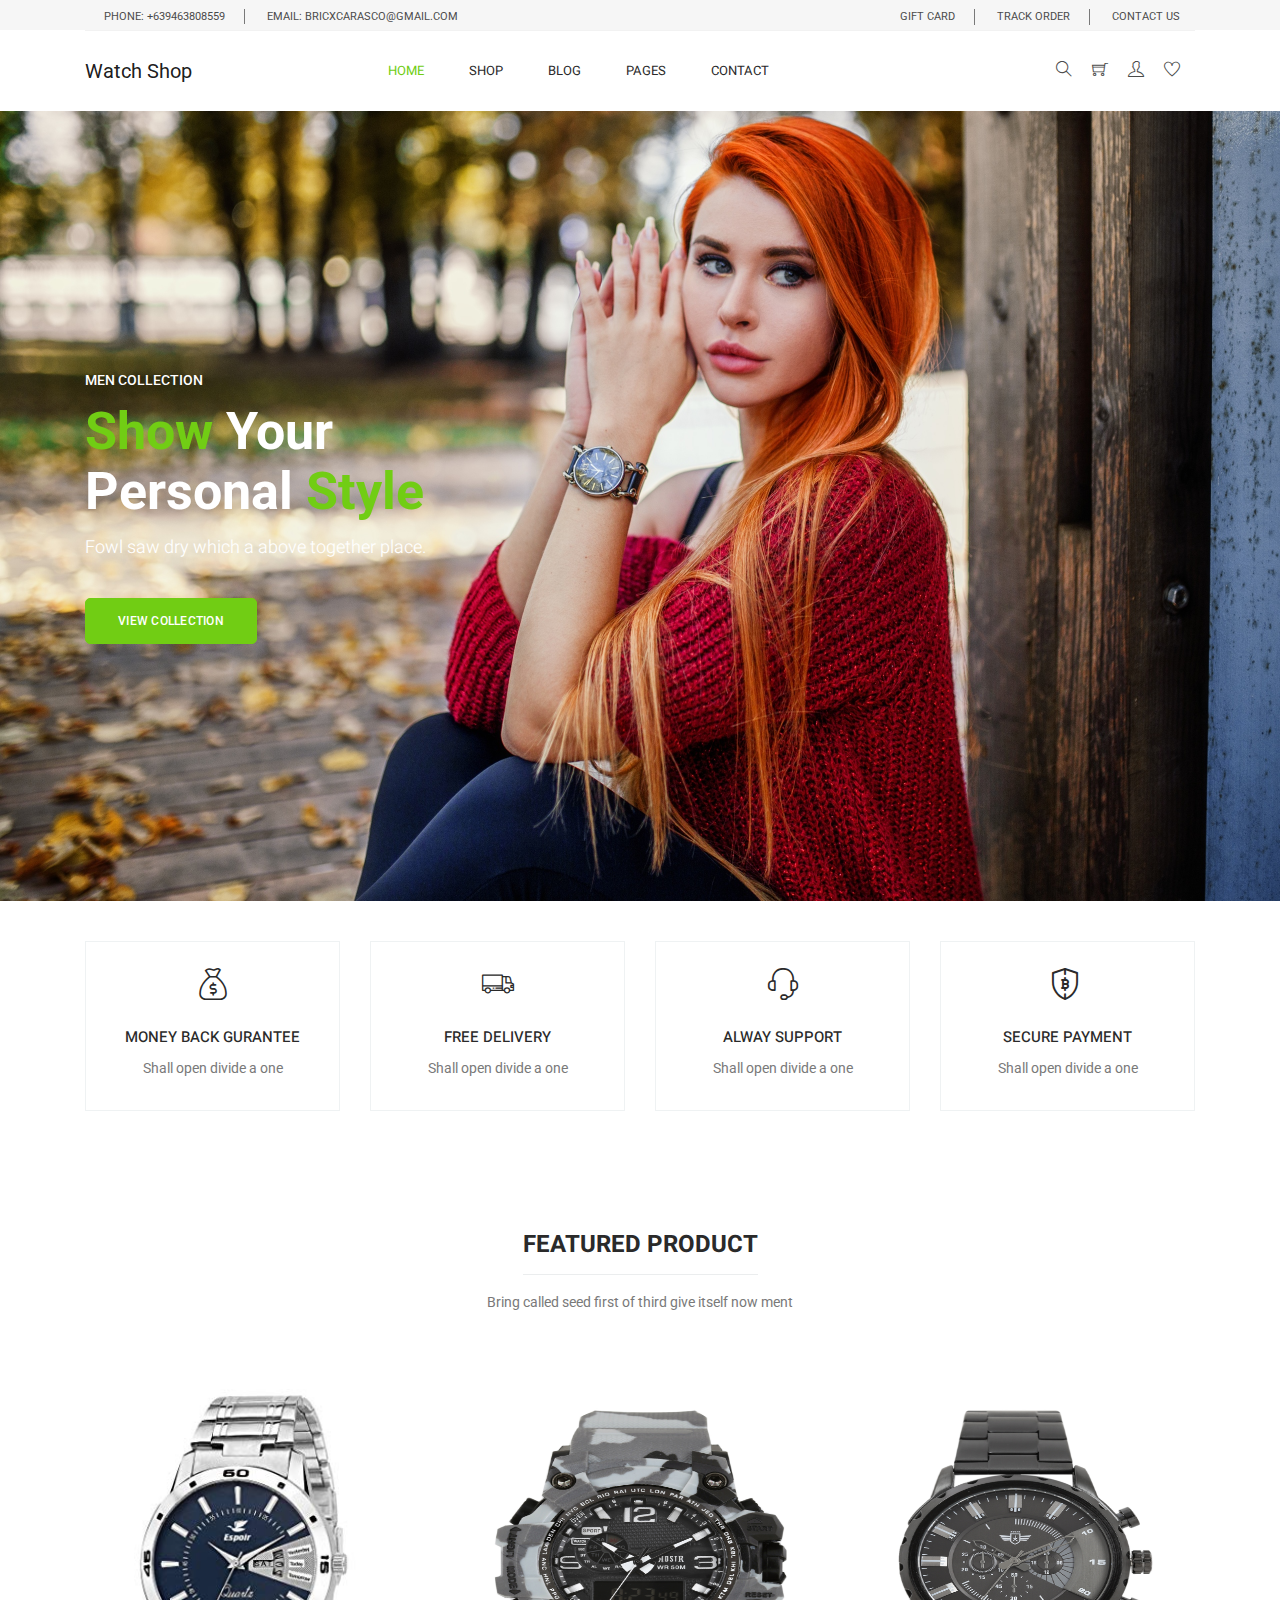
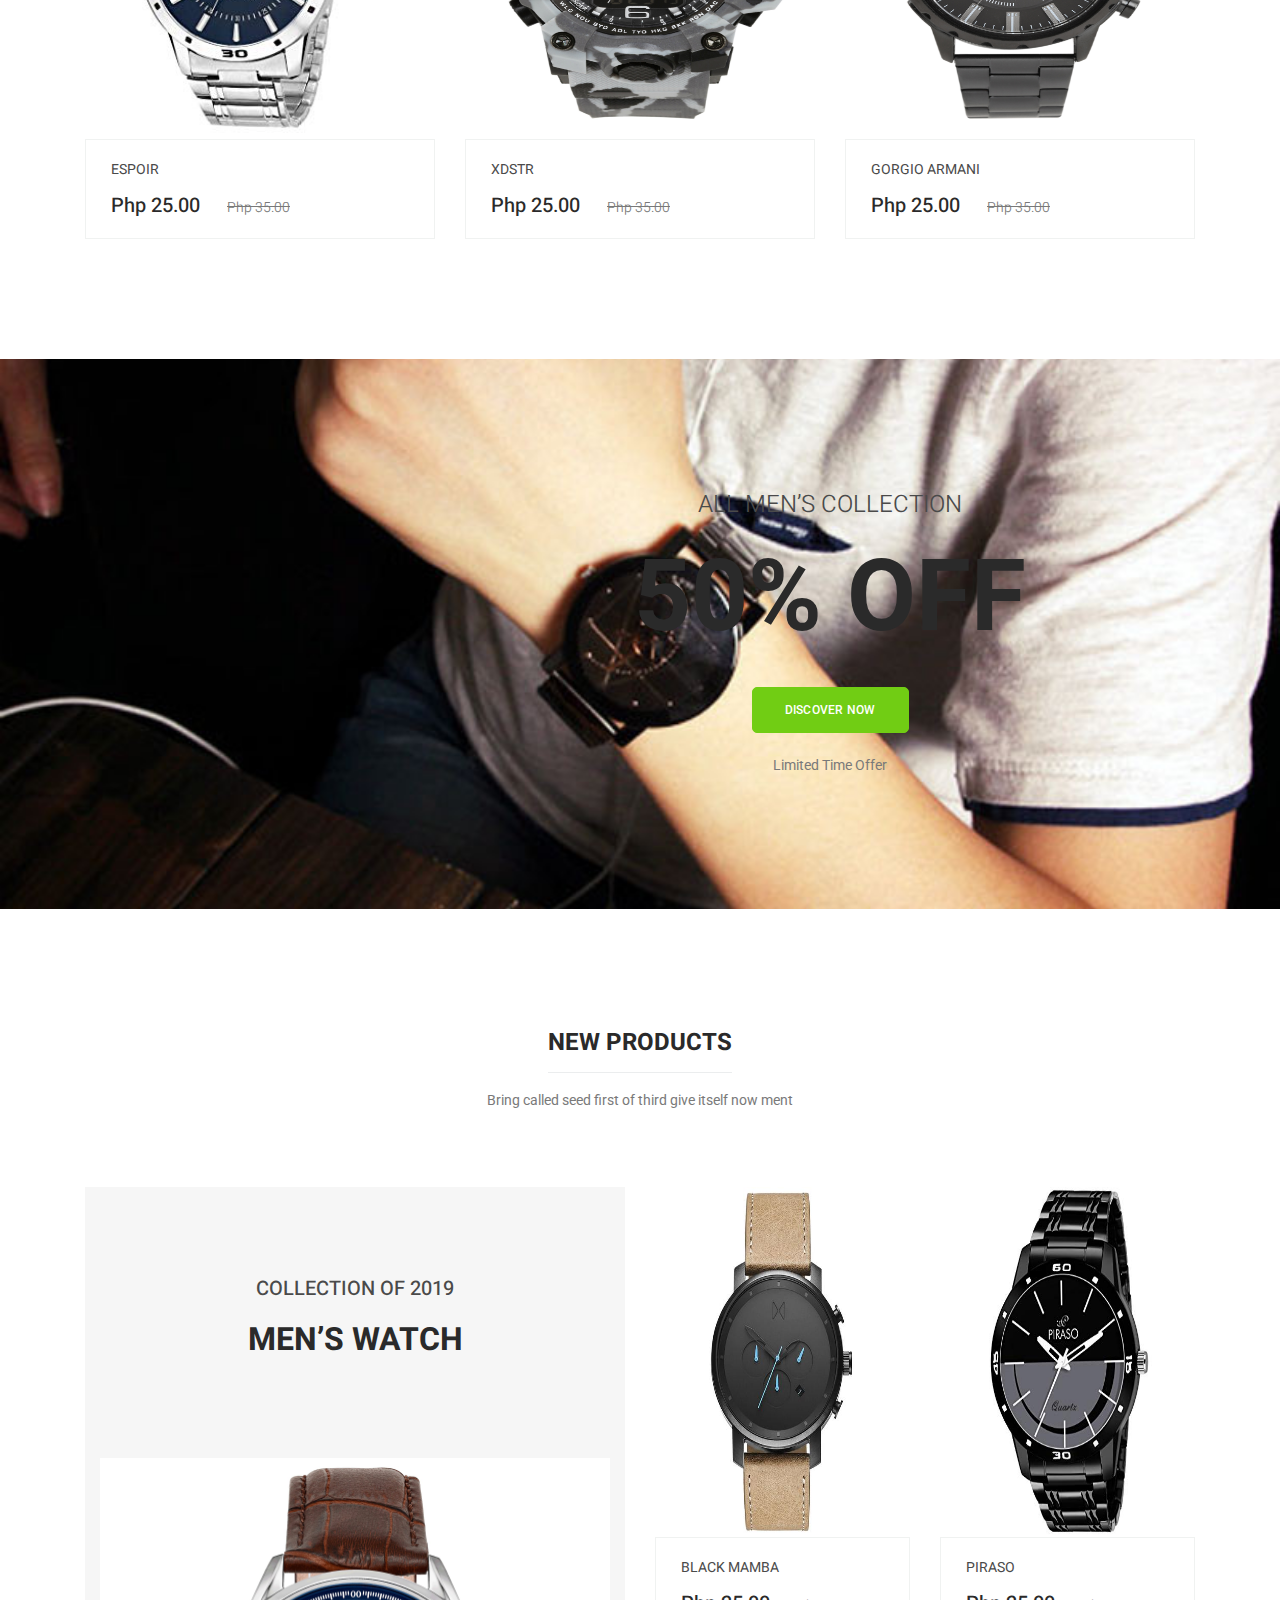
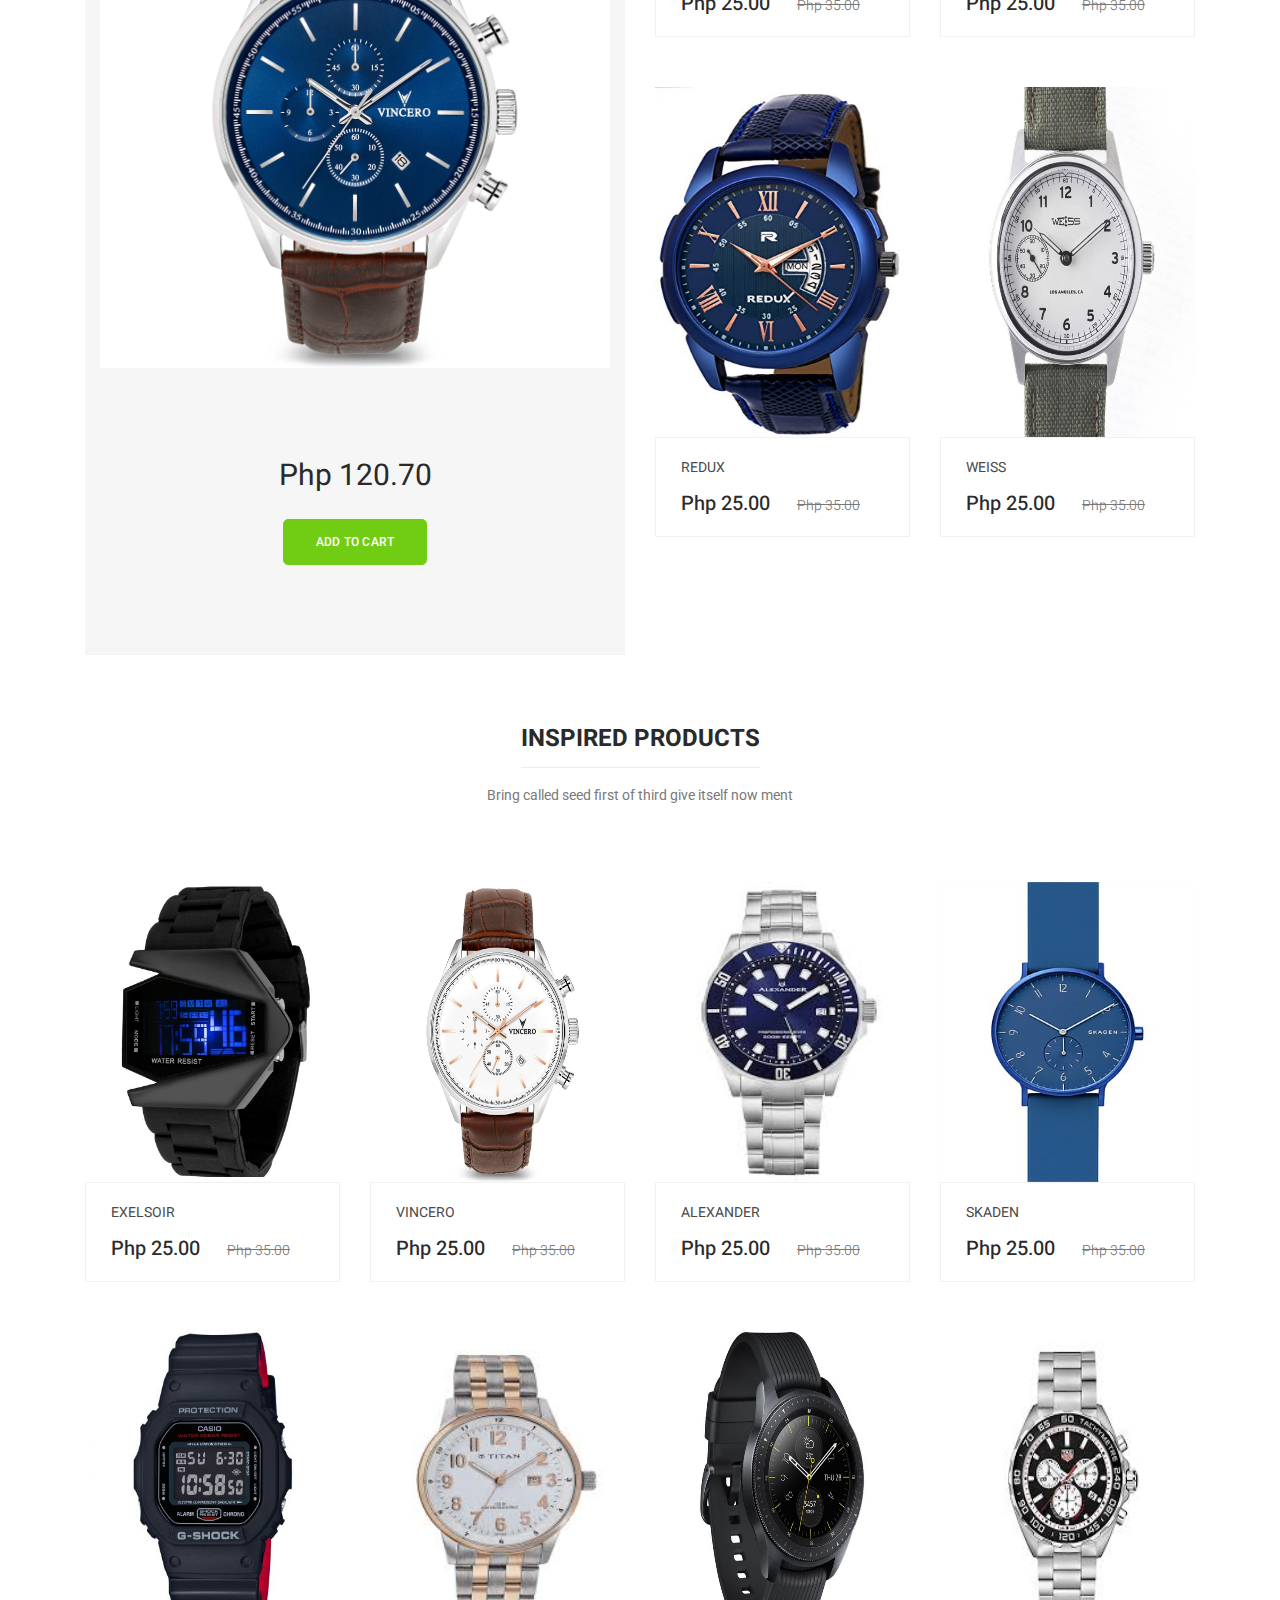
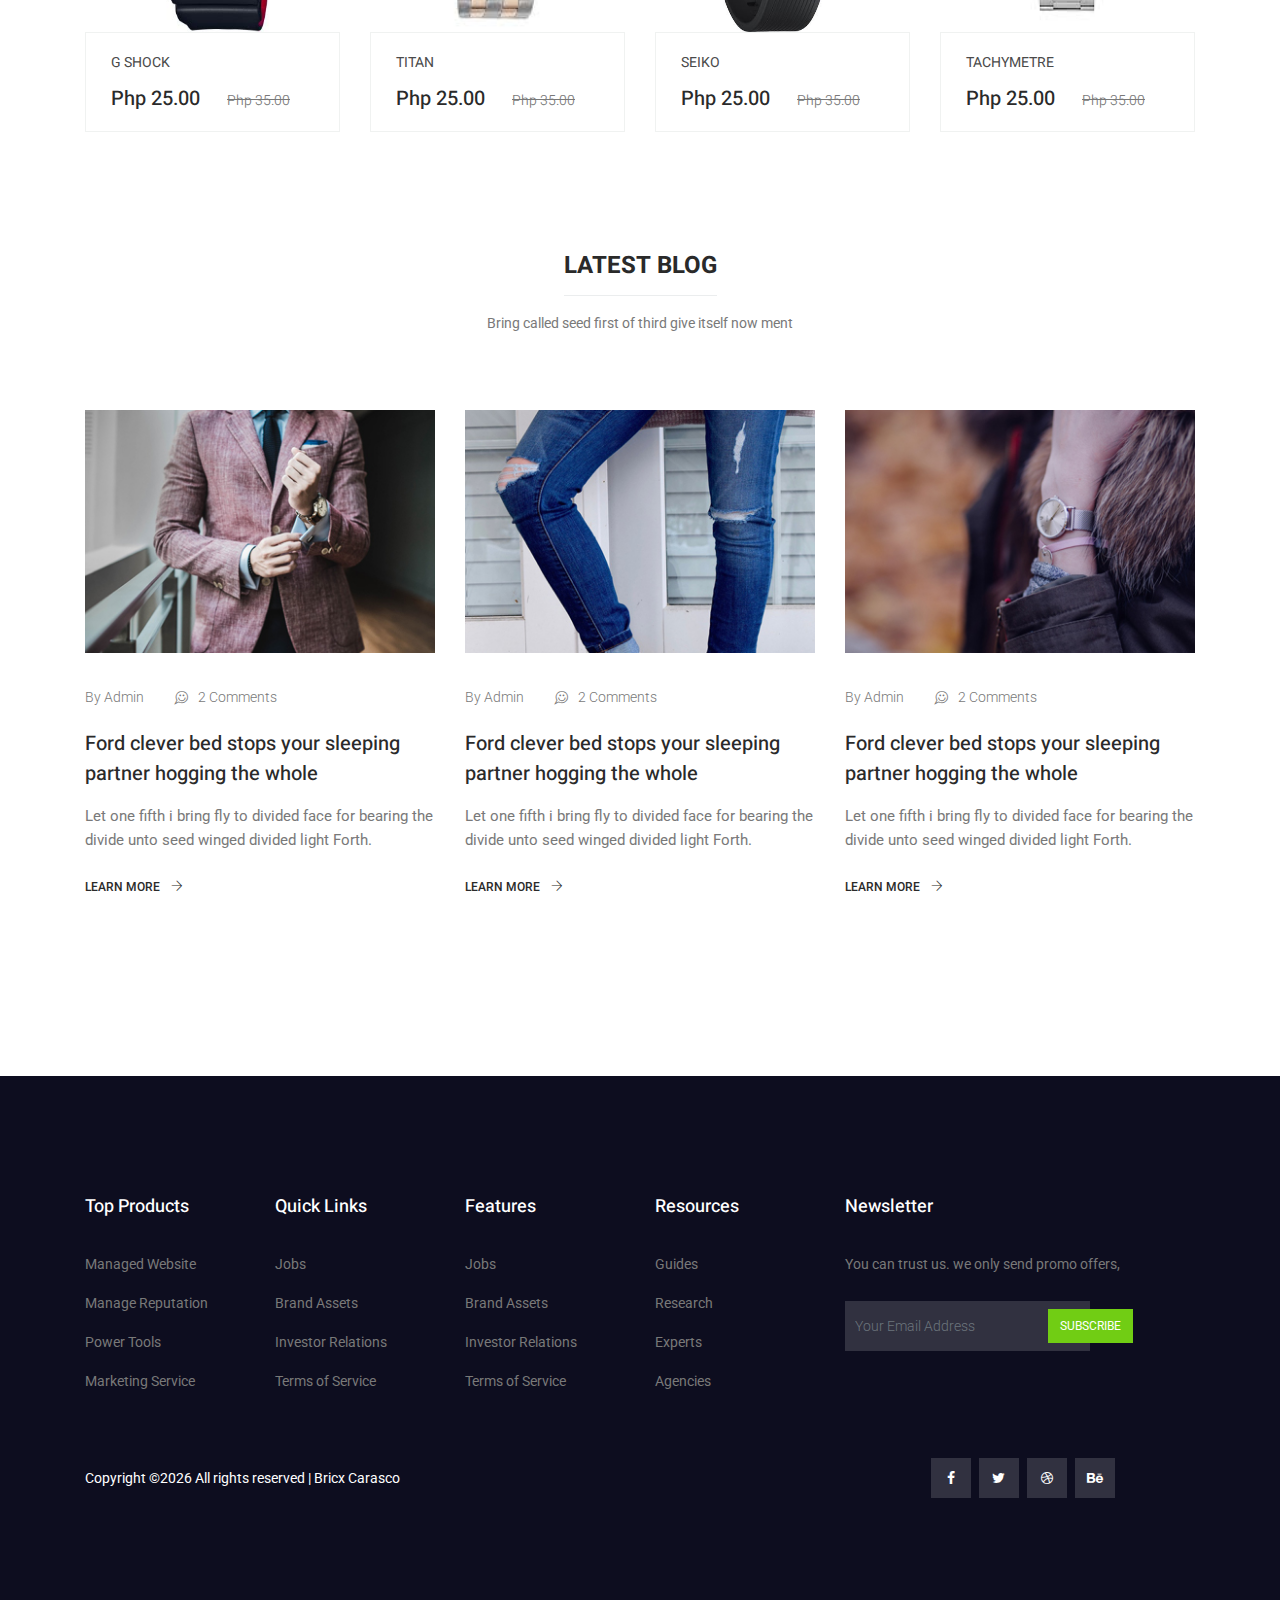
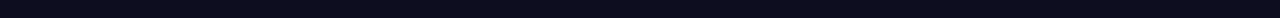
<file: index.html>
<!DOCTYPE html>
<html lang="en">

<head>
  <!-- Required meta tags -->
  <meta charset="utf-8" />
  <meta name="viewport" content="width=device-width, initial-scale=1, shrink-to-fit=no" />
  <link rel="icon" href="img/favicon.png" type="image/png" />
  <title>Bricx Carasco</title>
  <!-- Bootstrap CSS -->
  <link rel="stylesheet" href="css/bootstrap.css" />
  <link rel="stylesheet" href="vendors/linericon/style.css" />
  <link rel="stylesheet" href="css/font-awesome.min.css" />
  <link rel="stylesheet" href="css/themify-icons.css" />
  <link rel="stylesheet" href="css/flaticon.css" />
  <link rel="stylesheet" href="vendors/owl-carousel/owl.carousel.min.css" />
  <link rel="stylesheet" href="vendors/lightbox/simpleLightbox.css" />
  <link rel="stylesheet" href="vendors/nice-select/css/nice-select.css" />
  <link rel="stylesheet" href="vendors/animate-css/animate.css" />
  <link rel="stylesheet" href="vendors/jquery-ui/jquery-ui.css" />
  <!-- main css -->
  <link rel="stylesheet" href="css/style.css" />
  <link rel="stylesheet" href="css/responsive.css" />
</head>

<body>
  <!--================Header Menu Area =================-->
  <header class="header_area">
    <div class="top_menu">
      <div class="container">
        <div class="row">
          <div class="col-lg-7">
            <div class="float-left">
              <p>Phone: +639463808559</p>
              <p>email: bricxcarasco@gmail.com</p>
            </div>
          </div>
          <div class="col-lg-5">
            <div class="float-right">
              <ul class="right_side">
                <li>
                  <a href="cart.html">
                    gift card
                  </a>
                </li>
                <li>
                  <a href="tracking.html">
                    track order
                  </a>
                </li>
                <li>
                  <a href="contact.html">
                    Contact Us
                  </a>
                </li>
              </ul>
            </div>
          </div>
        </div>
      </div>
    </div>
    <div class="main_menu">
      <div class="container">
        <nav class="navbar navbar-expand-lg navbar-light w-100">
          <!-- Brand and toggle get grouped for better mobile display -->
          <a class="navbar-brand logo_h" href="index.html">
            <!-- <img src="img/logo.png" alt="" /> -->
            Watch Shop
          </a>
          <button class="navbar-toggler" type="button" data-toggle="collapse" data-target="#navbarSupportedContent"
            aria-controls="navbarSupportedContent" aria-expanded="false" aria-label="Toggle navigation">
            <span class="icon-bar"></span>
            <span class="icon-bar"></span>
            <span class="icon-bar"></span>
          </button>
          <!-- Collect the nav links, forms, and other content for toggling -->
          <div class="collapse navbar-collapse offset w-100" id="navbarSupportedContent">
            <div class="row w-100 mr-0">
              <div class="col-lg-7 pr-0">
                <ul class="nav navbar-nav center_nav pull-right">
                  <li class="nav-item active">
                    <a class="nav-link" href="index.html">Home</a>
                  </li>
                  <li class="nav-item submenu dropdown">
                    <a href="#" class="nav-link dropdown-toggle" data-toggle="dropdown" role="button" aria-haspopup="true"
                      aria-expanded="false">Shop</a>
                    <ul class="dropdown-menu">
                      <li class="nav-item">
                        <a class="nav-link" href="category.html">Shop Category</a>
                      </li>
                      <li class="nav-item">
                        <a class="nav-link" href="single-product.html">Product Details</a>
                      </li>
                      <li class="nav-item">
                        <a class="nav-link" href="checkout.html">Product Checkout</a>
                      </li>
                      <li class="nav-item">
                        <a class="nav-link" href="cart.html">Shopping Cart</a>
                      </li>
                    </ul>
                  </li>
                  <li class="nav-item submenu dropdown">
                    <a href="#" class="nav-link dropdown-toggle" data-toggle="dropdown" role="button" aria-haspopup="true"
                      aria-expanded="false">Blog</a>
                    <ul class="dropdown-menu">
                      <li class="nav-item">
                        <a class="nav-link" href="blog.html">Blog</a>
                      </li>
                      <li class="nav-item">
                        <a class="nav-link" href="single-blog.html">Blog Details</a>
                      </li>
                    </ul>
                  </li>
                  <li class="nav-item submenu dropdown">
                    <a href="#" class="nav-link dropdown-toggle" data-toggle="dropdown" role="button" aria-haspopup="true"
                      aria-expanded="false">Pages</a>
                    <ul class="dropdown-menu">
                      <li class="nav-item">
                        <a class="nav-link" href="tracking.html">Tracking</a>
                      </li>
                      <li class="nav-item">
                        <a class="nav-link" href="elements.html">Elements</a>
                      </li>
                    </ul>
                  </li>
                  <li class="nav-item">
                    <a class="nav-link" href="contact.html">Contact</a>
                  </li>
                </ul>
              </div>

              <div class="col-lg-5 pr-0">
                <ul class="nav navbar-nav navbar-right right_nav pull-right">
                  <li class="nav-item">
                    <a href="#" class="icons">
                      <i class="ti-search" aria-hidden="true"></i>
                    </a>
                  </li>

                  <li class="nav-item">
                    <a href="#" class="icons">
                      <i class="ti-shopping-cart"></i>
                    </a>
                  </li>

                  <li class="nav-item">
                    <a href="#" class="icons">
                      <i class="ti-user" aria-hidden="true"></i>
                    </a>
                  </li>

                  <li class="nav-item">
                    <a href="#" class="icons">
                      <i class="ti-heart" aria-hidden="true"></i>
                    </a>
                  </li>
                </ul>
              </div>
            </div>
          </div>
        </nav>
      </div>
    </div>
  </header>
  <!--================Header Menu Area =================-->

  <!--================Home Banner Area =================-->
  <section class="home_banner_area mb-40">
    <div class="banner_inner d-flex align-items-center">
      <div class="container">
        <div class="banner_content row">
          <div class="col-lg-12">
            <p class="sub text-uppercase">men Collection</p>
            <h3><span>Show</span> Your <br />Personal <span>Style</span></h3>
            <h4>Fowl saw dry which a above together place.</h4>
            <a class="main_btn mt-40" href="#">View Collection</a>
          </div>
        </div>
      </div>
    </div>
  </section>
  <!--================End Home Banner Area =================-->

  <!-- Start feature Area -->
  <section class="feature-area section_gap_bottom_custom">
    <div class="container">
      <div class="row">
        <div class="col-lg-3 col-md-6">
          <div class="single-feature">
            <a href="#" class="title">
              <i class="flaticon-money"></i>
              <h3>Money back gurantee</h3>
            </a>
            <p>Shall open divide a one</p>
          </div>
        </div>

        <div class="col-lg-3 col-md-6">
          <div class="single-feature">
            <a href="#" class="title">
              <i class="flaticon-truck"></i>
              <h3>Free Delivery</h3>
            </a>
            <p>Shall open divide a one</p>
          </div>
        </div>

        <div class="col-lg-3 col-md-6">
          <div class="single-feature">
            <a href="#" class="title">
              <i class="flaticon-support"></i>
              <h3>Alway support</h3>
            </a>
            <p>Shall open divide a one</p>
          </div>
        </div>

        <div class="col-lg-3 col-md-6">
          <div class="single-feature">
            <a href="#" class="title">
              <i class="flaticon-blockchain"></i>
              <h3>Secure payment</h3>
            </a>
            <p>Shall open divide a one</p>
          </div>
        </div>
      </div>
    </div>
  </section>
  <!-- End feature Area -->

  <!--================ Feature Product Area =================-->
  <section class="feature_product_area section_gap_bottom_custom">
    <div class="container">
      <div class="row justify-content-center">
        <div class="col-lg-12">
          <div class="main_title">
            <h2><span>Featured product</span></h2>
            <p>Bring called seed first of third give itself now ment</p>
          </div>
        </div>
      </div>

      <div class="row">
        <div class="col-lg-4 col-md-6">
          <div class="single-product">
            <div class="product-img">
              <img class="img-fluid w-100" style="width: 350px; height: 350px;" src="img/watch/w1.jpg" alt="" />
              <div class="p_icon">
                <a href="#">
                  <i class="ti-eye"></i>
                </a>
                <a href="#">
                  <i class="ti-heart"></i>
                </a>
                <a href="#">
                  <i class="ti-shopping-cart"></i>
                </a>
              </div>
            </div>
            <div class="product-btm">
              <a href="#" class="d-block">
                <h4>Espoir</h4>
              </a>
              <div class="mt-3">
                <span class="mr-4">Php 25.00</span>
                <del>Php 35.00</del>
              </div>
            </div>
          </div>
        </div>

        <div class="col-lg-4 col-md-6">
          <div class="single-product">
            <div class="product-img">
              <img class="img-fluid w-100" style="width: 350px; height: 350px;" src="img/watch/w2.jpg" alt="" />
              <div class="p_icon">
                <a href="#">
                  <i class="ti-eye"></i>
                </a>
                <a href="#">
                  <i class="ti-heart"></i>
                </a>
                <a href="#">
                  <i class="ti-shopping-cart"></i>
                </a>
              </div>
            </div>
            <div class="product-btm">
              <a href="#" class="d-block">
                <h4>XDSTR</h4>
              </a>
              <div class="mt-3">
                <span class="mr-4">Php 25.00</span>
                <del>Php 35.00</del>
              </div>
            </div>
          </div>
        </div>

        <div class="col-lg-4 col-md-6">
          <div class="single-product">
            <div class="product-img">
              <img class="img-fluid w-100" style="width: 350px; height: 350px;" src="img/watch/w3.jpg" alt="" />
              <div class="p_icon">
                <a href="#">
                  <i class="ti-eye"></i>
                </a>
                <a href="#">
                  <i class="ti-heart"></i>
                </a>
                <a href="#">
                  <i class="ti-shopping-cart"></i>
                </a>
              </div>
            </div>
            <div class="product-btm">
              <a href="#" class="d-block">
                <h4>Gorgio Armani</h4>
              </a>
              <div class="mt-3">
                <span class="mr-4">Php 25.00</span>
                <del>Php 35.00</del>
              </div>
            </div>
          </div>
        </div>
      </div>
    </div>
  </section>
  <!--================ End Feature Product Area =================-->

  <!--================ Offer Area =================-->
  <section class="offer_area">
    <div class="container">
      <div class="row justify-content-center">
        <div class="offset-lg-4 col-lg-6 text-center">
          <div class="offer_content">
            <h3 class="text-uppercase mb-40">all men’s collection</h3>
            <h2 class="text-uppercase">50% off</h2>
            <a href="#" class="main_btn mb-20 mt-5">Discover Now</a>
            <p>Limited Time Offer</p>
          </div>
        </div>
      </div>
    </div>
  </section>
  <!--================ End Offer Area =================-->

  <!--================ New Product Area =================-->
  <section class="new_product_area section_gap_top section_gap_bottom_custom">
    <div class="container">
      <div class="row justify-content-center">
        <div class="col-lg-12">
          <div class="main_title">
            <h2><span>new products</span></h2>
            <p>Bring called seed first of third give itself now ment</p>
          </div>
        </div>
      </div>

      <div class="row">
        <div class="col-lg-6">
          <div class="new_product">
            <h5 class="text-uppercase">collection of 2019</h5>
            <h3 class="text-uppercase">Men’s watch</h3>
            <div class="product-img">
              <img class="img-fluid" src="img/watch/w4.jpg" alt="" />
            </div>
            <h4>Php 120.70</h4>
            <a href="#" class="main_btn">Add to cart</a>
          </div>
        </div>

        <div class="col-lg-6 mt-5 mt-lg-0">
          <div class="row">
            <div class="col-lg-6 col-md-6">
              <div class="single-product">
                <div class="product-img">
                  <img class="img-fluid w-100" style="width: 300px; height: 350px;" src="img/watch/w5.jpg" alt="" />
                  <div class="p_icon">
                    <a href="#">
                      <i class="ti-eye"></i>
                    </a>
                    <a href="#">
                      <i class="ti-heart"></i>
                    </a>
                    <a href="#">
                      <i class="ti-shopping-cart"></i>
                    </a>
                  </div>
                </div>
                <div class="product-btm">
                  <a href="#" class="d-block">
                    <h4>Black Mamba</h4>
                  </a>
                  <div class="mt-3">
                    <span class="mr-4">Php 25.00</span>
                    <del>Php 35.00</del>
                  </div>
                </div>
              </div>
            </div>

            <div class="col-lg-6 col-md-6">
              <div class="single-product">
                <div class="product-img">
                  <img class="img-fluid w-100" style="width: 300px; height: 350px;" src="img/watch/w6.jpg" alt="" />
                  <div class="p_icon">
                    <a href="#">
                      <i class="ti-eye"></i>
                    </a>
                    <a href="#">
                      <i class="ti-heart"></i>
                    </a>
                    <a href="#">
                      <i class="ti-shopping-cart"></i>
                    </a>
                  </div>
                </div>
                <div class="product-btm">
                  <a href="#" class="d-block">
                    <h4>Piraso</h4>
                  </a>
                  <div class="mt-3">
                    <span class="mr-4">Php 25.00</span>
                    <del>Php 35.00</del>
                  </div>
                </div>
              </div>
            </div>

            <div class="col-lg-6 col-md-6">
              <div class="single-product">
                <div class="product-img">
                  <img class="img-fluid w-100" style="width: 300px; height: 350px;" src="img/watch/w7.jpg" alt="" />
                  <div class="p_icon">
                    <a href="#">
                      <i class="ti-eye"></i>
                    </a>
                    <a href="#">
                      <i class="ti-heart"></i>
                    </a>
                    <a href="#">
                      <i class="ti-shopping-cart"></i>
                    </a>
                  </div>
                </div>
                <div class="product-btm">
                  <a href="#" class="d-block">
                    <h4>Redux</h4>
                  </a>
                  <div class="mt-3">
                    <span class="mr-4">Php 25.00</span>
                    <del>Php 35.00</del>
                  </div>
                </div>
              </div>
            </div>

            <div class="col-lg-6 col-md-6">
              <div class="single-product">
                <div class="product-img">
                  <img class="img-fluid w-100" style="width: 300px; height: 350px;" src="img/watch/w8.jpg" alt="" />
                  <div class="p_icon">
                    <a href="#">
                      <i class="ti-eye"></i>
                    </a>
                    <a href="#">
                      <i class="ti-heart"></i>
                    </a>
                    <a href="#">
                      <i class="ti-shopping-cart"></i>
                    </a>
                  </div>
                </div>
                <div class="product-btm">
                  <a href="#" class="d-block">
                    <h4>Weiss</h4>
                  </a>
                  <div class="mt-3">
                    <span class="mr-4">Php 25.00</span>
                    <del>Php 35.00</del>
                  </div>
                </div>
              </div>
            </div>
          </div>
        </div>
      </div>
    </div>
  </section>
  <!--================ End New Product Area =================-->

  <!--================ Inspired Product Area =================-->
  <section class="inspired_product_area section_gap_bottom_custom">
    <div class="container">
      <div class="row justify-content-center">
        <div class="col-lg-12">
          <div class="main_title">
            <h2><span>Inspired products</span></h2>
            <p>Bring called seed first of third give itself now ment</p>
          </div>
        </div>
      </div>

      <div class="row">
        <div class="col-lg-3 col-md-6">
          <div class="single-product">
            <div class="product-img">
              <img class="img-fluid w-100" style="width: 300px; height: 300px;" src="img/watch/w9.jpg" alt="" />
              <div class="p_icon">
                <a href="#">
                  <i class="ti-eye"></i>
                </a>
                <a href="#">
                  <i class="ti-heart"></i>
                </a>
                <a href="#">
                  <i class="ti-shopping-cart"></i>
                </a>
              </div>
            </div>
            <div class="product-btm">
              <a href="#" class="d-block">
                <h4>Exelsoir</h4>
              </a>
              <div class="mt-3">
                <span class="mr-4">Php 25.00</span>
                <del>Php 35.00</del>
              </div>
            </div>
          </div>
        </div>

        <div class="col-lg-3 col-md-6">
          <div class="single-product">
            <div class="product-img">
              <img class="img-fluid w-100" style="width: 300px; height: 300px;" src="img/watch/w10.jpg" alt="" />
              <div class="p_icon">
                <a href="#">
                  <i class="ti-eye"></i>
                </a>
                <a href="#">
                  <i class="ti-heart"></i>
                </a>
                <a href="#">
                  <i class="ti-shopping-cart"></i>
                </a>
              </div>
            </div>
            <div class="product-btm">
              <a href="#" class="d-block">
                <h4>Vincero</h4>
              </a>
              <div class="mt-3">
                <span class="mr-4">Php 25.00</span>
                <del>Php 35.00</del>
              </div>
            </div>
          </div>
        </div>

        <div class="col-lg-3 col-md-6">
          <div class="single-product">
            <div class="product-img">
              <img class="img-fluid w-100" style="width: 300px; height: 300px;" src="img/watch/w11.jpeg" alt="" />
              <div class="p_icon">
                <a href="#">
                  <i class="ti-eye"></i>
                </a>
                <a href="#">
                  <i class="ti-heart"></i>
                </a>
                <a href="#">
                  <i class="ti-shopping-cart"></i>
                </a>
              </div>
            </div>
            <div class="product-btm">
              <a href="#" class="d-block">
                <h4>Alexander</h4>
              </a>
              <div class="mt-3">
                <span class="mr-4">Php 25.00</span>
                <del>Php 35.00</del>
              </div>
            </div>
          </div>
        </div>

        <div class="col-lg-3 col-md-6">
          <div class="single-product">
            <div class="product-img">
              <img class="img-fluid w-100" style="width: 300px; height: 300px;" src="img/watch/w12.jpg" alt="" />
              <div class="p_icon">
                <a href="#">
                  <i class="ti-eye"></i>
                </a>
                <a href="#">
                  <i class="ti-heart"></i>
                </a>
                <a href="#">
                  <i class="ti-shopping-cart"></i>
                </a>
              </div>
            </div>
            <div class="product-btm">
              <a href="#" class="d-block">
                <h4>Skaden</h4>
              </a>
              <div class="mt-3">
                <span class="mr-4">Php 25.00</span>
                <del>Php 35.00</del>
              </div>
            </div>
          </div>
        </div>
        
        <div class="col-lg-3 col-md-6">
          <div class="single-product">
            <div class="product-img">
              <img class="img-fluid w-100" style="width: 300px; height: 300px;" src="img/watch/w13.jpg" alt="" />
              <div class="p_icon">
                <a href="#">
                  <i class="ti-eye"></i>
                </a>
                <a href="#">
                  <i class="ti-heart"></i>
                </a>
                <a href="#">
                  <i class="ti-shopping-cart"></i>
                </a>
              </div>
            </div>
            <div class="product-btm">
              <a href="#" class="d-block">
                <h4>G Shock</h4>
              </a>
              <div class="mt-3">
                <span class="mr-4">Php 25.00</span>
                <del>Php 35.00</del>
              </div>
            </div>
          </div>
        </div>

        <div class="col-lg-3 col-md-6">
          <div class="single-product">
            <div class="product-img">
              <img class="img-fluid w-100" style="width: 300px; height: 300px;" src="img/watch/w14.jpeg" alt="" />
              <div class="p_icon">
                <a href="#">
                  <i class="ti-eye"></i>
                </a>
                <a href="#">
                  <i class="ti-heart"></i>
                </a>
                <a href="#">
                  <i class="ti-shopping-cart"></i>
                </a>
              </div>
            </div>
            <div class="product-btm">
              <a href="#" class="d-block">
                <h4>Titan</h4>
              </a>
              <div class="mt-3">
                <span class="mr-4">Php 25.00</span>
                <del>Php 35.00</del>
              </div>
            </div>
          </div>
        </div>

        <div class="col-lg-3 col-md-6">
          <div class="single-product">
            <div class="product-img">
              <img class="img-fluid w-100" style="width: 300px; height: 300px;" src="img/watch/w15.jpg" alt="" />
              <div class="p_icon">
                <a href="#">
                  <i class="ti-eye"></i>
                </a>
                <a href="#">
                  <i class="ti-heart"></i>
                </a>
                <a href="#">
                  <i class="ti-shopping-cart"></i>
                </a>
              </div>
            </div>
            <div class="product-btm">
              <a href="#" class="d-block">
                <h4>Seiko</h4>
              </a>
              <div class="mt-3">
                <span class="mr-4">Php 25.00</span>
                <del>Php 35.00</del>
              </div>
            </div>
          </div>
        </div>

        <div class="col-lg-3 col-md-6">
          <div class="single-product">
            <div class="product-img">
              <img class="img-fluid w-100" style="width: 300px; height: 300px;" src="img/watch/w16.jpeg" alt="" />
              <div class="p_icon">
                <a href="#">
                  <i class="ti-eye"></i>
                </a>
                <a href="#">
                  <i class="ti-heart"></i>
                </a>
                <a href="#">
                  <i class="ti-shopping-cart"></i>
                </a>
              </div>
            </div>
            <div class="product-btm">
              <a href="#" class="d-block">
                <h4>Tachymetre</h4>
              </a>
              <div class="mt-3">
                <span class="mr-4">Php 25.00</span>
                <del>Php 35.00</del>
              </div>
            </div>
          </div>
        </div>
      </div>
    </div>
  </section>
  <!--================ End Inspired Product Area =================-->

  <!--================ Start Blog Area =================-->
  <section class="blog-area section-gap">
    <div class="container">
      <div class="row justify-content-center">
        <div class="col-lg-12">
          <div class="main_title">
            <h2><span>latest blog</span></h2>
            <p>Bring called seed first of third give itself now ment</p>
          </div>
        </div>
      </div>

      <div class="row">
        <div class="col-lg-4 col-md-6">
          <div class="single-blog">
            <div class="thumb">
              <img class="img-fluid" src="img/b1.jpg" alt="">
            </div>
            <div class="short_details">
              <div class="meta-top d-flex">
                <a href="#">By Admin</a>
                <a href="#"><i class="ti-comments-smiley"></i>2 Comments</a>
              </div>
              <a class="d-block" href="single-blog.html">
                <h4>Ford clever bed stops your sleeping
                  partner hogging the whole</h4>
              </a>
              <div class="text-wrap">
                <p>
                  Let one fifth i bring fly to divided face for bearing the divide unto seed winged divided light
                  Forth.
                </p>
              </div>
              <a href="#" class="blog_btn">Learn More <span class="ml-2 ti-arrow-right"></span></a>
            </div>
          </div>
        </div>
        
        <div class="col-lg-4 col-md-6">
          <div class="single-blog">
            <div class="thumb">
              <img class="img-fluid" src="img/b2.jpg" alt="">
            </div>
            <div class="short_details">
              <div class="meta-top d-flex">
                <a href="#">By Admin</a>
                <a href="#"><i class="ti-comments-smiley"></i>2 Comments</a>
              </div>
              <a class="d-block" href="single-blog.html">
                <h4>Ford clever bed stops your sleeping
                  partner hogging the whole</h4>
              </a>
              <div class="text-wrap">
                <p>
                  Let one fifth i bring fly to divided face for bearing the divide unto seed winged divided light
                  Forth.
                </p>
              </div>
              <a href="#" class="blog_btn">Learn More <span class="ml-2 ti-arrow-right"></span></a>
            </div>
          </div>
        </div>

        <div class="col-lg-4 col-md-6">
          <div class="single-blog">
            <div class="thumb">
              <img class="img-fluid" src="img/b3.jpg" alt="">
            </div>
            <div class="short_details">
              <div class="meta-top d-flex">
                <a href="#">By Admin</a>
                <a href="#"><i class="ti-comments-smiley"></i>2 Comments</a>
              </div>
              <a class="d-block" href="single-blog.html">
                <h4>Ford clever bed stops your sleeping
                  partner hogging the whole</h4>
              </a>
              <div class="text-wrap">
                <p>
                  Let one fifth i bring fly to divided face for bearing the divide unto seed winged divided light
                  Forth.
                </p>
              </div>
              <a href="#" class="blog_btn">Learn More <span class="ml-2 ti-arrow-right"></span></a>
            </div>
          </div>
        </div>
      </div>
    </div>
  </section>
  <!--================ End Blog Area =================-->

  <!--================ start footer Area  =================-->
  <footer class="footer-area section_gap">
    <div class="container">
      <div class="row">
        <div class="col-lg-2 col-md-6 single-footer-widget">
          <h4>Top Products</h4>
          <ul>
            <li><a href="#">Managed Website</a></li>
            <li><a href="#">Manage Reputation</a></li>
            <li><a href="#">Power Tools</a></li>
            <li><a href="#">Marketing Service</a></li>
          </ul>
        </div>
        <div class="col-lg-2 col-md-6 single-footer-widget">
          <h4>Quick Links</h4>
          <ul>
            <li><a href="#">Jobs</a></li>
            <li><a href="#">Brand Assets</a></li>
            <li><a href="#">Investor Relations</a></li>
            <li><a href="#">Terms of Service</a></li>
          </ul>
        </div>
        <div class="col-lg-2 col-md-6 single-footer-widget">
          <h4>Features</h4>
          <ul>
            <li><a href="#">Jobs</a></li>
            <li><a href="#">Brand Assets</a></li>
            <li><a href="#">Investor Relations</a></li>
            <li><a href="#">Terms of Service</a></li>
          </ul>
        </div>
        <div class="col-lg-2 col-md-6 single-footer-widget">
          <h4>Resources</h4>
          <ul>
            <li><a href="#">Guides</a></li>
            <li><a href="#">Research</a></li>
            <li><a href="#">Experts</a></li>
            <li><a href="#">Agencies</a></li>
          </ul>
        </div>
        <div class="col-lg-4 col-md-6 single-footer-widget">
          <h4>Newsletter</h4>
          <p>You can trust us. we only send promo offers,</p>
          <div class="form-wrap" id="mc_embed_signup">
            <form target="_blank" action="https://spondonit.us12.list-manage.com/subscribe/post?u=1462626880ade1ac87bd9c93a&amp;id=92a4423d01"
              method="get" class="form-inline">
              <input class="form-control" name="EMAIL" placeholder="Your Email Address" onfocus="this.placeholder = ''"
                onblur="this.placeholder = 'Your Email Address '" required="" type="email">
              <button class="click-btn btn btn-default">Subscribe</button>
              <div style="position: absolute; left: -5000px;">
                <input name="b_36c4fd991d266f23781ded980_aefe40901a" tabindex="-1" value="" type="text">
              </div>

              <div class="info"></div>
            </form>
          </div>
        </div>
      </div>
      <div class="footer-bottom row align-items-center">
        <p class="footer-text m-0 col-lg-8 col-md-12">
Copyright &copy;<script>document.write(new Date().getFullYear());</script> All rights reserved | Bricx Carasco</p>
        <div class="col-lg-4 col-md-12 footer-social">
          <a href="#"><i class="fa fa-facebook"></i></a>
          <a href="#"><i class="fa fa-twitter"></i></a>
          <a href="#"><i class="fa fa-dribbble"></i></a>
          <a href="#"><i class="fa fa-behance"></i></a>
        </div>
      </div>
    </div>
  </footer>


  <script src="js/jquery-3.2.1.min.js"></script>
  <script src="js/popper.js"></script>
  <script src="js/bootstrap.min.js"></script>
  <script src="js/stellar.js"></script>
  <script src="vendors/lightbox/simpleLightbox.min.js"></script>
  <script src="vendors/nice-select/js/jquery.nice-select.min.js"></script>
  <script src="vendors/isotope/imagesloaded.pkgd.min.js"></script>
  <script src="vendors/isotope/isotope-min.js"></script>
  <script src="vendors/owl-carousel/owl.carousel.min.js"></script>
  <script src="js/jquery.ajaxchimp.min.js"></script>
  <script src="vendors/counter-up/jquery.waypoints.min.js"></script>
  <script src="vendors/counter-up/jquery.counterup.js"></script>
  <script src="js/mail-script.js"></script>
  <script src="js/theme.js"></script>
</body>

</html>
</file>
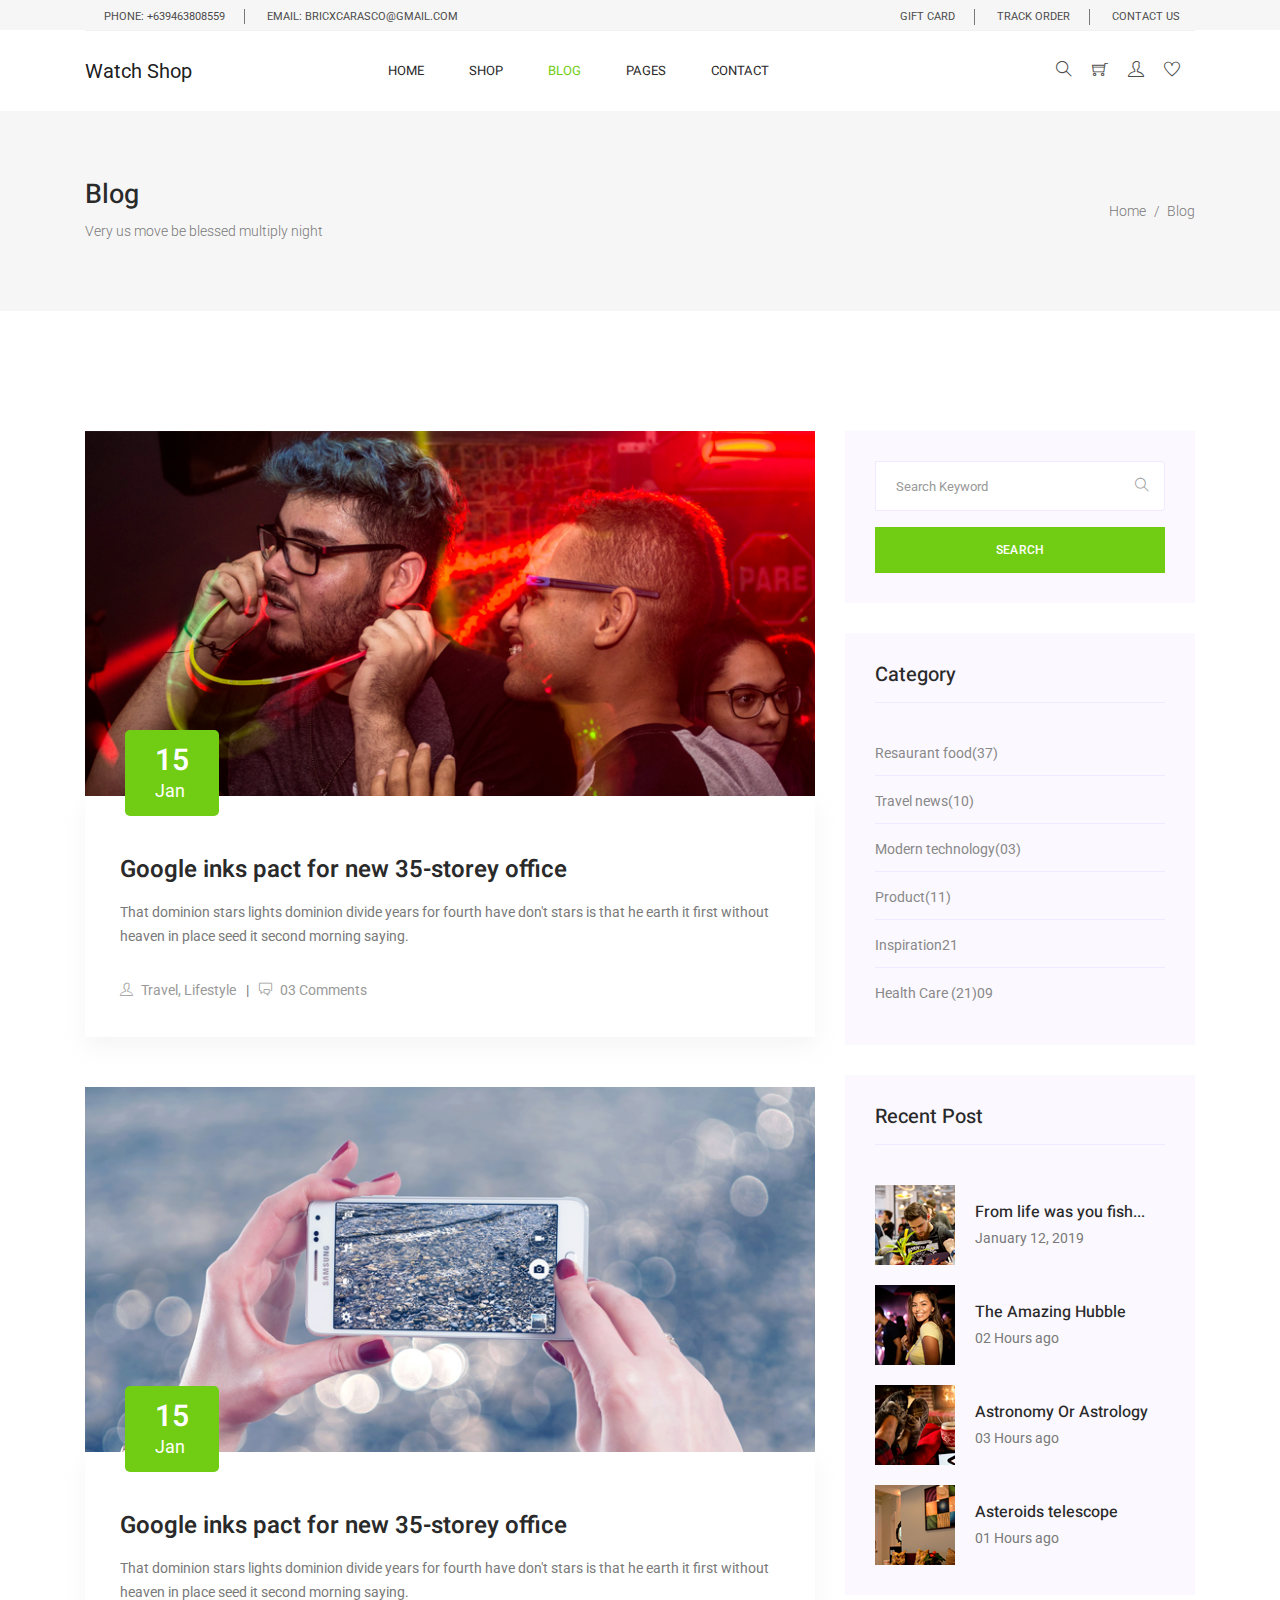
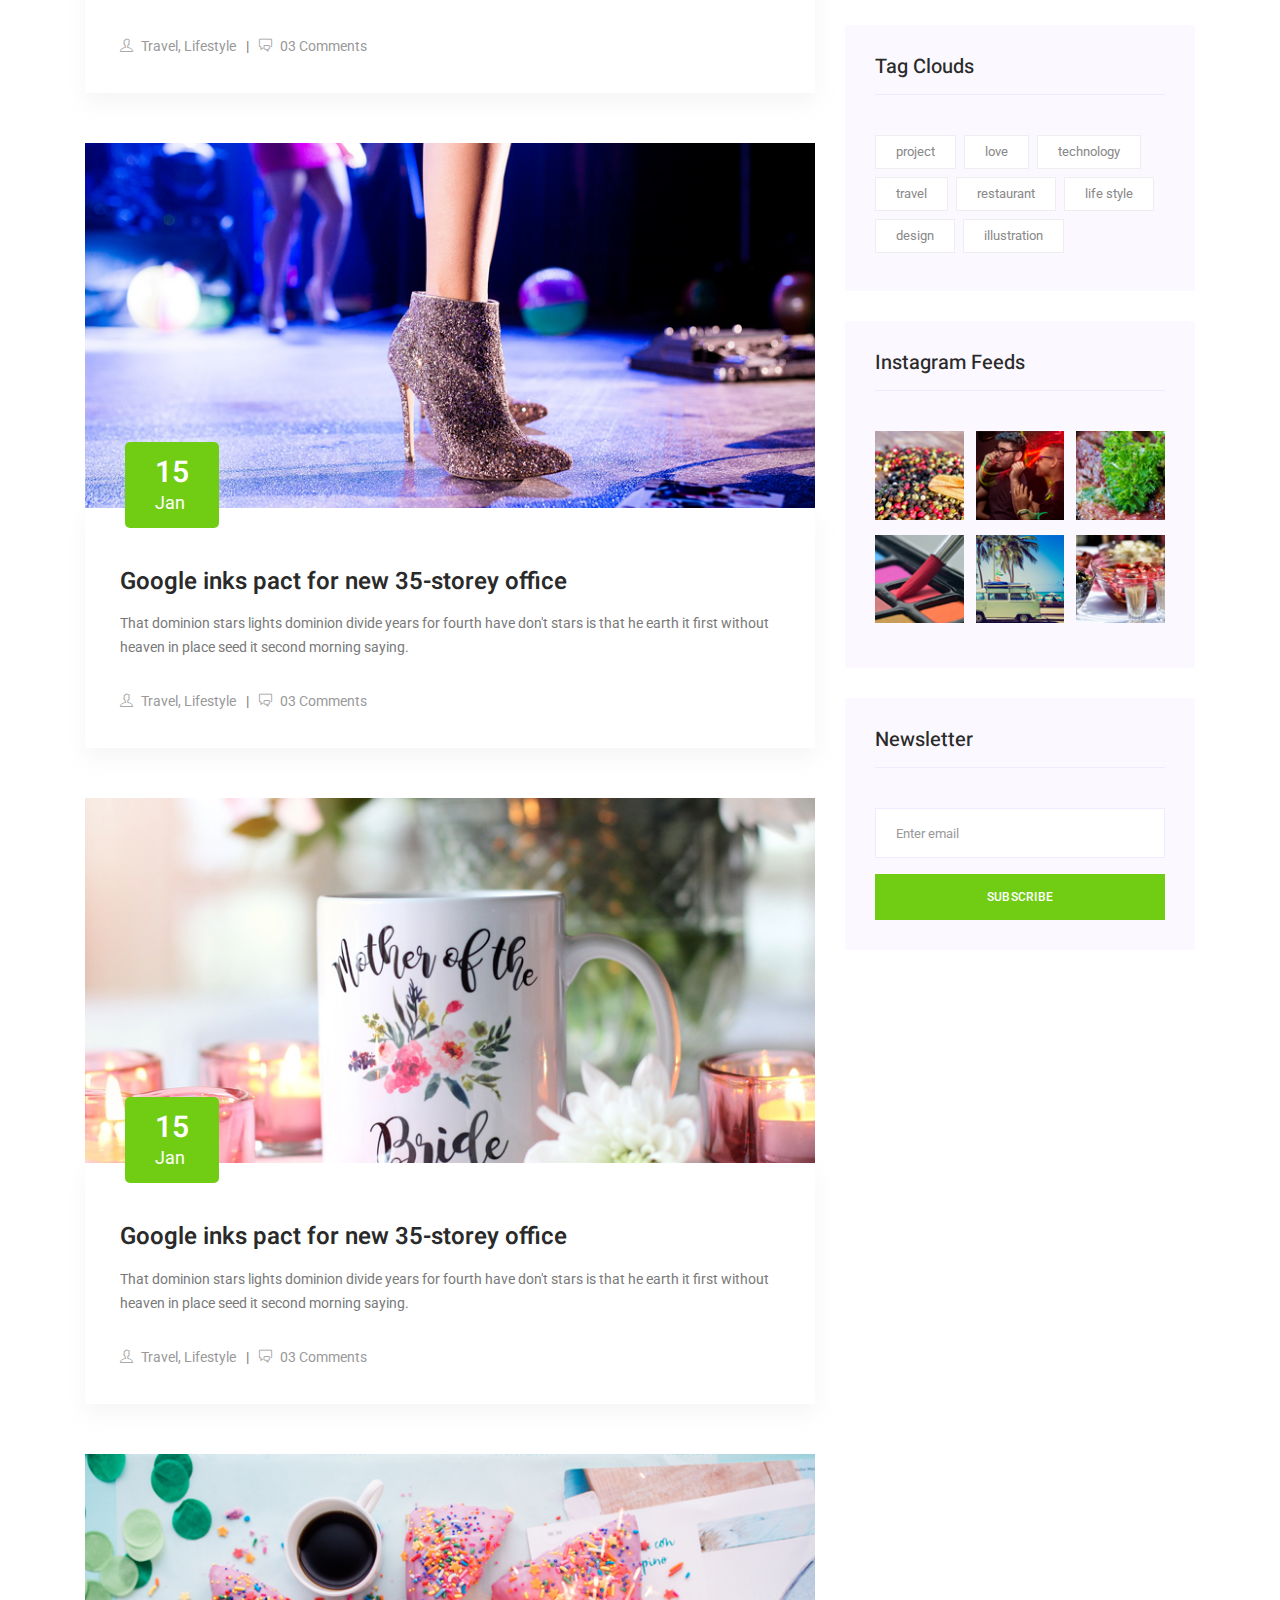
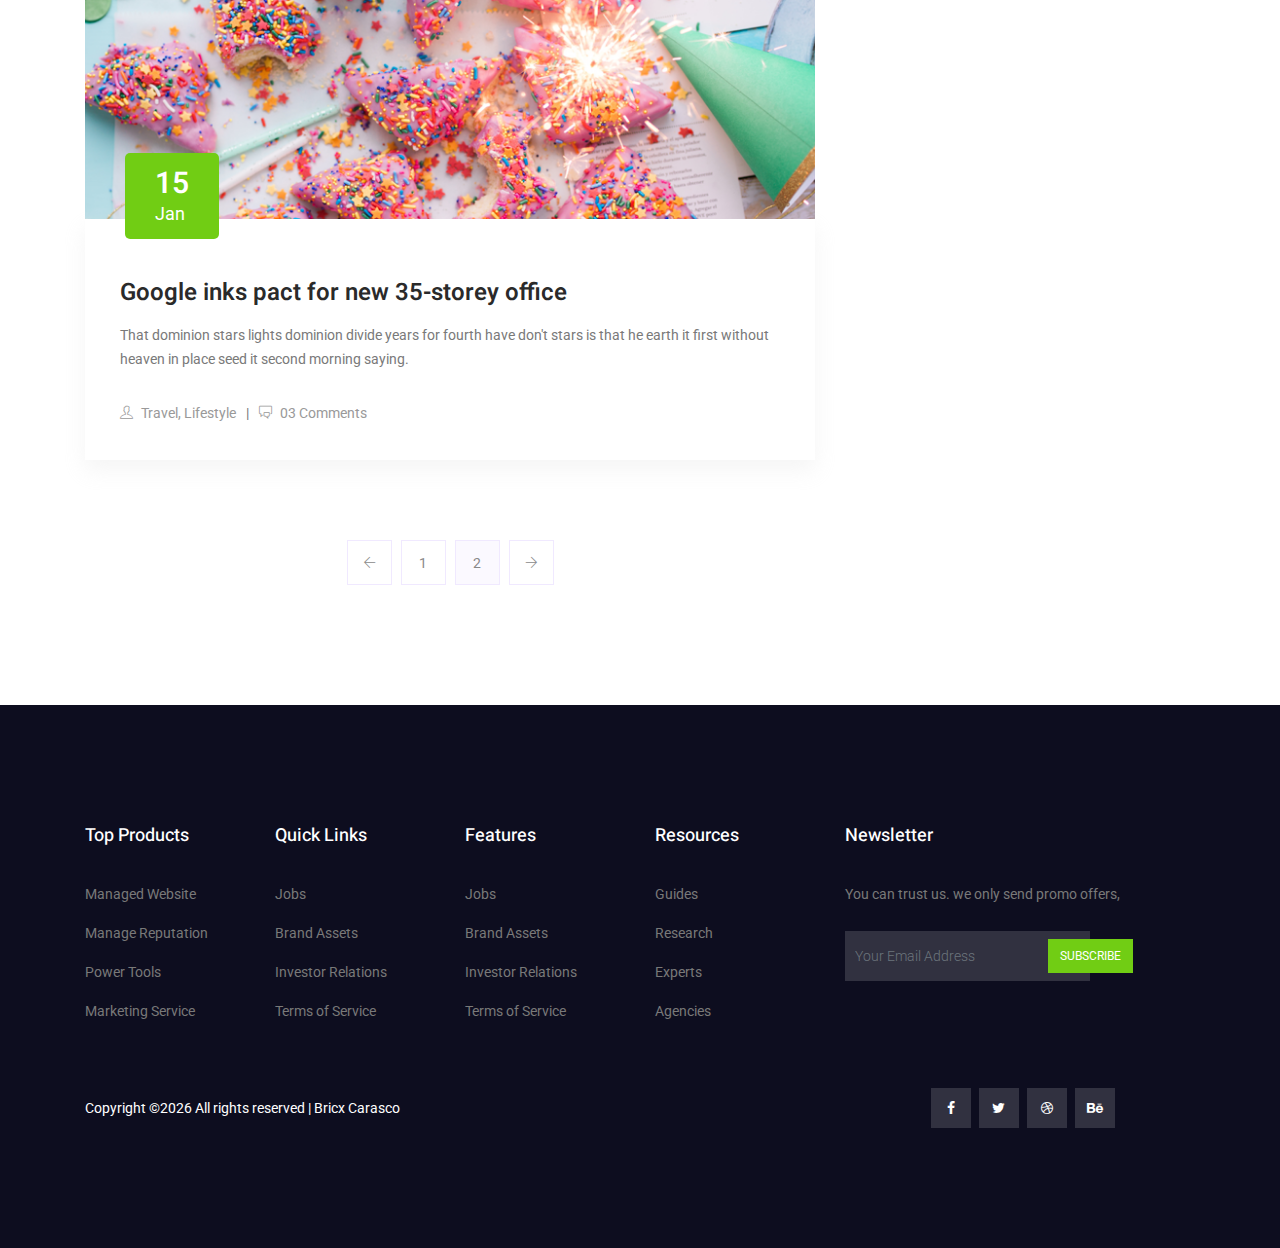
<file: blog.html>
<!DOCTYPE html>
<html lang="en">
  <head>
    <!-- Required meta tags -->
    <meta charset="utf-8" />
    <meta
      name="viewport"
      content="width=device-width, initial-scale=1, shrink-to-fit=no"
    />
    <link rel="icon" href="img/favicon.png" type="image/png" />
    <title>Bricx Carasco</title>
    <!-- Bootstrap CSS -->
    <link rel="stylesheet" href="css/bootstrap.css" />
    <link rel="stylesheet" href="vendors/linericon/style.css" />
    <link rel="stylesheet" href="css/font-awesome.min.css" />
    <link rel="stylesheet" href="css/themify-icons.css" />
    <link rel="stylesheet" href="vendors/owl-carousel/owl.carousel.min.css" />
    <link rel="stylesheet" href="vendors/lightbox/simpleLightbox.css" />
    <link rel="stylesheet" href="vendors/nice-select/css/nice-select.css" />
    <link rel="stylesheet" href="vendors/animate-css/animate.css" />
    <link rel="stylesheet" href="vendors/jquery-ui/jquery-ui.css" />
    <!-- main css -->
    <link rel="stylesheet" href="css/style.css" />
    <link rel="stylesheet" href="css/responsive.css" />
  </head>

  <body>
    <!--================Header Menu Area =================-->
    <header class="header_area">
      <div class="top_menu">
        <div class="container">
          <div class="row">
            <div class="col-lg-7">
              <div class="float-left">
                <p>Phone: +639463808559</p>
              <p>email: bricxcarasco@gmail.com</p>
              </div>
            </div>
            <div class="col-lg-5">
              <div class="float-right">
                <ul class="right_side">
                  <li>
                    <a href="cart.html">
                      gift card
                    </a>
                  </li>
                  <li>
                    <a href="tracking.html">
                      track order
                    </a>
                  </li>
                  <li>
                    <a href="contact.html">
                      Contact Us
                    </a>
                  </li>
                </ul>
              </div>
            </div>
          </div>
        </div>
      </div>
      <div class="main_menu">
        <div class="container">
          <nav class="navbar navbar-expand-lg navbar-light w-100">
            <!-- Brand and toggle get grouped for better mobile display -->
            <a class="navbar-brand logo_h" href="index.html">
              <!-- <img src="img/logo.png" alt="" /> -->
              Watch Shop
            </a>
            <button
              class="navbar-toggler"
              type="button"
              data-toggle="collapse"
              data-target="#navbarSupportedContent"
              aria-controls="navbarSupportedContent"
              aria-expanded="false"
              aria-label="Toggle navigation"
            >
              <span class="icon-bar"></span>
              <span class="icon-bar"></span>
              <span class="icon-bar"></span>
            </button>
            <!-- Collect the nav links, forms, and other content for toggling -->
            <div
              class="collapse navbar-collapse offset w-100"
              id="navbarSupportedContent"
            >
              <div class="row w-100 mr-0">
                <div class="col-lg-7 pr-0">
                  <ul class="nav navbar-nav center_nav pull-right">
                    <li class="nav-item">
                      <a class="nav-link" href="index.html">Home</a>
                    </li>
                    <li class="nav-item submenu dropdown">
                      <a
                        href="#"
                        class="nav-link dropdown-toggle"
                        data-toggle="dropdown"
                        role="button"
                        aria-haspopup="true"
                        aria-expanded="false"
                        >Shop</a
                      >
                      <ul class="dropdown-menu">
                        <li class="nav-item">
                          <a class="nav-link" href="category.html"
                            >Shop Category</a
                          >
                        </li>
                        <li class="nav-item">
                          <a class="nav-link" href="single-product.html"
                            >Product Details</a
                          >
                        </li>
                        <li class="nav-item">
                          <a class="nav-link" href="checkout.html"
                            >Product Checkout</a
                          >
                        </li>
                        <li class="nav-item">
                          <a class="nav-link" href="cart.html">Shopping Cart</a>
                        </li>
                      </ul>
                    </li>
                    <li class="nav-item active submenu dropdown">
                      <a
                        href="#"
                        class="nav-link dropdown-toggle"
                        data-toggle="dropdown"
                        role="button"
                        aria-haspopup="true"
                        aria-expanded="false"
                        >Blog</a
                      >
                      <ul class="dropdown-menu">
                        <li class="nav-item">
                          <a class="nav-link" href="blog.html">Blog</a>
                        </li>
                        <li class="nav-item">
                          <a class="nav-link" href="single-blog.html"
                            >Blog Details</a
                          >
                        </li>
                      </ul>
                    </li>
                    <li class="nav-item submenu dropdown">
                      <a
                        href="#"
                        class="nav-link dropdown-toggle"
                        data-toggle="dropdown"
                        role="button"
                        aria-haspopup="true"
                        aria-expanded="false"
                        >Pages</a
                      >
                      <ul class="dropdown-menu">
                        <li class="nav-item">
                          <a class="nav-link" href="tracking.html">Tracking</a>
                        </li>
                        <li class="nav-item">
                          <a class="nav-link" href="elements.html">Elements</a>
                        </li>
                      </ul>
                    </li>
                    <li class="nav-item">
                      <a class="nav-link" href="contact.html">Contact</a>
                    </li>
                  </ul>
                </div>

                <div class="col-lg-5 pr-0">
                  <ul class="nav navbar-nav navbar-right right_nav pull-right">
                    <li class="nav-item">
                      <a href="#" class="icons">
                        <i class="ti-search" aria-hidden="true"></i>
                      </a>
                    </li>

                    <li class="nav-item">
                      <a href="#" class="icons">
                        <i class="ti-shopping-cart"></i>
                      </a>
                    </li>

                    <li class="nav-item">
                      <a href="#" class="icons">
                        <i class="ti-user" aria-hidden="true"></i>
                      </a>
                    </li>

                    <li class="nav-item">
                      <a href="#" class="icons">
                        <i class="ti-heart" aria-hidden="true"></i>
                      </a>
                    </li>
                  </ul>
                </div>
              </div>
            </div>
          </nav>
        </div>
      </div>
    </header>
    <!--================Header Menu Area =================-->

    <!--================Home Banner Area =================-->
    <section class="banner_area">
      <div class="banner_inner d-flex align-items-center">
        <div class="container">
          <div
            class="banner_content d-md-flex justify-content-between align-items-center"
          >
            <div class="mb-3 mb-md-0">
              <h2>Blog</h2>
              <p>Very us move be blessed multiply night</p>
            </div>
            <div class="page_link">
              <a href="index.html">Home</a>
              <a href="blog.html">Blog </a>
            </div>
          </div>
        </div>
      </div>
    </section>
    <!--================End Home Banner Area =================-->

  <!--================Blog Area =================-->
  <section class="blog_area section_gap">
      <div class="container">
          <div class="row">
              <div class="col-lg-8 mb-5 mb-lg-0">
                  <div class="blog_left_sidebar">
                      <article class="blog_item">
                        <div class="blog_item_img">
                          <img class="card-img rounded-0" src="img/blog/main-blog/m-blog-1.jpg" alt="">
                          <a href="#" class="blog_item_date">
                            <h3>15</h3>
                            <p>Jan</p>
                          </a>
                        </div>
                        
                        <div class="blog_details">
                            <a class="d-inline-block" href="single-blog.html">
                                <h2>Google inks pact for new 35-storey office</h2>
                            </a>
                            <p>That dominion stars lights dominion divide years for fourth have don't stars is that he earth it first without heaven in place seed it second morning saying.</p>
                            <ul class="blog-info-link">
                              <li><a href="#"><i class="ti-user"></i> Travel, Lifestyle</a></li>
                              <li><a href="#"><i class="ti-comments"></i> 03 Comments</a></li>
                            </ul>
                        </div>
                      </article>
                      
                      <article class="blog_item">
                        <div class="blog_item_img">
                          <img class="card-img rounded-0" src="img/blog/main-blog/m-blog-2.jpg" alt="">
                          <a href="#" class="blog_item_date">
                            <h3>15</h3>
                            <p>Jan</p>
                          </a>
                        </div>
                        
                        <div class="blog_details">
                            <a class="d-inline-block" href="single-blog.html">
                                <h2>Google inks pact for new 35-storey office</h2>
                            </a>
                            <p>That dominion stars lights dominion divide years for fourth have don't stars is that he earth it first without heaven in place seed it second morning saying.</p>
                            <ul class="blog-info-link">
                              <li><a href="#"><i class="ti-user"></i> Travel, Lifestyle</a></li>
                              <li><a href="#"><i class="ti-comments"></i> 03 Comments</a></li>
                            </ul>
                        </div>
                      </article>

                      <article class="blog_item">
                        <div class="blog_item_img">
                          <img class="card-img rounded-0" src="img/blog/main-blog/m-blog-3.jpg" alt="">
                          <a href="#" class="blog_item_date">
                            <h3>15</h3>
                            <p>Jan</p>
                          </a>
                        </div>
                        
                        <div class="blog_details">
                            <a class="d-inline-block" href="single-blog.html">
                                <h2>Google inks pact for new 35-storey office</h2>
                            </a>
                            <p>That dominion stars lights dominion divide years for fourth have don't stars is that he earth it first without heaven in place seed it second morning saying.</p>
                            <ul class="blog-info-link">
                              <li><a href="#"><i class="ti-user"></i> Travel, Lifestyle</a></li>
                              <li><a href="#"><i class="ti-comments"></i> 03 Comments</a></li>
                            </ul>
                        </div>
                      </article>

                      <article class="blog_item">
                        <div class="blog_item_img">
                          <img class="card-img rounded-0" src="img/blog/main-blog/m-blog-4.jpg" alt="">
                          <a href="#" class="blog_item_date">
                            <h3>15</h3>
                            <p>Jan</p>
                          </a>
                        </div>
                        
                        <div class="blog_details">
                            <a class="d-inline-block" href="single-blog.html">
                                <h2>Google inks pact for new 35-storey office</h2>
                            </a>
                            <p>That dominion stars lights dominion divide years for fourth have don't stars is that he earth it first without heaven in place seed it second morning saying.</p>
                            <ul class="blog-info-link">
                              <li><a href="#"><i class="ti-user"></i> Travel, Lifestyle</a></li>
                              <li><a href="#"><i class="ti-comments"></i> 03 Comments</a></li>
                            </ul>
                        </div>
                      </article>

                      <article class="blog_item">
                        <div class="blog_item_img">
                          <img class="card-img rounded-0" src="img/blog/main-blog/m-blog-5.jpg" alt="">
                          <a href="#" class="blog_item_date">
                            <h3>15</h3>
                            <p>Jan</p>
                          </a>
                        </div>
                        
                        <div class="blog_details">
                            <a class="d-inline-block" href="single-blog.html">
                                <h2>Google inks pact for new 35-storey office</h2>
                            </a>
                            <p>That dominion stars lights dominion divide years for fourth have don't stars is that he earth it first without heaven in place seed it second morning saying.</p>
                            <ul class="blog-info-link">
                              <li><a href="#"><i class="ti-user"></i> Travel, Lifestyle</a></li>
                              <li><a href="#"><i class="ti-comments"></i> 03 Comments</a></li>
                            </ul>
                        </div>
                      </article>
                      


                      <nav class="blog-pagination justify-content-center d-flex">
                          <ul class="pagination">
                              <li class="page-item">
                                  <a href="#" class="page-link" aria-label="Previous">
                                      <span aria-hidden="true">
                                          <span class="ti-arrow-left"></span>
                                      </span>
                                  </a>
                              </li>
                              <li class="page-item">
                                  <a href="#" class="page-link">1</a>
                              </li>
                              <li class="page-item active">
                                  <a href="#" class="page-link">2</a>
                              </li>
                              <li class="page-item">
                                  <a href="#" class="page-link" aria-label="Next">
                                      <span aria-hidden="true">
                                          <span class="ti-arrow-right"></span>
                                      </span>
                                  </a>
                              </li>
                          </ul>
                      </nav>
                  </div>
              </div>
              <div class="col-lg-4">
                  <div class="blog_right_sidebar">
                      <aside class="single_sidebar_widget search_widget">
                          <form action="#">
                            <div class="form-group">
                              <div class="input-group mb-3">
                                <input type="text" class="form-control" placeholder="Search Keyword">
                                <div class="input-group-append">
                                  <button class="btn" type="button"><i class="ti-search"></i></button>
                                </div>
                              </div>
                            </div>
                            <button class="main_btn rounded-0 w-100" type="submit">Search</button>
                          </form>
                      </aside>

                      <aside class="single_sidebar_widget post_category_widget">
                        <h4 class="widget_title">Category</h4>
                        <ul class="list cat-list">
                            <li>
                                <a href="#" class="d-flex">
                                    <p>Resaurant food</p>
                                    <p>(37)</p>
                                </a>
                            </li>
                            <li>
                                <a href="#" class="d-flex">
                                    <p>Travel news</p>
                                    <p>(10)</p>
                                </a>
                            </li>
                            <li>
                                <a href="#" class="d-flex">
                                    <p>Modern technology</p>
                                    <p>(03)</p>
                                </a>
                            </li>
                            <li>
                                <a href="#" class="d-flex">
                                    <p>Product</p>
                                    <p>(11)</p>
                                </a>
                            </li>
                            <li>
                                <a href="#" class="d-flex">
                                    <p>Inspiration</p>
                                    <p>21</p>
                                </a>
                            </li>
                            <li>
                                <a href="#" class="d-flex">
                                    <p>Health Care (21)</p>
                                    <p>09</p>
                                </a>
                            </li>
                        </ul>
                      </aside>

                      <aside class="single_sidebar_widget popular_post_widget">
                          <h3 class="widget_title">Recent Post</h3>
                          <div class="media post_item">
                              <img src="img/blog/popular-post/post1.jpg" alt="post">
                              <div class="media-body">
                                  <a href="single-blog.html">
                                      <h3>From life was you fish...</h3>
                                  </a>
                                  <p>January 12, 2019</p>
                              </div>
                          </div>
                          <div class="media post_item">
                              <img src="img/blog/popular-post/post2.jpg" alt="post">                              
                              <div class="media-body">
                                  <a href="single-blog.html">
                                      <h3>The Amazing Hubble</h3>
                                  </a>
                                  <p>02 Hours ago</p>
                              </div>
                          </div>
                          <div class="media post_item">
                              <img src="img/blog/popular-post/post3.jpg" alt="post">                              
                              <div class="media-body">
                                  <a href="single-blog.html">
                                      <h3>Astronomy Or Astrology</h3>
                                  </a>
                                  <p>03 Hours ago</p>
                              </div>
                          </div>
                          <div class="media post_item">
                              <img src="img/blog/popular-post/post4.jpg" alt="post">
                              <div class="media-body">
                                  <a href="single-blog.html">
                                      <h3>Asteroids telescope</h3>
                                  </a>
                                  <p>01 Hours ago</p>
                              </div>
                          </div>
                      </aside>
                      <aside class="single_sidebar_widget tag_cloud_widget">
                          <h4 class="widget_title">Tag Clouds</h4>
                          <ul class="list">
                              <li>
                                  <a href="#">project</a>
                              </li>
                              <li>
                                  <a href="#">love</a>
                              </li>
                              <li>
                                  <a href="#">technology</a>
                              </li>
                              <li>
                                  <a href="#">travel</a>
                              </li>
                              <li>
                                  <a href="#">restaurant</a>
                              </li>
                              <li>
                                  <a href="#">life style</a>
                              </li>
                              <li>
                                  <a href="#">design</a>
                              </li>
                              <li>
                                  <a href="#">illustration</a>
                              </li>
                          </ul>
                      </aside>


                      <aside class="single_sidebar_widget instagram_feeds">
                        <h4 class="widget_title">Instagram Feeds</h4>
                        <ul class="instagram_row flex-wrap">
                            <li>
                                <a href="#">
                                  <img class="img-fluid" src="img/instagram/widget-i1.png" alt="">
                                </a>
                            </li>
                            <li>
                                <a href="#">
                                  <img class="img-fluid" src="img/instagram/widget-i2.png" alt="">
                                </a>
                            </li>
                            <li>
                                <a href="#">
                                  <img class="img-fluid" src="img/instagram/widget-i3.png" alt="">
                                </a>
                            </li>
                            <li>
                                <a href="#">
                                  <img class="img-fluid" src="img/instagram/widget-i4.png" alt="">
                                </a>
                            </li>
                            <li>
                                <a href="#">
                                  <img class="img-fluid" src="img/instagram/widget-i5.png" alt="">
                                </a>
                            </li>
                            <li>
                                <a href="#">
                                  <img class="img-fluid" src="img/instagram/widget-i6.png" alt="">
                                </a>
                            </li>
                        </ul>
                      </aside>


                      <aside class="single_sidebar_widget newsletter_widget">
                        <h4 class="widget_title">Newsletter</h4>

                        <form action="#">
                          <div class="form-group">
                            <input type="email" class="form-control" placeholder="Enter email" required>
                          </div>
                          <button class="main_btn rounded-0 w-100" type="submit">Subscribe</button>
                        </form>
                      </aside>
                  </div>
              </div>
          </div>
      </div>
  </section>
  <!--================Blog Area =================-->

    <!--================ start footer Area  =================-->
    <footer class="footer-area section_gap">
        <div class="container">
          <div class="row">
            <div class="col-lg-2 col-md-6 single-footer-widget">
              <h4>Top Products</h4>
              <ul>
                <li><a href="#">Managed Website</a></li>
                <li><a href="#">Manage Reputation</a></li>
                <li><a href="#">Power Tools</a></li>
                <li><a href="#">Marketing Service</a></li>
              </ul>
            </div>
            <div class="col-lg-2 col-md-6 single-footer-widget">
              <h4>Quick Links</h4>
              <ul>
                <li><a href="#">Jobs</a></li>
                <li><a href="#">Brand Assets</a></li>
                <li><a href="#">Investor Relations</a></li>
                <li><a href="#">Terms of Service</a></li>
              </ul>
            </div>
            <div class="col-lg-2 col-md-6 single-footer-widget">
              <h4>Features</h4>
              <ul>
                <li><a href="#">Jobs</a></li>
                <li><a href="#">Brand Assets</a></li>
                <li><a href="#">Investor Relations</a></li>
                <li><a href="#">Terms of Service</a></li>
              </ul>
            </div>
            <div class="col-lg-2 col-md-6 single-footer-widget">
              <h4>Resources</h4>
              <ul>
                <li><a href="#">Guides</a></li>
                <li><a href="#">Research</a></li>
                <li><a href="#">Experts</a></li>
                <li><a href="#">Agencies</a></li>
              </ul>
            </div>
            <div class="col-lg-4 col-md-6 single-footer-widget">
              <h4>Newsletter</h4>
              <p>You can trust us. we only send promo offers,</p>
              <div class="form-wrap" id="mc_embed_signup">
                <form target="_blank" action="https://spondonit.us12.list-manage.com/subscribe/post?u=1462626880ade1ac87bd9c93a&amp;id=92a4423d01"
                  method="get" class="form-inline">
                  <input class="form-control" name="EMAIL" placeholder="Your Email Address" onfocus="this.placeholder = ''"
                    onblur="this.placeholder = 'Your Email Address '" required="" type="email">
                  <button class="click-btn btn btn-default">Subscribe</button>
                  <div style="position: absolute; left: -5000px;">
                    <input name="b_36c4fd991d266f23781ded980_aefe40901a" tabindex="-1" value="" type="text">
                  </div>
    
                  <div class="info"></div>
                </form>
              </div>
            </div>
          </div>
          <div class="footer-bottom row align-items-center">
            <p class="footer-text m-0 col-lg-8 col-md-12">
              Copyright &copy;<script>document.write(new Date().getFullYear());</script> All rights reserved | Bricx Carasco</p>
</p>
            <div class="col-lg-4 col-md-12 footer-social">
              <a href="#"><i class="fa fa-facebook"></i></a>
              <a href="#"><i class="fa fa-twitter"></i></a>
              <a href="#"><i class="fa fa-dribbble"></i></a>
              <a href="#"><i class="fa fa-behance"></i></a>
            </div>
          </div>
        </div>
      </footer>



    <script src="js/jquery-3.2.1.min.js"></script>
    <script src="js/popper.js"></script>
    <script src="js/bootstrap.min.js"></script>
    <script src="js/stellar.js"></script>
    <script src="vendors/lightbox/simpleLightbox.min.js"></script>
    <script src="vendors/nice-select/js/jquery.nice-select.min.js"></script>
    <script src="vendors/isotope/imagesloaded.pkgd.min.js"></script>
    <script src="vendors/isotope/isotope-min.js"></script>
    <script src="vendors/owl-carousel/owl.carousel.min.js"></script>
    <script src="vendors/jquery-ui/jquery-ui.js"></script>
    <script src="js/jquery.ajaxchimp.min.js"></script>
    <script src="js/mail-script.js"></script>
    <script src="vendors/jquery-ui/jquery-ui.js"></script>
    <script src="js/theme.js"></script>
</body>

</html>
</file>
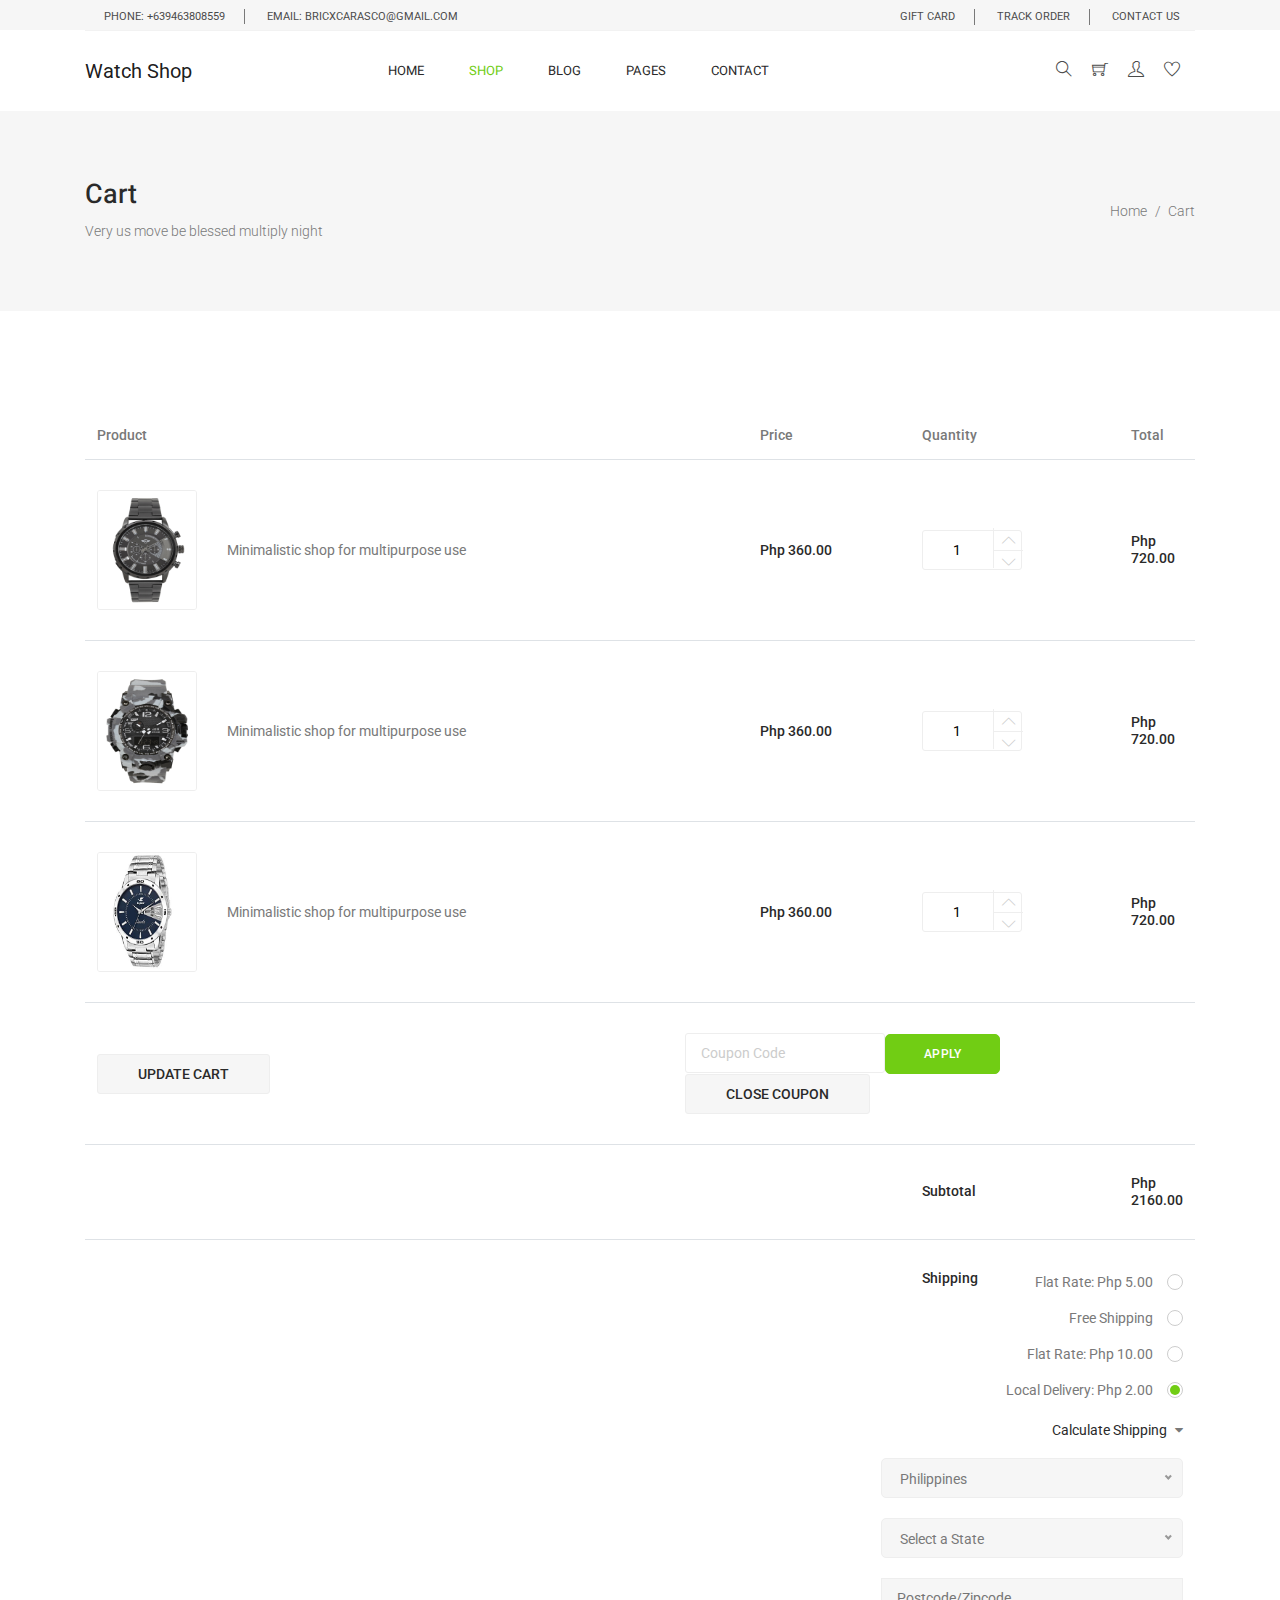
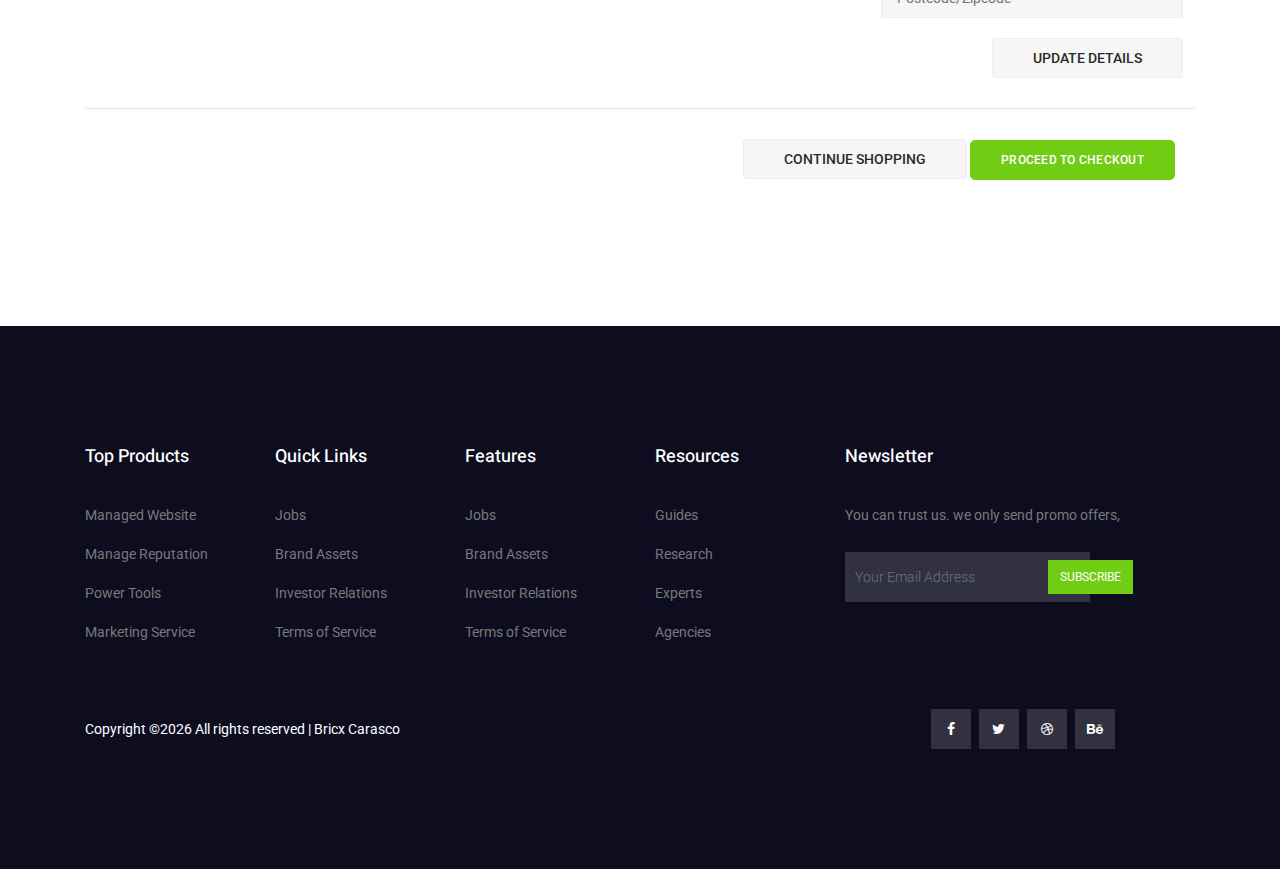
<file: cart.html>
<!DOCTYPE html>
<html lang="en">
  <head>
    <!-- Required meta tags -->
    <meta charset="utf-8" />
    <meta
      name="viewport"
      content="width=device-width, initial-scale=1, shrink-to-fit=no"
    />
    <link rel="icon" href="img/favicon.png" type="image/png" />
    <title>Bricx Carasco</title>
    <!-- Bootstrap CSS -->
    <link rel="stylesheet" href="css/bootstrap.css" />
    <link rel="stylesheet" href="vendors/linericon/style.css" />
    <link rel="stylesheet" href="css/font-awesome.min.css" />
    <link rel="stylesheet" href="css/themify-icons.css" />
    <link rel="stylesheet" href="vendors/owl-carousel/owl.carousel.min.css" />
    <link rel="stylesheet" href="vendors/lightbox/simpleLightbox.css" />
    <link rel="stylesheet" href="vendors/nice-select/css/nice-select.css" />
    <link rel="stylesheet" href="vendors/animate-css/animate.css" />
    <link rel="stylesheet" href="vendors/jquery-ui/jquery-ui.css" />
    <!-- main css -->
    <link rel="stylesheet" href="css/style.css" />
    <link rel="stylesheet" href="css/responsive.css" />
  </head>

  <body>
    <!--================Header Menu Area =================-->
    <header class="header_area">
      <div class="top_menu">
        <div class="container">
          <div class="row">
            <div class="col-lg-7">
              <div class="float-left">
                <p>Phone: +639463808559</p>
              <p>email: bricxcarasco@gmail.com</p>
              </div>
            </div>
            <div class="col-lg-5">
              <div class="float-right">
                <ul class="right_side">
                  <li>
                    <a href="cart.html">
                      gift card
                    </a>
                  </li>
                  <li>
                    <a href="tracking.html">
                      track order
                    </a>
                  </li>
                  <li>
                    <a href="contact.html">
                      Contact Us
                    </a>
                  </li>
                </ul>
              </div>
            </div>
          </div>
        </div>
      </div>
      <div class="main_menu">
        <div class="container">
          <nav class="navbar navbar-expand-lg navbar-light w-100">
            <!-- Brand and toggle get grouped for better mobile display -->
            <a class="navbar-brand logo_h" href="index.html">
              <!-- <img src="img/logo.png" alt="" /> --> Watch Shop 
            </a>
            <button
              class="navbar-toggler"
              type="button"
              data-toggle="collapse"
              data-target="#navbarSupportedContent"
              aria-controls="navbarSupportedContent"
              aria-expanded="false"
              aria-label="Toggle navigation"
            >
              <span class="icon-bar"></span>
              <span class="icon-bar"></span>
              <span class="icon-bar"></span>
            </button>
            <!-- Collect the nav links, forms, and other content for toggling -->
            <div
              class="collapse navbar-collapse offset w-100"
              id="navbarSupportedContent"
            >
              <div class="row w-100 mr-0">
                <div class="col-lg-7 pr-0">
                  <ul class="nav navbar-nav center_nav pull-right">
                    <li class="nav-item">
                      <a class="nav-link" href="index.html">Home</a>
                    </li>
                    <li class="nav-item active submenu dropdown">
                      <a
                        href="#"
                        class="nav-link dropdown-toggle"
                        data-toggle="dropdown"
                        role="button"
                        aria-haspopup="true"
                        aria-expanded="false"
                        >Shop</a
                      >
                      <ul class="dropdown-menu">
                        <li class="nav-item">
                          <a class="nav-link" href="category.html"
                            >Shop Category</a
                          >
                        </li>
                        <li class="nav-item">
                          <a class="nav-link" href="single-product.html"
                            >Product Details</a
                          >
                        </li>
                        <li class="nav-item">
                          <a class="nav-link" href="checkout.html"
                            >Product Checkout</a
                          >
                        </li>
                        <li class="nav-item">
                          <a class="nav-link" href="cart.html">Shopping Cart</a>
                        </li>
                      </ul>
                    </li>
                    <li class="nav-item submenu dropdown">
                      <a
                        href="#"
                        class="nav-link dropdown-toggle"
                        data-toggle="dropdown"
                        role="button"
                        aria-haspopup="true"
                        aria-expanded="false"
                        >Blog</a
                      >
                      <ul class="dropdown-menu">
                        <li class="nav-item">
                          <a class="nav-link" href="blog.html">Blog</a>
                        </li>
                        <li class="nav-item">
                          <a class="nav-link" href="single-blog.html"
                            >Blog Details</a
                          >
                        </li>
                      </ul>
                    </li>
                    <li class="nav-item submenu dropdown">
                      <a
                        href="#"
                        class="nav-link dropdown-toggle"
                        data-toggle="dropdown"
                        role="button"
                        aria-haspopup="true"
                        aria-expanded="false"
                        >Pages</a
                      >
                      <ul class="dropdown-menu">
                        <li class="nav-item">
                          <a class="nav-link" href="tracking.html">Tracking</a>
                        </li>
                        <li class="nav-item">
                          <a class="nav-link" href="elements.html">Elements</a>
                        </li>
                      </ul>
                    </li>
                    <li class="nav-item">
                      <a class="nav-link" href="contact.html">Contact</a>
                    </li>
                  </ul>
                </div>

                <div class="col-lg-5 pr-0">
                  <ul class="nav navbar-nav navbar-right right_nav pull-right">
                    <li class="nav-item">
                      <a href="#" class="icons">
                        <i class="ti-search" aria-hidden="true"></i>
                      </a>
                    </li>

                    <li class="nav-item">
                      <a href="#" class="icons">
                        <i class="ti-shopping-cart"></i>
                      </a>
                    </li>

                    <li class="nav-item">
                      <a href="#" class="icons">
                        <i class="ti-user" aria-hidden="true"></i>
                      </a>
                    </li>

                    <li class="nav-item">
                      <a href="#" class="icons">
                        <i class="ti-heart" aria-hidden="true"></i>
                      </a>
                    </li>
                  </ul>
                </div>
              </div>
            </div>
          </nav>
        </div>
      </div>
    </header>
    <!--================Header Menu Area =================-->

    <!--================Home Banner Area =================-->
    <section class="banner_area">
      <div class="banner_inner d-flex align-items-center">
        <div class="container">
          <div
            class="banner_content d-md-flex justify-content-between align-items-center"
          >
            <div class="mb-3 mb-md-0">
              <h2>Cart</h2>
              <p>Very us move be blessed multiply night</p>
            </div>
            <div class="page_link">
              <a href="index.html">Home</a>
              <a href="cart.html">Cart</a>
            </div>
          </div>
        </div>
      </div>
    </section>
    <!--================End Home Banner Area =================-->

    <!--================Cart Area =================-->
    <section class="cart_area">
      <div class="container">
        <div class="cart_inner">
          <div class="table-responsive">
            <table class="table">
              <thead>
                <tr>
                  <th scope="col">Product</th>
                  <th scope="col">Price</th>
                  <th scope="col">Quantity</th>
                  <th scope="col">Total</th>
                </tr>
              </thead>
              <tbody>
                <tr>
                  <td>
                    <div class="media">
                      <div class="d-flex">
                        <img
                          style="width: 100px; height: 120px;"  
                        src="img/watch/w3.jpg"
                          alt=""
                        />
                      </div>
                      <div class="media-body">
                        <p>Minimalistic shop for multipurpose use</p>
                      </div>
                    </div>
                  </td>
                  <td>
                    <h5>Php 360.00</h5>
                  </td>
                  <td>
                    <div class="product_count">
                      <input
                        type="text"
                        name="qty"
                        id="sst"
                        maxlength="12"
                        value="1"
                        title="Quantity:"
                        class="input-text qty"
                      />
                      <button
                        onclick="var result = document.getElementById('sst'); var sst = result.value; if( !isNaN( sst )) result.value++;return false;"
                        class="increase items-count"
                        type="button"
                      >
                        <i class="lnr lnr-chevron-up"></i>
                      </button>
                      <button
                        onclick="var result = document.getElementById('sst'); var sst = result.value; if( !isNaN( sst ) &amp;&amp; sst > 0 ) result.value--;return false;"
                        class="reduced items-count"
                        type="button"
                      >
                        <i class="lnr lnr-chevron-down"></i>
                      </button>
                    </div>
                  </td>
                  <td>
                    <h5>Php 720.00</h5>
                  </td>
                </tr>
                <tr>
                  <td>
                    <div class="media">
                      <div class="d-flex">
                        <img
                          style="width: 100px; height: 120px;"  
                        src="img/watch/w2.jpg"
                          alt=""
                        />
                      </div>
                      <div class="media-body">
                        <p>Minimalistic shop for multipurpose use</p>
                      </div>
                    </div>
                  </td>
                  <td>
                    <h5>Php 360.00</h5>
                  </td>
                  <td>
                    <div class="product_count">
                      <input
                        type="text"
                        name="qty"
                        id="sst"
                        maxlength="12"
                        value="1"
                        title="Quantity:"
                        class="input-text qty"
                      />
                      <button
                        onclick="var result = document.getElementById('sst'); var sst = result.value; if( !isNaN( sst )) result.value++;return false;"
                        class="increase items-count"
                        type="button"
                      >
                        <i class="lnr lnr-chevron-up"></i>
                      </button>
                      <button
                        onclick="var result = document.getElementById('sst'); var sst = result.value; if( !isNaN( sst ) &amp;&amp; sst > 0 ) result.value--;return false;"
                        class="reduced items-count"
                        type="button"
                      >
                        <i class="lnr lnr-chevron-down"></i>
                      </button>
                    </div>
                  </td>
                  <td>
                    <h5>Php 720.00</h5>
                  </td>
                </tr>
                <tr>
                  <td>
                    <div class="media">
                      <div class="d-flex">
                        <img
                          style="width: 100px; height: 120px;"  
                        src="img/watch/w1.jpg"
                          alt=""
                        />
                      </div>
                      <div class="media-body">
                        <p>Minimalistic shop for multipurpose use</p>
                      </div>
                    </div>
                  </td>
                  <td>
                    <h5>Php 360.00</h5>
                  </td>
                  <td>
                    <div class="product_count">
                      <input
                        type="text"
                        name="qty"
                        id="sst"
                        maxlength="12"
                        value="1"
                        title="Quantity:"
                        class="input-text qty"
                      />
                      <button
                        onclick="var result = document.getElementById('sst'); var sst = result.value; if( !isNaN( sst )) result.value++;return false;"
                        class="increase items-count"
                        type="button"
                      >
                        <i class="lnr lnr-chevron-up"></i>
                      </button>
                      <button
                        onclick="var result = document.getElementById('sst'); var sst = result.value; if( !isNaN( sst ) &amp;&amp; sst > 0 ) result.value--;return false;"
                        class="reduced items-count"
                        type="button"
                      >
                        <i class="lnr lnr-chevron-down"></i>
                      </button>
                    </div>
                  </td>
                  <td>
                    <h5>Php 720.00</h5>
                  </td>
                </tr>
                <tr class="bottom_button">
                  <td>
                    <a class="gray_btn" href="#">Update Cart</a>
                  </td>
                  <td></td>
                  <td></td>
                  <td>
                    <div class="cupon_text">
                      <input type="text" placeholder="Coupon Code" />
                      <a class="main_btn" href="#">Apply</a>
                      <a class="gray_btn" href="#">Close Coupon</a>
                    </div>
                  </td>
                </tr>
                <tr>
                  <td></td>
                  <td></td>
                  <td>
                    <h5>Subtotal</h5>
                  </td>
                  <td>
                    <h5>Php 2160.00</h5>
                  </td>
                </tr>
                <tr class="shipping_area">
                  <td></td>
                  <td></td>
                  <td>
                    <h5>Shipping</h5>
                  </td>
                  <td>
                    <div class="shipping_box">
                      <ul class="list">
                        <li>
                          <a href="#">Flat Rate: Php 5.00</a>
                        </li>
                        <li>
                          <a href="#">Free Shipping</a>
                        </li>
                        <li>
                          <a href="#">Flat Rate: Php 10.00</a>
                        </li>
                        <li class="active">
                          <a href="#">Local Delivery: Php 2.00</a>
                        </li>
                      </ul>
                      <h6>
                        Calculate Shipping
                        <i class="fa fa-caret-down" aria-hidden="true"></i>
                      </h6>
                      <select class="shipping_select">
                        <option value="1">Philippines</option>
                        <option value="2">India</option>
                        <option value="4">Pakistan</option>
                      </select>
                      <select class="shipping_select">
                        <option value="1">Select a State</option>
                        <option value="2">Select a State</option>
                        <option value="4">Select a State</option>
                      </select>
                      <input type="text" placeholder="Postcode/Zipcode" />
                      <a class="gray_btn" href="#">Update Details</a>
                    </div>
                  </td>
                </tr>
                <tr class="out_button_area">
                  <td></td>
                  <td></td>
                  <td></td>
                  <td>
                    <div class="checkout_btn_inner">
                      <a class="gray_btn" href="#">Continue Shopping</a>
                      <a class="main_btn" href="#">Proceed to checkout</a>
                    </div>
                  </td>
                </tr>
              </tbody>
            </table>
          </div>
        </div>
      </div>
    </section>
    <!--================End Cart Area =================-->

    <!--================ start footer Area  =================-->
    <footer class="footer-area section_gap">
      <div class="container">
        <div class="row">
          <div class="col-lg-2 col-md-6 single-footer-widget">
            <h4>Top Products</h4>
            <ul>
              <li><a href="#">Managed Website</a></li>
              <li><a href="#">Manage Reputation</a></li>
              <li><a href="#">Power Tools</a></li>
              <li><a href="#">Marketing Service</a></li>
            </ul>
          </div>
          <div class="col-lg-2 col-md-6 single-footer-widget">
            <h4>Quick Links</h4>
            <ul>
              <li><a href="#">Jobs</a></li>
              <li><a href="#">Brand Assets</a></li>
              <li><a href="#">Investor Relations</a></li>
              <li><a href="#">Terms of Service</a></li>
            </ul>
          </div>
          <div class="col-lg-2 col-md-6 single-footer-widget">
            <h4>Features</h4>
            <ul>
              <li><a href="#">Jobs</a></li>
              <li><a href="#">Brand Assets</a></li>
              <li><a href="#">Investor Relations</a></li>
              <li><a href="#">Terms of Service</a></li>
            </ul>
          </div>
          <div class="col-lg-2 col-md-6 single-footer-widget">
            <h4>Resources</h4>
            <ul>
              <li><a href="#">Guides</a></li>
              <li><a href="#">Research</a></li>
              <li><a href="#">Experts</a></li>
              <li><a href="#">Agencies</a></li>
            </ul>
          </div>
          <div class="col-lg-4 col-md-6 single-footer-widget">
            <h4>Newsletter</h4>
            <p>You can trust us. we only send promo offers,</p>
            <div class="form-wrap" id="mc_embed_signup">
              <form target="_blank" action="https://spondonit.us12.list-manage.com/subscribe/post?u=1462626880ade1ac87bd9c93a&amp;id=92a4423d01"
                method="get" class="form-inline">
                <input class="form-control" name="EMAIL" placeholder="Your Email Address" onfocus="this.placeholder = ''"
                  onblur="this.placeholder = 'Your Email Address '" required="" type="email">
                <button class="click-btn btn btn-default">Subscribe</button>
                <div style="position: absolute; left: -5000px;">
                  <input name="b_36c4fd991d266f23781ded980_aefe40901a" tabindex="-1" value="" type="text">
                </div>
  
                <div class="info"></div>
              </form>
            </div>
          </div>
        </div>
        <div class="footer-bottom row align-items-center">
                      <p class="footer-text m-0 col-lg-8 col-md-12">
              Copyright &copy;<script>document.write(new Date().getFullYear());</script> All rights reserved | Bricx Carasco</p>
</p>
          <div class="col-lg-4 col-md-12 footer-social">
            <a href="#"><i class="fa fa-facebook"></i></a>
            <a href="#"><i class="fa fa-twitter"></i></a>
            <a href="#"><i class="fa fa-dribbble"></i></a>
            <a href="#"><i class="fa fa-behance"></i></a>
          </div>
        </div>
      </div>
    </footer>
    <!--================ End footer Area  =================-->

    <!-- Optional JavaScript -->
    <!-- jQuery first, then Popper.js, then Bootstrap JS -->
    <script src="js/jquery-3.2.1.min.js"></script>
    <script src="js/popper.js"></script>
    <script src="js/bootstrap.min.js"></script>
    <script src="js/stellar.js"></script>
    <script src="vendors/lightbox/simpleLightbox.min.js"></script>
    <script src="vendors/nice-select/js/jquery.nice-select.min.js"></script>
    <script src="vendors/isotope/imagesloaded.pkgd.min.js"></script>
    <script src="vendors/isotope/isotope-min.js"></script>
    <script src="vendors/owl-carousel/owl.carousel.min.js"></script>
    <script src="js/jquery.ajaxchimp.min.js"></script>
    <script src="js/mail-script.js"></script>
    <script src="vendors/jquery-ui/jquery-ui.js"></script>
    <script src="vendors/counter-up/jquery.waypoints.min.js"></script>
    <script src="vendors/counter-up/jquery.counterup.js"></script>
    <script src="js/theme.js"></script>
  </body>
</html>
</file>
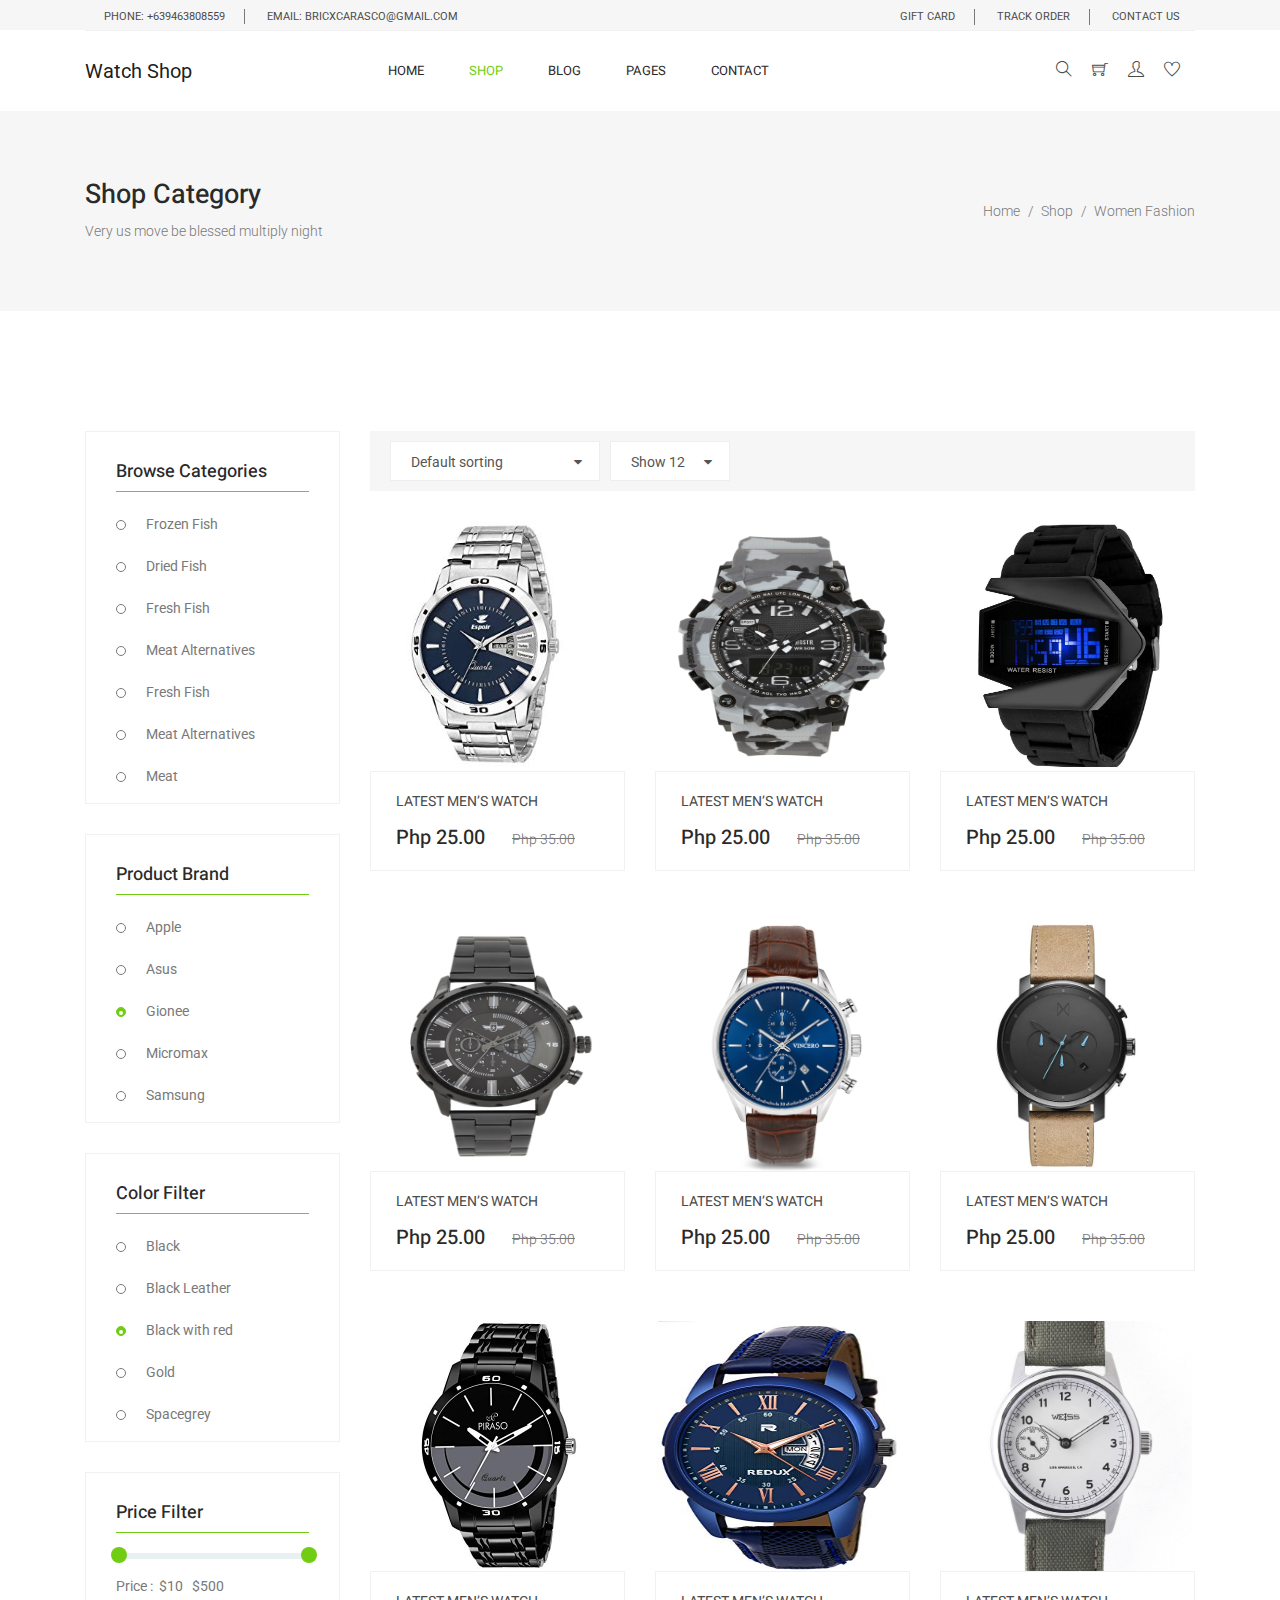
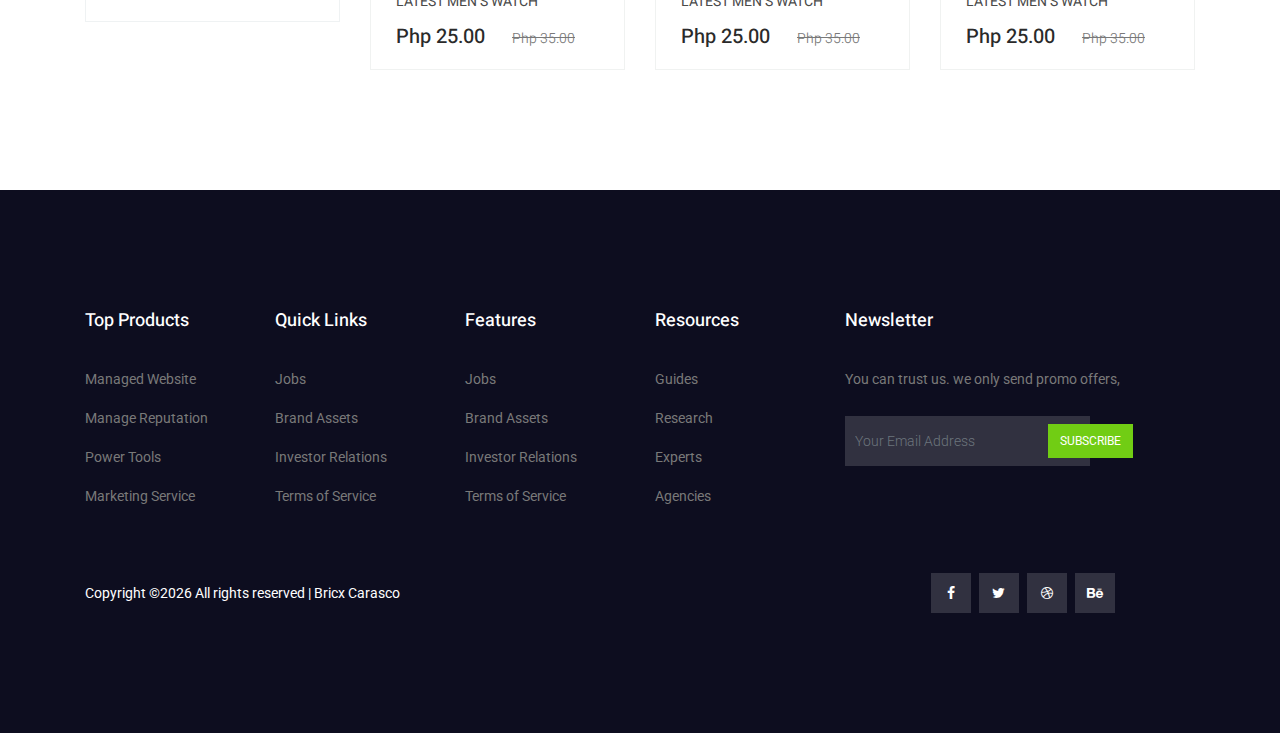
<file: category.html>
<!DOCTYPE html>
<html lang="en">
  <head>
    <!-- Required meta tags -->
    <meta charset="utf-8" />
    <meta
      name="viewport"
      content="width=device-width, initial-scale=1, shrink-to-fit=no"
    />
    <link rel="icon" href="img/favicon.png" type="image/png" />
    <title>Bricx Carasco</title>
    <!-- Bootstrap CSS -->
    <link rel="stylesheet" href="css/bootstrap.css" />
    <link rel="stylesheet" href="vendors/linericon/style.css" />
    <link rel="stylesheet" href="css/font-awesome.min.css" />
    <link rel="stylesheet" href="css/themify-icons.css" />
    <link rel="stylesheet" href="vendors/owl-carousel/owl.carousel.min.css" />
    <link rel="stylesheet" href="vendors/lightbox/simpleLightbox.css" />
    <link rel="stylesheet" href="vendors/nice-select/css/nice-select.css" />
    <link rel="stylesheet" href="vendors/animate-css/animate.css" />
    <link rel="stylesheet" href="vendors/jquery-ui/jquery-ui.css" />
    <!-- main css -->
    <link rel="stylesheet" href="css/style.css" />
    <link rel="stylesheet" href="css/responsive.css" />
  </head>

  <body>
    <!--================Header Menu Area =================-->
    <header class="header_area">
      <div class="top_menu">
        <div class="container">
          <div class="row">
            <div class="col-lg-7">
              <div class="float-left">
                <p>Phone: +639463808559</p>
              <p>email: bricxcarasco@gmail.com</p>
              </div>
            </div>
            <div class="col-lg-5">
              <div class="float-right">
                <ul class="right_side">
                  <li>
                    <a href="cart.html">
                      gift card
                    </a>
                  </li>
                  <li>
                    <a href="tracking.html">
                      track order
                    </a>
                  </li>
                  <li>
                    <a href="contact.html">
                      Contact Us
                    </a>
                  </li>
                </ul>
              </div>
            </div>
          </div>
        </div>
      </div>
      <div class="main_menu">
        <div class="container">
          <nav class="navbar navbar-expand-lg navbar-light w-100">
            <!-- Brand and toggle get grouped for better mobile display -->
            <a class="navbar-brand logo_h" href="index.html">
              <!-- <img src="img/logo.png" alt="" /> --> Watch Shop
            </a>
            <button
              class="navbar-toggler"
              type="button"
              data-toggle="collapse"
              data-target="#navbarSupportedContent"
              aria-controls="navbarSupportedContent"
              aria-expanded="false"
              aria-label="Toggle navigation"
            >
              <span class="icon-bar"></span>
              <span class="icon-bar"></span>
              <span class="icon-bar"></span>
            </button>
            <!-- Collect the nav links, forms, and other content for toggling -->
            <div
              class="collapse navbar-collapse offset w-100"
              id="navbarSupportedContent"
            >
              <div class="row w-100 mr-0">
                <div class="col-lg-7 pr-0">
                  <ul class="nav navbar-nav center_nav pull-right">
                    <li class="nav-item">
                      <a class="nav-link" href="index.html">Home</a>
                    </li>
                    <li class="nav-item active submenu dropdown">
                      <a
                        href="#"
                        class="nav-link dropdown-toggle"
                        data-toggle="dropdown"
                        role="button"
                        aria-haspopup="true"
                        aria-expanded="false"
                        >Shop</a
                      >
                      <ul class="dropdown-menu">
                        <li class="nav-item">
                          <a class="nav-link" href="category.html"
                            >Shop Category</a
                          >
                        </li>
                        <li class="nav-item">
                          <a class="nav-link" href="single-product.html"
                            >Product Details</a
                          >
                        </li>
                        <li class="nav-item">
                          <a class="nav-link" href="checkout.html"
                            >Product Checkout</a
                          >
                        </li>
                        <li class="nav-item">
                          <a class="nav-link" href="cart.html">Shopping Cart</a>
                        </li>
                      </ul>
                    </li>
                    <li class="nav-item submenu dropdown">
                      <a
                        href="#"
                        class="nav-link dropdown-toggle"
                        data-toggle="dropdown"
                        role="button"
                        aria-haspopup="true"
                        aria-expanded="false"
                        >Blog</a
                      >
                      <ul class="dropdown-menu">
                        <li class="nav-item">
                          <a class="nav-link" href="blog.html">Blog</a>
                        </li>
                        <li class="nav-item">
                          <a class="nav-link" href="single-blog.html"
                            >Blog Details</a
                          >
                        </li>
                      </ul>
                    </li>
                    <li class="nav-item submenu dropdown">
                      <a
                        href="#"
                        class="nav-link dropdown-toggle"
                        data-toggle="dropdown"
                        role="button"
                        aria-haspopup="true"
                        aria-expanded="false"
                        >Pages</a
                      >
                      <ul class="dropdown-menu">
                        <li class="nav-item">
                          <a class="nav-link" href="tracking.html">Tracking</a>
                        </li>
                        <li class="nav-item">
                          <a class="nav-link" href="elements.html">Elements</a>
                        </li>
                      </ul>
                    </li>
                    <li class="nav-item">
                      <a class="nav-link" href="contact.html">Contact</a>
                    </li>
                  </ul>
                </div>

                <div class="col-lg-5 pr-0">
                  <ul class="nav navbar-nav navbar-right right_nav pull-right">
                    <li class="nav-item">
                      <a href="#" class="icons">
                        <i class="ti-search" aria-hidden="true"></i>
                      </a>
                    </li>

                    <li class="nav-item">
                      <a href="#" class="icons">
                        <i class="ti-shopping-cart"></i>
                      </a>
                    </li>

                    <li class="nav-item">
                      <a href="#" class="icons">
                        <i class="ti-user" aria-hidden="true"></i>
                      </a>
                    </li>

                    <li class="nav-item">
                      <a href="#" class="icons">
                        <i class="ti-heart" aria-hidden="true"></i>
                      </a>
                    </li>
                  </ul>
                </div>
              </div>
            </div>
          </nav>
        </div>
      </div>
    </header>
    <!--================Header Menu Area =================-->

    <!--================Home Banner Area =================-->
    <section class="banner_area">
      <div class="banner_inner d-flex align-items-center">
        <div class="container">
          <div class="banner_content d-md-flex justify-content-between align-items-center">
            <div class="mb-3 mb-md-0">
              <h2>Shop Category</h2>
              <p>Very us move be blessed multiply night</p>
            </div>
            <div class="page_link">
              <a href="index.html">Home</a>
              <a href="category.html">Shop</a>
              <a href="category.html">Women Fashion</a>
            </div>
          </div>
        </div>
      </div>
    </section>
    <!--================End Home Banner Area =================-->

    <!--================Category Product Area =================-->
    <section class="cat_product_area section_gap">
      <div class="container">
        <div class="row flex-row-reverse">
          <div class="col-lg-9">
            <div class="product_top_bar">
              <div class="left_dorp">
                <select class="sorting">
                  <option value="1">Default sorting</option>
                  <option value="2">Default sorting 01</option>
                  <option value="4">Default sorting 02</option>
                </select>
                <select class="show">
                  <option value="1">Show 12</option>
                  <option value="2">Show 14</option>
                  <option value="4">Show 16</option>
                </select>
              </div>
            </div>
            
            <div class="latest_product_inner">
              <div class="row">
                <div class="col-lg-4 col-md-6">
                  <div class="single-product">
                    <div class="product-img">
                      <img
                        class="card-img"
                        style="width: 250px; height: 250px;"
                        src="img/watch/w1.jpg"
                        alt=""
                      />
                      <div class="p_icon">
                        <a href="#">
                          <i class="ti-eye"></i>
                        </a>
                        <a href="#">
                          <i class="ti-heart"></i>
                        </a>
                        <a href="#">
                          <i class="ti-shopping-cart"></i>
                        </a>
                      </div>
                    </div>
                    <div class="product-btm">
                      <a href="#" class="d-block">
                        <h4>Latest men’s watch</h4>
                      </a>
                      <div class="mt-3">
                        <span class="mr-4">Php 25.00</span>
                        <del>Php 35.00</del>
                      </div>
                    </div>
                  </div>
                </div>

                <div class="col-lg-4 col-md-6">
                  <div class="single-product">
                    <div class="product-img">
                      <img
                        class="card-img"
                        style="width: 250px; height: 250px;"
                        src="img/watch/w2.jpg"
                        alt=""
                      />
                      <div class="p_icon">
                        <a href="#">
                          <i class="ti-eye"></i>
                        </a>
                        <a href="#">
                          <i class="ti-heart"></i>
                        </a>
                        <a href="#">
                          <i class="ti-shopping-cart"></i>
                        </a>
                      </div>
                    </div>
                    <div class="product-btm">
                      <a href="#" class="d-block">
                        <h4>Latest men’s watch</h4>
                      </a>
                      <div class="mt-3">
                        <span class="mr-4">Php 25.00</span>
                        <del>Php 35.00</del>
                      </div>
                    </div>
                  </div>
                </div>

                <div class="col-lg-4 col-md-6">
                  <div class="single-product">
                    <div class="product-img">
                      <img
                        class="card-img"
                        style="width: 250px; height: 250px;"
                        src="img/watch/w9.jpg"
                        alt=""
                      />
                      <div class="p_icon">
                        <a href="#">
                          <i class="ti-eye"></i>
                        </a>
                        <a href="#">
                          <i class="ti-heart"></i>
                        </a>
                        <a href="#">
                          <i class="ti-shopping-cart"></i>
                        </a>
                      </div>
                    </div>
                    <div class="product-btm">
                      <a href="#" class="d-block">
                        <h4>Latest men’s watch</h4>
                      </a>
                      <div class="mt-3">
                        <span class="mr-4">Php 25.00</span>
                        <del>Php 35.00</del>
                      </div>
                    </div>
                  </div>
                </div>

                <div class="col-lg-4 col-md-6">
                  <div class="single-product">
                    <div class="product-img">
                      <img
                        class="card-img"
                        style="width: 250px; height: 250px;"
                        src="img/watch/w3.jpg"
                        alt=""
                      />
                      <div class="p_icon">
                        <a href="#">
                          <i class="ti-eye"></i>
                        </a>
                        <a href="#">
                          <i class="ti-heart"></i>
                        </a>
                        <a href="#">
                          <i class="ti-shopping-cart"></i>
                        </a>
                      </div>
                    </div>
                    <div class="product-btm">
                      <a href="#" class="d-block">
                        <h4>Latest men’s watch</h4>
                      </a>
                      <div class="mt-3">
                        <span class="mr-4">Php 25.00</span>
                        <del>Php 35.00</del>
                      </div>
                    </div>
                  </div>
                </div>

                <div class="col-lg-4 col-md-6">
                  <div class="single-product">
                    <div class="product-img">
                      <img
                        class="card-img"
                        style="width: 250px; height: 250px;"
                        src="img/watch/w4.jpg"
                        alt=""
                      />
                      <div class="p_icon">
                        <a href="#">
                          <i class="ti-eye"></i>
                        </a>
                        <a href="#">
                          <i class="ti-heart"></i>
                        </a>
                        <a href="#">
                          <i class="ti-shopping-cart"></i>
                        </a>
                      </div>
                    </div>
                    <div class="product-btm">
                      <a href="#" class="d-block">
                        <h4>Latest men’s watch</h4>
                      </a>
                      <div class="mt-3">
                        <span class="mr-4">Php 25.00</span>
                        <del>Php 35.00</del>
                      </div>
                    </div>
                  </div>
                </div>

                <div class="col-lg-4 col-md-6">
                  <div class="single-product">
                    <div class="product-img">
                      <img
                        class="card-img"
                        style="width: 250px; height: 250px;"
                        src="img/watch/w5.jpg"
                        alt=""
                      />
                      <div class="p_icon">
                        <a href="#">
                          <i class="ti-eye"></i>
                        </a>
                        <a href="#">
                          <i class="ti-heart"></i>
                        </a>
                        <a href="#">
                          <i class="ti-shopping-cart"></i>
                        </a>
                      </div>
                    </div>
                    <div class="product-btm">
                      <a href="#" class="d-block">
                        <h4>Latest men’s watch</h4>
                      </a>
                      <div class="mt-3">
                        <span class="mr-4">Php 25.00</span>
                        <del>Php 35.00</del>
                      </div>
                    </div>
                  </div>
                </div>

                <div class="col-lg-4 col-md-6">
                  <div class="single-product">
                    <div class="product-img">
                      <img
                        class="card-img"
                        style="width: 250px; height: 250px;"
                        src="img/watch/w6.jpg"
                        alt=""
                      />
                      <div class="p_icon">
                        <a href="#">
                          <i class="ti-eye"></i>
                        </a>
                        <a href="#">
                          <i class="ti-heart"></i>
                        </a>
                        <a href="#">
                          <i class="ti-shopping-cart"></i>
                        </a>
                      </div>
                    </div>
                    <div class="product-btm">
                      <a href="#" class="d-block">
                        <h4>Latest men’s watch</h4>
                      </a>
                      <div class="mt-3">
                        <span class="mr-4">Php 25.00</span>
                        <del>Php 35.00</del>
                      </div>
                    </div>
                  </div>
                </div>

                <div class="col-lg-4 col-md-6">
                  <div class="single-product">
                    <div class="product-img">
                      <img
                        class="card-img"
                        style="width: 250px; height: 250px;"
                        src="img/watch/w7.jpg"
                        alt=""
                      />
                      <div class="p_icon">
                        <a href="#">
                          <i class="ti-eye"></i>
                        </a>
                        <a href="#">
                          <i class="ti-heart"></i>
                        </a>
                        <a href="#">
                          <i class="ti-shopping-cart"></i>
                        </a>
                      </div>
                    </div>
                    <div class="product-btm">
                      <a href="#" class="d-block">
                        <h4>Latest men’s watch</h4>
                      </a>
                      <div class="mt-3">
                        <span class="mr-4">Php 25.00</span>
                        <del>Php 35.00</del>
                      </div>
                    </div>
                  </div>
                </div>

                <div class="col-lg-4 col-md-6">
                  <div class="single-product">
                    <div class="product-img">
                      <img
                        class="card-img"
                        style="width: 250px; height: 250px;"
                        src="img/watch/w8.jpg"
                        alt=""
                      />
                      <div class="p_icon">
                        <a href="#">
                          <i class="ti-eye"></i>
                        </a>
                        <a href="#">
                          <i class="ti-heart"></i>
                        </a>
                        <a href="#">
                          <i class="ti-shopping-cart"></i>
                        </a>
                      </div>
                    </div>
                    <div class="product-btm">
                      <a href="#" class="d-block">
                        <h4>Latest men’s watch</h4>
                      </a>
                      <div class="mt-3">
                        <span class="mr-4">Php 25.00</span>
                        <del>Php 35.00</del>
                      </div>
                    </div>
                  </div>
                </div>
              </div>
            </div>
          </div>

          <div class="col-lg-3">
            <div class="left_sidebar_area">
              <aside class="left_widgets p_filter_widgets">
                <div class="l_w_title">
                  <h3>Browse Categories</h3>
                </div>
                <div class="widgets_inner">
                  <ul class="list">
                    <li>
                      <a href="#">Frozen Fish</a>
                    </li>
                    <li>
                      <a href="#">Dried Fish</a>
                    </li>
                    <li>
                      <a href="#">Fresh Fish</a>
                    </li>
                    <li>
                      <a href="#">Meat Alternatives</a>
                    </li>
                    <li>
                      <a href="#">Fresh Fish</a>
                    </li>
                    <li>
                      <a href="#">Meat Alternatives</a>
                    </li>
                    <li>
                      <a href="#">Meat</a>
                    </li>
                  </ul>
                </div>
              </aside>

              <aside class="left_widgets p_filter_widgets">
                <div class="l_w_title">
                  <h3>Product Brand</h3>
                </div>
                <div class="widgets_inner">
                  <ul class="list">
                    <li>
                      <a href="#">Apple</a>
                    </li>
                    <li>
                      <a href="#">Asus</a>
                    </li>
                    <li class="active">
                      <a href="#">Gionee</a>
                    </li>
                    <li>
                      <a href="#">Micromax</a>
                    </li>
                    <li>
                      <a href="#">Samsung</a>
                    </li>
                  </ul>
                </div>
              </aside>

              <aside class="left_widgets p_filter_widgets">
                <div class="l_w_title">
                  <h3>Color Filter</h3>
                </div>
                <div class="widgets_inner">
                  <ul class="list">
                    <li>
                      <a href="#">Black</a>
                    </li>
                    <li>
                      <a href="#">Black Leather</a>
                    </li>
                    <li class="active">
                      <a href="#">Black with red</a>
                    </li>
                    <li>
                      <a href="#">Gold</a>
                    </li>
                    <li>
                      <a href="#">Spacegrey</a>
                    </li>
                  </ul>
                </div>
              </aside>

              <aside class="left_widgets p_filter_widgets">
                <div class="l_w_title">
                  <h3>Price Filter</h3>
                </div>
                <div class="widgets_inner">
                  <div class="range_item">
                    <div id="slider-range"></div>
                    <div class="">
                      <label for="amount">Price : </label>
                      <input type="text" id="amount" readonly />
                    </div>
                  </div>
                </div>
              </aside>
            </div>
          </div>
        </div>
      </div>
    </section>
    <!--================End Category Product Area =================-->

    <!--================ start footer Area  =================-->
    <footer class="footer-area section_gap">
      <div class="container">
        <div class="row">
          <div class="col-lg-2 col-md-6 single-footer-widget">
            <h4>Top Products</h4>
            <ul>
              <li><a href="#">Managed Website</a></li>
              <li><a href="#">Manage Reputation</a></li>
              <li><a href="#">Power Tools</a></li>
              <li><a href="#">Marketing Service</a></li>
            </ul>
          </div>
          <div class="col-lg-2 col-md-6 single-footer-widget">
            <h4>Quick Links</h4>
            <ul>
              <li><a href="#">Jobs</a></li>
              <li><a href="#">Brand Assets</a></li>
              <li><a href="#">Investor Relations</a></li>
              <li><a href="#">Terms of Service</a></li>
            </ul>
          </div>
          <div class="col-lg-2 col-md-6 single-footer-widget">
            <h4>Features</h4>
            <ul>
              <li><a href="#">Jobs</a></li>
              <li><a href="#">Brand Assets</a></li>
              <li><a href="#">Investor Relations</a></li>
              <li><a href="#">Terms of Service</a></li>
            </ul>
          </div>
          <div class="col-lg-2 col-md-6 single-footer-widget">
            <h4>Resources</h4>
            <ul>
              <li><a href="#">Guides</a></li>
              <li><a href="#">Research</a></li>
              <li><a href="#">Experts</a></li>
              <li><a href="#">Agencies</a></li>
            </ul>
          </div>
          <div class="col-lg-4 col-md-6 single-footer-widget">
            <h4>Newsletter</h4>
            <p>You can trust us. we only send promo offers,</p>
            <div class="form-wrap" id="mc_embed_signup">
              <form target="_blank" action="https://spondonit.us12.list-manage.com/subscribe/post?u=1462626880ade1ac87bd9c93a&amp;id=92a4423d01"
                method="get" class="form-inline">
                <input class="form-control" name="EMAIL" placeholder="Your Email Address" onfocus="this.placeholder = ''"
                  onblur="this.placeholder = 'Your Email Address '" required="" type="email">
                <button class="click-btn btn btn-default">Subscribe</button>
                <div style="position: absolute; left: -5000px;">
                  <input name="b_36c4fd991d266f23781ded980_aefe40901a" tabindex="-1" value="" type="text">
                </div>
  
                <div class="info"></div>
              </form>
            </div>
          </div>
        </div>
        <div class="footer-bottom row align-items-center">
                      <p class="footer-text m-0 col-lg-8 col-md-12">
              Copyright &copy;<script>document.write(new Date().getFullYear());</script> All rights reserved | Bricx Carasco</p>
</p>
          <div class="col-lg-4 col-md-12 footer-social">
            <a href="#"><i class="fa fa-facebook"></i></a>
            <a href="#"><i class="fa fa-twitter"></i></a>
            <a href="#"><i class="fa fa-dribbble"></i></a>
            <a href="#"><i class="fa fa-behance"></i></a>
          </div>
        </div>
      </div>
    </footer>
    <!--================ End footer Area  =================-->

    <!-- Optional JavaScript -->
    <!-- jQuery first, then Popper.js, then Bootstrap JS -->
    <script src="js/jquery-3.2.1.min.js"></script>
    <script src="js/popper.js"></script>
    <script src="js/bootstrap.min.js"></script>
    <script src="js/stellar.js"></script>
    <script src="vendors/lightbox/simpleLightbox.min.js"></script>
    <script src="vendors/nice-select/js/jquery.nice-select.min.js"></script>
    <script src="vendors/isotope/imagesloaded.pkgd.min.js"></script>
    <script src="vendors/isotope/isotope-min.js"></script>
    <script src="vendors/owl-carousel/owl.carousel.min.js"></script>
    <script src="js/jquery.ajaxchimp.min.js"></script>
    <script src="js/mail-script.js"></script>
    <script src="vendors/jquery-ui/jquery-ui.js"></script>
    <script src="vendors/counter-up/jquery.waypoints.min.js"></script>
    <script src="vendors/counter-up/jquery.counterup.js"></script>
    <script src="js/theme.js"></script>
  </body>
</html>
</file>
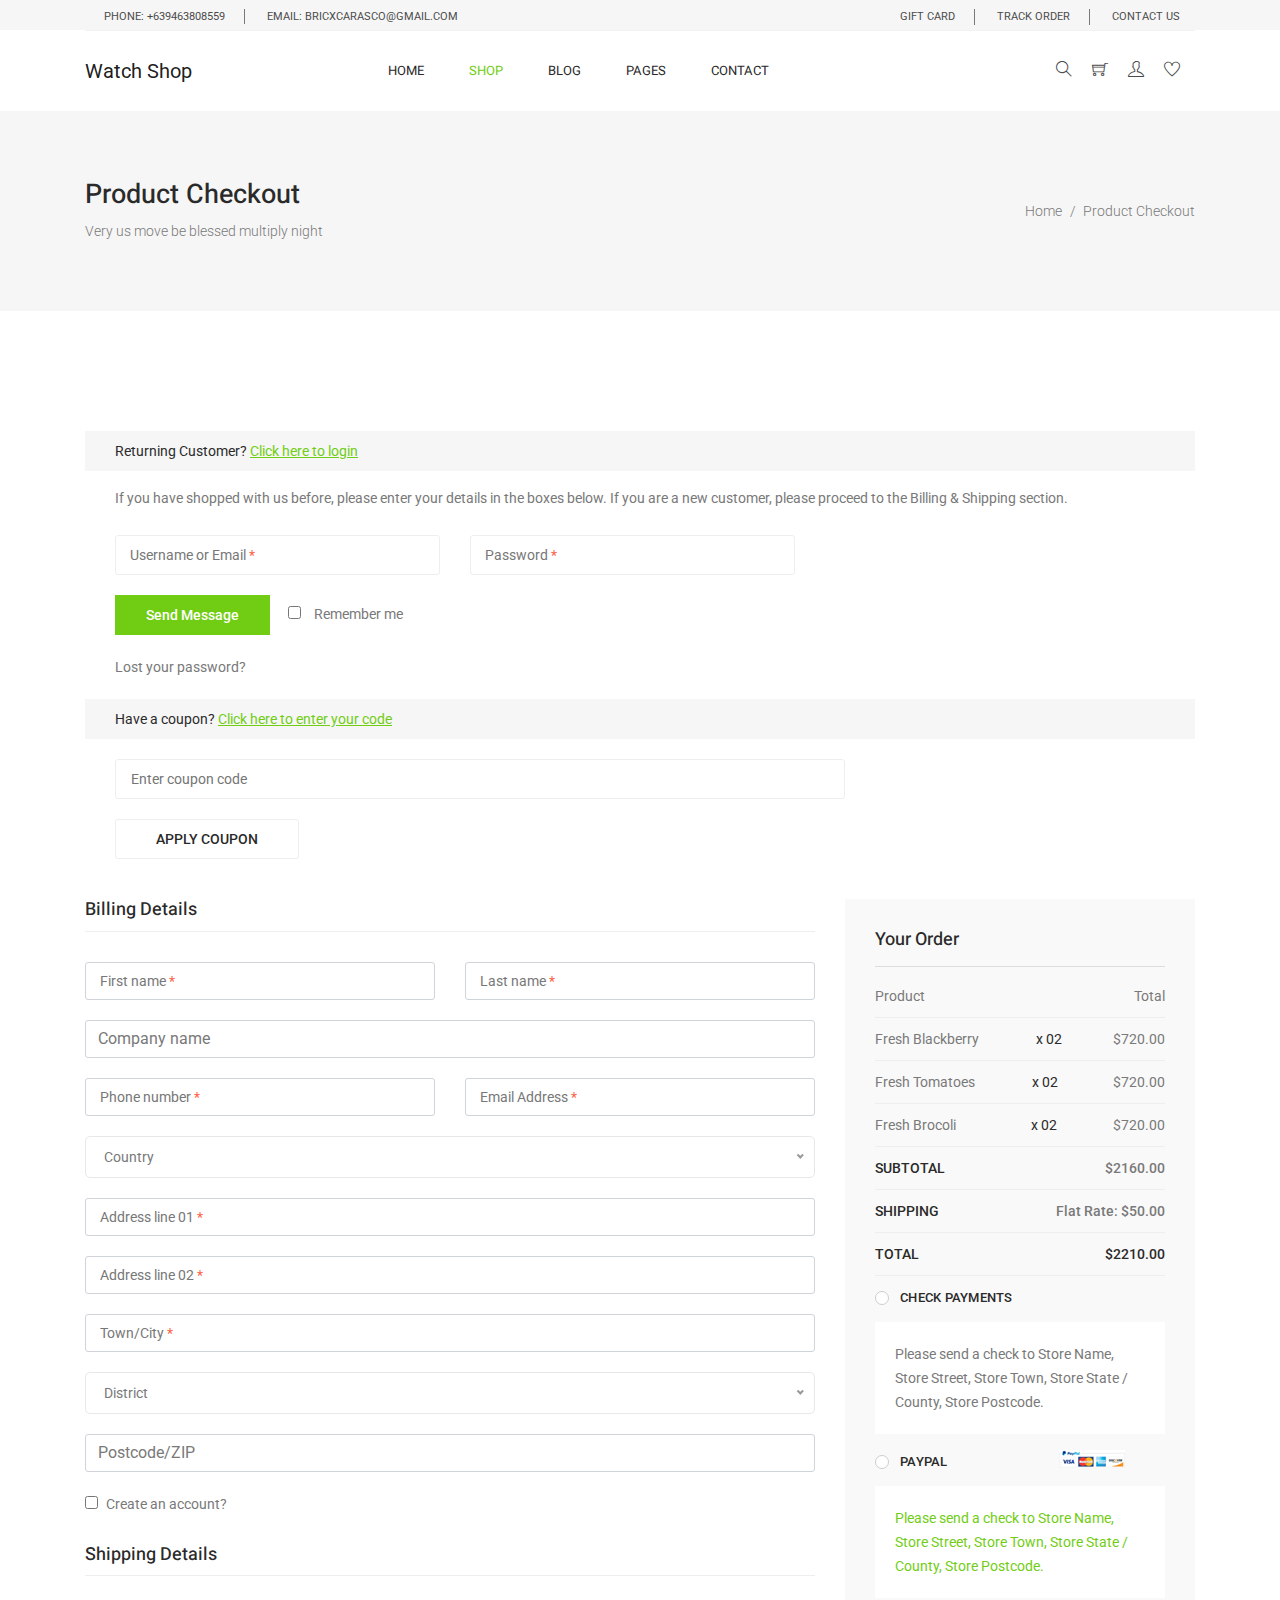
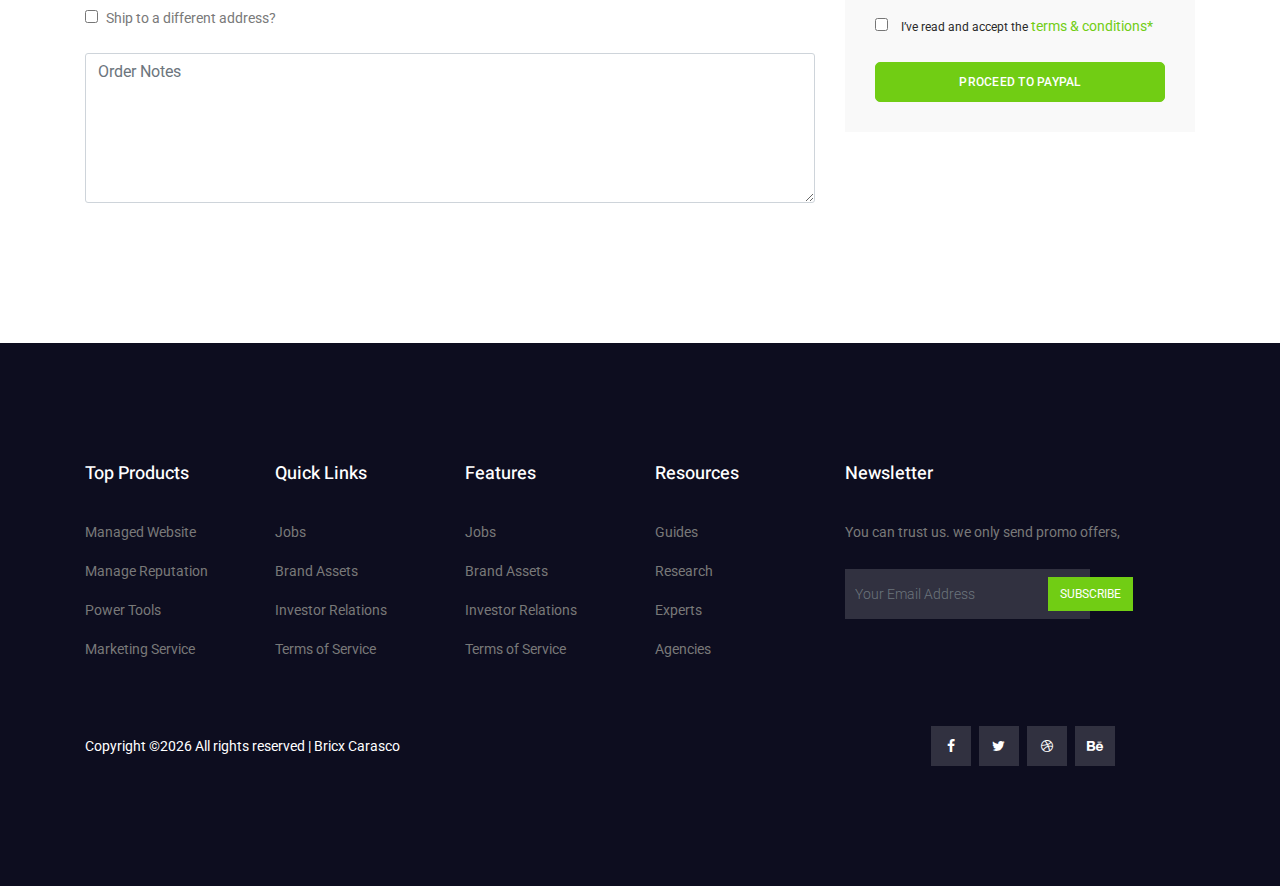
<file: checkout.html>
<!DOCTYPE html>
<html lang="en">
  <head>
    <!-- Required meta tags -->
    <meta charset="utf-8" />
    <meta
      name="viewport"
      content="width=device-width, initial-scale=1, shrink-to-fit=no"
    />
    <link rel="icon" href="img/favicon.png" type="image/png" />
    <title>Bricx Carasco</title>
    <!-- Bootstrap CSS -->
    <link rel="stylesheet" href="css/bootstrap.css" />
    <link rel="stylesheet" href="vendors/linericon/style.css" />
    <link rel="stylesheet" href="css/font-awesome.min.css" />
    <link rel="stylesheet" href="css/themify-icons.css" />
    <link rel="stylesheet" href="vendors/owl-carousel/owl.carousel.min.css" />
    <link rel="stylesheet" href="vendors/lightbox/simpleLightbox.css" />
    <link rel="stylesheet" href="vendors/nice-select/css/nice-select.css" />
    <link rel="stylesheet" href="vendors/animate-css/animate.css" />
    <link rel="stylesheet" href="vendors/jquery-ui/jquery-ui.css" />
    <!-- main css -->
    <link rel="stylesheet" href="css/style.css" />
    <link rel="stylesheet" href="css/responsive.css" />
  </head>

  <body>
    <!--================Header Menu Area =================-->
    <header class="header_area">
      <div class="top_menu">
        <div class="container">
          <div class="row">
            <div class="col-lg-7">
              <div class="float-left">
                <p>Phone: +639463808559</p>
              <p>email: bricxcarasco@gmail.com</p>
              </div>
            </div>
            <div class="col-lg-5">
              <div class="float-right">
                <ul class="right_side">
                  <li>
                    <a href="cart.html">
                      gift card
                    </a>
                  </li>
                  <li>
                    <a href="tracking.html">
                      track order
                    </a>
                  </li>
                  <li>
                    <a href="contact.html">
                      Contact Us
                    </a>
                  </li>
                </ul>
              </div>
            </div>
          </div>
        </div>
      </div>
      <div class="main_menu">
        <div class="container">
          <nav class="navbar navbar-expand-lg navbar-light w-100">
            <!-- Brand and toggle get grouped for better mobile display -->
            <a class="navbar-brand logo_h" href="index.html">
              <!-- <img src="img/logo.png" alt="" /> --> Watch Shop
            </a>
            <button
              class="navbar-toggler"
              type="button"
              data-toggle="collapse"
              data-target="#navbarSupportedContent"
              aria-controls="navbarSupportedContent"
              aria-expanded="false"
              aria-label="Toggle navigation"
            >
              <span class="icon-bar"></span>
              <span class="icon-bar"></span>
              <span class="icon-bar"></span>
            </button>
            <!-- Collect the nav links, forms, and other content for toggling -->
            <div
              class="collapse navbar-collapse offset w-100"
              id="navbarSupportedContent"
            >
              <div class="row w-100 mr-0">
                <div class="col-lg-7 pr-0">
                  <ul class="nav navbar-nav center_nav pull-right">
                    <li class="nav-item">
                      <a class="nav-link" href="index.html">Home</a>
                    </li>
                    <li class="nav-item active submenu dropdown">
                      <a
                        href="#"
                        class="nav-link dropdown-toggle"
                        data-toggle="dropdown"
                        role="button"
                        aria-haspopup="true"
                        aria-expanded="false"
                        >Shop</a
                      >
                      <ul class="dropdown-menu">
                        <li class="nav-item">
                          <a class="nav-link" href="category.html"
                            >Shop Category</a
                          >
                        </li>
                        <li class="nav-item">
                          <a class="nav-link" href="single-product.html"
                            >Product Details</a
                          >
                        </li>
                        <li class="nav-item">
                          <a class="nav-link" href="checkout.html"
                            >Product Checkout</a
                          >
                        </li>
                        <li class="nav-item">
                          <a class="nav-link" href="cart.html">Shopping Cart</a>
                        </li>
                      </ul>
                    </li>
                    <li class="nav-item submenu dropdown">
                      <a
                        href="#"
                        class="nav-link dropdown-toggle"
                        data-toggle="dropdown"
                        role="button"
                        aria-haspopup="true"
                        aria-expanded="false"
                        >Blog</a
                      >
                      <ul class="dropdown-menu">
                        <li class="nav-item">
                          <a class="nav-link" href="blog.html">Blog</a>
                        </li>
                        <li class="nav-item">
                          <a class="nav-link" href="single-blog.html"
                            >Blog Details</a
                          >
                        </li>
                      </ul>
                    </li>
                    <li class="nav-item submenu dropdown">
                      <a
                        href="#"
                        class="nav-link dropdown-toggle"
                        data-toggle="dropdown"
                        role="button"
                        aria-haspopup="true"
                        aria-expanded="false"
                        >Pages</a
                      >
                      <ul class="dropdown-menu">
                        <li class="nav-item">
                          <a class="nav-link" href="tracking.html">Tracking</a>
                        </li>
                        <li class="nav-item">
                          <a class="nav-link" href="elements.html">Elements</a>
                        </li>
                      </ul>
                    </li>
                    <li class="nav-item">
                      <a class="nav-link" href="contact.html">Contact</a>
                    </li>
                  </ul>
                </div>

                <div class="col-lg-5 pr-0">
                  <ul class="nav navbar-nav navbar-right right_nav pull-right">
                    <li class="nav-item">
                      <a href="#" class="icons">
                        <i class="ti-search" aria-hidden="true"></i>
                      </a>
                    </li>

                    <li class="nav-item">
                      <a href="#" class="icons">
                        <i class="ti-shopping-cart"></i>
                      </a>
                    </li>

                    <li class="nav-item">
                      <a href="#" class="icons">
                        <i class="ti-user" aria-hidden="true"></i>
                      </a>
                    </li>

                    <li class="nav-item">
                      <a href="#" class="icons">
                        <i class="ti-heart" aria-hidden="true"></i>
                      </a>
                    </li>
                  </ul>
                </div>
              </div>
            </div>
          </nav>
        </div>
      </div>
    </header>
    <!--================Header Menu Area =================-->

    <!--================Home Banner Area =================-->
    <section class="banner_area">
      <div class="banner_inner d-flex align-items-center">
        <div class="container">
          <div
            class="banner_content d-md-flex justify-content-between align-items-center"
          >
            <div class="mb-3 mb-md-0">
              <h2>Product Checkout</h2>
              <p>Very us move be blessed multiply night</p>
            </div>
            <div class="page_link">
              <a href="index.html">Home</a>
              <a href="checkout.html">Product Checkout</a>
            </div>
          </div>
        </div>
      </div>
    </section>
    <!--================End Home Banner Area =================-->

    <!--================Checkout Area =================-->
    <section class="checkout_area section_gap">
      <div class="container">
        <div class="returning_customer">
          <div class="check_title">
            <h2>
              Returning Customer?
              <a href="#">Click here to login</a>
            </h2>
          </div>
          <p>
            If you have shopped with us before, please enter your details in the
            boxes below. If you are a new customer, please proceed to the
            Billing & Shipping section.
          </p>
          <form
            class="row contact_form"
            action="#"
            method="post"
            novalidate="novalidate"
          >
            <div class="col-md-6 form-group p_star">
              <input
                type="text"
                class="form-control"
                id="name"
                name="name"
                value=" "
              />
              <span
                class="placeholder"
                data-placeholder="Username or Email"
              ></span>
            </div>
            <div class="col-md-6 form-group p_star">
              <input
                type="password"
                class="form-control"
                id="password"
                name="password"
                value=""
              />
              <span class="placeholder" data-placeholder="Password"></span>
            </div>
            <div class="col-md-12 form-group">
              <button type="submit" value="submit" class="btn submit_btn">
                Send Message
              </button>
              <div class="creat_account">
                <input type="checkbox" id="f-option" name="selector" />
                <label for="f-option">Remember me</label>
              </div>
              <a class="lost_pass" href="#">Lost your password?</a>
            </div>
          </form>
        </div>
        <div class="cupon_area">
          <div class="check_title">
            <h2>
              Have a coupon?
              <a href="#">Click here to enter your code</a>
            </h2>
          </div>
          <input type="text" placeholder="Enter coupon code" />
          <a class="tp_btn" href="#">Apply Coupon</a>
        </div>
        <div class="billing_details">
          <div class="row">
            <div class="col-lg-8">
              <h3>Billing Details</h3>
              <form
                class="row contact_form"
                action="#"
                method="post"
                novalidate="novalidate"
              >
                <div class="col-md-6 form-group p_star">
                  <input
                    type="text"
                    class="form-control"
                    id="first"
                    name="name"
                  />
                  <span
                    class="placeholder"
                    data-placeholder="First name"
                  ></span>
                </div>
                <div class="col-md-6 form-group p_star">
                  <input
                    type="text"
                    class="form-control"
                    id="last"
                    name="name"
                  />
                  <span class="placeholder" data-placeholder="Last name"></span>
                </div>
                <div class="col-md-12 form-group">
                  <input
                    type="text"
                    class="form-control"
                    id="company"
                    name="company"
                    placeholder="Company name"
                  />
                </div>
                <div class="col-md-6 form-group p_star">
                  <input
                    type="text"
                    class="form-control"
                    id="number"
                    name="number"
                  />
                  <span
                    class="placeholder"
                    data-placeholder="Phone number"
                  ></span>
                </div>
                <div class="col-md-6 form-group p_star">
                  <input
                    type="text"
                    class="form-control"
                    id="email"
                    name="compemailany"
                  />
                  <span
                    class="placeholder"
                    data-placeholder="Email Address"
                  ></span>
                </div>
                <div class="col-md-12 form-group p_star">
                  <select class="country_select">
                    <option value="1">Country</option>
                    <option value="2">Country</option>
                    <option value="4">Country</option>
                  </select>
                </div>
                <div class="col-md-12 form-group p_star">
                  <input
                    type="text"
                    class="form-control"
                    id="add1"
                    name="add1"
                  />
                  <span
                    class="placeholder"
                    data-placeholder="Address line 01"
                  ></span>
                </div>
                <div class="col-md-12 form-group p_star">
                  <input
                    type="text"
                    class="form-control"
                    id="add2"
                    name="add2"
                  />
                  <span
                    class="placeholder"
                    data-placeholder="Address line 02"
                  ></span>
                </div>
                <div class="col-md-12 form-group p_star">
                  <input
                    type="text"
                    class="form-control"
                    id="city"
                    name="city"
                  />
                  <span class="placeholder" data-placeholder="Town/City"></span>
                </div>
                <div class="col-md-12 form-group p_star">
                  <select class="country_select">
                    <option value="1">District</option>
                    <option value="2">District</option>
                    <option value="4">District</option>
                  </select>
                </div>
                <div class="col-md-12 form-group">
                  <input
                    type="text"
                    class="form-control"
                    id="zip"
                    name="zip"
                    placeholder="Postcode/ZIP"
                  />
                </div>
                <div class="col-md-12 form-group">
                  <div class="creat_account">
                    <input type="checkbox" id="f-option2" name="selector" />
                    <label for="f-option2">Create an account?</label>
                  </div>
                </div>
                <div class="col-md-12 form-group">
                  <div class="creat_account">
                    <h3>Shipping Details</h3>
                    <input type="checkbox" id="f-option3" name="selector" />
                    <label for="f-option3">Ship to a different address?</label>
                  </div>
                  <textarea
                    class="form-control"
                    name="message"
                    id="message"
                    rows="1"
                    placeholder="Order Notes"
                  ></textarea>
                </div>
              </form>
            </div>
            <div class="col-lg-4">
              <div class="order_box">
                <h2>Your Order</h2>
                <ul class="list">
                  <li>
                    <a href="#"
                      >Product
                      <span>Total</span>
                    </a>
                  </li>
                  <li>
                    <a href="#"
                      >Fresh Blackberry
                      <span class="middle">x 02</span>
                      <span class="last">$720.00</span>
                    </a>
                  </li>
                  <li>
                    <a href="#"
                      >Fresh Tomatoes
                      <span class="middle">x 02</span>
                      <span class="last">$720.00</span>
                    </a>
                  </li>
                  <li>
                    <a href="#"
                      >Fresh Brocoli
                      <span class="middle">x 02</span>
                      <span class="last">$720.00</span>
                    </a>
                  </li>
                </ul>
                <ul class="list list_2">
                  <li>
                    <a href="#"
                      >Subtotal
                      <span>$2160.00</span>
                    </a>
                  </li>
                  <li>
                    <a href="#"
                      >Shipping
                      <span>Flat rate: $50.00</span>
                    </a>
                  </li>
                  <li>
                    <a href="#"
                      >Total
                      <span>$2210.00</span>
                    </a>
                  </li>
                </ul>
                <div class="payment_item">
                  <div class="radion_btn">
                    <input type="radio" id="f-option5" name="selector" />
                    <label for="f-option5">Check payments</label>
                    <div class="check"></div>
                  </div>
                  <p>
                    Please send a check to Store Name, Store Street, Store Town,
                    Store State / County, Store Postcode.
                  </p>
                </div>
                <div class="payment_item active">
                  <div class="radion_btn">
                    <input type="radio" id="f-option6" name="selector" />
                    <label for="f-option6">Paypal </label>
                    <img src="img/product/single-product/card.jpg" alt="" />
                    <div class="check"></div>
                  </div>
                  <p>
                    Please send a check to Store Name, Store Street, Store Town,
                    Store State / County, Store Postcode.
                  </p>
                </div>
                <div class="creat_account">
                  <input type="checkbox" id="f-option4" name="selector" />
                  <label for="f-option4">I’ve read and accept the </label>
                  <a href="#">terms & conditions*</a>
                </div>
                <a class="main_btn" href="#">Proceed to Paypal</a>
              </div>
            </div>
          </div>
        </div>
      </div>
    </section>
    <!--================End Checkout Area =================-->

    <!--================ start footer Area  =================-->
    <footer class="footer-area section_gap">
      <div class="container">
        <div class="row">
          <div class="col-lg-2 col-md-6 single-footer-widget">
            <h4>Top Products</h4>
            <ul>
              <li><a href="#">Managed Website</a></li>
              <li><a href="#">Manage Reputation</a></li>
              <li><a href="#">Power Tools</a></li>
              <li><a href="#">Marketing Service</a></li>
            </ul>
          </div>
          <div class="col-lg-2 col-md-6 single-footer-widget">
            <h4>Quick Links</h4>
            <ul>
              <li><a href="#">Jobs</a></li>
              <li><a href="#">Brand Assets</a></li>
              <li><a href="#">Investor Relations</a></li>
              <li><a href="#">Terms of Service</a></li>
            </ul>
          </div>
          <div class="col-lg-2 col-md-6 single-footer-widget">
            <h4>Features</h4>
            <ul>
              <li><a href="#">Jobs</a></li>
              <li><a href="#">Brand Assets</a></li>
              <li><a href="#">Investor Relations</a></li>
              <li><a href="#">Terms of Service</a></li>
            </ul>
          </div>
          <div class="col-lg-2 col-md-6 single-footer-widget">
            <h4>Resources</h4>
            <ul>
              <li><a href="#">Guides</a></li>
              <li><a href="#">Research</a></li>
              <li><a href="#">Experts</a></li>
              <li><a href="#">Agencies</a></li>
            </ul>
          </div>
          <div class="col-lg-4 col-md-6 single-footer-widget">
            <h4>Newsletter</h4>
            <p>You can trust us. we only send promo offers,</p>
            <div class="form-wrap" id="mc_embed_signup">
              <form target="_blank" action="https://spondonit.us12.list-manage.com/subscribe/post?u=1462626880ade1ac87bd9c93a&amp;id=92a4423d01"
                method="get" class="form-inline">
                <input class="form-control" name="EMAIL" placeholder="Your Email Address" onfocus="this.placeholder = ''"
                  onblur="this.placeholder = 'Your Email Address '" required="" type="email">
                <button class="click-btn btn btn-default">Subscribe</button>
                <div style="position: absolute; left: -5000px;">
                  <input name="b_36c4fd991d266f23781ded980_aefe40901a" tabindex="-1" value="" type="text">
                </div>
  
                <div class="info"></div>
              </form>
            </div>
          </div>
        </div>
        <div class="footer-bottom row align-items-center">
                      <p class="footer-text m-0 col-lg-8 col-md-12">
              Copyright &copy;<script>document.write(new Date().getFullYear());</script> All rights reserved | Bricx Carasco</p>
</p>
          <div class="col-lg-4 col-md-12 footer-social">
            <a href="#"><i class="fa fa-facebook"></i></a>
            <a href="#"><i class="fa fa-twitter"></i></a>
            <a href="#"><i class="fa fa-dribbble"></i></a>
            <a href="#"><i class="fa fa-behance"></i></a>
          </div>
        </div>
      </div>
    </footer>
    <!--================ End footer Area  =================-->

    <!-- Optional JavaScript -->
    <!-- jQuery first, then Popper.js, then Bootstrap JS -->
    <script src="js/jquery-3.2.1.min.js"></script>
    <script src="js/popper.js"></script>
    <script src="js/bootstrap.min.js"></script>
    <script src="js/stellar.js"></script>
    <script src="vendors/lightbox/simpleLightbox.min.js"></script>
    <script src="vendors/nice-select/js/jquery.nice-select.min.js"></script>
    <script src="vendors/isotope/imagesloaded.pkgd.min.js"></script>
    <script src="vendors/isotope/isotope-min.js"></script>
    <script src="vendors/owl-carousel/owl.carousel.min.js"></script>
    <script src="js/jquery.ajaxchimp.min.js"></script>
    <script src="js/mail-script.js"></script>
    <script src="vendors/jquery-ui/jquery-ui.js"></script>
    <script src="vendors/counter-up/jquery.waypoints.min.js"></script>
    <script src="vendors/counter-up/jquery.counterup.js"></script>
    <script src="js/theme.js"></script>
  </body>
</html>
</file>
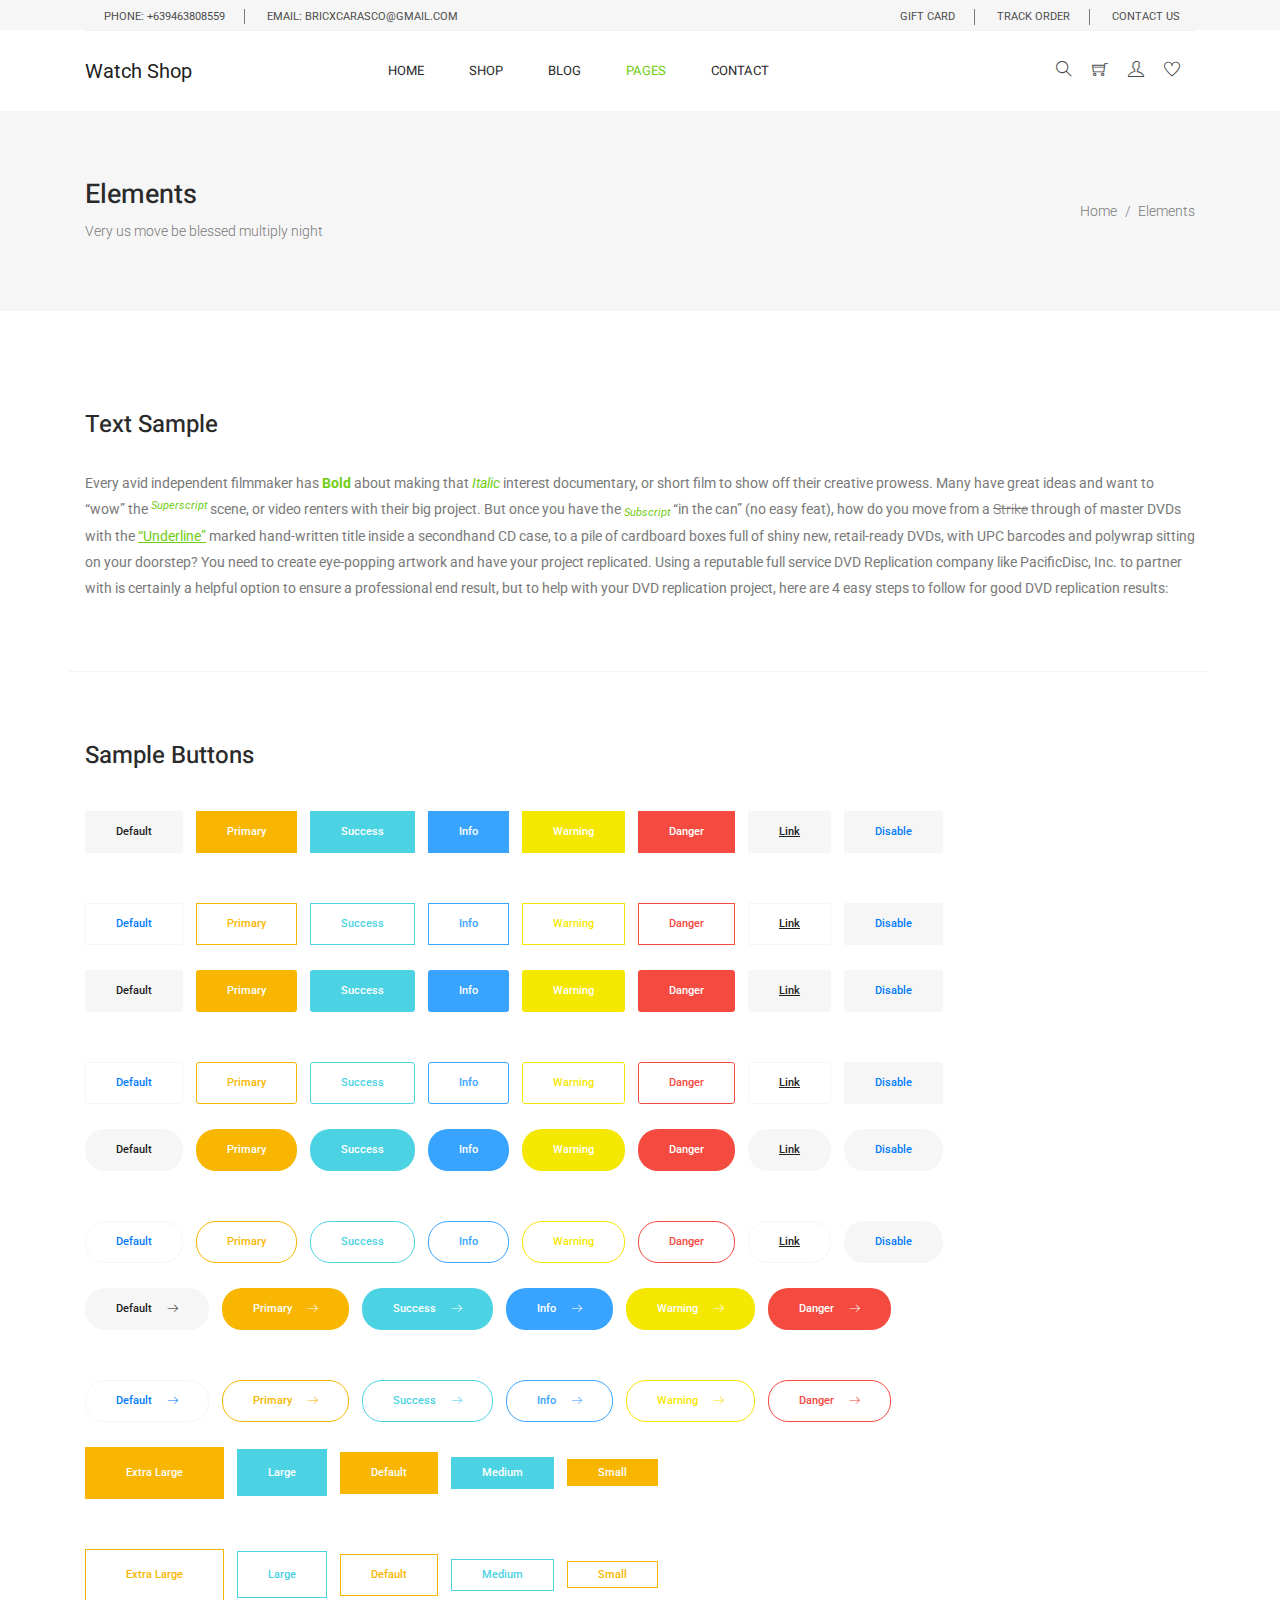
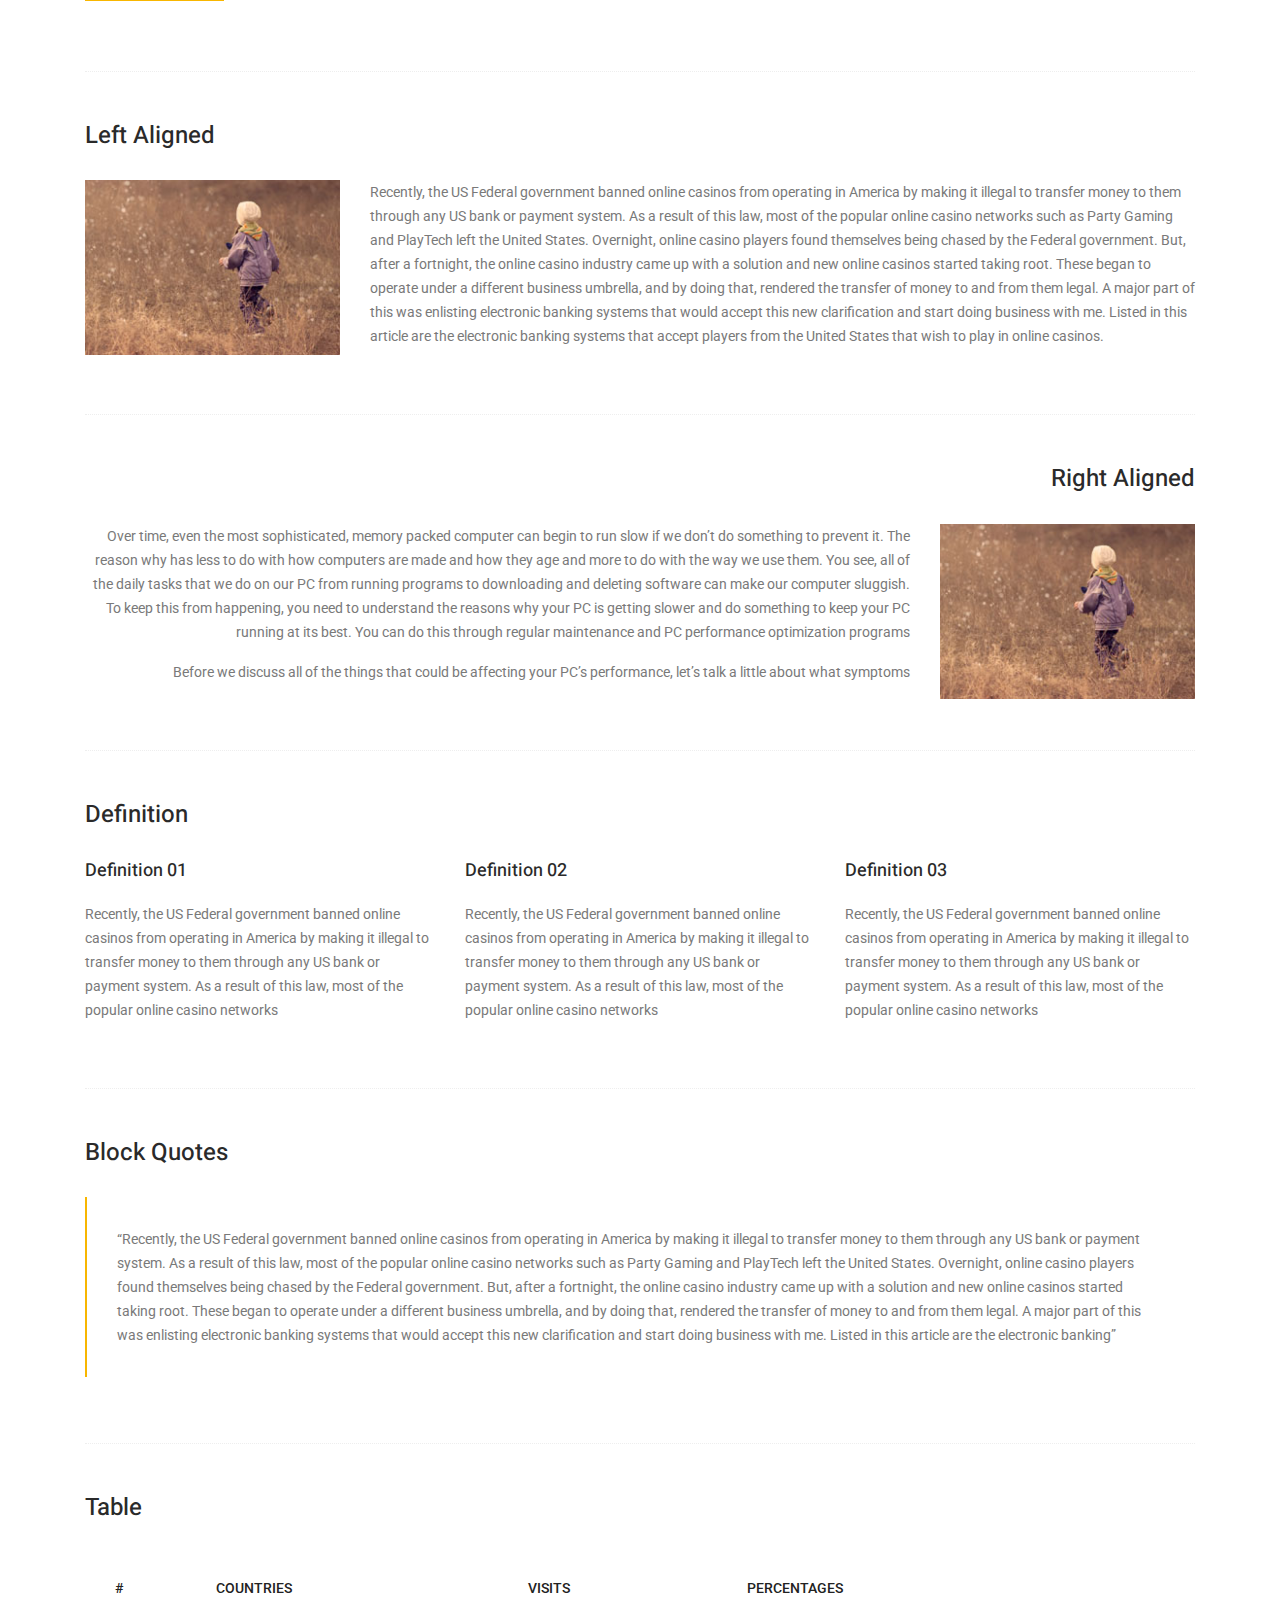
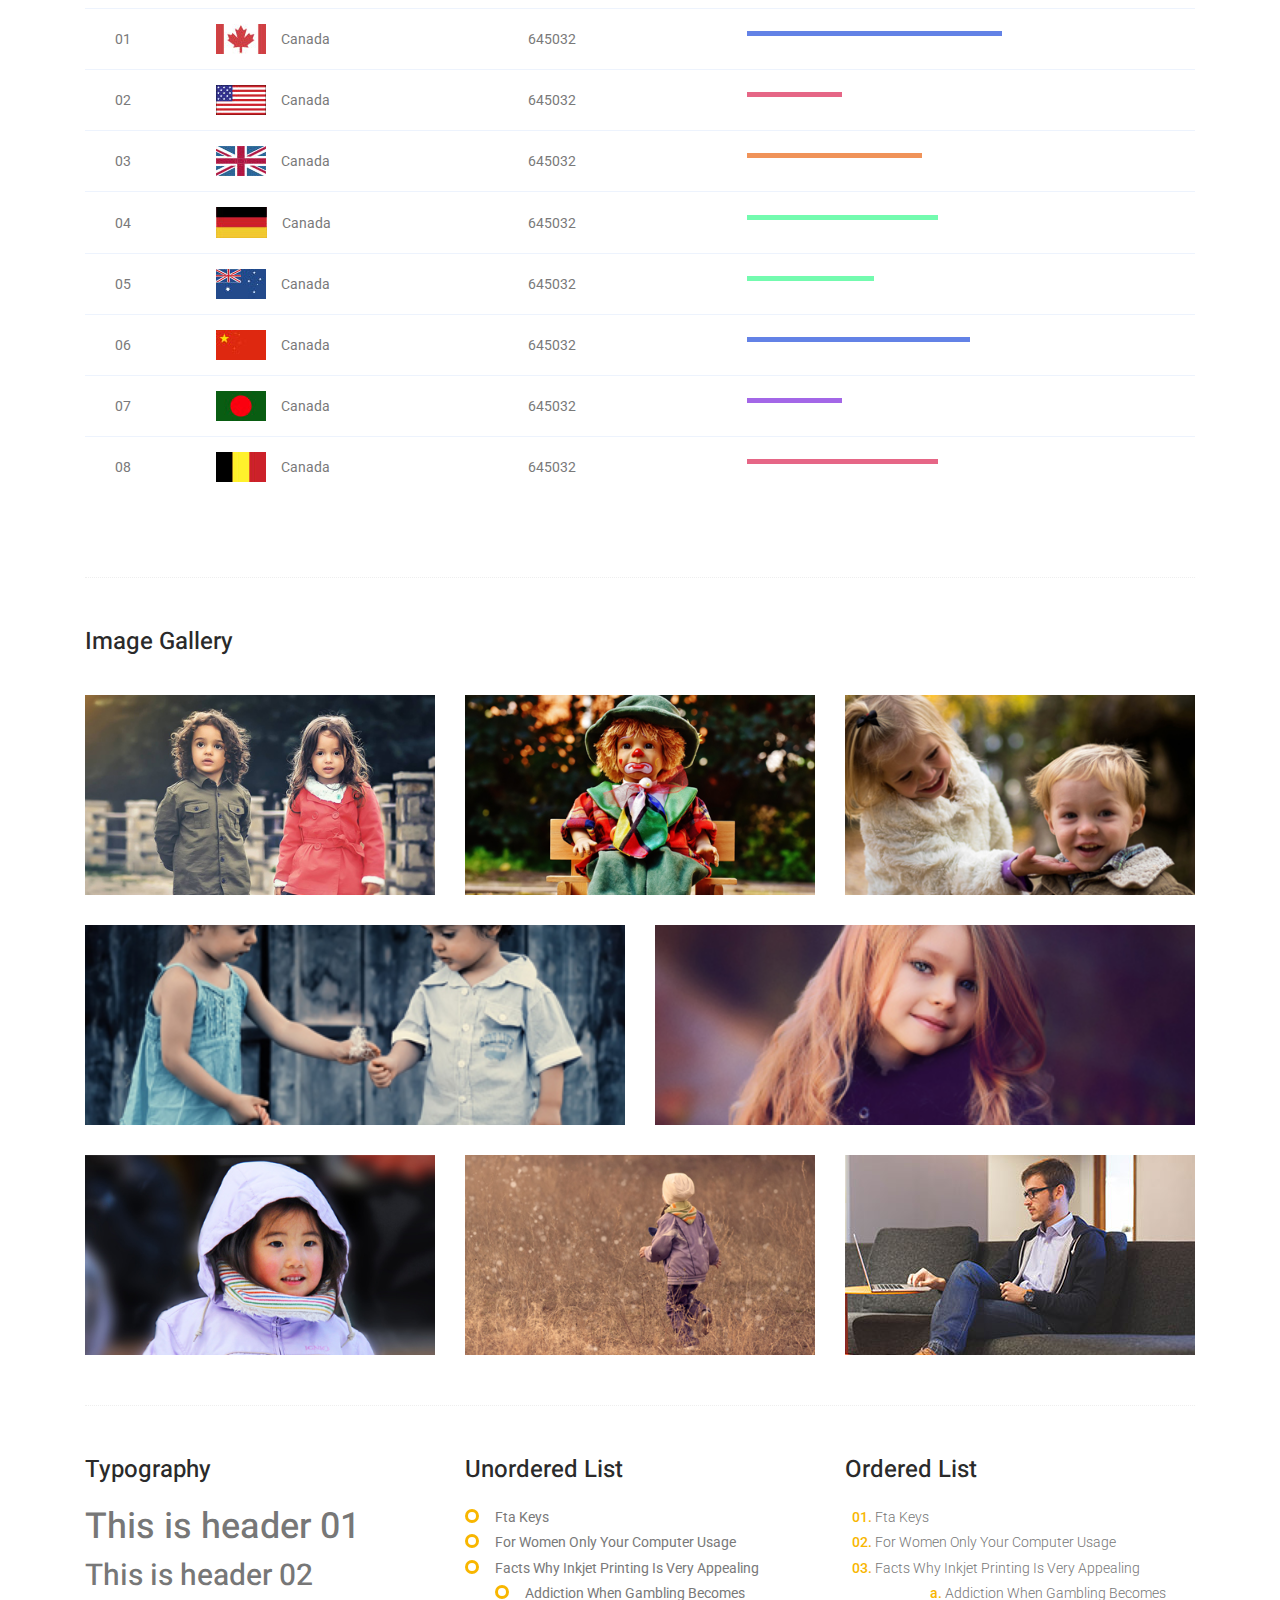
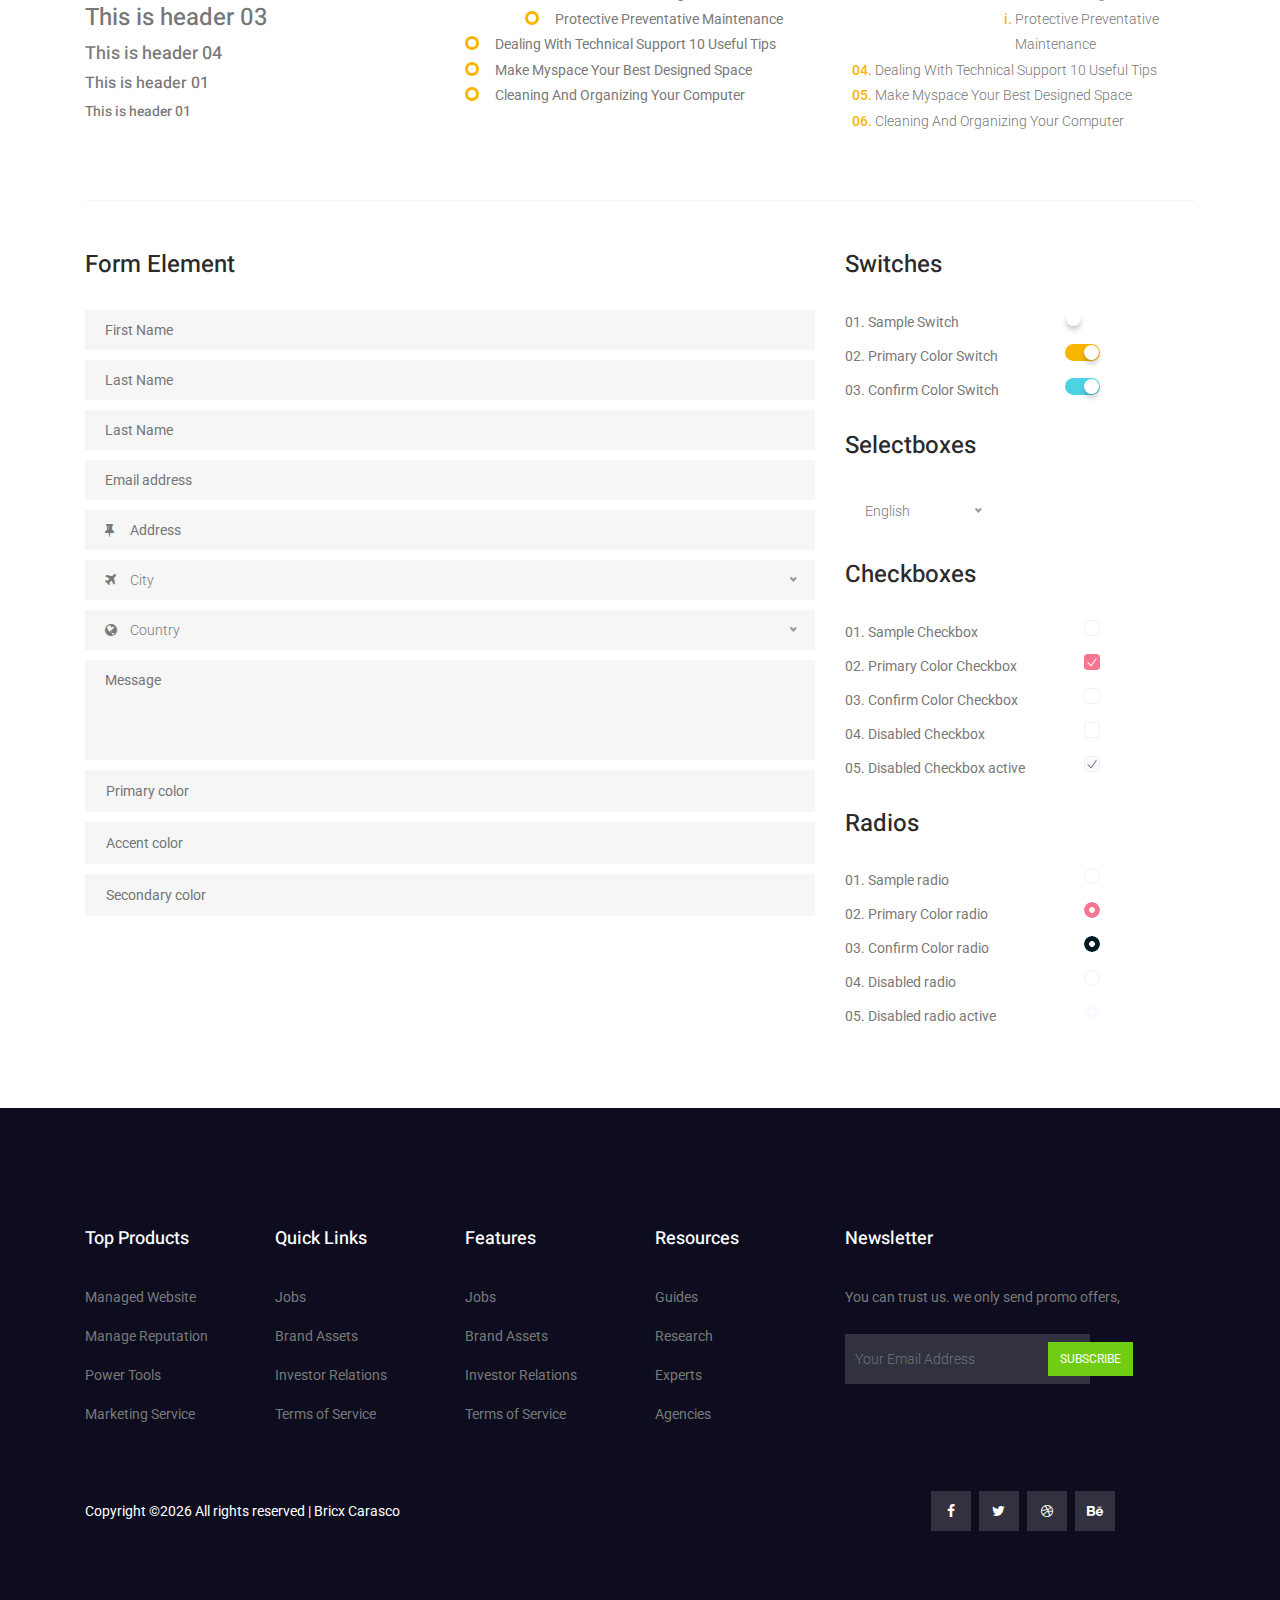
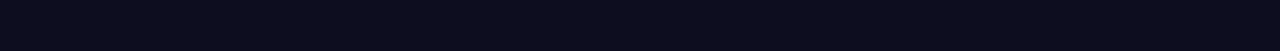
<file: elements.html>
<!DOCTYPE html>
<html lang="en">
  <head>
    <!-- Required meta tags -->
    <meta charset="utf-8" />
    <meta
      name="viewport"
      content="width=device-width, initial-scale=1, shrink-to-fit=no"
    />
    <link rel="icon" href="img/favicon.png" type="image/png" />
    <title>Bricx Carasco</title>
    <!-- Bootstrap CSS -->
    <link rel="stylesheet" href="css/bootstrap.css" />
    <link rel="stylesheet" href="vendors/linericon/style.css" />
    <link rel="stylesheet" href="css/font-awesome.min.css" />
    <link rel="stylesheet" href="css/themify-icons.css" />
    <link rel="stylesheet" href="vendors/owl-carousel/owl.carousel.min.css" />
    <link rel="stylesheet" href="vendors/lightbox/simpleLightbox.css" />
    <link rel="stylesheet" href="vendors/nice-select/css/nice-select.css" />
    <link rel="stylesheet" href="vendors/animate-css/animate.css" />
    <link rel="stylesheet" href="vendors/jquery-ui/jquery-ui.css" />
    <!-- main css -->
    <link rel="stylesheet" href="css/style.css" />
    <link rel="stylesheet" href="css/responsive.css" />
  </head>

  <body>
    <!--================Header Menu Area =================-->
    <header class="header_area">
      <div class="top_menu">
        <div class="container">
          <div class="row">
            <div class="col-lg-7">
              <div class="float-left">
                <p>Phone: +639463808559</p>
              <p>email: bricxcarasco@gmail.com</p>
              </div>
            </div>
            <div class="col-lg-5">
              <div class="float-right">
                <ul class="right_side">
                  <li>
                    <a href="cart.html">
                      gift card
                    </a>
                  </li>
                  <li>
                    <a href="tracking.html">
                      track order
                    </a>
                  </li>
                  <li>
                    <a href="contact.html">
                      Contact Us
                    </a>
                  </li>
                </ul>
              </div>
            </div>
          </div>
        </div>
	  </div>
	  
      <div class="main_menu">
        <div class="container">
          <nav class="navbar navbar-expand-lg navbar-light w-100">
            <!-- Brand and toggle get grouped for better mobile display -->
            <a class="navbar-brand logo_h" href="index.html">
              <!-- <img src="img/logo.png" alt="" /> --> Watch Shop
            </a>
            <button
              class="navbar-toggler"
              type="button"
              data-toggle="collapse"
              data-target="#navbarSupportedContent"
              aria-controls="navbarSupportedContent"
              aria-expanded="false"
              aria-label="Toggle navigation"
            >
              <span class="icon-bar"></span>
              <span class="icon-bar"></span>
              <span class="icon-bar"></span>
            </button>
            <!-- Collect the nav links, forms, and other content for toggling -->
            <div
              class="collapse navbar-collapse offset w-100"
              id="navbarSupportedContent"
            >
              <div class="row w-100 mr-0">
                <div class="col-lg-7 pr-0">
                  <ul class="nav navbar-nav center_nav pull-right">
                    <li class="nav-item">
                      <a class="nav-link" href="index.html">Home</a>
                    </li>
                    <li class="nav-item submenu dropdown">
                      <a
                        href="#"
                        class="nav-link dropdown-toggle"
                        data-toggle="dropdown"
                        role="button"
                        aria-haspopup="true"
                        aria-expanded="false"
                        >Shop</a
                      >
                      <ul class="dropdown-menu">
                        <li class="nav-item">
                          <a class="nav-link" href="category.html"
                            >Shop Category</a
                          >
                        </li>
                        <li class="nav-item">
                          <a class="nav-link" href="single-product.html"
                            >Product Details</a
                          >
                        </li>
                        <li class="nav-item">
                          <a class="nav-link" href="checkout.html"
                            >Product Checkout</a
                          >
                        </li>
                        <li class="nav-item">
                          <a class="nav-link" href="cart.html">Shopping Cart</a>
                        </li>
                      </ul>
                    </li>
                    <li class="nav-item submenu dropdown">
                      <a
                        href="#"
                        class="nav-link dropdown-toggle"
                        data-toggle="dropdown"
                        role="button"
                        aria-haspopup="true"
                        aria-expanded="false"
                        >Blog</a
                      >
                      <ul class="dropdown-menu">
                        <li class="nav-item">
                          <a class="nav-link" href="blog.html">Blog</a>
                        </li>
                        <li class="nav-item">
                          <a class="nav-link" href="single-blog.html"
                            >Blog Details</a
                          >
                        </li>
                      </ul>
                    </li>
                    <li class="nav-item active submenu dropdown">
                      <a
                        href="#"
                        class="nav-link dropdown-toggle"
                        data-toggle="dropdown"
                        role="button"
                        aria-haspopup="true"
                        aria-expanded="false"
                        >Pages</a
                      >
                      <ul class="dropdown-menu">
                        <li class="nav-item">
                          <a class="nav-link" href="tracking.html">Tracking</a>
                        </li>
                        <li class="nav-item">
                          <a class="nav-link" href="elements.html">Elements</a>
                        </li>
                      </ul>
                    </li>
                    <li class="nav-item">
                      <a class="nav-link" href="contact.html">Contact</a>
                    </li>
                  </ul>
                </div>

                <div class="col-lg-5 pr-0">
                  <ul class="nav navbar-nav navbar-right right_nav pull-right">
                    <li class="nav-item">
                      <a href="#" class="icons">
                        <i class="ti-search" aria-hidden="true"></i>
                      </a>
                    </li>

                    <li class="nav-item">
                      <a href="#" class="icons">
                        <i class="ti-shopping-cart"></i>
                      </a>
                    </li>

                    <li class="nav-item">
                      <a href="#" class="icons">
                        <i class="ti-user" aria-hidden="true"></i>
                      </a>
                    </li>

                    <li class="nav-item">
                      <a href="#" class="icons">
                        <i class="ti-heart" aria-hidden="true"></i>
                      </a>
                    </li>
                  </ul>
                </div>
              </div>
            </div>
          </nav>
        </div>
      </div>
    </header>
    <!--================Header Menu Area =================-->

    <!--================Home Banner Area =================-->
    <section class="banner_area">
      <div class="banner_inner d-flex align-items-center">
        <div class="container">
          <div
            class="banner_content d-md-flex justify-content-between align-items-center"
          >
            <div class="mb-3 mb-md-0">
              <h2>Elements</h2>
              <p>Very us move be blessed multiply night</p>
            </div>
            <div class="page_link">
              <a href="index.html">Home</a>
              <a href="elements.html">Elements</a>
            </div>
          </div>
        </div>
      </div>
    </section>
    <!--================End Home Banner Area =================-->


	<!-- Start Sample Area -->
	<section class="sample-text-area">
		<div class="container">
			<h3 class="text-heading title_color">Text Sample</h3>
			<p class="sample-text">
				Every avid independent filmmaker has
				<b>Bold</b> about making that
				<i>Italic</i> interest documentary, or short film to show off their creative prowess. Many have great ideas and want to
				“wow” the
				<sup>Superscript</sup> scene, or video renters with their big project. But once you have the
				<sub>Subscript</sub> “in the can” (no easy feat), how do you move from a
				<del>Strike</del> through of master DVDs with the
				<u>“Underline”</u> marked hand-written title inside a secondhand CD case, to a pile of cardboard boxes full of shiny new,
				retail-ready DVDs, with UPC barcodes and polywrap sitting on your doorstep? You need to create eye-popping artwork and
				have your project replicated. Using a reputable full service DVD Replication company like PacificDisc, Inc. to partner
				with is certainly a helpful option to ensure a professional end result, but to help with your DVD replication project,
				here are 4 easy steps to follow for good DVD replication results:

			</p>
		</div>
	</section>
	<!-- End Sample Area -->
	<!-- Start Button -->
	<section class="button-area">
		<div class="container border-top-generic">
			<h3 class="text-heading title_color">Sample Buttons</h3>
			<div class="button-group-area">
				<a href="#" class="genric-btn default">Default</a>
				<a href="#" class="genric-btn primary">Primary</a>
				<a href="#" class="genric-btn success">Success</a>
				<a href="#" class="genric-btn info">Info</a>
				<a href="#" class="genric-btn warning">Warning</a>
				<a href="#" class="genric-btn danger">Danger</a>
				<a href="#" class="genric-btn link">Link</a>
				<a href="#" class="genric-btn disable">Disable</a>
			</div>
			<div class="button-group-area mt-10">
				<a href="#" class="genric-btn default-border">Default</a>
				<a href="#" class="genric-btn primary-border">Primary</a>
				<a href="#" class="genric-btn success-border">Success</a>
				<a href="#" class="genric-btn info-border">Info</a>
				<a href="#" class="genric-btn warning-border">Warning</a>
				<a href="#" class="genric-btn danger-border">Danger</a>
				<a href="#" class="genric-btn link-border">Link</a>
				<a href="#" class="genric-btn disable">Disable</a>
			</div>
			<div class="button-group-area mt-40">
				<a href="#" class="genric-btn default radius">Default</a>
				<a href="#" class="genric-btn primary radius">Primary</a>
				<a href="#" class="genric-btn success radius">Success</a>
				<a href="#" class="genric-btn info radius">Info</a>
				<a href="#" class="genric-btn warning radius">Warning</a>
				<a href="#" class="genric-btn danger radius">Danger</a>
				<a href="#" class="genric-btn link radius">Link</a>
				<a href="#" class="genric-btn disable radius">Disable</a>
			</div>
			<div class="button-group-area mt-10">
				<a href="#" class="genric-btn default-border radius">Default</a>
				<a href="#" class="genric-btn primary-border radius">Primary</a>
				<a href="#" class="genric-btn success-border radius">Success</a>
				<a href="#" class="genric-btn info-border radius">Info</a>
				<a href="#" class="genric-btn warning-border radius">Warning</a>
				<a href="#" class="genric-btn danger-border radius">Danger</a>
				<a href="#" class="genric-btn link-border radius">Link</a>
				<a href="#" class="genric-btn disable radius">Disable</a>
			</div>
			<div class="button-group-area mt-40">
				<a href="#" class="genric-btn default circle">Default</a>
				<a href="#" class="genric-btn primary circle">Primary</a>
				<a href="#" class="genric-btn success circle">Success</a>
				<a href="#" class="genric-btn info circle">Info</a>
				<a href="#" class="genric-btn warning circle">Warning</a>
				<a href="#" class="genric-btn danger circle">Danger</a>
				<a href="#" class="genric-btn link circle">Link</a>
				<a href="#" class="genric-btn disable circle">Disable</a>
			</div>
			<div class="button-group-area mt-10">
				<a href="#" class="genric-btn default-border circle">Default</a>
				<a href="#" class="genric-btn primary-border circle">Primary</a>
				<a href="#" class="genric-btn success-border circle">Success</a>
				<a href="#" class="genric-btn info-border circle">Info</a>
				<a href="#" class="genric-btn warning-border circle">Warning</a>
				<a href="#" class="genric-btn danger-border circle">Danger</a>
				<a href="#" class="genric-btn link-border circle">Link</a>
				<a href="#" class="genric-btn disable circle">Disable</a>
			</div>
			<div class="button-group-area mt-40">
				<a href="#" class="genric-btn default circle arrow">Default
					<span class="lnr lnr-arrow-right"></span>
				</a>
				<a href="#" class="genric-btn primary circle arrow">Primary
					<span class="lnr lnr-arrow-right"></span>
				</a>
				<a href="#" class="genric-btn success circle arrow">Success
					<span class="lnr lnr-arrow-right"></span>
				</a>
				<a href="#" class="genric-btn info circle arrow">Info
					<span class="lnr lnr-arrow-right"></span>
				</a>
				<a href="#" class="genric-btn warning circle arrow">Warning
					<span class="lnr lnr-arrow-right"></span>
				</a>
				<a href="#" class="genric-btn danger circle arrow">Danger
					<span class="lnr lnr-arrow-right"></span>
				</a>
			</div>
			<div class="button-group-area mt-10">
				<a href="#" class="genric-btn default-border circle arrow">Default
					<span class="lnr lnr-arrow-right"></span>
				</a>
				<a href="#" class="genric-btn primary-border circle arrow">Primary
					<span class="lnr lnr-arrow-right"></span>
				</a>
				<a href="#" class="genric-btn success-border circle arrow">Success
					<span class="lnr lnr-arrow-right"></span>
				</a>
				<a href="#" class="genric-btn info-border circle arrow">Info
					<span class="lnr lnr-arrow-right"></span>
				</a>
				<a href="#" class="genric-btn warning-border circle arrow">Warning
					<span class="lnr lnr-arrow-right"></span>
				</a>
				<a href="#" class="genric-btn danger-border circle arrow">Danger
					<span class="lnr lnr-arrow-right"></span>
				</a>
			</div>
			<div class="button-group-area mt-40">
				<a href="#" class="genric-btn primary e-large">Extra Large</a>
				<a href="#" class="genric-btn success large">Large</a>
				<a href="#" class="genric-btn primary">Default</a>
				<a href="#" class="genric-btn success medium">Medium</a>
				<a href="#" class="genric-btn primary small">Small</a>
			</div>
			<div class="button-group-area mt-10">
				<a href="#" class="genric-btn primary-border e-large">Extra Large</a>
				<a href="#" class="genric-btn success-border large">Large</a>
				<a href="#" class="genric-btn primary-border">Default</a>
				<a href="#" class="genric-btn success-border medium">Medium</a>
				<a href="#" class="genric-btn primary-border small">Small</a>
			</div>
		</div>
	</section>
	<!-- End Button -->
	<!-- Start Align Area -->
	<div class="whole-wrap">
		<div class="container">
			<div class="section-top-border">
				<h3 class="mb-30 title_color">Left Aligned</h3>
				<div class="row">
					<div class="col-md-3">
						<img src="img/elements/d.jpg" alt="" class="img-fluid">
					</div>
					<div class="col-md-9 mt-sm-20 left-align-p">
						<p>Recently, the US Federal government banned online casinos from operating in America by making it illegal to transfer
							money to them through any US bank or payment system. As a result of this law, most of the popular online casino networks
							such as Party Gaming and PlayTech left the United States. Overnight, online casino players found themselves being
							chased by the Federal government. But, after a fortnight, the online casino industry came up with a solution and new
							online casinos started taking root. These began to operate under a different business umbrella, and by doing that,
							rendered the transfer of money to and from them legal. A major part of this was enlisting electronic banking systems
							that would accept this new clarification and start doing business with me. Listed in this article are the electronic
							banking systems that accept players from the United States that wish to play in online casinos.</p>
					</div>
				</div>
			</div>
			<div class="section-top-border text-right">
				<h3 class="mb-30 title_color">Right Aligned</h3>
				<div class="row">
					<div class="col-md-9">
						<p class="text-right">Over time, even the most sophisticated, memory packed computer can begin to run slow if we don’t do something to prevent
							it. The reason why has less to do with how computers are made and how they age and more to do with the way we use
							them. You see, all of the daily tasks that we do on our PC from running programs to downloading and deleting software
							can make our computer sluggish. To keep this from happening, you need to understand the reasons why your PC is getting
							slower and do something to keep your PC running at its best. You can do this through regular maintenance and PC performance
							optimization programs</p>
						<p class="text-right">Before we discuss all of the things that could be affecting your PC’s performance, let’s talk a little about what symptoms</p>
					</div>
					<div class="col-md-3">
						<img src="img/elements/d.jpg" alt="" class="img-fluid">
					</div>
				</div>
			</div>
			<div class="section-top-border">
				<h3 class="mb-30 title_color">Definition</h3>
				<div class="row">
					<div class="col-md-4">
						<div class="single-defination">
							<h4 class="mb-20">Definition 01</h4>
							<p>Recently, the US Federal government banned online casinos from operating in America by making it illegal to transfer
								money to them through any US bank or payment system. As a result of this law, most of the popular online casino networks</p>
						</div>
					</div>
					<div class="col-md-4">
						<div class="single-defination">
							<h4 class="mb-20">Definition 02</h4>
							<p>Recently, the US Federal government banned online casinos from operating in America by making it illegal to transfer
								money to them through any US bank or payment system. As a result of this law, most of the popular online casino networks</p>
						</div>
					</div>
					<div class="col-md-4">
						<div class="single-defination">
							<h4 class="mb-20">Definition 03</h4>
							<p>Recently, the US Federal government banned online casinos from operating in America by making it illegal to transfer
								money to them through any US bank or payment system. As a result of this law, most of the popular online casino networks</p>
						</div>
					</div>
				</div>
			</div>
			<div class="section-top-border">
				<h3 class="mb-30 title_color">Block Quotes</h3>
				<div class="row">
					<div class="col-lg-12">
						<blockquote class="generic-blockquote">
							“Recently, the US Federal government banned online casinos from operating in America by making it illegal to transfer money
							to them through any US bank or payment system. As a result of this law, most of the popular online casino networks
							such as Party Gaming and PlayTech left the United States. Overnight, online casino players found themselves being
							chased by the Federal government. But, after a fortnight, the online casino industry came up with a solution and new
							online casinos started taking root. These began to operate under a different business umbrella, and by doing that,
							rendered the transfer of money to and from them legal. A major part of this was enlisting electronic banking systems
							that would accept this new clarification and start doing business with me. Listed in this article are the electronic
							banking”
						</blockquote>
					</div>
				</div>
			</div>
			<div class="section-top-border">
				<h3 class="mb-30 title_color">Table</h3>
				<div class="progress-table-wrap">
					<div class="progress-table">
						<div class="table-head">
							<div class="serial">#</div>
							<div class="country">Countries</div>
							<div class="visit">Visits</div>
							<div class="percentage">Percentages</div>
						</div>
						<div class="table-row">
							<div class="serial">01</div>
							<div class="country">
								<img src="img/elements/f1.jpg" alt="flag">Canada</div>
							<div class="visit">645032</div>
							<div class="percentage">
								<div class="progress">
									<div class="progress-bar color-1" role="progressbar" style="width: 80%" aria-valuenow="80" aria-valuemin="0" aria-valuemax="100"></div>
								</div>
							</div>
						</div>
						<div class="table-row">
							<div class="serial">02</div>
							<div class="country">
								<img src="img/elements/f2.jpg" alt="flag">Canada</div>
							<div class="visit">645032</div>
							<div class="percentage">
								<div class="progress">
									<div class="progress-bar color-2" role="progressbar" style="width: 30%" aria-valuenow="30" aria-valuemin="0" aria-valuemax="100"></div>
								</div>
							</div>
						</div>
						<div class="table-row">
							<div class="serial">03</div>
							<div class="country">
								<img src="img/elements/f3.jpg" alt="flag">Canada</div>
							<div class="visit">645032</div>
							<div class="percentage">
								<div class="progress">
									<div class="progress-bar color-3" role="progressbar" style="width: 55%" aria-valuenow="55" aria-valuemin="0" aria-valuemax="100"></div>
								</div>
							</div>
						</div>
						<div class="table-row">
							<div class="serial">04</div>
							<div class="country">
								<img src="img/elements/f4.jpg" alt="flag">Canada</div>
							<div class="visit">645032</div>
							<div class="percentage">
								<div class="progress">
									<div class="progress-bar color-4" role="progressbar" style="width: 60%" aria-valuenow="60" aria-valuemin="0" aria-valuemax="100"></div>
								</div>
							</div>
						</div>
						<div class="table-row">
							<div class="serial">05</div>
							<div class="country">
								<img src="img/elements/f5.jpg" alt="flag">Canada</div>
							<div class="visit">645032</div>
							<div class="percentage">
								<div class="progress">
									<div class="progress-bar color-5" role="progressbar" style="width: 40%" aria-valuenow="40" aria-valuemin="0" aria-valuemax="100"></div>
								</div>
							</div>
						</div>
						<div class="table-row">
							<div class="serial">06</div>
							<div class="country">
								<img src="img/elements/f6.jpg" alt="flag">Canada</div>
							<div class="visit">645032</div>
							<div class="percentage">
								<div class="progress">
									<div class="progress-bar color-6" role="progressbar" style="width: 70%" aria-valuenow="70" aria-valuemin="0" aria-valuemax="100"></div>
								</div>
							</div>
						</div>
						<div class="table-row">
							<div class="serial">07</div>
							<div class="country">
								<img src="img/elements/f7.jpg" alt="flag">Canada</div>
							<div class="visit">645032</div>
							<div class="percentage">
								<div class="progress">
									<div class="progress-bar color-7" role="progressbar" style="width: 30%" aria-valuenow="30" aria-valuemin="0" aria-valuemax="100"></div>
								</div>
							</div>
						</div>
						<div class="table-row">
							<div class="serial">08</div>
							<div class="country">
								<img src="img/elements/f8.jpg" alt="flag">Canada</div>
							<div class="visit">645032</div>
							<div class="percentage">
								<div class="progress">
									<div class="progress-bar color-8" role="progressbar" style="width: 60%" aria-valuenow="60" aria-valuemin="0" aria-valuemax="100"></div>
								</div>
							</div>
						</div>
					</div>
				</div>
			</div>
			<div class="section-top-border">
				<h3 class="title_color">Image Gallery</h3>
				<div class="row gallery-item">
					<div class="col-md-4">
						<a href="img/elements/g1.jpg" class="img-gal">
							<div class="single-gallery-image" style="background: url(img/elements/g1.jpg);"></div>
						</a>
					</div>
					<div class="col-md-4">
						<a href="img/elements/g2.jpg" class="img-gal">
							<div class="single-gallery-image" style="background: url(img/elements/g2.jpg);"></div>
						</a>
					</div>
					<div class="col-md-4">
						<a href="img/elements/g3.jpg" class="img-gal">
							<div class="single-gallery-image" style="background: url(img/elements/g3.jpg);"></div>
						</a>
					</div>
					<div class="col-md-6">
						<a href="img/elements/g4.jpg" class="img-gal">
							<div class="single-gallery-image" style="background: url(img/elements/g4.jpg);"></div>
						</a>
					</div>
					<div class="col-md-6">
						<a href="img/elements/g5.jpg" class="img-gal">
							<div class="single-gallery-image" style="background: url(img/elements/g5.jpg);"></div>
						</a>
					</div>
					<div class="col-md-4">
						<a href="img/elements/g6.jpg" class="img-gal">
							<div class="single-gallery-image" style="background: url(img/elements/g6.jpg);"></div>
						</a>
					</div>
					<div class="col-md-4">
						<a href="img/elements/g7.jpg" class="img-gal">
							<div class="single-gallery-image" style="background: url(img/elements/g7.jpg);"></div>
						</a>
					</div>
					<div class="col-md-4">
						<a href="img/elements/g8.jpg" class="img-gal">
							<div class="single-gallery-image" style="background: url(img/elements/g8.jpg);"></div>
						</a>
					</div>
				</div>
			</div>
			<div class="section-top-border">
				<div class="row">
					<div class="col-lg-4 col-sm-6 typo-sec">
						<h3 class="mb-20 title_color">Typography</h3>
						<div class="typography">
							<h1 class="typo-list">This is header 01</h1>
							<h2 class="typo-list">This is header 02</h2>
							<h3 class="typo-list">This is header 03</h3>
							<h4 class="typo-list">This is header 04</h4>
							<h5 class="typo-list">This is header 01</h5>
							<h6 class="typo-list">This is header 01</h6>
						</div>
					</div>
					<div class="col-lg-4 col-sm-6 mt-sm-30 typo-sec">
						<h3 class="mb-20 title_color">Unordered List</h3>
						<div class="">
							<ul class="unordered-list">
								<li>Fta Keys</li>
								<li>For Women Only Your Computer Usage</li>
								<li>Facts Why Inkjet Printing Is Very Appealing
									<ul>
										<li>Addiction When Gambling Becomes
											<ul>
												<li>Protective Preventative Maintenance</li>
											</ul>
										</li>
									</ul>
								</li>
								<li>Dealing With Technical Support 10 Useful Tips</li>
								<li>Make Myspace Your Best Designed Space</li>
								<li>Cleaning And Organizing Your Computer</li>
							</ul>
						</div>
					</div>
					<div class="col-lg-4 col-sm-6 mt-sm-30 typo-sec">
						<h3 class="mb-20 title_color">Ordered List</h3>
						<div class="">
							<ol class="ordered-list">
								<li>
									<span>Fta Keys</span>
								</li>
								<li>
									<span>For Women Only Your Computer Usage</span>
								</li>
								<li>
									<span>Facts Why Inkjet Printing Is Very Appealing</span>
									<ol class="ordered-list-alpha">
										<li>
											<span>Addiction When Gambling Becomes</span>
											<ol class="ordered-list-roman">
												<li>
													<span>Protective Preventative Maintenance</span>
												</li>
											</ol>
										</li>
									</ol>
								</li>
								<li>
									<span>Dealing With Technical Support 10 Useful Tips</span>
								</li>
								<li>
									<span>Make Myspace Your Best Designed Space</span>
								</li>
								<li>
									<span>Cleaning And Organizing Your Computer</span>
								</li>
							</ol>
						</div>
					</div>
				</div>
			</div>
			<div class="section-top-border">
				<div class="row">
					<div class="col-lg-8 col-md-8">
						<h3 class="mb-30 title_color">Form Element</h3>
						<form action="#">
							<div class="mt-10">
								<input type="text" name="first_name" placeholder="First Name" onfocus="this.placeholder = ''" onblur="this.placeholder = 'First Name'"
								 required class="single-input">
							</div>
							<div class="mt-10">
								<input type="text" name="last_name" placeholder="Last Name" onfocus="this.placeholder = ''" onblur="this.placeholder = 'Last Name'"
								 required class="single-input">
							</div>
							<div class="mt-10">
								<input type="text" name="last_name" placeholder="Last Name" onfocus="this.placeholder = ''" onblur="this.placeholder = 'Last Name'"
								 required class="single-input">
							</div>
							<div class="mt-10">
								<input type="email" name="EMAIL" placeholder="Email address" onfocus="this.placeholder = ''" onblur="this.placeholder = 'Email address'"
								 required class="single-input">
							</div>
							<div class="input-group-icon mt-10">
								<div class="icon">
									<i class="fa fa-thumb-tack" aria-hidden="true"></i>
								</div>
								<input type="text" name="address" placeholder="Address" onfocus="this.placeholder = ''" onblur="this.placeholder = 'Address'"
								 required class="single-input">
							</div>
							<div class="input-group-icon mt-10">
								<div class="icon">
									<i class="fa fa-plane" aria-hidden="true"></i>
								</div>
								<div class="form-select" id="default-select">
									<select>
										<option value="1">City</option>
										<option value="1">Dhaka</option>
										<option value="1">Dilli</option>
										<option value="1">Newyork</option>
										<option value="1">Islamabad</option>
									</select>
								</div>
							</div>
							<div class="input-group-icon mt-10">
								<div class="icon">
									<i class="fa fa-globe" aria-hidden="true"></i>
								</div>
								<div class="form-select" id="default-select2">
									<select>
										<option value="1">Country</option>
										<option value="1">Philippines</option>
										<option value="1">India</option>
										<option value="1">England</option>
										<option value="1">Srilanka</option>
									</select>
								</div>
							</div>

							<div class="mt-10">
								<textarea class="single-textarea" placeholder="Message" onfocus="this.placeholder = ''" onblur="this.placeholder = 'Message'"
								 required></textarea>
							</div>
							<div class="mt-10">
								<input type="text" name="first_name" placeholder="Primary color" onfocus="this.placeholder = ''" onblur="this.placeholder = 'Primary color'"
								 required class="single-input-primary">
							</div>
							<div class="mt-10">
								<input type="text" name="first_name" placeholder="Accent color" onfocus="this.placeholder = ''" onblur="this.placeholder = 'Accent color'"
								 required class="single-input-accent">
							</div>
							<div class="mt-10">
								<input type="text" name="first_name" placeholder="Secondary color" onfocus="this.placeholder = ''" onblur="this.placeholder = 'Secondary color'"
								 required class="single-input-secondary">
							</div>
						</form>
					</div>
					<div class="col-lg-3 col-md-4 mt-sm-30 element-wrap">
						<div class="single-element-widget">
							<h3 class="mb-30 title_color">Switches</h3>
							<div class="switch-wrap d-flex justify-content-between">
								<p>01. Sample Switch</p>
								<div class="primary-switch">
									<input type="checkbox" id="default-switch">
									<label for="default-switch"></label>
								</div>
							</div>
							<div class="switch-wrap d-flex justify-content-between">
								<p>02. Primary Color Switch</p>
								<div class="primary-switch">
									<input type="checkbox" id="primary-switch" checked>
									<label for="primary-switch"></label>
								</div>
							</div>
							<div class="switch-wrap d-flex justify-content-between">
								<p>03. Confirm Color Switch</p>
								<div class="confirm-switch">
									<input type="checkbox" id="confirm-switch" checked>
									<label for="confirm-switch"></label>
								</div>
							</div>
						</div>
						<div class="single-element-widget">
							<h3 class="mb-30 title_color">Selectboxes</h3>
							<div class="default-select" id="default-select">
								<select>
									<option value="1">English</option>
									<option value="1">Spanish</option>
									<option value="1">Arabic</option>
									<option value="1">Portuguise</option>
									<option value="1">Bengali</option>
								</select>
							</div>
						</div>
						<div class="single-element-widget">
							<h3 class="mb-30 title_color">Checkboxes</h3>
							<div class="switch-wrap d-flex justify-content-between">
								<p>01. Sample Checkbox</p>
								<div class="primary-checkbox">
									<input type="checkbox" id="default-checkbox">
									<label for="default-checkbox"></label>
								</div>
							</div>
							<div class="switch-wrap d-flex justify-content-between">
								<p>02. Primary Color Checkbox</p>
								<div class="primary-checkbox">
									<input type="checkbox" id="primary-checkbox" checked>
									<label for="primary-checkbox"></label>
								</div>
							</div>
							<div class="switch-wrap d-flex justify-content-between">
								<p>03. Confirm Color Checkbox</p>
								<div class="confirm-checkbox">
									<input type="checkbox" id="confirm-checkbox">
									<label for="confirm-checkbox"></label>
								</div>
							</div>
							<div class="switch-wrap d-flex justify-content-between">
								<p>04. Disabled Checkbox</p>
								<div class="disabled-checkbox">
									<input type="checkbox" id="disabled-checkbox" disabled>
									<label for="disabled-checkbox"></label>
								</div>
							</div>
							<div class="switch-wrap d-flex justify-content-between">
								<p>05. Disabled Checkbox active</p>
								<div class="disabled-checkbox">
									<input type="checkbox" id="disabled-checkbox-active" checked disabled>
									<label for="disabled-checkbox-active"></label>
								</div>
							</div>
						</div>
						<div class="single-element-widget">
							<h3 class="mb-30 title_color">Radios</h3>
							<div class="switch-wrap d-flex justify-content-between">
								<p>01. Sample radio</p>
								<div class="primary-radio">
									<input type="checkbox" id="default-radio">
									<label for="default-radio"></label>
								</div>
							</div>
							<div class="switch-wrap d-flex justify-content-between">
								<p>02. Primary Color radio</p>
								<div class="primary-radio">
									<input type="checkbox" id="primary-radio" checked>
									<label for="primary-radio"></label>
								</div>
							</div>
							<div class="switch-wrap d-flex justify-content-between">
								<p>03. Confirm Color radio</p>
								<div class="confirm-radio">
									<input type="checkbox" id="confirm-radio" checked>
									<label for="confirm-radio"></label>
								</div>
							</div>
							<div class="switch-wrap d-flex justify-content-between">
								<p>04. Disabled radio</p>
								<div class="disabled-radio">
									<input type="checkbox" id="disabled-radio" disabled>
									<label for="disabled-radio"></label>
								</div>
							</div>
							<div class="switch-wrap d-flex justify-content-between">
								<p>05. Disabled radio active</p>
								<div class="disabled-radio">
									<input type="checkbox" id="disabled-radio-active" checked disabled>
									<label for="disabled-radio-active"></label>
								</div>
							</div>
						</div>
					</div>
				</div>
			</div>
		</div>
	</div>
	<!-- End Align Area -->

	<!--================ start footer Area  =================-->
	<footer class="footer-area section_gap">
    <div class="container">
      <div class="row">
        <div class="col-lg-2 col-md-6 single-footer-widget">
          <h4>Top Products</h4>
          <ul>
            <li><a href="#">Managed Website</a></li>
            <li><a href="#">Manage Reputation</a></li>
            <li><a href="#">Power Tools</a></li>
            <li><a href="#">Marketing Service</a></li>
          </ul>
        </div>
        <div class="col-lg-2 col-md-6 single-footer-widget">
          <h4>Quick Links</h4>
          <ul>
            <li><a href="#">Jobs</a></li>
            <li><a href="#">Brand Assets</a></li>
            <li><a href="#">Investor Relations</a></li>
            <li><a href="#">Terms of Service</a></li>
          </ul>
        </div>
        <div class="col-lg-2 col-md-6 single-footer-widget">
          <h4>Features</h4>
          <ul>
            <li><a href="#">Jobs</a></li>
            <li><a href="#">Brand Assets</a></li>
            <li><a href="#">Investor Relations</a></li>
            <li><a href="#">Terms of Service</a></li>
          </ul>
        </div>
        <div class="col-lg-2 col-md-6 single-footer-widget">
          <h4>Resources</h4>
          <ul>
            <li><a href="#">Guides</a></li>
            <li><a href="#">Research</a></li>
            <li><a href="#">Experts</a></li>
            <li><a href="#">Agencies</a></li>
          </ul>
        </div>
        <div class="col-lg-4 col-md-6 single-footer-widget">
          <h4>Newsletter</h4>
          <p>You can trust us. we only send promo offers,</p>
          <div class="form-wrap" id="mc_embed_signup">
            <form target="_blank" action="https://spondonit.us12.list-manage.com/subscribe/post?u=1462626880ade1ac87bd9c93a&amp;id=92a4423d01"
              method="get" class="form-inline">
              <input class="form-control" name="EMAIL" placeholder="Your Email Address" onfocus="this.placeholder = ''"
                onblur="this.placeholder = 'Your Email Address '" required="" type="email">
              <button class="click-btn btn btn-default">Subscribe</button>
              <div style="position: absolute; left: -5000px;">
                <input name="b_36c4fd991d266f23781ded980_aefe40901a" tabindex="-1" value="" type="text">
              </div>

              <div class="info"></div>
            </form>
          </div>
        </div>
      </div>
      <div class="footer-bottom row align-items-center">
                    <p class="footer-text m-0 col-lg-8 col-md-12">
              Copyright &copy;<script>document.write(new Date().getFullYear());</script> All rights reserved | Bricx Carasco</p>
</p>
        <div class="col-lg-4 col-md-12 footer-social">
          <a href="#"><i class="fa fa-facebook"></i></a>
          <a href="#"><i class="fa fa-twitter"></i></a>
          <a href="#"><i class="fa fa-dribbble"></i></a>
          <a href="#"><i class="fa fa-behance"></i></a>
        </div>
      </div>
    </div>
  </footer>
	<!--================ End footer Area  =================-->




	<!-- Optional JavaScript -->
	<!-- jQuery first, then Popper.js, then Bootstrap JS -->
	<script src="js/jquery-3.2.1.min.js"></script>
	<script src="js/popper.js"></script>
	<script src="js/bootstrap.min.js"></script>
	<script src="js/stellar.js"></script>
	<script src="vendors/lightbox/simpleLightbox.min.js"></script>
	<script src="vendors/nice-select/js/jquery.nice-select.min.js"></script>
	<script src="vendors/isotope/imagesloaded.pkgd.min.js"></script>
	<script src="vendors/isotope/isotope-min.js"></script>
	<script src="vendors/owl-carousel/owl.carousel.min.js"></script>
	<script src="vendors/jquery-ui/jquery-ui.js"></script>
	<script src="js/jquery.ajaxchimp.min.js"></script>
	<script src="js/mail-script.js"></script>
	<script src="js/theme.js"></script>
</body>

</html>
</file>
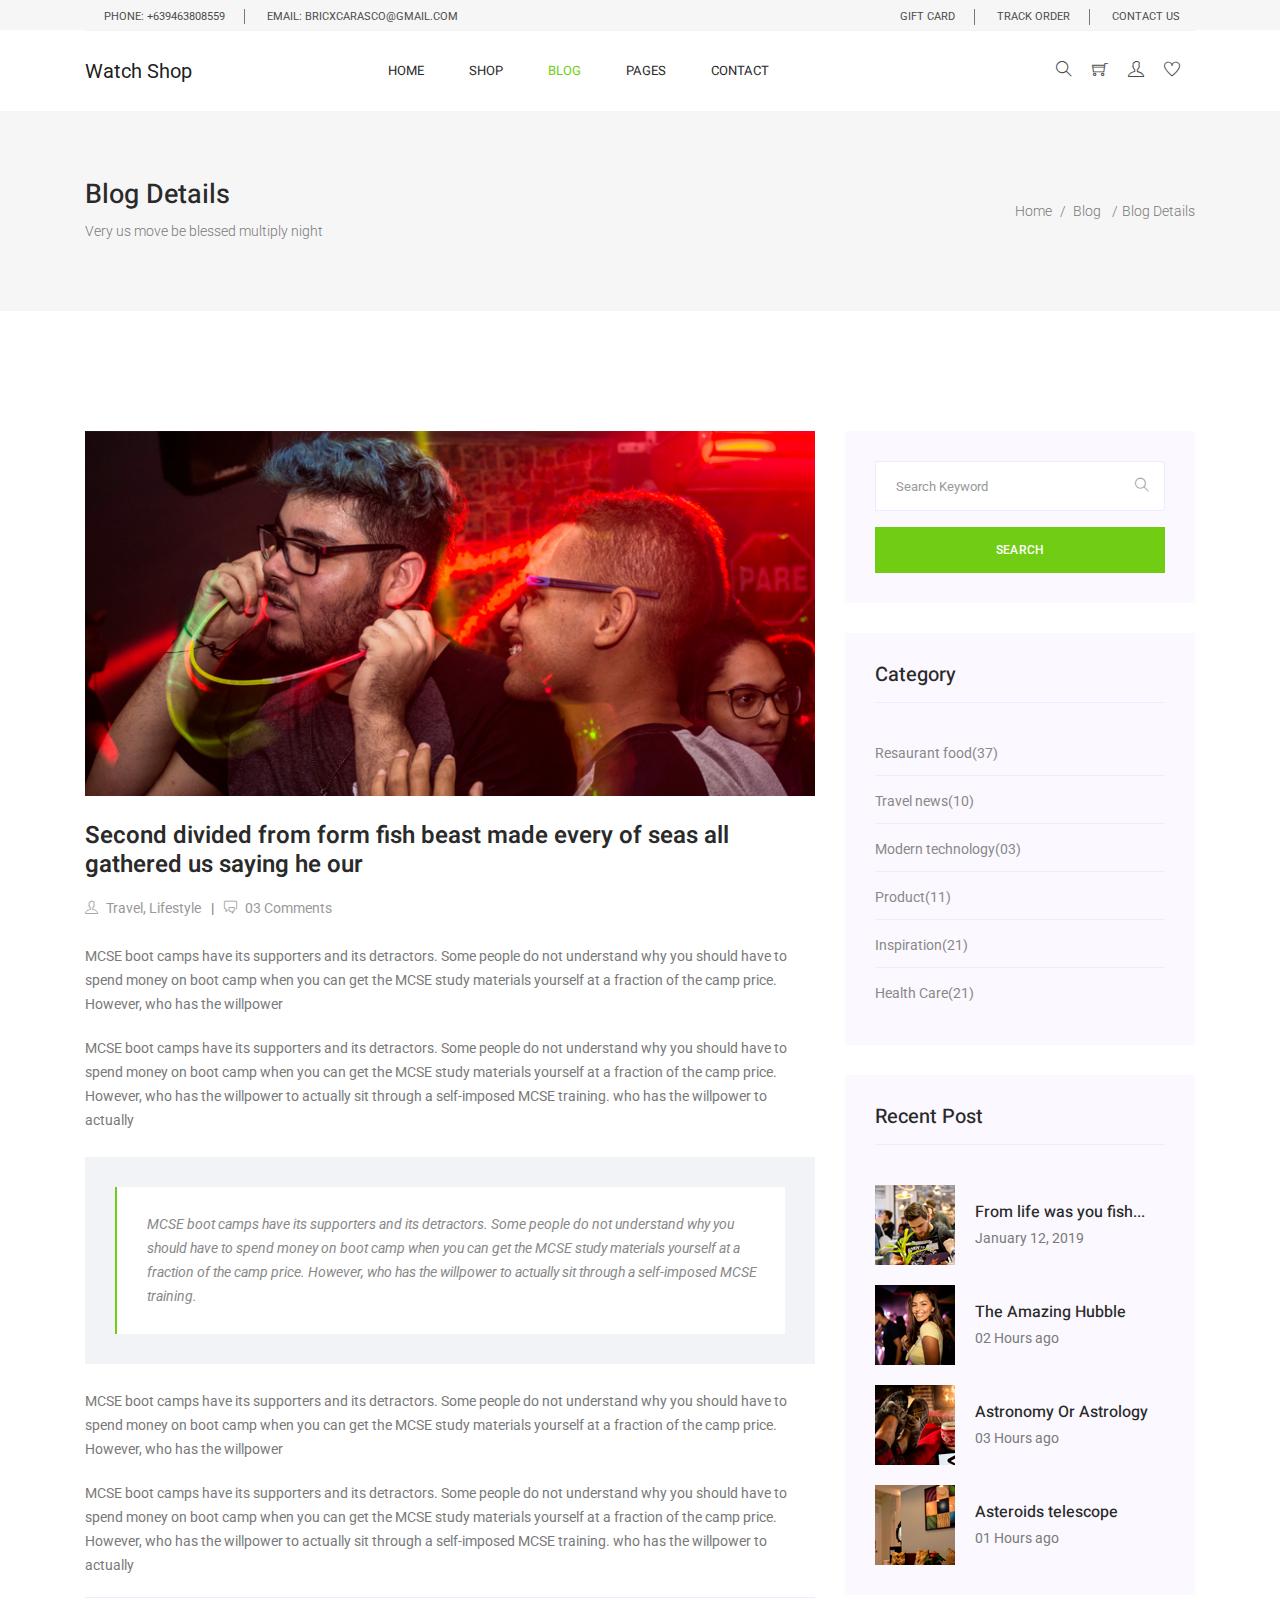
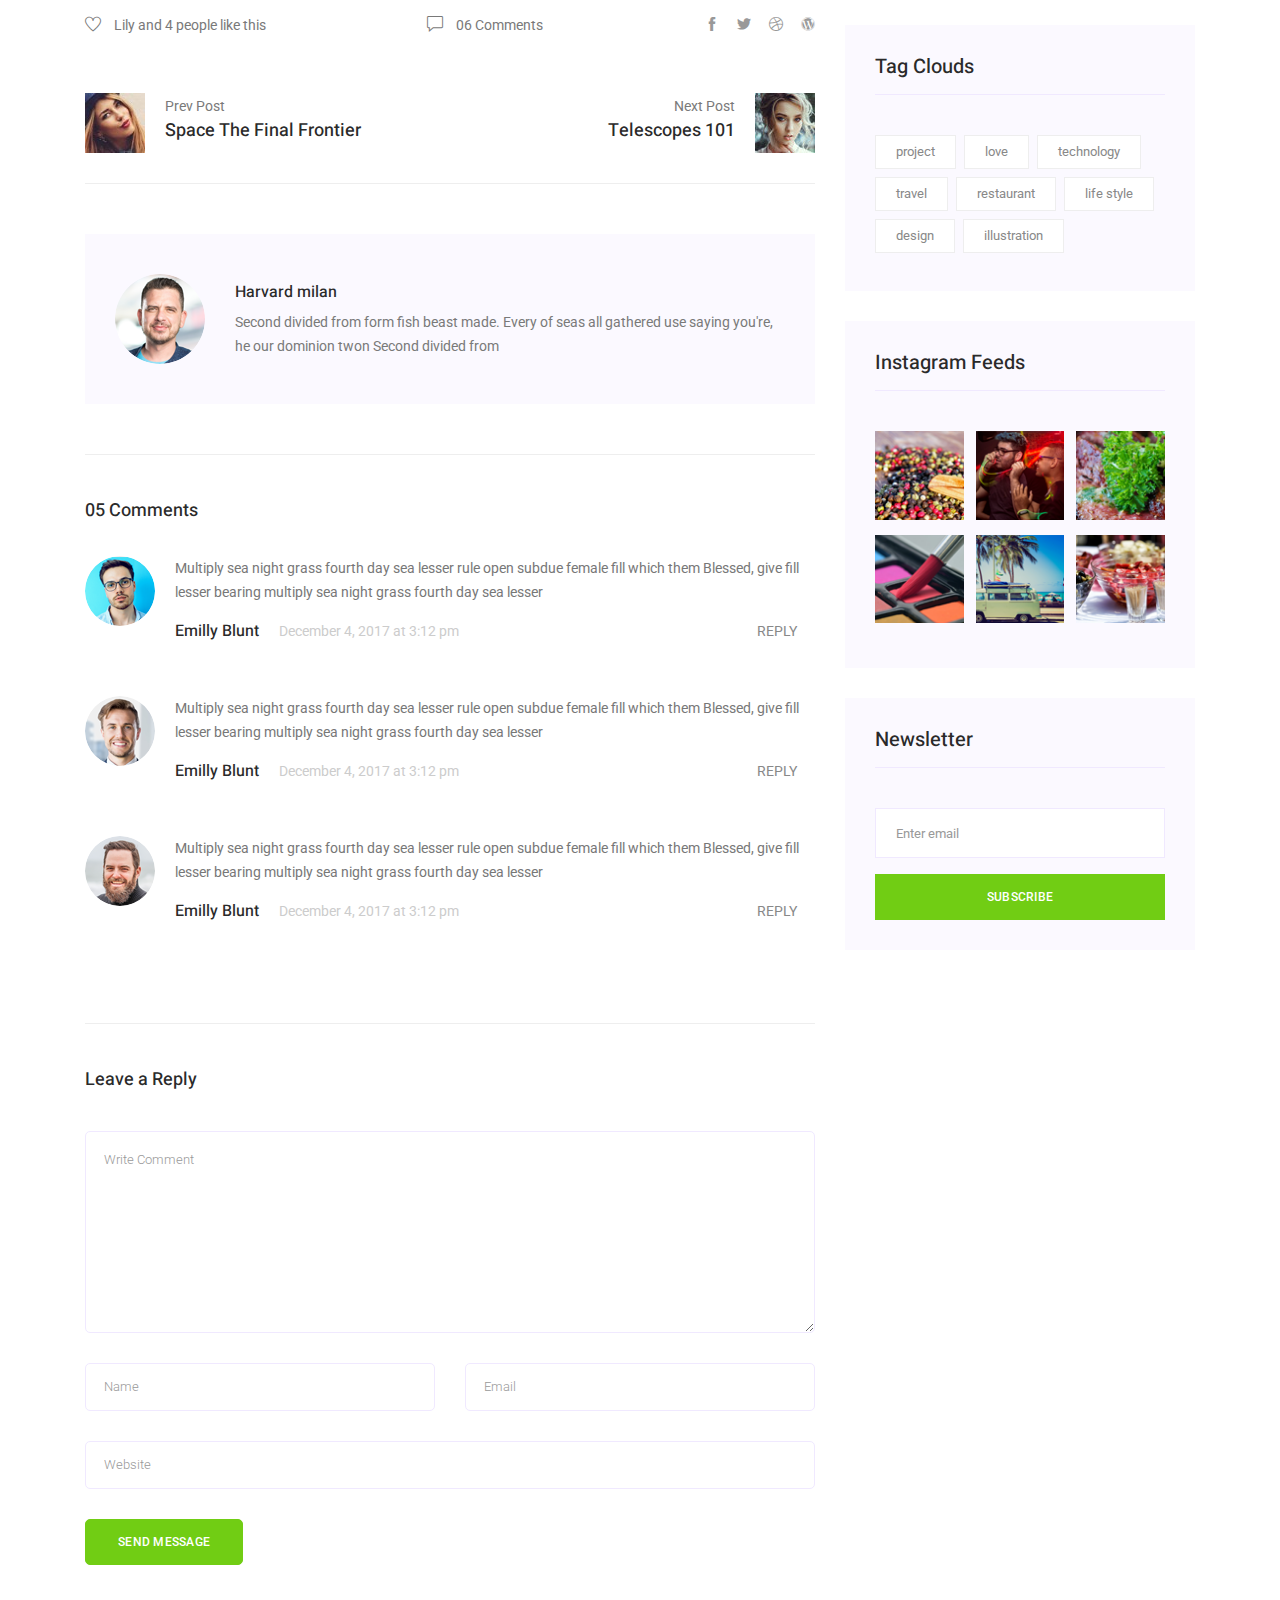
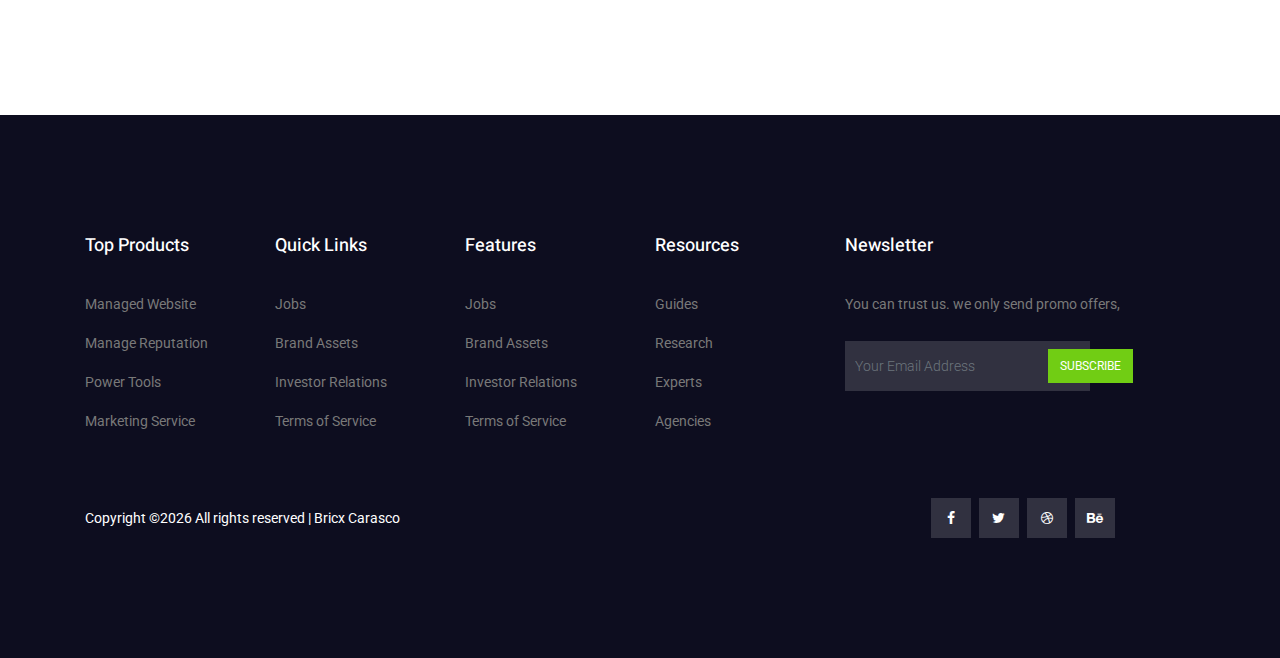
<file: single-blog.html>
<!DOCTYPE html>
<html lang="en">
  <head>
    <!-- Required meta tags -->
    <meta charset="utf-8" />
    <meta
      name="viewport"
      content="width=device-width, initial-scale=1, shrink-to-fit=no"
    />
    <link rel="icon" href="img/favicon.png" type="image/png" />
    <title>Bricx Carasco</title>
    <!-- Bootstrap CSS -->
    <link rel="stylesheet" href="css/bootstrap.css" />
    <link rel="stylesheet" href="vendors/linericon/style.css" />
    <link rel="stylesheet" href="css/font-awesome.min.css" />
    <link rel="stylesheet" href="css/themify-icons.css" />
    <link rel="stylesheet" href="vendors/owl-carousel/owl.carousel.min.css" />
    <link rel="stylesheet" href="vendors/lightbox/simpleLightbox.css" />
    <link rel="stylesheet" href="vendors/nice-select/css/nice-select.css" />
    <link rel="stylesheet" href="vendors/animate-css/animate.css" />
    <link rel="stylesheet" href="vendors/jquery-ui/jquery-ui.css" />
    <!-- main css -->
    <link rel="stylesheet" href="css/style.css" />
    <link rel="stylesheet" href="css/responsive.css" />
  </head>

  <body>
    <!--================Header Menu Area =================-->
    <header class="header_area">
      <div class="top_menu">
        <div class="container">
          <div class="row">
            <div class="col-lg-7">
              <div class="float-left">
                <p>Phone: +639463808559</p>
              <p>email: bricxcarasco@gmail.com</p>
              </div>
            </div>
            <div class="col-lg-5">
              <div class="float-right">
                <ul class="right_side">
                  <li>
                    <a href="cart.html">
                      gift card
                    </a>
                  </li>
                  <li>
                    <a href="tracking.html">
                      track order
                    </a>
                  </li>
                  <li>
                    <a href="contact.html">
                      Contact Us
                    </a>
                  </li>
                </ul>
              </div>
            </div>
          </div>
        </div>
      </div>
      <div class="main_menu">
        <div class="container">
          <nav class="navbar navbar-expand-lg navbar-light w-100">
            <!-- Brand and toggle get grouped for better mobile display -->
            <a class="navbar-brand logo_h" href="index.html">
              <!-- <img src="img/logo.png" alt="" /> --> Watch Shop
            </a>
            <button
              class="navbar-toggler"
              type="button"
              data-toggle="collapse"
              data-target="#navbarSupportedContent"
              aria-controls="navbarSupportedContent"
              aria-expanded="false"
              aria-label="Toggle navigation"
            >
              <span class="icon-bar"></span>
              <span class="icon-bar"></span>
              <span class="icon-bar"></span>
            </button>
            <!-- Collect the nav links, forms, and other content for toggling -->
            <div
              class="collapse navbar-collapse offset w-100"
              id="navbarSupportedContent"
            >
              <div class="row w-100 mr-0">
                <div class="col-lg-7 pr-0">
                  <ul class="nav navbar-nav center_nav pull-right">
                    <li class="nav-item">
                      <a class="nav-link" href="index.html">Home</a>
                    </li>
                    <li class="nav-item submenu dropdown">
                      <a
                        href="#"
                        class="nav-link dropdown-toggle"
                        data-toggle="dropdown"
                        role="button"
                        aria-haspopup="true"
                        aria-expanded="false"
                        >Shop</a
                      >
                      <ul class="dropdown-menu">
                        <li class="nav-item">
                          <a class="nav-link" href="category.html"
                            >Shop Category</a
                          >
                        </li>
                        <li class="nav-item">
                          <a class="nav-link" href="single-product.html"
                            >Product Details</a
                          >
                        </li>
                        <li class="nav-item">
                          <a class="nav-link" href="checkout.html"
                            >Product Checkout</a
                          >
                        </li>
                        <li class="nav-item">
                          <a class="nav-link" href="cart.html">Shopping Cart</a>
                        </li>
                      </ul>
                    </li>
                    <li class="nav-item active submenu dropdown">
                      <a
                        href="#"
                        class="nav-link dropdown-toggle"
                        data-toggle="dropdown"
                        role="button"
                        aria-haspopup="true"
                        aria-expanded="false"
                        >Blog</a
                      >
                      <ul class="dropdown-menu">
                        <li class="nav-item">
                          <a class="nav-link" href="blog.html">Blog</a>
                        </li>
                        <li class="nav-item">
                          <a class="nav-link" href="single-blog.html"
                            >Blog Details</a
                          >
                        </li>
                      </ul>
                    </li>
                    <li class="nav-item submenu dropdown">
                      <a
                        href="#"
                        class="nav-link dropdown-toggle"
                        data-toggle="dropdown"
                        role="button"
                        aria-haspopup="true"
                        aria-expanded="false"
                        >Pages</a
                      >
                      <ul class="dropdown-menu">
                        <li class="nav-item">
                          <a class="nav-link" href="tracking.html">Tracking</a>
                        </li>
                        <li class="nav-item">
                          <a class="nav-link" href="elements.html">Elements</a>
                        </li>
                      </ul>
                    </li>
                    <li class="nav-item">
                      <a class="nav-link" href="contact.html">Contact</a>
                    </li>
                  </ul>
                </div>

                <div class="col-lg-5 pr-0">
                  <ul class="nav navbar-nav navbar-right right_nav pull-right">
                    <li class="nav-item">
                      <a href="#" class="icons">
                        <i class="ti-search" aria-hidden="true"></i>
                      </a>
                    </li>

                    <li class="nav-item">
                      <a href="#" class="icons">
                        <i class="ti-shopping-cart"></i>
                      </a>
                    </li>

                    <li class="nav-item">
                      <a href="#" class="icons">
                        <i class="ti-user" aria-hidden="true"></i>
                      </a>
                    </li>

                    <li class="nav-item">
                      <a href="#" class="icons">
                        <i class="ti-heart" aria-hidden="true"></i>
                      </a>
                    </li>
                  </ul>
                </div>
              </div>
            </div>
          </nav>
        </div>
      </div>
    </header>
    <!--================Header Menu Area =================-->

    <!--================Home Banner Area =================-->
    <section class="banner_area">
      <div class="banner_inner d-flex align-items-center">
        <div class="container">
          <div
            class="banner_content d-md-flex justify-content-between align-items-center"
          >
            <div class="mb-3 mb-md-0">
              <h2>Blog Details</h2>
              <p>Very us move be blessed multiply night</p>
            </div>
            <div class="page_link">
              <a href="index.html">Home</a>
              <a href="blog.html">Blog </a>
              <a href="single-blog.html">Blog Details</a>
            </div>
          </div>
        </div>
      </div>
    </section>
    <!--================End Home Banner Area =================-->

    <!--================Blog Area =================-->
	<section class="blog_area single-post-area section_gap">
			<div class="container">
					<div class="row">
							<div class="col-lg-8 posts-list">
									<div class="single-post">
													<div class="feature-img">
															<img class="img-fluid" src="img/blog/main-blog/m-blog-1.jpg" alt="">
													</div>
											<div class="blog_details">
													<h2>Second divided from form fish beast made every of seas
                              all gathered us saying he our</h2>
                          <ul class="blog-info-link mt-3 mb-4">
                              <li><a href="#"><i class="ti-user"></i> Travel, Lifestyle</a></li>
                              <li><a href="#"><i class="ti-comments"></i> 03 Comments</a></li>
                            </ul>
													<p class="excert">
														MCSE boot camps have its supporters and its detractors. Some people do not understand why you should have to spend money on boot camp when you can get the MCSE study materials yourself at a fraction of the camp price. However, who has the willpower

													</p>
													<p>
															MCSE boot camps have its supporters and its detractors. Some people do not understand why you should have to spend money on boot camp when you can get the MCSE study materials yourself at a fraction of the camp price. However, who has the willpower to actually sit through a self-imposed MCSE training. who has the willpower to actually 
                          </p>
                          <div class="quote-wrapper">
                            <div class="quotes">
                                MCSE boot camps have its supporters and its detractors. Some people do not understand why you should have to spend money on boot camp when you can get the MCSE study materials yourself at a fraction of the camp price. However, who has the willpower to actually sit through a self-imposed MCSE training.
                            </div>
                          </div>
                          
                          
                          <p>
                              MCSE boot camps have its supporters and its detractors. Some people do not understand why you should have to spend money on boot camp when you can get the MCSE study materials yourself at a fraction of the camp price. However, who has the willpower

                          </p>
                          <p>
                              MCSE boot camps have its supporters and its detractors. Some people do not understand why you should have to spend money on boot camp when you can get the MCSE study materials yourself at a fraction of the camp price. However, who has the willpower to actually sit through a self-imposed MCSE training. who has the willpower to actually 
                          </p>
											</div>
                  </div>
                  <div class="navigation-top">
                    <div class="d-sm-flex justify-content-between text-center">
                      <p class="like-info"><span class="align-middle"><i class="ti-heart"></i></span> Lily and 4 people like this</p>
                      <div class="col-sm-4 text-center my-2 my-sm-0">
                        <p class="comment-count"><span class="align-middle"><i class="ti-comment"></i></span> 06 Comments</p>
                      </div>
                      <ul class="social-icons">
                        <li><a href="#"><i class="ti-facebook"></i></a></li>
                        <li><a href="#"><i class="ti-twitter-alt"></i></a></li>
                        <li><a href="#"><i class="ti-dribbble"></i></a></li>
                        <li><a href="#"><i class="ti-wordpress"></i></a></li>
                      </ul>
                    </div>

                    <div class="navigation-area">
                        <div class="row">
                            <div class="col-lg-6 col-md-6 col-12 nav-left flex-row d-flex justify-content-start align-items-center">
                                <div class="thumb">
                                    <a href="#">
                                        <img class="img-fluid" src="img/blog/prev.jpg" alt="">
                                    </a>
                                </div>
                                <div class="arrow">
                                    <a href="#">
                                        <span class="ti-arrow-left text-white"></span>
                                    </a>
                                </div>
                                <div class="detials">
                                    <p>Prev Post</p>
                                    <a href="#">
                                        <h4>Space The Final Frontier</h4>
                                    </a>
                                </div>
                            </div>
                            <div class="col-lg-6 col-md-6 col-12 nav-right flex-row d-flex justify-content-end align-items-center">
                                <div class="detials">
                                    <p>Next Post</p>
                                    <a href="#">
                                        <h4>Telescopes 101</h4>
                                    </a>
                                </div>
                                <div class="arrow">
                                    <a href="#">
                                        <span class="ti-arrow-right text-white"></span>
                                    </a>
                                </div>
                                <div class="thumb">
                                    <a href="#">
                                        <img class="img-fluid" src="img/blog/next.jpg" alt="">
                                    </a>
                                </div>
                            </div>
                        </div>
                    </div>
                  </div>
                  
                  
                  <div class="blog-author">
                    <div class="media align-items-center">
                      <img src="img/blog/author.png" alt="">
                      <div class="media-body">
                        <a href="#">
                          <h4>Harvard milan</h4>
                        </a>
                        <p>Second divided from form fish beast made. Every of seas all gathered use saying you're, he our dominion twon Second divided from</p>
                      </div>
                    </div>
                  </div>

									<div class="comments-area">
											<h4>05 Comments</h4>
											<div class="comment-list">
                        <div class="single-comment justify-content-between d-flex">
                          <div class="user justify-content-between d-flex">
                              <div class="thumb">
                                  <img src="img/blog/c1.png" alt="">
                              </div>
                              <div class="desc">
                                  <p class="comment">
                                    Multiply sea night grass fourth day sea lesser rule open subdue female fill which them Blessed, give fill lesser bearing multiply sea night grass fourth day sea lesser 
                                  </p>

                                  <div class="d-flex justify-content-between">
                                    <div class="d-flex align-items-center">
                                      <h5>
                                        <a href="#">Emilly Blunt</a>
                                      </h5>
                                      <p class="date">December 4, 2017 at 3:12 pm </p>
                                    </div>

                                    <div class="reply-btn">
                                      <a href="#" class="btn-reply text-uppercase">reply</a>
                                    </div>
                                  </div>
                                  
                              </div>
                          </div>
                      </div>
											</div>
											<div class="comment-list">
                          <div class="single-comment justify-content-between d-flex">
                              <div class="user justify-content-between d-flex">
                                  <div class="thumb">
                                      <img src="img/blog/c2.png" alt="">
                                  </div>
                                  <div class="desc">
                                      <p class="comment">
                                        Multiply sea night grass fourth day sea lesser rule open subdue female fill which them Blessed, give fill lesser bearing multiply sea night grass fourth day sea lesser 
                                      </p>
    
                                      <div class="d-flex justify-content-between">
                                        <div class="d-flex align-items-center">
                                          <h5>
                                            <a href="#">Emilly Blunt</a>
                                          </h5>
                                          <p class="date">December 4, 2017 at 3:12 pm </p>
                                        </div>
    
                                        <div class="reply-btn">
                                          <a href="#" class="btn-reply text-uppercase">reply</a>
                                        </div>
                                      </div>
                                      
                                  </div>
                              </div>
                          </div>
											</div>
											<div class="comment-list">
                          <div class="single-comment justify-content-between d-flex">
                              <div class="user justify-content-between d-flex">
                                  <div class="thumb">
                                      <img src="img/blog/c3.png" alt="">
                                  </div>
                                  <div class="desc">
                                      <p class="comment">
                                        Multiply sea night grass fourth day sea lesser rule open subdue female fill which them Blessed, give fill lesser bearing multiply sea night grass fourth day sea lesser 
                                      </p>
    
                                      <div class="d-flex justify-content-between">
                                        <div class="d-flex align-items-center">
                                          <h5>
                                            <a href="#">Emilly Blunt</a>
                                          </h5>
                                          <p class="date">December 4, 2017 at 3:12 pm </p>
                                        </div>
    
                                        <div class="reply-btn">
                                          <a href="#" class="btn-reply text-uppercase">reply</a>
                                        </div>
                                      </div>
                                      
                                  </div>
                              </div>
                          </div>
											</div>
									</div>
									<div class="comment-form">
											<h4>Leave a Reply</h4>
											<form class="form-contact comment_form" action="#" id="commentForm">
                        <div class="row">
                          <div class="col-12">
                            <div class="form-group">
                                <textarea class="form-control w-100" name="comment" id="comment" cols="30" rows="9" placeholder="Write Comment"></textarea>
                            </div>
                          </div>
                          <div class="col-sm-6">
                            <div class="form-group">
                              <input class="form-control" name="name" id="name" type="text" placeholder="Name">
                            </div>
                          </div>
                          <div class="col-sm-6">
                            <div class="form-group">
                              <input class="form-control" name="email" id="email" type="email" placeholder="Email">
                            </div>
                          </div>
                          <div class="col-12">
                            <div class="form-group">
                              <input class="form-control" name="website" id="website" type="text" placeholder="Website">
                            </div>
                          </div>
                        </div>
                        <div class="form-group">
                          <button type="submit" class="main_btn">Send Message</button>
                        </div>
                      </form>
									</div>
							</div>
							<div class="col-lg-4">
                <div class="blog_right_sidebar">
                      <aside class="single_sidebar_widget search_widget">
                          <form action="#">
                            <div class="form-group">
                              <div class="input-group mb-3">
                                <input type="text" class="form-control" placeholder="Search Keyword">
                                <div class="input-group-append">
                                  <button class="btn" type="button"><i class="ti-search"></i></button>
                                </div>
                              </div>
                            </div>
                            <button class="main_btn rounded-0 w-100" type="submit">Search</button>
                          </form>
                      </aside>

                      <aside class="single_sidebar_widget post_category_widget">
                        <h4 class="widget_title">Category</h4>
                        <ul class="list cat-list">
                            <li>
                                <a href="#" class="d-flex">
                                    <p>Resaurant food</p>
                                    <p>(37)</p>
                                </a>
                            </li>
                            <li>
                                <a href="#" class="d-flex">
                                    <p>Travel news</p>
                                    <p>(10)</p>
                                </a>
                            </li>
                            <li>
                                <a href="#" class="d-flex">
                                    <p>Modern technology</p>
                                    <p>(03)</p>
                                </a>
                            </li>
                            <li>
                                <a href="#" class="d-flex">
                                    <p>Product</p>
                                    <p>(11)</p>
                                </a>
                            </li>
                            <li>
                                <a href="#" class="d-flex">
                                    <p>Inspiration</p>
                                    <p>(21)</p>
                                </a>
                            </li>
                            <li>
                                <a href="#" class="d-flex">
                                    <p>Health Care</p>
                                    <p>(21)</p>
                                </a>
                            </li>
                        </ul>
                      </aside>

                      <aside class="single_sidebar_widget popular_post_widget">
                          <h3 class="widget_title">Recent Post</h3>
                          <div class="media post_item">
                              <img src="img/blog/popular-post/post1.jpg" alt="post">
                              <div class="media-body">
                                  <a href="single-blog.html">
                                      <h3>From life was you fish...</h3>
                                  </a>
                                  <p>January 12, 2019</p>
                              </div>
                          </div>
                          <div class="media post_item">
                              <img src="img/blog/popular-post/post2.jpg" alt="post">                              
                              <div class="media-body">
                                  <a href="single-blog.html">
                                      <h3>The Amazing Hubble</h3>
                                  </a>
                                  <p>02 Hours ago</p>
                              </div>
                          </div>
                          <div class="media post_item">
                              <img src="img/blog/popular-post/post3.jpg" alt="post">                              
                              <div class="media-body">
                                  <a href="single-blog.html">
                                      <h3>Astronomy Or Astrology</h3>
                                  </a>
                                  <p>03 Hours ago</p>
                              </div>
                          </div>
                          <div class="media post_item">
                              <img src="img/blog/popular-post/post4.jpg" alt="post">
                              <div class="media-body">
                                  <a href="single-blog.html">
                                      <h3>Asteroids telescope</h3>
                                  </a>
                                  <p>01 Hours ago</p>
                              </div>
                          </div>
                      </aside>
                      <aside class="single_sidebar_widget tag_cloud_widget">
                          <h4 class="widget_title">Tag Clouds</h4>
                          <ul class="list">
                              <li>
                                  <a href="#">project</a>
                              </li>
                              <li>
                                  <a href="#">love</a>
                              </li>
                              <li>
                                  <a href="#">technology</a>
                              </li>
                              <li>
                                  <a href="#">travel</a>
                              </li>
                              <li>
                                  <a href="#">restaurant</a>
                              </li>
                              <li>
                                  <a href="#">life style</a>
                              </li>
                              <li>
                                  <a href="#">design</a>
                              </li>
                              <li>
                                  <a href="#">illustration</a>
                              </li>
                          </ul>
                      </aside>


                      <aside class="single_sidebar_widget instagram_feeds">
                        <h4 class="widget_title">Instagram Feeds</h4>
                        <ul class="instagram_row flex-wrap">
                            <li>
                                <a href="#">
                                  <img class="img-fluid" src="img/instagram/widget-i1.png" alt="">
                                </a>
                            </li>
                            <li>
                                <a href="#">
                                  <img class="img-fluid" src="img/instagram/widget-i2.png" alt="">
                                </a>
                            </li>
                            <li>
                                <a href="#">
                                  <img class="img-fluid" src="img/instagram/widget-i3.png" alt="">
                                </a>
                            </li>
                            <li>
                                <a href="#">
                                  <img class="img-fluid" src="img/instagram/widget-i4.png" alt="">
                                </a>
                            </li>
                            <li>
                                <a href="#">
                                  <img class="img-fluid" src="img/instagram/widget-i5.png" alt="">
                                </a>
                            </li>
                            <li>
                                <a href="#">
                                  <img class="img-fluid" src="img/instagram/widget-i6.png" alt="">
                                </a>
                            </li>
                        </ul>
                      </aside>


                      <aside class="single_sidebar_widget newsletter_widget">
                        <h4 class="widget_title">Newsletter</h4>

                        <form action="#">
                          <div class="form-group">
                            <input type="email" class="form-control" placeholder="Enter email" required>
                          </div>
                          <button class="main_btn rounded-0 w-100" type="submit">Subscribe</button>
                        </form>
                      </aside>
                  </div>
							</div>
					</div>
			</div>
	</section>
	<!--================Blog Area =================-->

    <!--================ start footer Area  =================-->
    <footer class="footer-area section_gap">
        <div class="container">
          <div class="row">
            <div class="col-lg-2 col-md-6 single-footer-widget">
              <h4>Top Products</h4>
              <ul>
                <li><a href="#">Managed Website</a></li>
                <li><a href="#">Manage Reputation</a></li>
                <li><a href="#">Power Tools</a></li>
                <li><a href="#">Marketing Service</a></li>
              </ul>
            </div>
            <div class="col-lg-2 col-md-6 single-footer-widget">
              <h4>Quick Links</h4>
              <ul>
                <li><a href="#">Jobs</a></li>
                <li><a href="#">Brand Assets</a></li>
                <li><a href="#">Investor Relations</a></li>
                <li><a href="#">Terms of Service</a></li>
              </ul>
            </div>
            <div class="col-lg-2 col-md-6 single-footer-widget">
              <h4>Features</h4>
              <ul>
                <li><a href="#">Jobs</a></li>
                <li><a href="#">Brand Assets</a></li>
                <li><a href="#">Investor Relations</a></li>
                <li><a href="#">Terms of Service</a></li>
              </ul>
            </div>
            <div class="col-lg-2 col-md-6 single-footer-widget">
              <h4>Resources</h4>
              <ul>
                <li><a href="#">Guides</a></li>
                <li><a href="#">Research</a></li>
                <li><a href="#">Experts</a></li>
                <li><a href="#">Agencies</a></li>
              </ul>
            </div>
            <div class="col-lg-4 col-md-6 single-footer-widget">
              <h4>Newsletter</h4>
              <p>You can trust us. we only send promo offers,</p>
              <div class="form-wrap" id="mc_embed_signup">
                <form target="_blank" action="https://spondonit.us12.list-manage.com/subscribe/post?u=1462626880ade1ac87bd9c93a&amp;id=92a4423d01"
                  method="get" class="form-inline">
                  <input class="form-control" name="EMAIL" placeholder="Your Email Address" onfocus="this.placeholder = ''"
                    onblur="this.placeholder = 'Your Email Address '" required="" type="email">
                  <button class="click-btn btn btn-default">Subscribe</button>
                  <div style="position: absolute; left: -5000px;">
                    <input name="b_36c4fd991d266f23781ded980_aefe40901a" tabindex="-1" value="" type="text">
                  </div>
    
                  <div class="info"></div>
                </form>
              </div>
            </div>
          </div>
          <div class="footer-bottom row align-items-center">
                        <p class="footer-text m-0 col-lg-8 col-md-12">
              Copyright &copy;<script>document.write(new Date().getFullYear());</script> All rights reserved | Bricx Carasco</p>
</p>
            <div class="col-lg-4 col-md-12 footer-social">
              <a href="#"><i class="fa fa-facebook"></i></a>
              <a href="#"><i class="fa fa-twitter"></i></a>
              <a href="#"><i class="fa fa-dribbble"></i></a>
              <a href="#"><i class="fa fa-behance"></i></a>
            </div>
          </div>
        </div>
      </footer>
    <!--================ End footer Area  =================-->




    <!-- Optional JavaScript -->
    <!-- jQuery first, then Popper.js, then Bootstrap JS -->
    <script src="js/jquery-3.2.1.min.js"></script>
    <script src="js/popper.js"></script>
    <script src="js/bootstrap.min.js"></script>
    <script src="js/stellar.js"></script>
    <script src="vendors/lightbox/simpleLightbox.min.js"></script>
    <script src="vendors/nice-select/js/jquery.nice-select.min.js"></script>
    <script src="vendors/isotope/imagesloaded.pkgd.min.js"></script>
    <script src="vendors/isotope/isotope-min.js"></script>
    <script src="vendors/owl-carousel/owl.carousel.min.js"></script>
    <script src="js/jquery.ajaxchimp.min.js"></script>
    <script src="js/mail-script.js"></script>
    <script src="js/theme.js"></script>
</body>

</html>
</file>
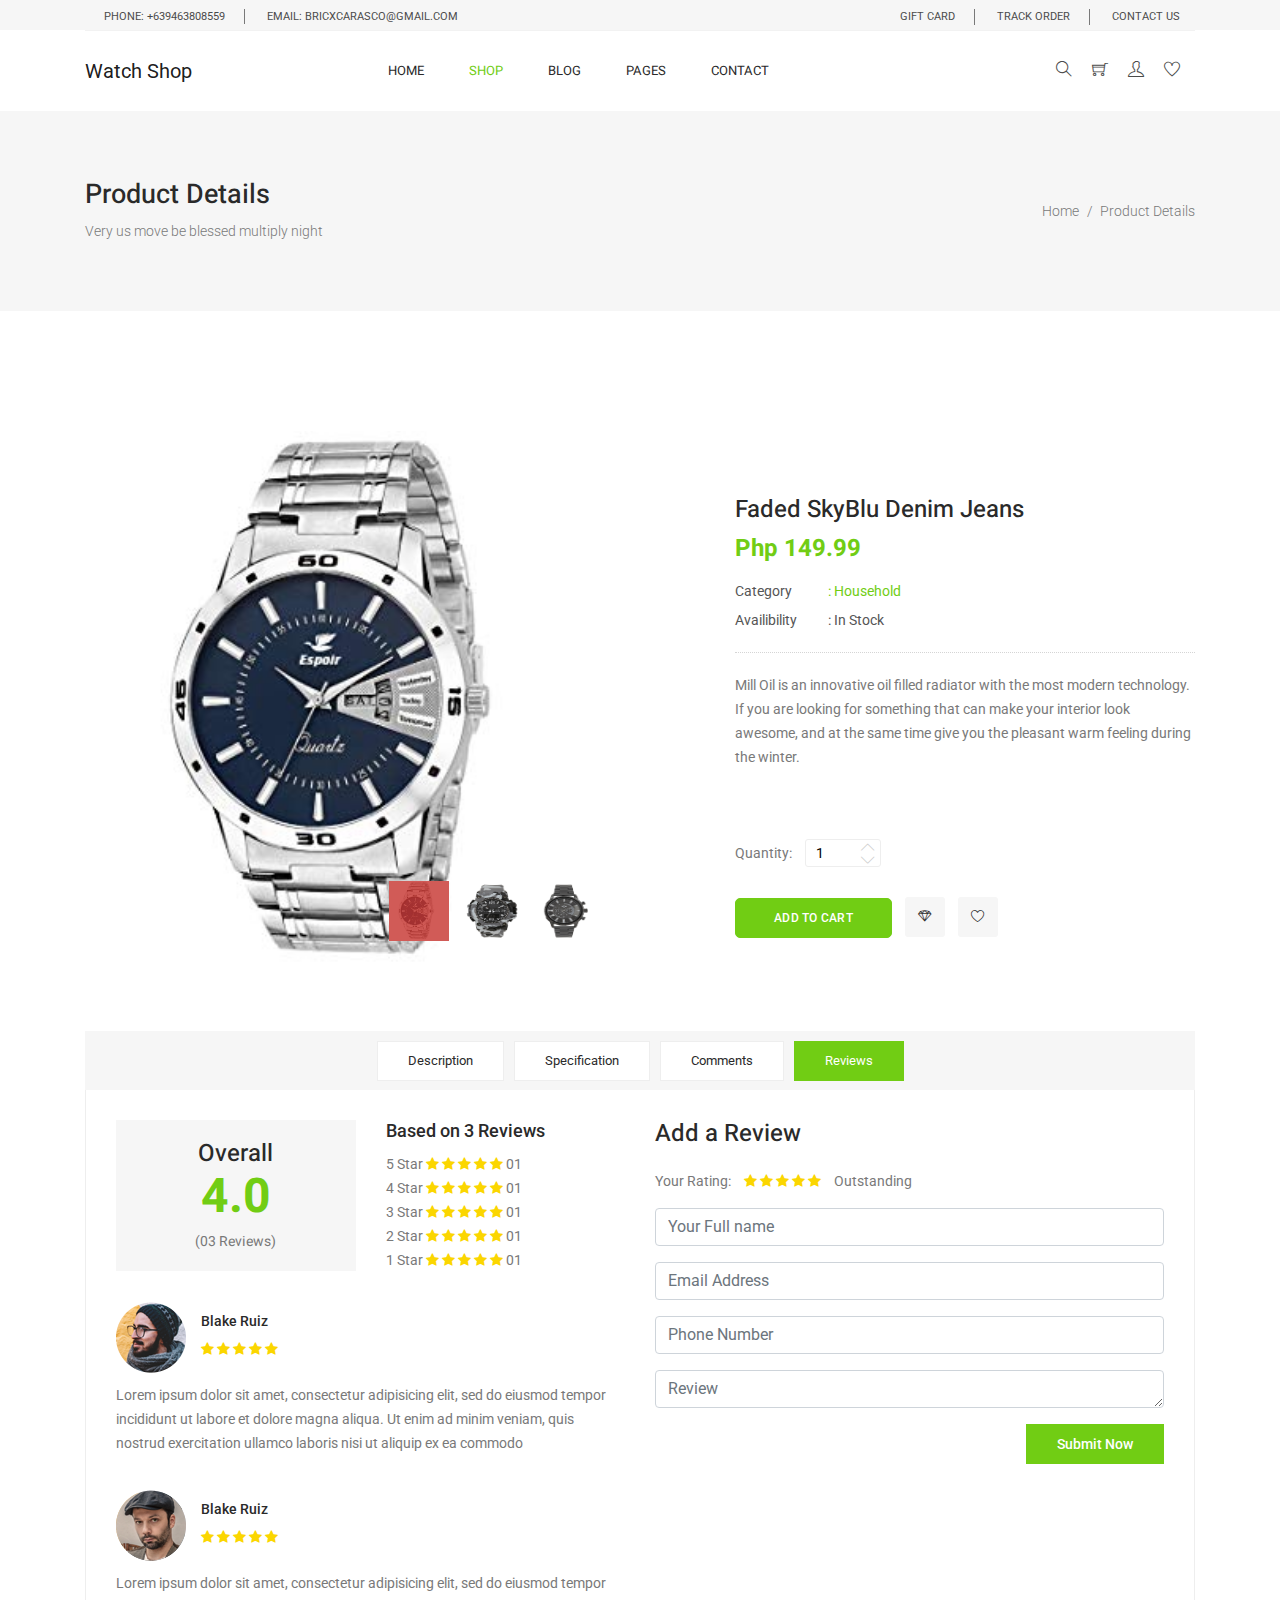
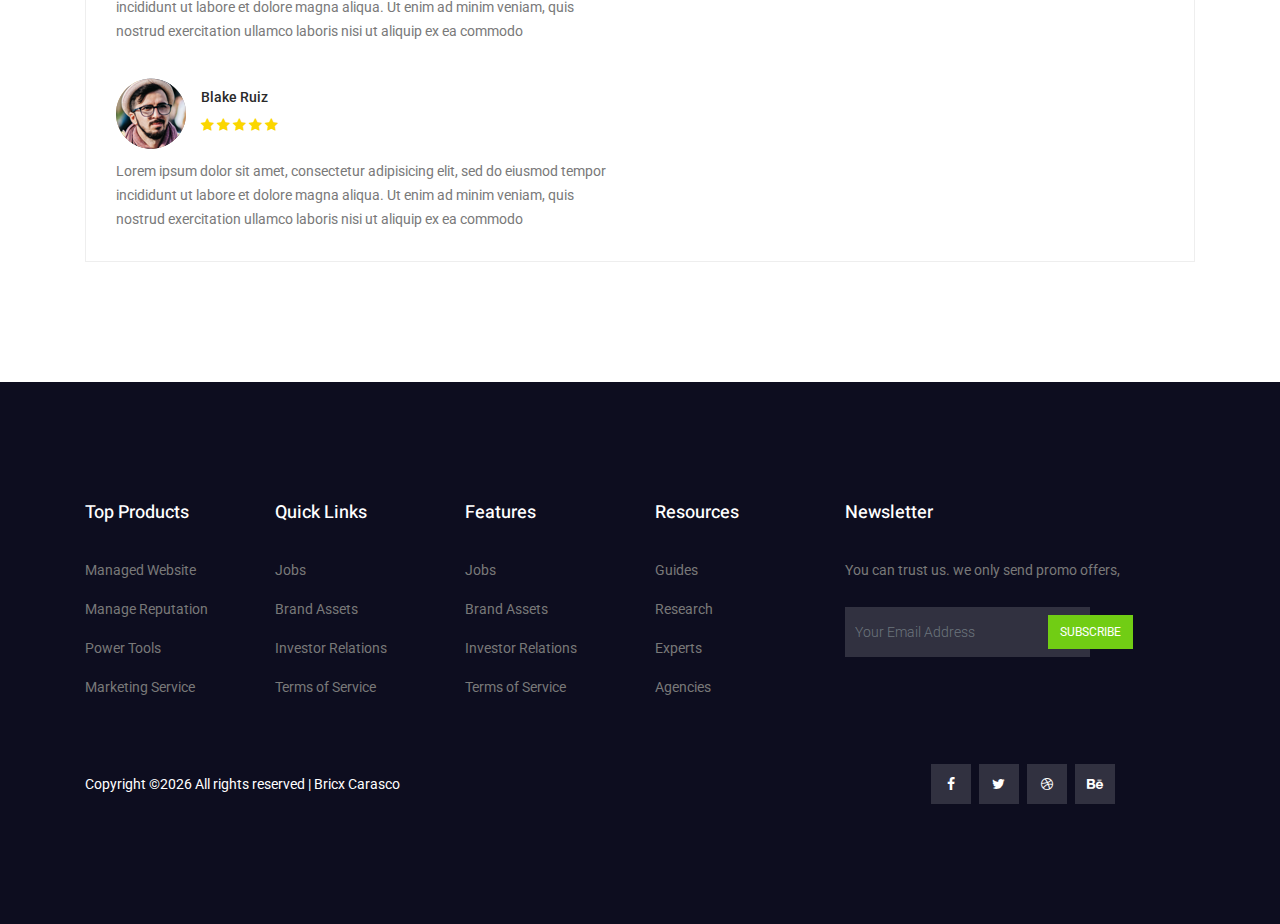
<file: single-product.html>
<!DOCTYPE html>
<html lang="en">
  <head>
    <!-- Required meta tags -->
    <meta charset="utf-8" />
    <meta
      name="viewport"
      content="width=device-width, initial-scale=1, shrink-to-fit=no"
    />
    <link rel="icon" href="img/favicon.png" type="image/png" />
    <title>Bricx Carasco</title>
    <!-- Bootstrap CSS -->
    <link rel="stylesheet" href="css/bootstrap.css" />
    <link rel="stylesheet" href="vendors/linericon/style.css" />
    <link rel="stylesheet" href="css/font-awesome.min.css" />
    <link rel="stylesheet" href="css/themify-icons.css" />
    <link rel="stylesheet" href="vendors/owl-carousel/owl.carousel.min.css" />
    <link rel="stylesheet" href="vendors/lightbox/simpleLightbox.css" />
    <link rel="stylesheet" href="vendors/nice-select/css/nice-select.css" />
    <link rel="stylesheet" href="vendors/animate-css/animate.css" />
    <link rel="stylesheet" href="vendors/jquery-ui/jquery-ui.css" />
    <!-- main css -->
    <link rel="stylesheet" href="css/style.css" />
    <link rel="stylesheet" href="css/responsive.css" />
  </head>

  <body>
    <!--================Header Menu Area =================-->
    <header class="header_area">
      <div class="top_menu">
        <div class="container">
          <div class="row">
            <div class="col-lg-7">
              <div class="float-left">
                <p>Phone: +639463808559</p>
              <p>email: bricxcarasco@gmail.com</p>
              </div>
            </div>
            <div class="col-lg-5">
              <div class="float-right">
                <ul class="right_side">
                  <li>
                    <a href="cart.html">
                      gift card
                    </a>
                  </li>
                  <li>
                    <a href="tracking.html">
                      track order
                    </a>
                  </li>
                  <li>
                    <a href="contact.html">
                      Contact Us
                    </a>
                  </li>
                </ul>
              </div>
            </div>
          </div>
        </div>
      </div>
      <div class="main_menu">
        <div class="container">
          <nav class="navbar navbar-expand-lg navbar-light w-100">
            <!-- Brand and toggle get grouped for better mobile display -->
            <a class="navbar-brand logo_h" href="index.html">
              <!-- <img src="img/logo.png" alt="" /> --> Watch Shop
            </a>
            <button
              class="navbar-toggler"
              type="button"
              data-toggle="collapse"
              data-target="#navbarSupportedContent"
              aria-controls="navbarSupportedContent"
              aria-expanded="false"
              aria-label="Toggle navigation"
            >
              <span class="icon-bar"></span>
              <span class="icon-bar"></span>
              <span class="icon-bar"></span>
            </button>
            <!-- Collect the nav links, forms, and other content for toggling -->
            <div
              class="collapse navbar-collapse offset w-100"
              id="navbarSupportedContent"
            >
              <div class="row w-100 mr-0">
                <div class="col-lg-7 pr-0">
                  <ul class="nav navbar-nav center_nav pull-right">
                    <li class="nav-item">
                      <a class="nav-link" href="index.html">Home</a>
                    </li>
                    <li class="nav-item active submenu dropdown">
                      <a
                        href="#"
                        class="nav-link dropdown-toggle"
                        data-toggle="dropdown"
                        role="button"
                        aria-haspopup="true"
                        aria-expanded="false"
                        >Shop</a
                      >
                      <ul class="dropdown-menu">
                        <li class="nav-item">
                          <a class="nav-link" href="category.html"
                            >Shop Category</a
                          >
                        </li>
                        <li class="nav-item">
                          <a class="nav-link" href="single-product.html"
                            >Product Details</a
                          >
                        </li>
                        <li class="nav-item">
                          <a class="nav-link" href="checkout.html"
                            >Product Checkout</a
                          >
                        </li>
                        <li class="nav-item">
                          <a class="nav-link" href="cart.html">Shopping Cart</a>
                        </li>
                      </ul>
                    </li>
                    <li class="nav-item submenu dropdown">
                      <a
                        href="#"
                        class="nav-link dropdown-toggle"
                        data-toggle="dropdown"
                        role="button"
                        aria-haspopup="true"
                        aria-expanded="false"
                        >Blog</a
                      >
                      <ul class="dropdown-menu">
                        <li class="nav-item">
                          <a class="nav-link" href="blog.html">Blog</a>
                        </li>
                        <li class="nav-item">
                          <a class="nav-link" href="single-blog.html"
                            >Blog Details</a
                          >
                        </li>
                      </ul>
                    </li>
                    <li class="nav-item submenu dropdown">
                      <a
                        href="#"
                        class="nav-link dropdown-toggle"
                        data-toggle="dropdown"
                        role="button"
                        aria-haspopup="true"
                        aria-expanded="false"
                        >Pages</a
                      >
                      <ul class="dropdown-menu">
                        <li class="nav-item">
                          <a class="nav-link" href="tracking.html">Tracking</a>
                        </li>
                        <li class="nav-item">
                          <a class="nav-link" href="elements.html">Elements</a>
                        </li>
                      </ul>
                    </li>
                    <li class="nav-item">
                      <a class="nav-link" href="contact.html">Contact</a>
                    </li>
                  </ul>
                </div>

                <div class="col-lg-5 pr-0">
                  <ul class="nav navbar-nav navbar-right right_nav pull-right">
                    <li class="nav-item">
                      <a href="#" class="icons">
                        <i class="ti-search" aria-hidden="true"></i>
                      </a>
                    </li>

                    <li class="nav-item">
                      <a href="#" class="icons">
                        <i class="ti-shopping-cart"></i>
                      </a>
                    </li>

                    <li class="nav-item">
                      <a href="#" class="icons">
                        <i class="ti-user" aria-hidden="true"></i>
                      </a>
                    </li>

                    <li class="nav-item">
                      <a href="#" class="icons">
                        <i class="ti-heart" aria-hidden="true"></i>
                      </a>
                    </li>
                  </ul>
                </div>
              </div>
            </div>
          </nav>
        </div>
      </div>
    </header>
    <!--================Header Menu Area =================-->

    <!--================Home Banner Area =================-->
    <section class="banner_area">
      <div class="banner_inner d-flex align-items-center">
        <div class="container">
          <div
            class="banner_content d-md-flex justify-content-between align-items-center"
          >
            <div class="mb-3 mb-md-0">
              <h2>Product Details</h2>
              <p>Very us move be blessed multiply night</p>
            </div>
            <div class="page_link">
              <a href="index.html">Home</a>
              <a href="single-product.html">Product Details</a>
            </div>
          </div>
        </div>
      </div>
    </section>
    <!--================End Home Banner Area =================-->

    <!--================Single Product Area =================-->
    <div class="product_image_area">
      <div class="container">
        <div class="row s_product_inner">
          <div class="col-lg-6">
            <div class="s_product_img">
              <div
                id="carouselExampleIndicators"
                class="carousel slide"
                data-ride="carousel"
              >
                <ol class="carousel-indicators">
                  <li
                    data-target="#carouselExampleIndicators"
                    data-slide-to="0"
                    class="active"
                  >
                    <img
                      style="width: 60px; height: 60px;"
                      src="img/watch/w1.jpg"
                      alt=""
                    />
                  </li>
                  <li
                    data-target="#carouselExampleIndicators"
                    data-slide-to="1"
                  >
                    <img
                      style="width: 60px; height: 60px;"
                      src="img/watch/w2.jpg"
                      alt=""
                    />
                  </li>
                  <li
                    data-target="#carouselExampleIndicators"
                    data-slide-to="2"
                  >
                    <img
                      style="width: 60px; height: 60px;"
                      src="img/watch/w3.jpg"
                      alt=""
                    />
                  </li>
                </ol>
                <div class="carousel-inner">
                  <div class="carousel-item active">
                    <img
                      class="d-block w-100"
                      src="img/watch/w1.jpg"
                      alt="First slide"
                    />
                  </div>
                  <div class="carousel-item">
                    <img
                      class="d-block w-100"
                      src="img/watch/w2.jpg"
                      alt="Second slide"
                    />
                  </div>
                  <div class="carousel-item">
                    <img
                      class="d-block w-100"
                      src="img/watch/w3.jpg"
                      alt="Third slide"
                    />
                  </div>
                </div>
              </div>
            </div>
          </div>
          <div class="col-lg-5 offset-lg-1">
            <div class="s_product_text">
              <h3>Faded SkyBlu Denim Jeans</h3>
              <h2>Php 149.99</h2>
              <ul class="list">
                <li>
                  <a class="active" href="#">
                    <span>Category</span> : Household</a
                  >
                </li>
                <li>
                  <a href="#"> <span>Availibility</span> : In Stock</a>
                </li>
              </ul>
              <p>
                Mill Oil is an innovative oil filled radiator with the most
                modern technology. If you are looking for something that can
                make your interior look awesome, and at the same time give you
                the pleasant warm feeling during the winter.
              </p>
              <div class="product_count">
                <label for="qty">Quantity:</label>
                <input
                  type="text"
                  name="qty"
                  id="sst"
                  maxlength="12"
                  value="1"
                  title="Quantity:"
                  class="input-text qty"
                />
                <button
                  onclick="var result = document.getElementById('sst'); var sst = result.value; if( !isNaN( sst )) result.value++;return false;"
                  class="increase items-count"
                  type="button"
                >
                  <i class="lnr lnr-chevron-up"></i>
                </button>
                <button
                  onclick="var result = document.getElementById('sst'); var sst = result.value; if( !isNaN( sst ) &amp;&amp; sst > 0 ) result.value--;return false;"
                  class="reduced items-count"
                  type="button"
                >
                  <i class="lnr lnr-chevron-down"></i>
                </button>
              </div>
              <div class="card_area">
                <a class="main_btn" href="#">Add to Cart</a>
                <a class="icon_btn" href="#">
                  <i class="lnr lnr lnr-diamond"></i>
                </a>
                <a class="icon_btn" href="#">
                  <i class="lnr lnr lnr-heart"></i>
                </a>
              </div>
            </div>
          </div>
        </div>
      </div>
    </div>
    <!--================End Single Product Area =================-->

    <!--================Product Description Area =================-->
    <section class="product_description_area">
      <div class="container">
        <ul class="nav nav-tabs" id="myTab" role="tablist">
          <li class="nav-item">
            <a
              class="nav-link"
              id="home-tab"
              data-toggle="tab"
              href="#home"
              role="tab"
              aria-controls="home"
              aria-selected="true"
              >Description</a
            >
          </li>
          <li class="nav-item">
            <a
              class="nav-link"
              id="profile-tab"
              data-toggle="tab"
              href="#profile"
              role="tab"
              aria-controls="profile"
              aria-selected="false"
              >Specification</a
            >
          </li>
          <li class="nav-item">
            <a
              class="nav-link"
              id="contact-tab"
              data-toggle="tab"
              href="#contact"
              role="tab"
              aria-controls="contact"
              aria-selected="false"
              >Comments</a
            >
          </li>
          <li class="nav-item">
            <a
              class="nav-link active"
              id="review-tab"
              data-toggle="tab"
              href="#review"
              role="tab"
              aria-controls="review"
              aria-selected="false"
              >Reviews</a
            >
          </li>
        </ul>
        <div class="tab-content" id="myTabContent">
          <div
            class="tab-pane fade"
            id="home"
            role="tabpanel"
            aria-labelledby="home-tab"
          >
            <p>
              Beryl Cook is one of Britain’s most talented and amusing artists
              .Beryl’s pictures feature women of all shapes and sizes enjoying
              themselves .Born between the two world wars, Beryl Cook eventually
              left Kendrick School in Reading at the age of 15, where she went
              to secretarial school and then into an insurance office. After
              moving to London and then Hampton, she eventually married her next
              door neighbour from Reading, John Cook. He was an officer in the
              Merchant Navy and after he left the sea in 1956, they bought a pub
              for a year before John took a job in Southern Rhodesia with a
              motor company. Beryl bought their young son a box of watercolours,
              and when showing him how to use it, she decided that she herself
              quite enjoyed painting. John subsequently bought her a child’s
              painting set for her birthday and it was with this that she
              produced her first significant work, a half-length portrait of a
              dark-skinned lady with a vacant expression and large drooping
              breasts. It was aptly named ‘Hangover’ by Beryl’s husband and
            </p>
            <p>
              It is often frustrating to attempt to plan meals that are designed
              for one. Despite this fact, we are seeing more and more recipe
              books and Internet websites that are dedicated to the act of
              cooking for one. Divorce and the death of spouses or grown
              children leaving for college are all reasons that someone
              accustomed to cooking for more than one would suddenly need to
              learn how to adjust all the cooking practices utilized before into
              a streamlined plan of cooking that is more efficient for one
              person creating less
            </p>
          </div>
          <div
            class="tab-pane fade"
            id="profile"
            role="tabpanel"
            aria-labelledby="profile-tab"
          >
            <div class="table-responsive">
              <table class="table">
                <tbody>
                  <tr>
                    <td>
                      <h5>Width</h5>
                    </td>
                    <td>
                      <h5>128mm</h5>
                    </td>
                  </tr>
                  <tr>
                    <td>
                      <h5>Height</h5>
                    </td>
                    <td>
                      <h5>508mm</h5>
                    </td>
                  </tr>
                  <tr>
                    <td>
                      <h5>Depth</h5>
                    </td>
                    <td>
                      <h5>85mm</h5>
                    </td>
                  </tr>
                  <tr>
                    <td>
                      <h5>Weight</h5>
                    </td>
                    <td>
                      <h5>52gm</h5>
                    </td>
                  </tr>
                  <tr>
                    <td>
                      <h5>Quality checking</h5>
                    </td>
                    <td>
                      <h5>yes</h5>
                    </td>
                  </tr>
                  <tr>
                    <td>
                      <h5>Freshness Duration</h5>
                    </td>
                    <td>
                      <h5>03days</h5>
                    </td>
                  </tr>
                  <tr>
                    <td>
                      <h5>When packeting</h5>
                    </td>
                    <td>
                      <h5>Without touch of hand</h5>
                    </td>
                  </tr>
                  <tr>
                    <td>
                      <h5>Each Box contains</h5>
                    </td>
                    <td>
                      <h5>60pcs</h5>
                    </td>
                  </tr>
                </tbody>
              </table>
            </div>
          </div>
          <div
            class="tab-pane fade"
            id="contact"
            role="tabpanel"
            aria-labelledby="contact-tab"
          >
            <div class="row">
              <div class="col-lg-6">
                <div class="comment_list">
                  <div class="review_item">
                    <div class="media">
                      <div class="d-flex">
                        <img
                          src="img/product/single-product/review-1.png"
                          alt=""
                        />
                      </div>
                      <div class="media-body">
                        <h4>Blake Ruiz</h4>
                        <h5>12th Feb, 2017 at 05:56 pm</h5>
                        <a class="reply_btn" href="#">Reply</a>
                      </div>
                    </div>
                    <p>
                      Lorem ipsum dolor sit amet, consectetur adipisicing elit,
                      sed do eiusmod tempor incididunt ut labore et dolore magna
                      aliqua. Ut enim ad minim veniam, quis nostrud exercitation
                      ullamco laboris nisi ut aliquip ex ea commodo
                    </p>
                  </div>
                  <div class="review_item reply">
                    <div class="media">
                      <div class="d-flex">
                        <img
                          src="img/product/single-product/review-2.png"
                          alt=""
                        />
                      </div>
                      <div class="media-body">
                        <h4>Blake Ruiz</h4>
                        <h5>12th Feb, 2017 at 05:56 pm</h5>
                        <a class="reply_btn" href="#">Reply</a>
                      </div>
                    </div>
                    <p>
                      Lorem ipsum dolor sit amet, consectetur adipisicing elit,
                      sed do eiusmod tempor incididunt ut labore et dolore magna
                      aliqua. Ut enim ad minim veniam, quis nostrud exercitation
                      ullamco laboris nisi ut aliquip ex ea commodo
                    </p>
                  </div>
                  <div class="review_item">
                    <div class="media">
                      <div class="d-flex">
                        <img
                          src="img/product/single-product/review-3.png"
                          alt=""
                        />
                      </div>
                      <div class="media-body">
                        <h4>Blake Ruiz</h4>
                        <h5>12th Feb, 2017 at 05:56 pm</h5>
                        <a class="reply_btn" href="#">Reply</a>
                      </div>
                    </div>
                    <p>
                      Lorem ipsum dolor sit amet, consectetur adipisicing elit,
                      sed do eiusmod tempor incididunt ut labore et dolore magna
                      aliqua. Ut enim ad minim veniam, quis nostrud exercitation
                      ullamco laboris nisi ut aliquip ex ea commodo
                    </p>
                  </div>
                </div>
              </div>
              <div class="col-lg-6">
                <div class="review_box">
                  <h4>Post a comment</h4>
                  <form
                    class="row contact_form"
                    action="contact_process.php"
                    method="post"
                    id="contactForm"
                    novalidate="novalidate"
                  >
                    <div class="col-md-12">
                      <div class="form-group">
                        <input
                          type="text"
                          class="form-control"
                          id="name"
                          name="name"
                          placeholder="Your Full name"
                        />
                      </div>
                    </div>
                    <div class="col-md-12">
                      <div class="form-group">
                        <input
                          type="email"
                          class="form-control"
                          id="email"
                          name="email"
                          placeholder="Email Address"
                        />
                      </div>
                    </div>
                    <div class="col-md-12">
                      <div class="form-group">
                        <input
                          type="text"
                          class="form-control"
                          id="number"
                          name="number"
                          placeholder="Phone Number"
                        />
                      </div>
                    </div>
                    <div class="col-md-12">
                      <div class="form-group">
                        <textarea
                          class="form-control"
                          name="message"
                          id="message"
                          rows="1"
                          placeholder="Message"
                        ></textarea>
                      </div>
                    </div>
                    <div class="col-md-12 text-right">
                      <button
                        type="submit"
                        value="submit"
                        class="btn submit_btn"
                      >
                        Submit Now
                      </button>
                    </div>
                  </form>
                </div>
              </div>
            </div>
          </div>
          <div
            class="tab-pane fade show active"
            id="review"
            role="tabpanel"
            aria-labelledby="review-tab"
          >
            <div class="row">
              <div class="col-lg-6">
                <div class="row total_rate">
                  <div class="col-6">
                    <div class="box_total">
                      <h5>Overall</h5>
                      <h4>4.0</h4>
                      <h6>(03 Reviews)</h6>
                    </div>
                  </div>
                  <div class="col-6">
                    <div class="rating_list">
                      <h3>Based on 3 Reviews</h3>
                      <ul class="list">
                        <li>
                          <a href="#"
                            >5 Star
                            <i class="fa fa-star"></i>
                            <i class="fa fa-star"></i>
                            <i class="fa fa-star"></i>
                            <i class="fa fa-star"></i>
                            <i class="fa fa-star"></i> 01</a
                          >
                        </li>
                        <li>
                          <a href="#"
                            >4 Star
                            <i class="fa fa-star"></i>
                            <i class="fa fa-star"></i>
                            <i class="fa fa-star"></i>
                            <i class="fa fa-star"></i>
                            <i class="fa fa-star"></i> 01</a
                          >
                        </li>
                        <li>
                          <a href="#"
                            >3 Star
                            <i class="fa fa-star"></i>
                            <i class="fa fa-star"></i>
                            <i class="fa fa-star"></i>
                            <i class="fa fa-star"></i>
                            <i class="fa fa-star"></i> 01</a
                          >
                        </li>
                        <li>
                          <a href="#"
                            >2 Star
                            <i class="fa fa-star"></i>
                            <i class="fa fa-star"></i>
                            <i class="fa fa-star"></i>
                            <i class="fa fa-star"></i>
                            <i class="fa fa-star"></i> 01</a
                          >
                        </li>
                        <li>
                          <a href="#"
                            >1 Star
                            <i class="fa fa-star"></i>
                            <i class="fa fa-star"></i>
                            <i class="fa fa-star"></i>
                            <i class="fa fa-star"></i>
                            <i class="fa fa-star"></i> 01</a
                          >
                        </li>
                      </ul>
                    </div>
                  </div>
                </div>
                <div class="review_list">
                  <div class="review_item">
                    <div class="media">
                      <div class="d-flex">
                        <img
                          src="img/product/single-product/review-1.png"
                          alt=""
                        />
                      </div>
                      <div class="media-body">
                        <h4>Blake Ruiz</h4>
                        <i class="fa fa-star"></i>
                        <i class="fa fa-star"></i>
                        <i class="fa fa-star"></i>
                        <i class="fa fa-star"></i>
                        <i class="fa fa-star"></i>
                      </div>
                    </div>
                    <p>
                      Lorem ipsum dolor sit amet, consectetur adipisicing elit,
                      sed do eiusmod tempor incididunt ut labore et dolore magna
                      aliqua. Ut enim ad minim veniam, quis nostrud exercitation
                      ullamco laboris nisi ut aliquip ex ea commodo
                    </p>
                  </div>
                  <div class="review_item">
                    <div class="media">
                      <div class="d-flex">
                        <img
                          src="img/product/single-product/review-2.png"
                          alt=""
                        />
                      </div>
                      <div class="media-body">
                        <h4>Blake Ruiz</h4>
                        <i class="fa fa-star"></i>
                        <i class="fa fa-star"></i>
                        <i class="fa fa-star"></i>
                        <i class="fa fa-star"></i>
                        <i class="fa fa-star"></i>
                      </div>
                    </div>
                    <p>
                      Lorem ipsum dolor sit amet, consectetur adipisicing elit,
                      sed do eiusmod tempor incididunt ut labore et dolore magna
                      aliqua. Ut enim ad minim veniam, quis nostrud exercitation
                      ullamco laboris nisi ut aliquip ex ea commodo
                    </p>
                  </div>
                  <div class="review_item">
                    <div class="media">
                      <div class="d-flex">
                        <img
                          src="img/product/single-product/review-3.png"
                          alt=""
                        />
                      </div>
                      <div class="media-body">
                        <h4>Blake Ruiz</h4>
                        <i class="fa fa-star"></i>
                        <i class="fa fa-star"></i>
                        <i class="fa fa-star"></i>
                        <i class="fa fa-star"></i>
                        <i class="fa fa-star"></i>
                      </div>
                    </div>
                    <p>
                      Lorem ipsum dolor sit amet, consectetur adipisicing elit,
                      sed do eiusmod tempor incididunt ut labore et dolore magna
                      aliqua. Ut enim ad minim veniam, quis nostrud exercitation
                      ullamco laboris nisi ut aliquip ex ea commodo
                    </p>
                  </div>
                </div>
              </div>
              <div class="col-lg-6">
                <div class="review_box">
                  <h4>Add a Review</h4>
                  <p>Your Rating:</p>
                  <ul class="list">
                    <li>
                      <a href="#">
                        <i class="fa fa-star"></i>
                      </a>
                    </li>
                    <li>
                      <a href="#">
                        <i class="fa fa-star"></i>
                      </a>
                    </li>
                    <li>
                      <a href="#">
                        <i class="fa fa-star"></i>
                      </a>
                    </li>
                    <li>
                      <a href="#">
                        <i class="fa fa-star"></i>
                      </a>
                    </li>
                    <li>
                      <a href="#">
                        <i class="fa fa-star"></i>
                      </a>
                    </li>
                  </ul>
                  <p>Outstanding</p>
                  <form
                    class="row contact_form"
                    action="contact_process.php"
                    method="post"
                    id="contactForm"
                    novalidate="novalidate"
                  >
                    <div class="col-md-12">
                      <div class="form-group">
                        <input
                          type="text"
                          class="form-control"
                          id="name"
                          name="name"
                          placeholder="Your Full name"
                        />
                      </div>
                    </div>
                    <div class="col-md-12">
                      <div class="form-group">
                        <input
                          type="email"
                          class="form-control"
                          id="email"
                          name="email"
                          placeholder="Email Address"
                        />
                      </div>
                    </div>
                    <div class="col-md-12">
                      <div class="form-group">
                        <input
                          type="text"
                          class="form-control"
                          id="number"
                          name="number"
                          placeholder="Phone Number"
                        />
                      </div>
                    </div>
                    <div class="col-md-12">
                      <div class="form-group">
                        <textarea
                          class="form-control"
                          name="message"
                          id="message"
                          rows="1"
                          placeholder="Review"
                        ></textarea>
                      </div>
                    </div>
                    <div class="col-md-12 text-right">
                      <button
                        type="submit"
                        value="submit"
                        class="btn submit_btn"
                      >
                        Submit Now
                      </button>
                    </div>
                  </form>
                </div>
              </div>
            </div>
          </div>
        </div>
      </div>
    </section>
    <!--================End Product Description Area =================-->

    <!--================ start footer Area  =================-->
    <footer class="footer-area section_gap">
      <div class="container">
        <div class="row">
          <div class="col-lg-2 col-md-6 single-footer-widget">
            <h4>Top Products</h4>
            <ul>
              <li><a href="#">Managed Website</a></li>
              <li><a href="#">Manage Reputation</a></li>
              <li><a href="#">Power Tools</a></li>
              <li><a href="#">Marketing Service</a></li>
            </ul>
          </div>
          <div class="col-lg-2 col-md-6 single-footer-widget">
            <h4>Quick Links</h4>
            <ul>
              <li><a href="#">Jobs</a></li>
              <li><a href="#">Brand Assets</a></li>
              <li><a href="#">Investor Relations</a></li>
              <li><a href="#">Terms of Service</a></li>
            </ul>
          </div>
          <div class="col-lg-2 col-md-6 single-footer-widget">
            <h4>Features</h4>
            <ul>
              <li><a href="#">Jobs</a></li>
              <li><a href="#">Brand Assets</a></li>
              <li><a href="#">Investor Relations</a></li>
              <li><a href="#">Terms of Service</a></li>
            </ul>
          </div>
          <div class="col-lg-2 col-md-6 single-footer-widget">
            <h4>Resources</h4>
            <ul>
              <li><a href="#">Guides</a></li>
              <li><a href="#">Research</a></li>
              <li><a href="#">Experts</a></li>
              <li><a href="#">Agencies</a></li>
            </ul>
          </div>
          <div class="col-lg-4 col-md-6 single-footer-widget">
            <h4>Newsletter</h4>
            <p>You can trust us. we only send promo offers,</p>
            <div class="form-wrap" id="mc_embed_signup">
              <form target="_blank" action="https://spondonit.us12.list-manage.com/subscribe/post?u=1462626880ade1ac87bd9c93a&amp;id=92a4423d01"
                method="get" class="form-inline">
                <input class="form-control" name="EMAIL" placeholder="Your Email Address" onfocus="this.placeholder = ''"
                  onblur="this.placeholder = 'Your Email Address '" required="" type="email">
                <button class="click-btn btn btn-default">Subscribe</button>
                <div style="position: absolute; left: -5000px;">
                  <input name="b_36c4fd991d266f23781ded980_aefe40901a" tabindex="-1" value="" type="text">
                </div>
  
                <div class="info"></div>
              </form>
            </div>
          </div>
        </div>
        <div class="footer-bottom row align-items-center">
                      <p class="footer-text m-0 col-lg-8 col-md-12">
              Copyright &copy;<script>document.write(new Date().getFullYear());</script> All rights reserved | Bricx Carasco</p>
</p>
          <div class="col-lg-4 col-md-12 footer-social">
            <a href="#"><i class="fa fa-facebook"></i></a>
            <a href="#"><i class="fa fa-twitter"></i></a>
            <a href="#"><i class="fa fa-dribbble"></i></a>
            <a href="#"><i class="fa fa-behance"></i></a>
          </div>
        </div>
      </div>
    </footer>
    <!--================ End footer Area  =================-->

    <!-- Optional JavaScript -->
    <!-- jQuery first, then Popper.js, then Bootstrap JS -->
    <script src="js/jquery-3.2.1.min.js"></script>
    <script src="js/popper.js"></script>
    <script src="js/bootstrap.min.js"></script>
    <script src="js/stellar.js"></script>
    <script src="vendors/lightbox/simpleLightbox.min.js"></script>
    <script src="vendors/nice-select/js/jquery.nice-select.min.js"></script>
    <script src="vendors/isotope/imagesloaded.pkgd.min.js"></script>
    <script src="vendors/isotope/isotope-min.js"></script>
    <script src="vendors/owl-carousel/owl.carousel.min.js"></script>
    <script src="js/jquery.ajaxchimp.min.js"></script>
    <script src="js/mail-script.js"></script>
    <script src="vendors/jquery-ui/jquery-ui.js"></script>
    <script src="vendors/counter-up/jquery.waypoints.min.js"></script>
    <script src="vendors/counter-up/jquery.counterup.js"></script>
    <script src="js/theme.js"></script>
  </body>
</html>
</file>
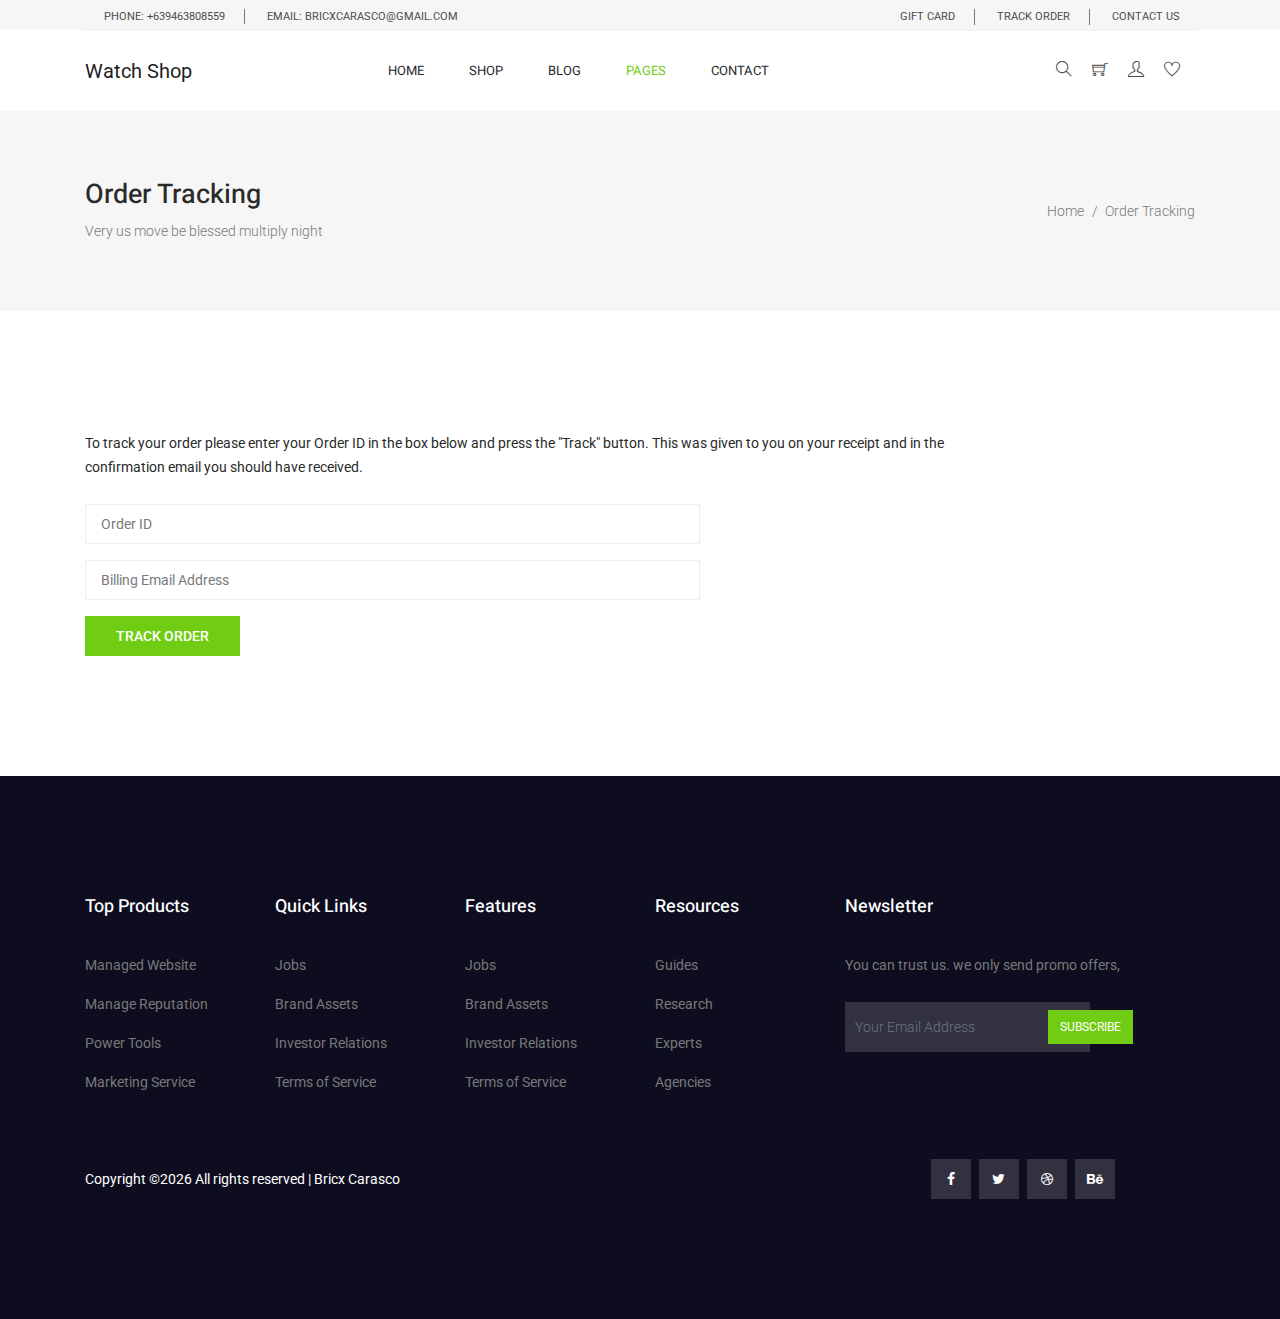
<file: tracking.html>
<!DOCTYPE html>
<html lang="en">
  <head>
    <!-- Required meta tags -->
    <meta charset="utf-8" />
    <meta
      name="viewport"
      content="width=device-width, initial-scale=1, shrink-to-fit=no"
    />
    <link rel="icon" href="img/favicon.png" type="image/png" />
    <title>Bricx Carasco</title>
    <!-- Bootstrap CSS -->
    <link rel="stylesheet" href="css/bootstrap.css" />
    <link rel="stylesheet" href="vendors/linericon/style.css" />
    <link rel="stylesheet" href="css/font-awesome.min.css" />
    <link rel="stylesheet" href="css/themify-icons.css" />
    <link rel="stylesheet" href="vendors/owl-carousel/owl.carousel.min.css" />
    <link rel="stylesheet" href="vendors/lightbox/simpleLightbox.css" />
    <link rel="stylesheet" href="vendors/nice-select/css/nice-select.css" />
    <link rel="stylesheet" href="vendors/animate-css/animate.css" />
    <link rel="stylesheet" href="vendors/jquery-ui/jquery-ui.css" />
    <!-- main css -->
    <link rel="stylesheet" href="css/style.css" />
    <link rel="stylesheet" href="css/responsive.css" />
  </head>

  <body>
    <!--================Header Menu Area =================-->
    <header class="header_area">
      <div class="top_menu">
        <div class="container">
          <div class="row">
            <div class="col-lg-7">
              <div class="float-left">
                <p>Phone: +639463808559</p>
              <p>email: bricxcarasco@gmail.com</p>
              </div>
            </div>
            <div class="col-lg-5">
              <div class="float-right">
                <ul class="right_side">
                  <li>
                    <a href="cart.html">
                      gift card
                    </a>
                  </li>
                  <li>
                    <a href="tracking.html">
                      track order
                    </a>
                  </li>
                  <li>
                    <a href="contact.html">
                      Contact Us
                    </a>
                  </li>
                </ul>
              </div>
            </div>
          </div>
        </div>
      </div>
      <div class="main_menu">
        <div class="container">
          <nav class="navbar navbar-expand-lg navbar-light w-100">
            <!-- Brand and toggle get grouped for better mobile display -->
            <a class="navbar-brand logo_h" href="index.html">
              <!-- <img src="img/logo.png" alt="" /> --> Watch Shop
            </a>
            <button
              class="navbar-toggler"
              type="button"
              data-toggle="collapse"
              data-target="#navbarSupportedContent"
              aria-controls="navbarSupportedContent"
              aria-expanded="false"
              aria-label="Toggle navigation"
            >
              <span class="icon-bar"></span>
              <span class="icon-bar"></span>
              <span class="icon-bar"></span>
            </button>
            <!-- Collect the nav links, forms, and other content for toggling -->
            <div
              class="collapse navbar-collapse offset w-100"
              id="navbarSupportedContent"
            >
              <div class="row w-100 mr-0">
                <div class="col-lg-7 pr-0">
                  <ul class="nav navbar-nav center_nav pull-right">
                    <li class="nav-item">
                      <a class="nav-link" href="index.html">Home</a>
                    </li>
                    <li class="nav-item submenu dropdown">
                      <a
                        href="#"
                        class="nav-link dropdown-toggle"
                        data-toggle="dropdown"
                        role="button"
                        aria-haspopup="true"
                        aria-expanded="false"
                        >Shop</a
                      >
                      <ul class="dropdown-menu">
                        <li class="nav-item">
                          <a class="nav-link" href="category.html"
                            >Shop Category</a
                          >
                        </li>
                        <li class="nav-item">
                          <a class="nav-link" href="single-product.html"
                            >Product Details</a
                          >
                        </li>
                        <li class="nav-item">
                          <a class="nav-link" href="checkout.html"
                            >Product Checkout</a
                          >
                        </li>
                        <li class="nav-item">
                          <a class="nav-link" href="cart.html">Shopping Cart</a>
                        </li>
                      </ul>
                    </li>
                    <li class="nav-item submenu dropdown">
                      <a
                        href="#"
                        class="nav-link dropdown-toggle"
                        data-toggle="dropdown"
                        role="button"
                        aria-haspopup="true"
                        aria-expanded="false"
                        >Blog</a
                      >
                      <ul class="dropdown-menu">
                        <li class="nav-item">
                          <a class="nav-link" href="blog.html">Blog</a>
                        </li>
                        <li class="nav-item">
                          <a class="nav-link" href="single-blog.html"
                            >Blog Details</a
                          >
                        </li>
                      </ul>
                    </li>
                    <li class="nav-item active submenu dropdown">
                      <a
                        href="#"
                        class="nav-link dropdown-toggle"
                        data-toggle="dropdown"
                        role="button"
                        aria-haspopup="true"
                        aria-expanded="false"
                        >Pages</a
                      >
                      <ul class="dropdown-menu">
                        <li class="nav-item">
                          <a class="nav-link" href="tracking.html">Tracking</a>
                        </li>
                        <li class="nav-item">
                          <a class="nav-link" href="elements.html">Elements</a>
                        </li>
                      </ul>
                    </li>
                    <li class="nav-item">
                      <a class="nav-link" href="contact.html">Contact</a>
                    </li>
                  </ul>
                </div>

                <div class="col-lg-5 pr-0">
                  <ul class="nav navbar-nav navbar-right right_nav pull-right">
                    <li class="nav-item">
                      <a href="#" class="icons">
                        <i class="ti-search" aria-hidden="true"></i>
                      </a>
                    </li>

                    <li class="nav-item">
                      <a href="#" class="icons">
                        <i class="ti-shopping-cart"></i>
                      </a>
                    </li>

                    <li class="nav-item">
                      <a href="#" class="icons">
                        <i class="ti-user" aria-hidden="true"></i>
                      </a>
                    </li>

                    <li class="nav-item">
                      <a href="#" class="icons">
                        <i class="ti-heart" aria-hidden="true"></i>
                      </a>
                    </li>
                  </ul>
                </div>
              </div>
            </div>
          </nav>
        </div>
      </div>
    </header>
    <!--================Header Menu Area =================-->

    <!--================Home Banner Area =================-->
    <section class="banner_area">
      <div class="banner_inner d-flex align-items-center">
        <div class="container">
          <div
            class="banner_content d-md-flex justify-content-between align-items-center"
          >
            <div class="mb-3 mb-md-0">
              <h2>Order Tracking</h2>
              <p>Very us move be blessed multiply night</p>
            </div>
            <div class="page_link">
              <a href="index.html">Home</a>
              <a href="tracking.html">Order Tracking</a>
            </div>
          </div>
        </div>
      </div>
    </section>
    <!--================End Home Banner Area =================-->

    <!--================Tracking Box Area =================-->
    <section class="tracking_box_area section_gap">
        <div class="container">
            <div class="tracking_box_inner">
                <p>To track your order please enter your Order ID in the box below and press the "Track" button. This was given
                    to you on your receipt and in the confirmation email you should have received.</p>
                <form class="row tracking_form" action="#" method="post" novalidate="novalidate">
                    <div class="col-md-12 form-group">
                        <input type="text" class="form-control" id="order" name="order" placeholder="Order ID">
                    </div>
                    <div class="col-md-12 form-group">
                        <input type="email" class="form-control" id="email" name="email" placeholder="Billing Email Address">
                    </div>
                    <div class="col-md-12 form-group">
                        <button type="submit" value="submit" class="btn submit_btn">Track Order</button>
                    </div>
                </form>
            </div>
        </div>
    </section>
    <!--================End Tracking Box Area =================-->

    <!--================ start footer Area  =================-->
    <footer class="footer-area section_gap">
      <div class="container">
        <div class="row">
          <div class="col-lg-2 col-md-6 single-footer-widget">
            <h4>Top Products</h4>
            <ul>
              <li><a href="#">Managed Website</a></li>
              <li><a href="#">Manage Reputation</a></li>
              <li><a href="#">Power Tools</a></li>
              <li><a href="#">Marketing Service</a></li>
            </ul>
          </div>
          <div class="col-lg-2 col-md-6 single-footer-widget">
            <h4>Quick Links</h4>
            <ul>
              <li><a href="#">Jobs</a></li>
              <li><a href="#">Brand Assets</a></li>
              <li><a href="#">Investor Relations</a></li>
              <li><a href="#">Terms of Service</a></li>
            </ul>
          </div>
          <div class="col-lg-2 col-md-6 single-footer-widget">
            <h4>Features</h4>
            <ul>
              <li><a href="#">Jobs</a></li>
              <li><a href="#">Brand Assets</a></li>
              <li><a href="#">Investor Relations</a></li>
              <li><a href="#">Terms of Service</a></li>
            </ul>
          </div>
          <div class="col-lg-2 col-md-6 single-footer-widget">
            <h4>Resources</h4>
            <ul>
              <li><a href="#">Guides</a></li>
              <li><a href="#">Research</a></li>
              <li><a href="#">Experts</a></li>
              <li><a href="#">Agencies</a></li>
            </ul>
          </div>
          <div class="col-lg-4 col-md-6 single-footer-widget">
            <h4>Newsletter</h4>
            <p>You can trust us. we only send promo offers,</p>
            <div class="form-wrap" id="mc_embed_signup">
              <form target="_blank" action="https://spondonit.us12.list-manage.com/subscribe/post?u=1462626880ade1ac87bd9c93a&amp;id=92a4423d01"
                method="get" class="form-inline">
                <input class="form-control" name="EMAIL" placeholder="Your Email Address" onfocus="this.placeholder = ''"
                  onblur="this.placeholder = 'Your Email Address '" required="" type="email">
                <button class="click-btn btn btn-default">Subscribe</button>
                <div style="position: absolute; left: -5000px;">
                  <input name="b_36c4fd991d266f23781ded980_aefe40901a" tabindex="-1" value="" type="text">
                </div>
  
                <div class="info"></div>
              </form>
            </div>
          </div>
        </div>
        <div class="footer-bottom row align-items-center">
                      <p class="footer-text m-0 col-lg-8 col-md-12">
              Copyright &copy;<script>document.write(new Date().getFullYear());</script> All rights reserved | Bricx Carasco</p>
</p>
          <div class="col-lg-4 col-md-12 footer-social">
            <a href="#"><i class="fa fa-facebook"></i></a>
            <a href="#"><i class="fa fa-twitter"></i></a>
            <a href="#"><i class="fa fa-dribbble"></i></a>
            <a href="#"><i class="fa fa-behance"></i></a>
          </div>
        </div>
      </div>
    </footer>
    <!--================ End footer Area  =================-->




    <!-- Optional JavaScript -->
    <!-- jQuery first, then Popper.js, then Bootstrap JS -->
    <script src="js/jquery-3.2.1.min.js"></script>
    <script src="js/popper.js"></script>
    <script src="js/bootstrap.min.js"></script>
    <script src="js/stellar.js"></script>
    <script src="vendors/lightbox/simpleLightbox.min.js"></script>
    <script src="vendors/nice-select/js/jquery.nice-select.min.js"></script>
    <script src="vendors/isotope/imagesloaded.pkgd.min.js"></script>
    <script src="vendors/isotope/isotope-min.js"></script>
    <script src="vendors/owl-carousel/owl.carousel.min.js"></script>
    <script src="js/jquery.ajaxchimp.min.js"></script>
    <script src="js/mail-script.js"></script>
    <script src="vendors/jquery-ui/jquery-ui.js"></script>
    <script src="vendors/counter-up/jquery.waypoints.min.js"></script>
    <script src="vendors/counter-up/jquery.counterup.js"></script>
    <script src="js/theme.js"></script>
</body>

</html>
</file>
<file: vendors/linericon/style.css>
@font-face {
	font-family: 'Linearicons-Free';
	src:url('fonts/Linearicons-Free.eot?w118d');
	src:url('fonts/Linearicons-Free.eot?#iefixw118d') format('embedded-opentype'),
		url('fonts/Linearicons-Free.woff2?w118d') format('woff2'),
		url('fonts/Linearicons-Free.woff?w118d') format('woff'),
		url('fonts/Linearicons-Free.ttf?w118d') format('truetype'),
		url('fonts/Linearicons-Free.svg?w118d#Linearicons-Free') format('svg');
	font-weight: normal;
	font-style: normal;
}

.lnr {
	font-family: 'Linearicons-Free';
	speak: none;
	font-style: normal;
	font-weight: normal;
	font-variant: normal;
	text-transform: none;
	line-height: 1;

	/* Better Font Rendering =========== */
	-webkit-font-smoothing: antialiased;
	-moz-osx-font-smoothing: grayscale;
}

.lnr-home:before {
	content: "\e800";
}
.lnr-apartment:before {
	content: "\e801";
}
.lnr-pencil:before {
	content: "\e802";
}
.lnr-magic-wand:before {
	content: "\e803";
}
.lnr-drop:before {
	content: "\e804";
}
.lnr-lighter:before {
	content: "\e805";
}
.lnr-poop:before {
	content: "\e806";
}
.lnr-sun:before {
	content: "\e807";
}
.lnr-moon:before {
	content: "\e808";
}
.lnr-cloud:before {
	content: "\e809";
}
.lnr-cloud-upload:before {
	content: "\e80a";
}
.lnr-cloud-download:before {
	content: "\e80b";
}
.lnr-cloud-sync:before {
	content: "\e80c";
}
.lnr-cloud-check:before {
	content: "\e80d";
}
.lnr-database:before {
	content: "\e80e";
}
.lnr-lock:before {
	content: "\e80f";
}
.lnr-cog:before {
	content: "\e810";
}
.lnr-trash:before {
	content: "\e811";
}
.lnr-dice:before {
	content: "\e812";
}
.lnr-heart:before {
	content: "\e813";
}
.lnr-star:before {
	content: "\e814";
}
.lnr-star-half:before {
	content: "\e815";
}
.lnr-star-empty:before {
	content: "\e816";
}
.lnr-flag:before {
	content: "\e817";
}
.lnr-envelope:before {
	content: "\e818";
}
.lnr-paperclip:before {
	content: "\e819";
}
.lnr-inbox:before {
	content: "\e81a";
}
.lnr-eye:before {
	content: "\e81b";
}
.lnr-printer:before {
	content: "\e81c";
}
.lnr-file-empty:before {
	content: "\e81d";
}
.lnr-file-add:before {
	content: "\e81e";
}
.lnr-enter:before {
	content: "\e81f";
}
.lnr-exit:before {
	content: "\e820";
}
.lnr-graduation-hat:before {
	content: "\e821";
}
.lnr-license:before {
	content: "\e822";
}
.lnr-music-note:before {
	content: "\e823";
}
.lnr-film-play:before {
	content: "\e824";
}
.lnr-camera-video:before {
	content: "\e825";
}
.lnr-camera:before {
	content: "\e826";
}
.lnr-picture:before {
	content: "\e827";
}
.lnr-book:before {
	content: "\e828";
}
.lnr-bookmark:before {
	content: "\e829";
}
.lnr-user:before {
	content: "\e82a";
}
.lnr-users:before {
	content: "\e82b";
}
.lnr-shirt:before {
	content: "\e82c";
}
.lnr-store:before {
	content: "\e82d";
}
.lnr-cart:before {
	content: "\e82e";
}
.lnr-tag:before {
	content: "\e82f";
}
.lnr-phone-handset:before {
	content: "\e830";
}
.lnr-phone:before {
	content: "\e831";
}
.lnr-pushpin:before {
	content: "\e832";
}
.lnr-map-marker:before {
	content: "\e833";
}
.lnr-map:before {
	content: "\e834";
}
.lnr-location:before {
	content: "\e835";
}
.lnr-calendar-full:before {
	content: "\e836";
}
.lnr-keyboard:before {
	content: "\e837";
}
.lnr-spell-check:before {
	content: "\e838";
}
.lnr-screen:before {
	content: "\e839";
}
.lnr-smartphone:before {
	content: "\e83a";
}
.lnr-tablet:before {
	content: "\e83b";
}
.lnr-laptop:before {
	content: "\e83c";
}
.lnr-laptop-phone:before {
	content: "\e83d";
}
.lnr-power-switch:before {
	content: "\e83e";
}
.lnr-bubble:before {
	content: "\e83f";
}
.lnr-heart-pulse:before {
	content: "\e840";
}
.lnr-construction:before {
	content: "\e841";
}
.lnr-pie-chart:before {
	content: "\e842";
}
.lnr-chart-bars:before {
	content: "\e843";
}
.lnr-gift:before {
	content: "\e844";
}
.lnr-diamond:before {
	content: "\e845";
}
.lnr-linearicons:before {
	content: "\e846";
}
.lnr-dinner:before {
	content: "\e847";
}
.lnr-coffee-cup:before {
	content: "\e848";
}
.lnr-leaf:before {
	content: "\e849";
}
.lnr-paw:before {
	content: "\e84a";
}
.lnr-rocket:before {
	content: "\e84b";
}
.lnr-briefcase:before {
	content: "\e84c";
}
.lnr-bus:before {
	content: "\e84d";
}
.lnr-car:before {
	content: "\e84e";
}
.lnr-train:before {
	content: "\e84f";
}
.lnr-bicycle:before {
	content: "\e850";
}
.lnr-wheelchair:before {
	content: "\e851";
}
.lnr-select:before {
	content: "\e852";
}
.lnr-earth:before {
	content: "\e853";
}
.lnr-smile:before {
	content: "\e854";
}
.lnr-sad:before {
	content: "\e855";
}
.lnr-neutral:before {
	content: "\e856";
}
.lnr-mustache:before {
	content: "\e857";
}
.lnr-alarm:before {
	content: "\e858";
}
.lnr-bullhorn:before {
	content: "\e859";
}
.lnr-volume-high:before {
	content: "\e85a";
}
.lnr-volume-medium:before {
	content: "\e85b";
}
.lnr-volume-low:before {
	content: "\e85c";
}
.lnr-volume:before {
	content: "\e85d";
}
.lnr-mic:before {
	content: "\e85e";
}
.lnr-hourglass:before {
	content: "\e85f";
}
.lnr-undo:before {
	content: "\e860";
}
.lnr-redo:before {
	content: "\e861";
}
.lnr-sync:before {
	content: "\e862";
}
.lnr-history:before {
	content: "\e863";
}
.lnr-clock:before {
	content: "\e864";
}
.lnr-download:before {
	content: "\e865";
}
.lnr-upload:before {
	content: "\e866";
}
.lnr-enter-down:before {
	content: "\e867";
}
.lnr-exit-up:before {
	content: "\e868";
}
.lnr-bug:before {
	content: "\e869";
}
.lnr-code:before {
	content: "\e86a";
}
.lnr-link:before {
	content: "\e86b";
}
.lnr-unlink:before {
	content: "\e86c";
}
.lnr-thumbs-up:before {
	content: "\e86d";
}
.lnr-thumbs-down:before {
	content: "\e86e";
}
.lnr-magnifier:before {
	content: "\e86f";
}
.lnr-cross:before {
	content: "\e870";
}
.lnr-menu:before {
	content: "\e871";
}
.lnr-list:before {
	content: "\e872";
}
.lnr-chevron-up:before {
	content: "\e873";
}
.lnr-chevron-down:before {
	content: "\e874";
}
.lnr-chevron-left:before {
	content: "\e875";
}
.lnr-chevron-right:before {
	content: "\e876";
}
.lnr-arrow-up:before {
	content: "\e877";
}
.lnr-arrow-down:before {
	content: "\e878";
}
.lnr-arrow-left:before {
	content: "\e879";
}
.lnr-arrow-right:before {
	content: "\e87a";
}
.lnr-move:before {
	content: "\e87b";
}
.lnr-warning:before {
	content: "\e87c";
}
.lnr-question-circle:before {
	content: "\e87d";
}
.lnr-menu-circle:before {
	content: "\e87e";
}
.lnr-checkmark-circle:before {
	content: "\e87f";
}
.lnr-cross-circle:before {
	content: "\e880";
}
.lnr-plus-circle:before {
	content: "\e881";
}
.lnr-circle-minus:before {
	content: "\e882";
}
.lnr-arrow-up-circle:before {
	content: "\e883";
}
.lnr-arrow-down-circle:before {
	content: "\e884";
}
.lnr-arrow-left-circle:before {
	content: "\e885";
}
.lnr-arrow-right-circle:before {
	content: "\e886";
}
.lnr-chevron-up-circle:before {
	content: "\e887";
}
.lnr-chevron-down-circle:before {
	content: "\e888";
}
.lnr-chevron-left-circle:before {
	content: "\e889";
}
.lnr-chevron-right-circle:before {
	content: "\e88a";
}
.lnr-crop:before {
	content: "\e88b";
}
.lnr-frame-expand:before {
	content: "\e88c";
}
.lnr-frame-contract:before {
	content: "\e88d";
}
.lnr-layers:before {
	content: "\e88e";
}
.lnr-funnel:before {
	content: "\e88f";
}
.lnr-text-format:before {
	content: "\e890";
}
.lnr-text-format-remove:before {
	content: "\e891";
}
.lnr-text-size:before {
	content: "\e892";
}
.lnr-bold:before {
	content: "\e893";
}
.lnr-italic:before {
	content: "\e894";
}
.lnr-underline:before {
	content: "\e895";
}
.lnr-strikethrough:before {
	content: "\e896";
}
.lnr-highlight:before {
	content: "\e897";
}
.lnr-text-align-left:before {
	content: "\e898";
}
.lnr-text-align-center:before {
	content: "\e899";
}
.lnr-text-align-right:before {
	content: "\e89a";
}
.lnr-text-align-justify:before {
	content: "\e89b";
}
.lnr-line-spacing:before {
	content: "\e89c";
}
.lnr-indent-increase:before {
	content: "\e89d";
}
.lnr-indent-decrease:before {
	content: "\e89e";
}
.lnr-pilcrow:before {
	content: "\e89f";
}
.lnr-direction-ltr:before {
	content: "\e8a0";
}
.lnr-direction-rtl:before {
	content: "\e8a1";
}
.lnr-page-break:before {
	content: "\e8a2";
}
.lnr-sort-alpha-asc:before {
	content: "\e8a3";
}
.lnr-sort-amount-asc:before {
	content: "\e8a4";
}
.lnr-hand:before {
	content: "\e8a5";
}
.lnr-pointer-up:before {
	content: "\e8a6";
}
.lnr-pointer-right:before {
	content: "\e8a7";
}
.lnr-pointer-down:before {
	content: "\e8a8";
}
.lnr-pointer-left:before {
	content: "\e8a9";
}
</file>
<file: css/themify-icons.css>
@font-face {
	font-family: 'themify';
	src:url('../fonts/themify.eot?-fvbane');
	src:url('../fonts/themify.eot?#iefix-fvbane') format('embedded-opentype'),
		url('../fonts/themify.woff?-fvbane') format('woff'),
		url('../fonts/themify.ttf?-fvbane') format('truetype'),
		url('../fonts/themify.svg?-fvbane#themify') format('svg');
	font-weight: normal;
	font-style: normal;
}

[class^="ti-"], [class*=" ti-"] {
	font-family: 'themify';
	speak: none;
	font-style: normal;
	font-weight: normal;
	font-variant: normal;
	text-transform: none;
	line-height: 1;

	/* Better Font Rendering =========== */
	-webkit-font-smoothing: antialiased;
	-moz-osx-font-smoothing: grayscale;
}

.ti-wand:before {
	content: "\e600";
}
.ti-volume:before {
	content: "\e601";
}
.ti-user:before {
	content: "\e602";
}
.ti-unlock:before {
	content: "\e603";
}
.ti-unlink:before {
	content: "\e604";
}
.ti-trash:before {
	content: "\e605";
}
.ti-thought:before {
	content: "\e606";
}
.ti-target:before {
	content: "\e607";
}
.ti-tag:before {
	content: "\e608";
}
.ti-tablet:before {
	content: "\e609";
}
.ti-star:before {
	content: "\e60a";
}
.ti-spray:before {
	content: "\e60b";
}
.ti-signal:before {
	content: "\e60c";
}
.ti-shopping-cart:before {
	content: "\e60d";
}
.ti-shopping-cart-full:before {
	content: "\e60e";
}
.ti-settings:before {
	content: "\e60f";
}
.ti-search:before {
	content: "\e610";
}
.ti-zoom-in:before {
	content: "\e611";
}
.ti-zoom-out:before {
	content: "\e612";
}
.ti-cut:before {
	content: "\e613";
}
.ti-ruler:before {
	content: "\e614";
}
.ti-ruler-pencil:before {
	content: "\e615";
}
.ti-ruler-alt:before {
	content: "\e616";
}
.ti-bookmark:before {
	content: "\e617";
}
.ti-bookmark-alt:before {
	content: "\e618";
}
.ti-reload:before {
	content: "\e619";
}
.ti-plus:before {
	content: "\e61a";
}
.ti-pin:before {
	content: "\e61b";
}
.ti-pencil:before {
	content: "\e61c";
}
.ti-pencil-alt:before {
	content: "\e61d";
}
.ti-paint-roller:before {
	content: "\e61e";
}
.ti-paint-bucket:before {
	content: "\e61f";
}
.ti-na:before {
	content: "\e620";
}
.ti-mobile:before {
	content: "\e621";
}
.ti-minus:before {
	content: "\e622";
}
.ti-medall:before {
	content: "\e623";
}
.ti-medall-alt:before {
	content: "\e624";
}
.ti-marker:before {
	content: "\e625";
}
.ti-marker-alt:before {
	content: "\e626";
}
.ti-arrow-up:before {
	content: "\e627";
}
.ti-arrow-right:before {
	content: "\e628";
}
.ti-arrow-left:before {
	content: "\e629";
}
.ti-arrow-down:before {
	content: "\e62a";
}
.ti-lock:before {
	content: "\e62b";
}
.ti-location-arrow:before {
	content: "\e62c";
}
.ti-link:before {
	content: "\e62d";
}
.ti-layout:before {
	content: "\e62e";
}
.ti-layers:before {
	content: "\e62f";
}
.ti-layers-alt:before {
	content: "\e630";
}
.ti-key:before {
	content: "\e631";
}
.ti-import:before {
	content: "\e632";
}
.ti-image:before {
	content: "\e633";
}
.ti-heart:before {
	content: "\e634";
}
.ti-heart-broken:before {
	content: "\e635";
}
.ti-hand-stop:before {
	content: "\e636";
}
.ti-hand-open:before {
	content: "\e637";
}
.ti-hand-drag:before {
	content: "\e638";
}
.ti-folder:before {
	content: "\e639";
}
.ti-flag:before {
	content: "\e63a";
}
.ti-flag-alt:before {
	content: "\e63b";
}
.ti-flag-alt-2:before {
	content: "\e63c";
}
.ti-eye:before {
	content: "\e63d";
}
.ti-export:before {
	content: "\e63e";
}
.ti-exchange-vertical:before {
	content: "\e63f";
}
.ti-desktop:before {
	content: "\e640";
}
.ti-cup:before {
	content: "\e641";
}
.ti-crown:before {
	content: "\e642";
}
.ti-comments:before {
	content: "\e643";
}
.ti-comment:before {
	content: "\e644";
}
.ti-comment-alt:before {
	content: "\e645";
}
.ti-close:before {
	content: "\e646";
}
.ti-clip:before {
	content: "\e647";
}
.ti-angle-up:before {
	content: "\e648";
}
.ti-angle-right:before {
	content: "\e649";
}
.ti-angle-left:before {
	content: "\e64a";
}
.ti-angle-down:before {
	content: "\e64b";
}
.ti-check:before {
	content: "\e64c";
}
.ti-check-box:before {
	content: "\e64d";
}
.ti-camera:before {
	content: "\e64e";
}
.ti-announcement:before {
	content: "\e64f";
}
.ti-brush:before {
	content: "\e650";
}
.ti-briefcase:before {
	content: "\e651";
}
.ti-bolt:before {
	content: "\e652";
}
.ti-bolt-alt:before {
	content: "\e653";
}
.ti-blackboard:before {
	content: "\e654";
}
.ti-bag:before {
	content: "\e655";
}
.ti-move:before {
	content: "\e656";
}
.ti-arrows-vertical:before {
	content: "\e657";
}
.ti-arrows-horizontal:before {
	content: "\e658";
}
.ti-fullscreen:before {
	content: "\e659";
}
.ti-arrow-top-right:before {
	content: "\e65a";
}
.ti-arrow-top-left:before {
	content: "\e65b";
}
.ti-arrow-circle-up:before {
	content: "\e65c";
}
.ti-arrow-circle-right:before {
	content: "\e65d";
}
.ti-arrow-circle-left:before {
	content: "\e65e";
}
.ti-arrow-circle-down:before {
	content: "\e65f";
}
.ti-angle-double-up:before {
	content: "\e660";
}
.ti-angle-double-right:before {
	content: "\e661";
}
.ti-angle-double-left:before {
	content: "\e662";
}
.ti-angle-double-down:before {
	content: "\e663";
}
.ti-zip:before {
	content: "\e664";
}
.ti-world:before {
	content: "\e665";
}
.ti-wheelchair:before {
	content: "\e666";
}
.ti-view-list:before {
	content: "\e667";
}
.ti-view-list-alt:before {
	content: "\e668";
}
.ti-view-grid:before {
	content: "\e669";
}
.ti-uppercase:before {
	content: "\e66a";
}
.ti-upload:before {
	content: "\e66b";
}
.ti-underline:before {
	content: "\e66c";
}
.ti-truck:before {
	content: "\e66d";
}
.ti-timer:before {
	content: "\e66e";
}
.ti-ticket:before {
	content: "\e66f";
}
.ti-thumb-up:before {
	content: "\e670";
}
.ti-thumb-down:before {
	content: "\e671";
}
.ti-text:before {
	content: "\e672";
}
.ti-stats-up:before {
	content: "\e673";
}
.ti-stats-down:before {
	content: "\e674";
}
.ti-split-v:before {
	content: "\e675";
}
.ti-split-h:before {
	content: "\e676";
}
.ti-smallcap:before {
	content: "\e677";
}
.ti-shine:before {
	content: "\e678";
}
.ti-shift-right:before {
	content: "\e679";
}
.ti-shift-left:before {
	content: "\e67a";
}
.ti-shield:before {
	content: "\e67b";
}
.ti-notepad:before {
	content: "\e67c";
}
.ti-server:before {
	content: "\e67d";
}
.ti-quote-right:before {
	content: "\e67e";
}
.ti-quote-left:before {
	content: "\e67f";
}
.ti-pulse:before {
	content: "\e680";
}
.ti-printer:before {
	content: "\e681";
}
.ti-power-off:before {
	content: "\e682";
}
.ti-plug:before {
	content: "\e683";
}
.ti-pie-chart:before {
	content: "\e684";
}
.ti-paragraph:before {
	content: "\e685";
}
.ti-panel:before {
	content: "\e686";
}
.ti-package:before {
	content: "\e687";
}
.ti-music:before {
	content: "\e688";
}
.ti-music-alt:before {
	content: "\e689";
}
.ti-mouse:before {
	content: "\e68a";
}
.ti-mouse-alt:before {
	content: "\e68b";
}
.ti-money:before {
	content: "\e68c";
}
.ti-microphone:before {
	content: "\e68d";
}
.ti-menu:before {
	content: "\e68e";
}
.ti-menu-alt:before {
	content: "\e68f";
}
.ti-map:before {
	content: "\e690";
}
.ti-map-alt:before {
	content: "\e691";
}
.ti-loop:before {
	content: "\e692";
}
.ti-location-pin:before {
	content: "\e693";
}
.ti-list:before {
	content: "\e694";
}
.ti-light-bulb:before {
	content: "\e695";
}
.ti-Italic:before {
	content: "\e696";
}
.ti-info:before {
	content: "\e697";
}
.ti-infinite:before {
	content: "\e698";
}
.ti-id-badge:before {
	content: "\e699";
}
.ti-hummer:before {
	content: "\e69a";
}
.ti-home:before {
	content: "\e69b";
}
.ti-help:before {
	content: "\e69c";
}
.ti-headphone:before {
	content: "\e69d";
}
.ti-harddrives:before {
	content: "\e69e";
}
.ti-harddrive:before {
	content: "\e69f";
}
.ti-gift:before {
	content: "\e6a0";
}
.ti-game:before {
	content: "\e6a1";
}
.ti-filter:before {
	content: "\e6a2";
}
.ti-files:before {
	content: "\e6a3";
}
.ti-file:before {
	content: "\e6a4";
}
.ti-eraser:before {
	content: "\e6a5";
}
.ti-envelope:before {
	content: "\e6a6";
}
.ti-download:before {
	content: "\e6a7";
}
.ti-direction:before {
	content: "\e6a8";
}
.ti-direction-alt:before {
	content: "\e6a9";
}
.ti-dashboard:before {
	content: "\e6aa";
}
.ti-control-stop:before {
	content: "\e6ab";
}
.ti-control-shuffle:before {
	content: "\e6ac";
}
.ti-control-play:before {
	content: "\e6ad";
}
.ti-control-pause:before {
	content: "\e6ae";
}
.ti-control-forward:before {
	content: "\e6af";
}
.ti-control-backward:before {
	content: "\e6b0";
}
.ti-cloud:before {
	content: "\e6b1";
}
.ti-cloud-up:before {
	content: "\e6b2";
}
.ti-cloud-down:before {
	content: "\e6b3";
}
.ti-clipboard:before {
	content: "\e6b4";
}
.ti-car:before {
	content: "\e6b5";
}
.ti-calendar:before {
	content: "\e6b6";
}
.ti-book:before {
	content: "\e6b7";
}
.ti-bell:before {
	content: "\e6b8";
}
.ti-basketball:before {
	content: "\e6b9";
}
.ti-bar-chart:before {
	content: "\e6ba";
}
.ti-bar-chart-alt:before {
	content: "\e6bb";
}
.ti-back-right:before {
	content: "\e6bc";
}
.ti-back-left:before {
	content: "\e6bd";
}
.ti-arrows-corner:before {
	content: "\e6be";
}
.ti-archive:before {
	content: "\e6bf";
}
.ti-anchor:before {
	content: "\e6c0";
}
.ti-align-right:before {
	content: "\e6c1";
}
.ti-align-left:before {
	content: "\e6c2";
}
.ti-align-justify:before {
	content: "\e6c3";
}
.ti-align-center:before {
	content: "\e6c4";
}
.ti-alert:before {
	content: "\e6c5";
}
.ti-alarm-clock:before {
	content: "\e6c6";
}
.ti-agenda:before {
	content: "\e6c7";
}
.ti-write:before {
	content: "\e6c8";
}
.ti-window:before {
	content: "\e6c9";
}
.ti-widgetized:before {
	content: "\e6ca";
}
.ti-widget:before {
	content: "\e6cb";
}
.ti-widget-alt:before {
	content: "\e6cc";
}
.ti-wallet:before {
	content: "\e6cd";
}
.ti-video-clapper:before {
	content: "\e6ce";
}
.ti-video-camera:before {
	content: "\e6cf";
}
.ti-vector:before {
	content: "\e6d0";
}
.ti-themify-logo:before {
	content: "\e6d1";
}
.ti-themify-favicon:before {
	content: "\e6d2";
}
.ti-themify-favicon-alt:before {
	content: "\e6d3";
}
.ti-support:before {
	content: "\e6d4";
}
.ti-stamp:before {
	content: "\e6d5";
}
.ti-split-v-alt:before {
	content: "\e6d6";
}
.ti-slice:before {
	content: "\e6d7";
}
.ti-shortcode:before {
	content: "\e6d8";
}
.ti-shift-right-alt:before {
	content: "\e6d9";
}
.ti-shift-left-alt:before {
	content: "\e6da";
}
.ti-ruler-alt-2:before {
	content: "\e6db";
}
.ti-receipt:before {
	content: "\e6dc";
}
.ti-pin2:before {
	content: "\e6dd";
}
.ti-pin-alt:before {
	content: "\e6de";
}
.ti-pencil-alt2:before {
	content: "\e6df";
}
.ti-palette:before {
	content: "\e6e0";
}
.ti-more:before {
	content: "\e6e1";
}
.ti-more-alt:before {
	content: "\e6e2";
}
.ti-microphone-alt:before {
	content: "\e6e3";
}
.ti-magnet:before {
	content: "\e6e4";
}
.ti-line-double:before {
	content: "\e6e5";
}
.ti-line-dotted:before {
	content: "\e6e6";
}
.ti-line-dashed:before {
	content: "\e6e7";
}
.ti-layout-width-full:before {
	content: "\e6e8";
}
.ti-layout-width-default:before {
	content: "\e6e9";
}
.ti-layout-width-default-alt:before {
	content: "\e6ea";
}
.ti-layout-tab:before {
	content: "\e6eb";
}
.ti-layout-tab-window:before {
	content: "\e6ec";
}
.ti-layout-tab-v:before {
	content: "\e6ed";
}
.ti-layout-tab-min:before {
	content: "\e6ee";
}
.ti-layout-slider:before {
	content: "\e6ef";
}
.ti-layout-slider-alt:before {
	content: "\e6f0";
}
.ti-layout-sidebar-right:before {
	content: "\e6f1";
}
.ti-layout-sidebar-none:before {
	content: "\e6f2";
}
.ti-layout-sidebar-left:before {
	content: "\e6f3";
}
.ti-layout-placeholder:before {
	content: "\e6f4";
}
.ti-layout-menu:before {
	content: "\e6f5";
}
.ti-layout-menu-v:before {
	content: "\e6f6";
}
.ti-layout-menu-separated:before {
	content: "\e6f7";
}
.ti-layout-menu-full:before {
	content: "\e6f8";
}
.ti-layout-media-right-alt:before {
	content: "\e6f9";
}
.ti-layout-media-right:before {
	content: "\e6fa";
}
.ti-layout-media-overlay:before {
	content: "\e6fb";
}
.ti-layout-media-overlay-alt:before {
	content: "\e6fc";
}
.ti-layout-media-overlay-alt-2:before {
	content: "\e6fd";
}
.ti-layout-media-left-alt:before {
	content: "\e6fe";
}
.ti-layout-media-left:before {
	content: "\e6ff";
}
.ti-layout-media-center-alt:before {
	content: "\e700";
}
.ti-layout-media-center:before {
	content: "\e701";
}
.ti-layout-list-thumb:before {
	content: "\e702";
}
.ti-layout-list-thumb-alt:before {
	content: "\e703";
}
.ti-layout-list-post:before {
	content: "\e704";
}
.ti-layout-list-large-image:before {
	content: "\e705";
}
.ti-layout-line-solid:before {
	content: "\e706";
}
.ti-layout-grid4:before {
	content: "\e707";
}
.ti-layout-grid3:before {
	content: "\e708";
}
.ti-layout-grid2:before {
	content: "\e709";
}
.ti-layout-grid2-thumb:before {
	content: "\e70a";
}
.ti-layout-cta-right:before {
	content: "\e70b";
}
.ti-layout-cta-left:before {
	content: "\e70c";
}
.ti-layout-cta-center:before {
	content: "\e70d";
}
.ti-layout-cta-btn-right:before {
	content: "\e70e";
}
.ti-layout-cta-btn-left:before {
	content: "\e70f";
}
.ti-layout-column4:before {
	content: "\e710";
}
.ti-layout-column3:before {
	content: "\e711";
}
.ti-layout-column2:before {
	content: "\e712";
}
.ti-layout-accordion-separated:before {
	content: "\e713";
}
.ti-layout-accordion-merged:before {
	content: "\e714";
}
.ti-layout-accordion-list:before {
	content: "\e715";
}
.ti-ink-pen:before {
	content: "\e716";
}
.ti-info-alt:before {
	content: "\e717";
}
.ti-help-alt:before {
	content: "\e718";
}
.ti-headphone-alt:before {
	content: "\e719";
}
.ti-hand-point-up:before {
	content: "\e71a";
}
.ti-hand-point-right:before {
	content: "\e71b";
}
.ti-hand-point-left:before {
	content: "\e71c";
}
.ti-hand-point-down:before {
	content: "\e71d";
}
.ti-gallery:before {
	content: "\e71e";
}
.ti-face-smile:before {
	content: "\e71f";
}
.ti-face-sad:before {
	content: "\e720";
}
.ti-credit-card:before {
	content: "\e721";
}
.ti-control-skip-forward:before {
	content: "\e722";
}
.ti-control-skip-backward:before {
	content: "\e723";
}
.ti-control-record:before {
	content: "\e724";
}
.ti-control-eject:before {
	content: "\e725";
}
.ti-comments-smiley:before {
	content: "\e726";
}
.ti-brush-alt:before {
	content: "\e727";
}
.ti-youtube:before {
	content: "\e728";
}
.ti-vimeo:before {
	content: "\e729";
}
.ti-twitter:before {
	content: "\e72a";
}
.ti-time:before {
	content: "\e72b";
}
.ti-tumblr:before {
	content: "\e72c";
}
.ti-skype:before {
	content: "\e72d";
}
.ti-share:before {
	content: "\e72e";
}
.ti-share-alt:before {
	content: "\e72f";
}
.ti-rocket:before {
	content: "\e730";
}
.ti-pinterest:before {
	content: "\e731";
}
.ti-new-window:before {
	content: "\e732";
}
.ti-microsoft:before {
	content: "\e733";
}
.ti-list-ol:before {
	content: "\e734";
}
.ti-linkedin:before {
	content: "\e735";
}
.ti-layout-sidebar-2:before {
	content: "\e736";
}
.ti-layout-grid4-alt:before {
	content: "\e737";
}
.ti-layout-grid3-alt:before {
	content: "\e738";
}
.ti-layout-grid2-alt:before {
	content: "\e739";
}
.ti-layout-column4-alt:before {
	content: "\e73a";
}
.ti-layout-column3-alt:before {
	content: "\e73b";
}
.ti-layout-column2-alt:before {
	content: "\e73c";
}
.ti-instagram:before {
	content: "\e73d";
}
.ti-google:before {
	content: "\e73e";
}
.ti-github:before {
	content: "\e73f";
}
.ti-flickr:before {
	content: "\e740";
}
.ti-facebook:before {
	content: "\e741";
}
.ti-dropbox:before {
	content: "\e742";
}
.ti-dribbble:before {
	content: "\e743";
}
.ti-apple:before {
	content: "\e744";
}
.ti-android:before {
	content: "\e745";
}
.ti-save:before {
	content: "\e746";
}
.ti-save-alt:before {
	content: "\e747";
}
.ti-yahoo:before {
	content: "\e748";
}
.ti-wordpress:before {
	content: "\e749";
}
.ti-vimeo-alt:before {
	content: "\e74a";
}
.ti-twitter-alt:before {
	content: "\e74b";
}
.ti-tumblr-alt:before {
	content: "\e74c";
}
.ti-trello:before {
	content: "\e74d";
}
.ti-stack-overflow:before {
	content: "\e74e";
}
.ti-soundcloud:before {
	content: "\e74f";
}
.ti-sharethis:before {
	content: "\e750";
}
.ti-sharethis-alt:before {
	content: "\e751";
}
.ti-reddit:before {
	content: "\e752";
}
.ti-pinterest-alt:before {
	content: "\e753";
}
.ti-microsoft-alt:before {
	content: "\e754";
}
.ti-linux:before {
	content: "\e755";
}
.ti-jsfiddle:before {
	content: "\e756";
}
.ti-joomla:before {
	content: "\e757";
}
.ti-html5:before {
	content: "\e758";
}
.ti-flickr-alt:before {
	content: "\e759";
}
.ti-email:before {
	content: "\e75a";
}
.ti-drupal:before {
	content: "\e75b";
}
.ti-dropbox-alt:before {
	content: "\e75c";
}
.ti-css3:before {
	content: "\e75d";
}
.ti-rss:before {
	content: "\e75e";
}
.ti-rss-alt:before {
	content: "\e75f";
}
</file>
<file: css/flaticon.css>
/*
  	Flaticon icon font: Flaticon
  	Creation date: 03/03/2019 05:22
  	*/

	@font-face {
	    font-family: "Flaticon";
	    src: url("../fonts/Flaticon.eot");
	    src: url("../fonts/Flaticon.eot?#iefix") format("embedded-opentype"), url("../fonts/Flaticon.woff2") format("woff2"), url("../fonts/Flaticon.woff") format("woff"), url("../fonts/Flaticon.ttf") format("truetype"), url("../fonts/Flaticon.svg#Flaticon") format("svg");
	    font-weight: normal;
	    font-style: normal;
	}

	@media screen and (-webkit-min-device-pixel-ratio:0) {
	    @font-face {
	        font-family: "Flaticon";
	        src: url("./Flaticon.svg#Flaticon") format("svg");
	    }
	}

	[class^="flaticon-"]:before,
	[class*=" flaticon-"]:before,
	[class^="flaticon-"]:after,
	[class*=" flaticon-"]:after {
	    font-family: Flaticon;
      font-size: 32px;
      color: #2a2a2a;
	    font-style: normal;
	    margin-left: 0px;
	}

	.flaticon-money:before {
	    content: "\f100";
	}

	.flaticon-truck:before {
	    content: "\f101";
	}

	.flaticon-support:before {
	    content: "\f102";
	}

	.flaticon-blockchain:before {
	    content: "\f103";
	}
</file>
<file: vendors/nice-select/css/nice-select.css>
.nice-select {
  -webkit-tap-highlight-color: transparent;
  background-color: #fff;
  border-radius: 5px;
  border: solid 1px #e8e8e8;
  box-sizing: border-box;
  clear: both;
  cursor: pointer;
  display: block;
  float: left;
  font-family: inherit;
  font-size: 14px;
  font-weight: normal;
  height: 42px;
  line-height: 40px;
  outline: none;
  padding-left: 18px;
  padding-right: 30px;
  position: relative;
  text-align: left !important;
  -webkit-transition: all 0.2s ease-in-out;
  transition: all 0.2s ease-in-out;
  -webkit-user-select: none;
     -moz-user-select: none;
      -ms-user-select: none;
          user-select: none;
  white-space: nowrap;
  width: auto; }
  .nice-select:hover {
    border-color: #dbdbdb; }
  .nice-select:active, .nice-select.open, .nice-select:focus {
    border-color: #999; }
  .nice-select:after {
    border-bottom: 2px solid #999;
    border-right: 2px solid #999;
    content: '';
    display: block;
    height: 5px;
    margin-top: -4px;
    pointer-events: none;
    position: absolute;
    right: 12px;
    top: 50%;
    -webkit-transform-origin: 66% 66%;
        -ms-transform-origin: 66% 66%;
            transform-origin: 66% 66%;
    -webkit-transform: rotate(45deg);
        -ms-transform: rotate(45deg);
            transform: rotate(45deg);
    -webkit-transition: all 0.15s ease-in-out;
    transition: all 0.15s ease-in-out;
    width: 5px; }
  .nice-select.open:after {
    -webkit-transform: rotate(-135deg);
        -ms-transform: rotate(-135deg);
            transform: rotate(-135deg); }
  .nice-select.open .list {
    opacity: 1;
    pointer-events: auto;
    -webkit-transform: scale(1) translateY(0);
        -ms-transform: scale(1) translateY(0);
            transform: scale(1) translateY(0); }
  .nice-select.disabled {
    border-color: #ededed;
    color: #999;
    pointer-events: none; }
    .nice-select.disabled:after {
      border-color: #cccccc; }
  .nice-select.wide {
    width: 100%; }
    .nice-select.wide .list {
      left: 0 !important;
      right: 0 !important; }
  .nice-select.right {
    float: right; }
    .nice-select.right .list {
      left: auto;
      right: 0; }
  .nice-select.small {
    font-size: 12px;
    height: 36px;
    line-height: 34px; }
    .nice-select.small:after {
      height: 4px;
      width: 4px; }
    .nice-select.small .option {
      line-height: 34px;
      min-height: 34px; }
  .nice-select .list {
    background-color: #fff;
    border-radius: 5px;
    box-shadow: 0 0 0 1px rgba(68, 68, 68, 0.11);
    box-sizing: border-box;
    margin-top: 4px;
    opacity: 0;
    overflow: hidden;
    padding: 0;
    pointer-events: none;
    position: absolute;
    top: 100%;
    left: 0;
    -webkit-transform-origin: 50% 0;
        -ms-transform-origin: 50% 0;
            transform-origin: 50% 0;
    -webkit-transform: scale(0.75) translateY(-21px);
        -ms-transform: scale(0.75) translateY(-21px);
            transform: scale(0.75) translateY(-21px);
    -webkit-transition: all 0.2s cubic-bezier(0.5, 0, 0, 1.25), opacity 0.15s ease-out;
    transition: all 0.2s cubic-bezier(0.5, 0, 0, 1.25), opacity 0.15s ease-out;
    z-index: 9; }
    .nice-select .list:hover .option:not(:hover) {
      background-color: transparent !important; }
  .nice-select .option {
    cursor: pointer;
    font-weight: 400;
    line-height: 40px;
    list-style: none;
    min-height: 40px;
    outline: none;
    padding-left: 18px;
    padding-right: 29px;
    text-align: left;
    -webkit-transition: all 0.2s;
    transition: all 0.2s; }
    .nice-select .option:hover, .nice-select .option.focus, .nice-select .option.selected.focus {
      background-color: #f6f6f6; }
    .nice-select .option.selected {
      font-weight: bold; }
    .nice-select .option.disabled {
      background-color: transparent;
      color: #999;
      cursor: default; }

.no-csspointerevents .nice-select .list {
  display: none; }

.no-csspointerevents .nice-select.open .list {
  display: block; }
</file>
<file: css/style.css>
@import url("https://fonts.googleapis.com/css?family=Heebo:300,400,500,700|Roboto:300,400,500");

body {
    line-height: 24px;
    font-size: 14px;
    font-family: "Roboto", sans-serif;
    font-weight: normal;
    color: #797979
}

h1,
h2,
h3,
h4,
h5,
h6 {
    font-family: "Heebo", sans-serif;
    color: #2a2a2a;
    font-weight: 500
}

button:focus {
    outline: none;
    box-shadow: none
}

del {
    color: #797979;
    font-size: 14px;
    font-weight: 300;
    font-family: "Heebo", sans-serif
}

.list {
    list-style: none;
    margin: 0px;
    padding: 0px
}

a {
    text-decoration: none;
    transition: all 0.3s ease-in-out
}

a:hover,
a:focus {
    text-decoration: none;
    outline: none
}

ul {
    list-style-type: none;
    margin: 0;
    padding: 0
}

.mt-40 {
    margin-top: 40px
}

.mb-20 {
    margin-bottom: 20px
}

.mb-40 {
    margin-bottom: 40px
}

.section_gap {
    padding: 120px 0px
}

@media (max-width: 991px) {
    .section_gap {
        padding: 80px 0px
    }
}

.section_gap_bottom_custom {
    padding-bottom: 70px
}

@media (max-width: 991px) {
    .section_gap_bottom_custom {
        padding-bottom: 30px
    }
}

.section_gap_top {
    padding-top: 120px
}

@media (max-width: 1224px) {
    .section_gap_top {
        padding-top: 80px
    }
}

.main_title {
    text-align: center;
    margin-bottom: 75px
}

@media (max-width: 991px) {
    .main_title {
        margin-bottom: 45px
    }
}

.main_title h2 {
    font-size: 24px;
    color: #2a2a2a;
    margin-bottom: 30px;
    font-weight: 700;
    text-transform: uppercase
}

.main_title h2 span {
    position: relative;
    display: inline-block
}

.main_title h2 span:after {
    content: '';
    position: absolute;
    left: 0px;
    bottom: -15px;
    width: 100%;
    height: 1px;
    background: #ebedee
}

.main_title p {
    font-size: 14px;
    font-family: "Roboto", sans-serif;
    font-weight: normal;
    line-height: 24px;
    color: #797979;
    margin-bottom: 0px
}

.active {
    color: #71cd14
}

.header_area {
    position: relative;
    width: 100%;
    top: 0;
    left: 0;
    z-index: 99;
    transition: background 0.4s, all 0.3s linear
}

.header_area .main_menu {
    background: #ffffff
}

.header_area .navbar {
    padding: 0px;
    border: 0px;
    border-radius: 0px;
    border-top: 1px solid rgba(221, 221, 221, 0.38)
}

.header_area .navbar .right_nav .nav-item {
    margin: 0 !important
}

.header_area .navbar .icons {
    font-size: 16px;
    line-height: 80px;
    display: inline-block;
    color: #4a4a4a;
    margin-left: 20px;
    text-align: center;
    transition: all 300ms linear 0s
}

.header_area .navbar .icons:hover {
    color: #71cd14
}

@media (max-width: 992px) {
    .header_area .navbar .nav {
        float: left
    }
}

.header_area .navbar .nav .nav-item {
    margin-right: 45px
}

.header_area .navbar .nav .nav-item .nav-link {
    font: 400 13px/80px "Heebo", sans-serif;
    text-transform: uppercase;
    color: #2a2a2a;
    padding: 0px;
    display: inline-block
}

.header_area .navbar .nav .nav-item .nav-link:after {
    display: none
}

.header_area .navbar .nav .nav-item:hover .nav-link,
.header_area .navbar .nav .nav-item.active .nav-link {
    color: #71cd14
}

.header_area .navbar .nav .nav-item.submenu {
    position: relative
}

.header_area .navbar .nav .nav-item.submenu ul {
    border: none;
    padding: 0px;
    border-radius: 0px;
    box-shadow: none;
    margin: 0px;
    background: #fff
}

@media (min-width: 992px) {
    .header_area .navbar .nav .nav-item.submenu ul {
        position: absolute;
        top: 120%;
        left: 0px;
        min-width: 200px;
        text-align: left;
        opacity: 0;
        transition: all 300ms ease-in;
        visibility: hidden;
        display: block;
        border: none;
        padding: 0px;
        border-radius: 0px
    }
}

.header_area .navbar .nav .nav-item.submenu ul:before {
    content: "";
    width: 0;
    height: 0;
    border-style: solid;
    border-width: 10px 10px 0 10px;
    border-color: #eeeeee transparent transparent transparent;
    position: absolute;
    right: 24px;
    top: 45px;
    z-index: 3;
    opacity: 0;
    transition: all 400ms linear
}

.header_area .navbar .nav .nav-item.submenu ul .nav-item {
    display: block;
    float: none;
    margin-right: 0px;
    border-bottom: 1px solid #ededed;
    margin-left: 0px;
    transition: all 0.4s linear
}

.header_area .navbar .nav .nav-item.submenu ul .nav-item .nav-link {
    line-height: 45px;
    color: #2a2a2a;
    padding: 0px 30px;
    transition: all 150ms linear;
    display: block;
    margin-right: 0px
}

.header_area .navbar .nav .nav-item.submenu ul .nav-item:last-child {
    border-bottom: none
}

.header_area .navbar .nav .nav-item.submenu ul .nav-item:hover .nav-link {
    background: #71cd14;
    color: #fff
}

@media (min-width: 992px) {
    .header_area .navbar .nav .nav-item.submenu:hover ul {
        visibility: visible;
        opacity: 1;
        top: 100%
    }
}

.header_area .navbar .nav .nav-item.submenu:hover ul .nav-item {
    margin-top: 0px
}

.header_area .navbar .nav .nav-item:last-child {
    margin-right: 0px
}

.header_area .navbar .nav.navbar-nav.navbar-right li {
    margin-left: 25px;
    margin-right: 0px
}

.header_area .navbar .nav.navbar-nav.navbar-right li:first-child {
    margin-left: 35px
}

@media (max-width: 992px) {
    .header_area .navbar .nav.navbar-nav.navbar-right {
        -ms-flex-direction: row;
        flex-direction: row;
        margin-bottom: 20px
    }

    .header_area .navbar .nav.navbar-nav.navbar-right .icons {
        background: #e4e4e4;
        margin-right: 2px;
        line-height: 50px;
        min-width: 50px;
        min-height: 50px
    }
}

.header_area .navbar .search {
    font-size: 14px;
    line-height: 80px;
    display: inline-block;
    color: #2a2a2a
}

.header_area .navbar .search i {
    font-weight: 600
}

.header_area .navbar .cart {
    color: #2a2a2a;
    font-size: 14px;
    line-height: 80px
}

.header_area .navbar .cart i {
    font-weight: 600
}

.header_area.navbar_fixed .main_menu {
    position: fixed;
    width: 100%;
    top: -70px;
    left: 0;
    right: 0;
    transform: translateY(70px);
    transition: transform 500ms ease, background 500ms ease;
    -webkit-transition: transform 500ms ease, background 500ms ease;
    box-shadow: 0px 3px 16px 0px rgba(0, 0, 0, 0.1)
}

.header_area.navbar_fixed .main_menu .navbar .nav .nav-item .nav-link {
    line-height: 70px
}

.top_menu {
    background: #f6f6f6;
    height: 30px;
    line-height: 16px
}

.top_menu .float-left {
    padding: 7px 0
}

.top_menu .float-left p {
    display: inline-block;
    line-height: 15px;
    color: #4a4a4a;
    font-size: 11px;
    font-family: "Roboto", sans-serif;
    font-weight: 400;
    margin: 0px;
    text-transform: uppercase;
    border-right: 1px solid #797979;
    padding: 0px 19px
}

.top_menu .float-left p:last-child {
    border-right: 0px
}

.top_menu .right_side {
    margin-bottom: 0px;
    padding: 7px 0
}

.top_menu .right_side li {
    display: inline-block
}

.top_menu .right_side li:last-child a {
    padding-right: 15px;
    border-right: 0px
}

.top_menu .right_side li a {
    font-size: 11px;
    color: #4a4a4a;
    display: inline-block;
    border-right: 1px solid #797979;
    transition: all 300ms linear 0s;
    text-transform: uppercase;
    padding: 0px 19px
}

.top_menu .right_side li:hover a {
    color: #71cd14
}

.top_menu .ac_btn {
    line-height: 28px;
    border: 1px solid #eeeeee;
    display: inline-block;
    background: #f6f6f6;
    padding: 0px 19px;
    font-size: 12px;
    font-family: "Roboto", sans-serif;
    font-weight: 500;
    color: #797979;
    transition: all 300ms linear 0s;
    margin-right: 1px;
    margin-top: 8px
}

.top_menu .ac_btn:hover {
    background: #71cd14;
    color: #fff;
    border-color: #71cd14
}

.top_menu .dn_btn {
    line-height: 28px;
    border: 1px solid #71cd14;
    display: inline-block;
    background: #71cd14;
    padding: 0px 19px;
    font-size: 12px;
    font-family: "Roboto", sans-serif;
    font-weight: 500;
    color: #fff;
    transition: all 300ms linear 0s;
    margin-top: 8px;
    border-radius: 3px
}

.top_menu .dn_btn:hover {
    background: transparent;
    color: #2a2a2a;
    border-color: #71cd14
}

.top_menu .lan_pack {
    height: 30px;
    border: 1px solid #eeeeee;
    border-radius: 3px;
    line-height: 28px;
    font-size: 12px;
    font-family: "Roboto", sans-serif;
    font-weight: 500;
    padding-left: 19px;
    padding-right: 36px;
    color: #797979;
    background: #f6f6f6;
    margin-right: 5px;
    margin-top: 8px
}

.top_menu .lan_pack .current {
    color: #797979
}

.top_menu .lan_pack:after {
    content: "\f0d7";
    border: none !important;
    font: normal normal normal 12px/1 FontAwesome;
    transform: rotate(0deg);
    height: auto;
    margin-top: -6px;
    right: 20px
}

.home_banner_area {
    background: url(../img/watch/wall1.jpg) no-repeat center bottom;
    background-size: cover;
    position: relative;
    z-index: 1;
    min-height: 790px
}

@media (max-width: 767px) {
    .home_banner_area {
        background-position: initial
    }
}

.home_banner_area .banner_inner {
    position: relative;
    width: 100%;
    min-height: 790px
}

.home_banner_area .banner_inner .banner_content .sub {
    font-size: 14px;
    font-weight: 500;
    color: #ffffff;
    margin-bottom: 10px
}

.home_banner_area .banner_inner .banner_content h3 {
    font-size: 52px;
    font-family: "Roboto", sans-serif;
    font-weight: 700;
    line-height: 60px;
    margin-bottom: 15px;
    color: #ffffff
}

.home_banner_area .banner_inner .banner_content h3 span {
    color: #71cd14
}

.home_banner_area .banner_inner .banner_content h4 {
    font-size: 18px;
    font-family: "Heebo", sans-serif;
    font-weight: 300;
    color: #ffffff;
    margin-bottom: 0px
}

.home_banner_area .banner_inner .banner_content .white_bg_btn {
    margin-top: 45px;
    line-height: 50px;
    border-radius: 5px;
    display: inline-block;
    font-weight: 500;
    font-size: 14px;
    box-shadow: 0px 10px 20px 0px rgba(0, 0, 0, 0.1)
}

.home_banner_area .banner_inner .banner_content .halemet_img {
    text-align: right
}

.blog_banner {
    min-height: 780px;
    position: relative;
    z-index: 1;
    overflow: hidden;
    margin-bottom: 0px
}

.blog_banner .banner_inner {
    background: #04091e;
    position: relative;
    overflow: hidden;
    width: 100%;
    z-index: 1
}

.blog_banner .banner_inner .overlay {
    background: url(../img/banner/banner-2.jpg) no-repeat scroll center center;
    opacity: 0.5;
    height: 125%;
    position: absolute;
    left: 0px;
    top: 0px;
    width: 100%;
    z-index: -1
}

.blog_banner .banner_inner .blog_b_text {
    max-width: 700px;
    margin: auto;
    color: #fff;
    margin-top: 40px
}

.blog_banner .banner_inner .blog_b_text h2 {
    font-size: 60px;
    font-weight: 500;
    font-family: "Roboto", sans-serif;
    line-height: 66px;
    margin-bottom: 15px
}

.blog_banner .banner_inner .blog_b_text p {
    font-size: 16px;
    margin-bottom: 35px
}

.blog_banner .banner_inner .blog_b_text .white_bg_btn {
    line-height: 42px;
    padding: 0px 45px
}

.banner_area {
    position: relative;
    z-index: 1;
    min-height: 200px
}

.banner_area .banner_inner {
    position: relative;
    overflow: hidden;
    width: 100%;
    min-height: 200px;
    background: #f6f6f6;
    z-index: 1
}

.banner_area .banner_inner .banner_content {
    position: relative;
    z-index: 10
}

.banner_area .banner_inner .banner_content h2 {
    font-size: 27px;
    font-weight: 500
}

.banner_area .banner_inner .banner_content p {
    margin-bottom: 0px;
    font-weight: 300
}

.banner_area .banner_inner .banner_content .page_link a {
    font-size: 14px;
    font-weight: 300;
    color: #797979;
    font-family: "Roboto", sans-serif;
    margin-right: 18px;
    position: relative
}

.banner_area .banner_inner .banner_content .page_link a:before {
    content: "/";
    font-size: 14px;
    position: absolute;
    right: -14px;
    top: 50%;
    transform: translateY(-50%)
}

.banner_area .banner_inner .banner_content .page_link a:last-child {
    margin-right: 0px
}

.banner_area .banner_inner .banner_content .page_link a:last-child:before {
    display: none
}

.banner_area .banner_inner .banner_content .page_link a:hover {
    color: #71cd14
}

.offer_area {
    background: url(../img/watch/bg2.jpg) no-repeat center;
    background-size: cover
}

@media (max-width: 991px) {
    .offer_area {
        background: #f6f6f6
    }
}

.offer_content {
    padding: 132px 0px
}

@media (max-width: 991px) {
    .offer_content {
        padding: 100px 0px
    }
}

.offer_content h3 {
    font-size: 24px;
    font-weight: 300;
    color: #4a4a4a
}

.offer_content h2 {
    font-size: 100px;
    line-height: 80px;
    color: #2a2a2a;
    margin-bottom: 0px;
    font-weight: 700
}

@media (max-width: 767px) {
    .offer_content h2 {
        font-size: 60px;
        line-height: 60px
    }
}

.offer_content p {
    margin-bottom: 0px
}

.single-feature {
    padding: 30px 15px;
    text-align: center;
    border: 1px solid #eff2f3;
    margin-bottom: 50px
}

.single-feature h3 {
    font-size: 15px;
    font-weight: 500;
    text-transform: uppercase;
    margin-top: 25px
}

.single-feature .title i {
    color: #4a4a4a;
    font-weight: 500;
    font-size: 24px;
    display: inline-block
}

.single-feature p {
    margin-bottom: 0px;
    margin-top: 10px
}

.blog-area {
    padding-bottom: 110px
}

@media (max-width: 991px) {
    .blog-area {
        padding-bottom: 50px
    }
}

.single-blog {
    margin-bottom: 30px;
    transition: all 300ms linear 0s
}

.single-blog p {
    margin-bottom: 0px
}

.single-blog .thumb {
    overflow: hidden
}

.single-blog .thumb img {
    width: 100%;
    transition: all 300ms linear 0s
}

.single-blog .short_details {
    padding: 32px 0px 37px;
    transition: all 300ms linear 0s
}

.single-blog .meta-top a {
    display: inline-block;
    color: #797979;
    margin-right: 30px;
    font-weight: 300;
    transition: all 300ms linear 0s
}

.single-blog .meta-top a i {
    margin-right: 10px;
    position: relative;
    top: 2px
}

.single-blog .meta-top a:hover {
    color: #71cd14
}

.single-blog h4 {
    font-size: 20px;
    margin-top: 20px;
    margin-bottom: 15px;
    line-height: 30px;
    transition: all 300ms linear 0s
}

@media (max-width: 991px) {
    .single-blog h4 {
        margin-top: 20px;
        margin-bottom: 8px
    }
}

.single-blog h4 a {
    color: #2a2a2a
}

.single-blog .text-wrap {
    margin-bottom: 22px
}

.single-blog .text-wrap p {
    font-size: 15px
}

.single-blog .blog_btn {
    font-size: 12px;
    font-weight: 500;
    text-transform: uppercase;
    color: #2a2a2a
}

.single-blog:hover img {
    transform: scale(1.1)
}

.single-blog:hover h4 {
    color: #71cd14
}

.single-blog:hover .blog_btn {
    color: #71cd14
}

.l_blog_item .l_blog_text .date {
    margin-top: 24px;
    margin-bottom: 15px
}

.l_blog_item .l_blog_text .date a {
    font-size: 12px
}

.l_blog_item .l_blog_text h4 {
    font-size: 18px;
    color: #2a2a2a;
    border-bottom: 1px solid #eeeeee;
    margin-bottom: 0px;
    padding-bottom: 20px;
    transition: all 300ms linear 0s
}

.l_blog_item .l_blog_text h4:hover {
    color: #71cd14
}

.l_blog_item .l_blog_text p {
    margin-bottom: 0px;
    padding-top: 20px
}

.causes_slider .owl-dots {
    text-align: center;
    margin-top: 80px
}

.causes_slider .owl-dots .owl-dot {
    height: 14px;
    width: 14px;
    background: #eeeeee;
    display: inline-block;
    margin-right: 7px
}

.causes_slider .owl-dots .owl-dot:last-child {
    margin-right: 0px
}

.causes_slider .owl-dots .owl-dot.active {
    background: #71cd14
}

.causes_item {
    background: #fff
}

.causes_item .causes_img {
    position: relative
}

.causes_item .causes_img .c_parcent {
    position: absolute;
    bottom: 0px;
    width: 100%;
    left: 0px;
    height: 3px;
    background: rgba(255, 255, 255, 0.5)
}

.causes_item .causes_img .c_parcent span {
    width: 70%;
    height: 3px;
    background: #71cd14;
    position: absolute;
    left: 0px;
    bottom: 0px
}

.causes_item .causes_img .c_parcent span:before {
    content: "75%";
    position: absolute;
    right: -10px;
    bottom: 0px;
    background: #71cd14;
    color: #fff;
    padding: 0px 5px
}

.causes_item .causes_text {
    padding: 30px 35px 40px 30px
}

.causes_item .causes_text h4 {
    color: #2a2a2a;
    font-size: 18px;
    font-weight: 600;
    margin-bottom: 15px;
    cursor: pointer
}

.causes_item .causes_text h4:hover {
    color: #71cd14
}

.causes_item .causes_text p {
    font-size: 14px;
    line-height: 24px;
    font-weight: 300;
    margin-bottom: 0px
}

.causes_item .causes_bottom a {
    width: 50%;
    border: 1px solid #71cd14;
    text-align: center;
    float: left;
    line-height: 50px;
    background: #71cd14;
    color: #fff;
    font-size: 14px;
    font-weight: 500
}

.causes_item .causes_bottom a+a {
    border-color: #eeeeee;
    background: #fff;
    font-size: 14px;
    color: #2a2a2a
}

.latest_blog_area {
    background: #f9f9ff
}

.single-recent-blog-post {
    margin-bottom: 30px
}

.single-recent-blog-post .thumb {
    overflow: hidden
}

.single-recent-blog-post .thumb img {
    transition: all 0.7s linear
}

.single-recent-blog-post .details {
    padding-top: 30px
}

.single-recent-blog-post .details .sec_h4 {
    line-height: 24px;
    padding: 10px 0px 13px;
    transition: all 0.3s linear
}

.single-recent-blog-post .date {
    font-size: 14px;
    line-height: 24px;
    font-weight: 400
}

.single-recent-blog-post:hover img {
    transform: scale(1.23) rotate(10deg)
}

.tags .tag_btn {
    font-size: 12px;
    font-weight: 500;
    line-height: 20px;
    border: 1px solid #eeeeee;
    display: inline-block;
    padding: 1px 18px;
    text-align: center;
    color: #2a2a2a
}

.tags .tag_btn:before {
    background: #71cd14
}

.tags .tag_btn+.tag_btn {
    margin-left: 2px
}

.blog_categorie_area {
    padding-top: 30px;
    padding-bottom: 30px
}

@media (min-width: 900px) {
    .blog_categorie_area {
        padding-top: 80px;
        padding-bottom: 80px
    }
}

@media (min-width: 1100px) {
    .blog_categorie_area {
        padding-top: 120px;
        padding-bottom: 120px
    }
}

.categories_post {
    position: relative;
    text-align: center;
    cursor: pointer
}

.categories_post img {
    max-width: 100%
}

.categories_post .categories_details {
    position: absolute;
    top: 20px;
    left: 20px;
    right: 20px;
    bottom: 20px;
    background: rgba(34, 34, 34, 0.75);
    color: #fff;
    transition: all 0.3s linear;
    display: flex;
    align-items: center;
    justify-content: center
}

.categories_post .categories_details h5 {
    margin-bottom: 0px;
    font-size: 18px;
    line-height: 26px;
    text-transform: uppercase;
    color: #fff;
    position: relative
}

.categories_post .categories_details p {
    font-weight: 300;
    font-size: 14px;
    line-height: 26px;
    margin-bottom: 0px
}

.categories_post .categories_details .border_line {
    margin: 10px 0px;
    background: #fff;
    width: 100%;
    height: 1px
}

.categories_post:hover .categories_details {
    background: rgba(222, 99, 32, 0.85)
}

.blog_item {
    margin-bottom: 50px
}

.blog_details {
    padding: 30px 0 20px 10px;
    box-shadow: 0px 10px 20px 0px rgba(221, 221, 221, 0.3)
}

@media (min-width: 768px) {
    .blog_details {
        padding: 60px 30px 35px 35px
    }
}

.blog_details p {
    margin-bottom: 30px
}

.blog_details h2 {
    font-size: 18px;
    font-weight: 600;
    margin-bottom: 8px
}

@media (min-width: 768px) {
    .blog_details h2 {
        font-size: 24px;
        margin-bottom: 15px
    }
}

.blog-info-link li {
    float: left;
    font-size: 14px
}

.blog-info-link li a {
    color: #999999
}

.blog-info-link li i,
.blog-info-link li span {
    font-size: 13px;
    margin-right: 5px
}

.blog-info-link li::after {
    content: "|";
    padding-left: 10px;
    padding-right: 10px
}

.blog-info-link li:last-child::after {
    display: none
}

.blog-info-link::after {
    content: "";
    display: block;
    clear: both;
    display: table
}

.blog_item_img {
    position: relative
}

.blog_item_img .blog_item_date {
    position: absolute;
    bottom: -10px;
    left: 10px;
    display: block;
    color: #fff;
    background: #71cd14;
    padding: 8px 15px;
    border-radius: 5px
}

@media (min-width: 768px) {
    .blog_item_img .blog_item_date {
        bottom: -20px;
        left: 40px;
        padding: 13px 30px
    }
}

.blog_item_img .blog_item_date h3 {
    font-size: 22px;
    font-weight: 600;
    color: #fff;
    margin-bottom: 0;
    line-height: 1.2
}

@media (min-width: 768px) {
    .blog_item_img .blog_item_date h3 {
        font-size: 30px
    }
}

.blog_item_img .blog_item_date p {
    margin-bottom: 0
}

@media (min-width: 768px) {
    .blog_item_img .blog_item_date p {
        font-size: 18px
    }
}

.blog_right_sidebar .widget_title {
    font-size: 20px;
    margin-bottom: 40px
}

.blog_right_sidebar .widget_title::after {
    content: "";
    display: block;
    padding-top: 15px;
    border-bottom: 1px solid #f0e9ff
}

.blog_right_sidebar .single_sidebar_widget {
    background: #fbf9ff;
    padding: 30px;
    margin-bottom: 30px
}

.blog_right_sidebar .search_widget .form-control {
    height: 50px;
    border-color: #f0e9ff;
    font-size: 13px;
    color: #999999;
    padding-left: 20px;
    border-radius: 0;
    border-right: 0
}

.blog_right_sidebar .search_widget .form-control::placeholder {
    color: #999999
}

.blog_right_sidebar .search_widget .form-control:focus {
    border-color: #f0e9ff;
    outline: 0;
    box-shadow: none
}

.blog_right_sidebar .search_widget .input-group button {
    background: #fff;
    border-left: 0;
    border: 1px solid #f0e9ff;
    padding: 4px 15px;
    border-left: 0
}

.blog_right_sidebar .search_widget .input-group button i,
.blog_right_sidebar .search_widget .input-group button span {
    font-size: 14px;
    color: #999999
}

.blog_right_sidebar .newsletter_widget .form-control {
    height: 50px;
    border-color: #f0e9ff;
    font-size: 13px;
    color: #999999;
    padding-left: 20px;
    border-radius: 0
}

.blog_right_sidebar .newsletter_widget .form-control::placeholder {
    color: #999999
}

.blog_right_sidebar .newsletter_widget .form-control:focus {
    border-color: #f0e9ff;
    outline: 0;
    box-shadow: none
}

.blog_right_sidebar .newsletter_widget .input-group button {
    background: #fff;
    border-left: 0;
    border: 1px solid #f0e9ff;
    padding: 4px 15px;
    border-left: 0
}

.blog_right_sidebar .newsletter_widget .input-group button i,
.blog_right_sidebar .newsletter_widget .input-group button span {
    font-size: 14px;
    color: #999999
}

.blog_right_sidebar .post_category_widget .cat-list li {
    border-bottom: 1px solid #f0e9ff;
    transition: all 0.3s ease 0s;
    padding-bottom: 12px
}

.blog_right_sidebar .post_category_widget .cat-list li:last-child {
    border-bottom: 0
}

.blog_right_sidebar .post_category_widget .cat-list li a {
    font-size: 14px;
    line-height: 20px;
    color: #888888
}

.blog_right_sidebar .post_category_widget .cat-list li a p {
    margin-bottom: 0px
}

.blog_right_sidebar .post_category_widget .cat-list li+li {
    padding-top: 15px
}

.blog_right_sidebar .post_category_widget .cat-list li:hover a {
    color: #71cd14
}

.blog_right_sidebar .popular_post_widget .post_item .media-body {
    justify-content: center;
    align-self: center;
    padding-left: 20px
}

.blog_right_sidebar .popular_post_widget .post_item .media-body h3 {
    font-size: 16px;
    line-height: 20px;
    margin-bottom: 6px;
    transition: all 0.3s linear
}

.blog_right_sidebar .popular_post_widget .post_item .media-body h3:hover {
    color: #71cd14
}

.blog_right_sidebar .popular_post_widget .post_item .media-body p {
    font-size: 14px;
    line-height: 21px;
    margin-bottom: 0px
}

.blog_right_sidebar .popular_post_widget .post_item+.post_item {
    margin-top: 20px
}

.blog_right_sidebar .tag_cloud_widget ul li {
    display: inline-block
}

.blog_right_sidebar .tag_cloud_widget ul li a {
    display: inline-block;
    border: 1px solid #eeeeee;
    background: #fff;
    padding: 4px 20px;
    margin-bottom: 8px;
    margin-right: 5px;
    transition: all 0.3s ease 0s;
    color: #888888;
    font-size: 13px
}

.blog_right_sidebar .tag_cloud_widget ul li a:hover {
    background: #71cd14;
    color: #fff
}

.blog_right_sidebar .instagram_feeds .instagram_row {
    display: flex;
    margin-right: -6px;
    margin-left: -6px
}

.blog_right_sidebar .instagram_feeds .instagram_row li {
    width: 33.33%;
    float: left;
    padding-right: 6px;
    padding-left: 6px;
    margin-bottom: 15px
}

.blog_right_sidebar .br {
    width: 100%;
    height: 1px;
    background: #eee;
    margin: 30px 0px
}

.blog-pagination {
    margin-top: 80px
}

.blog-pagination .page-link {
    font-size: 14px;
    position: relative;
    display: block;
    padding: 0;
    text-align: center;
    margin-left: -1px;
    line-height: 45px;
    width: 45px;
    height: 45px;
    border-radius: 0 !important;
    color: #8a8a8a;
    border: 1px solid #f0e9ff;
    margin-right: 10px
}

.blog-pagination .page-link i,
.blog-pagination .page-link span {
    font-size: 13px
}

.blog-pagination .page-link:hover {
    background-color: #fbf9ff
}

.blog-pagination .page-item.active .page-link {
    background-color: #fbf9ff;
    border-color: #f0e9ff;
    color: #888888
}

.blog-pagination .page-item:last-child .page-link {
    margin-right: 0
}

.single-post-area .blog_details {
    box-shadow: none;
    padding: 0
}

.single-post-area .social-links {
    padding-top: 10px
}

.single-post-area .social-links li {
    display: inline-block;
    margin-bottom: 10px
}

.single-post-area .social-links li a {
    color: #cccccc;
    padding: 7px;
    font-size: 14px;
    transition: all 0.2s linear
}

.single-post-area .social-links li a:hover {
    color: #2a2a2a
}

.single-post-area .blog_details {
    padding-top: 26px
}

.single-post-area .blog_details p {
    margin-bottom: 20px
}

.single-post-area .quote-wrapper {
    background: rgba(130, 139, 178, 0.1);
    padding: 15px;
    line-height: 1.733;
    color: #888888;
    font-style: italic;
    margin-top: 25px;
    margin-bottom: 25px
}

@media (min-width: 768px) {
    .single-post-area .quote-wrapper {
        padding: 30px
    }
}

.single-post-area .quotes {
    background: #fff;
    padding: 15px 15px 15px 20px;
    border-left: 2px solid #71cd14
}

@media (min-width: 768px) {
    .single-post-area .quotes {
        padding: 25px 25px 25px 30px
    }
}

.single-post-area .arrow {
    position: absolute
}

.single-post-area .arrow i,
.single-post-area .arrow span {
    font-size: 20px;
    font-weight: 600
}

.single-post-area .thumb .overlay-bg {
    background: rgba(0, 0, 0, 0.8)
}

.single-post-area .navigation-top {
    padding-top: 15px;
    border-top: 1px solid #f0e9ff
}

.single-post-area .navigation-top p {
    margin-bottom: 0
}

.single-post-area .navigation-top .like-info {
    font-size: 14px
}

.single-post-area .navigation-top .like-info i,
.single-post-area .navigation-top .like-info span {
    font-size: 16px;
    margin-right: 5px
}

.single-post-area .navigation-top .comment-count {
    font-size: 14px
}

.single-post-area .navigation-top .comment-count i,
.single-post-area .navigation-top .comment-count span {
    font-size: 16px;
    margin-right: 5px
}

.single-post-area .navigation-top .social-icons li {
    display: inline-block;
    margin-right: 15px
}

.single-post-area .navigation-top .social-icons li:last-child {
    margin: 0
}

.single-post-area .navigation-top .social-icons li i,
.single-post-area .navigation-top .social-icons li span {
    font-size: 14px;
    color: #999999
}

.single-post-area .navigation-top .social-icons li:hover i,
.single-post-area .navigation-top .social-icons li:hover span {
    color: #71cd14
}

.single-post-area .blog-author {
    padding: 40px 30px;
    background: #fbf9ff;
    margin-top: 50px
}

@media (max-width: 600px) {
    .single-post-area .blog-author {
        padding: 20px 8px
    }
}

.single-post-area .blog-author img {
    width: 90px;
    height: 90px;
    border-radius: 50%;
    margin-right: 30px
}

@media (max-width: 600px) {
    .single-post-area .blog-author img {
        margin-right: 15px;
        width: 45px;
        height: 45px
    }
}

.single-post-area .blog-author a {
    display: inline-block
}

.single-post-area .blog-author p {
    margin-bottom: 0
}

.single-post-area .blog-author h4 {
    font-size: 16px
}

.single-post-area .navigation-area {
    border-bottom: 1px solid #eee;
    padding-bottom: 30px;
    margin-top: 55px
}

.single-post-area .navigation-area p {
    margin-bottom: 0px
}

.single-post-area .navigation-area h4 {
    font-size: 18px;
    line-height: 25px;
    color: #2a2a2a
}

.single-post-area .navigation-area .nav-left {
    text-align: left
}

.single-post-area .navigation-area .nav-left .thumb {
    margin-right: 20px;
    background: #000
}

.single-post-area .navigation-area .nav-left .thumb img {
    transition: all 300ms linear 0s
}

.single-post-area .navigation-area .nav-left i,
.single-post-area .navigation-area .nav-left span {
    margin-left: 20px;
    opacity: 0;
    transition: all 300ms linear 0s
}

.single-post-area .navigation-area .nav-left:hover i,
.single-post-area .navigation-area .nav-left:hover span {
    opacity: 1
}

.single-post-area .navigation-area .nav-left:hover .thumb img {
    opacity: .5
}

@media (max-width: 767px) {
    .single-post-area .navigation-area .nav-left {
        margin-bottom: 30px
    }
}

.single-post-area .navigation-area .nav-right {
    text-align: right
}

.single-post-area .navigation-area .nav-right .thumb {
    margin-left: 20px;
    background: #000
}

.single-post-area .navigation-area .nav-right .thumb img {
    transition: all 300ms linear 0s
}

.single-post-area .navigation-area .nav-right i,
.single-post-area .navigation-area .nav-right span {
    margin-right: 20px;
    opacity: 0;
    transition: all 300ms linear 0s
}

.single-post-area .navigation-area .nav-right:hover i,
.single-post-area .navigation-area .nav-right:hover span {
    opacity: 1
}

.single-post-area .navigation-area .nav-right:hover .thumb img {
    opacity: .5
}

@media (max-width: 991px) {
    .single-post-area .sidebar-widgets {
        padding-bottom: 0px
    }
}

.comments-area {
    background: transparent;
    border-top: 1px solid #eee;
    padding: 45px 0;
    margin-top: 50px
}

@media (max-width: 414px) {
    .comments-area {
        padding: 50px 8px
    }
}

.comments-area h4 {
    margin-bottom: 35px;
    color: #2a2a2a;
    font-size: 18px
}

.comments-area h5 {
    font-size: 16px;
    margin-bottom: 0px
}

.comments-area a {
    color: #2a2a2a
}

.comments-area .comment-list {
    padding-bottom: 48px
}

.comments-area .comment-list:last-child {
    padding-bottom: 0px
}

.comments-area .comment-list.left-padding {
    padding-left: 25px
}

@media (max-width: 413px) {
    .comments-area .comment-list .single-comment h5 {
        font-size: 12px
    }

    .comments-area .comment-list .single-comment .date {
        font-size: 11px
    }

    .comments-area .comment-list .single-comment .comment {
        font-size: 10px
    }
}

.comments-area .thumb {
    margin-right: 20px
}

.comments-area .thumb img {
    width: 70px;
    height: 70px;
    border-radius: 50%
}

.comments-area .date {
    font-size: 14px;
    color: #cccccc;
    margin-bottom: 0;
    margin-left: 20px
}

.comments-area .comment {
    margin-bottom: 10px;
    color: #777777
}

.comments-area .btn-reply {
    background-color: transparent;
    color: #888888;
    padding: 5px 18px;
    font-size: 14px;
    display: block;
    font-weight: 400;
    transition: all 300ms linear 0s
}

.comments-area .btn-reply:hover {
    color: #71cd14
}

.comment-form {
    border-top: 1px solid #eee;
    padding-top: 45px;
    margin-top: 50px;
    margin-bottom: 20px
}

.comment-form .form-group {
    margin-bottom: 30px
}

.comment-form h4 {
    margin-bottom: 40px;
    font-size: 18px;
    line-height: 22px;
    color: #2a2a2a
}

.comment-form .name {
    padding-left: 0px
}

@media (max-width: 767px) {
    .comment-form .name {
        padding-right: 0px;
        margin-bottom: 1rem
    }
}

.comment-form .email {
    padding-right: 0px
}

@media (max-width: 991px) {
    .comment-form .email {
        padding-left: 0px
    }
}

.comment-form .form-control {
    border: 1px solid #f0e9ff;
    border-radius: 5px;
    height: 48px;
    padding-left: 18px;
    font-size: 13px;
    background: transparent
}

.comment-form .form-control:focus {
    outline: 0;
    box-shadow: none
}

.comment-form .form-control::placeholder {
    font-weight: 300;
    color: #999999
}

.comment-form .form-control::placeholder {
    color: #777777
}

.comment-form textarea {
    padding-top: 18px;
    border-radius: 12px;
    height: 100% !important
}

.comment-form ::-webkit-input-placeholder {
    font-size: 13px;
    color: #777
}

.comment-form ::-moz-placeholder {
    font-size: 13px;
    color: #777
}

.comment-form :-ms-input-placeholder {
    font-size: 13px;
    color: #777
}

.comment-form :-moz-placeholder {
    font-size: 13px;
    color: #777
}

.contact-info {
    margin-bottom: 12px
}

.contact-info__icon {
    margin-right: 20px
}

.contact-info__icon i,
.contact-info__icon span {
    color: #8f9195;
    font-size: 27px
}

.contact-info .media-body h3 {
    font-size: 16px;
    margin-bottom: 0
}

.contact-info .media-body h3 a {
    color: #2a2a2a
}

.contact-info .media-body p {
    color: #999999
}

.contact-title {
    font-size: 27px;
    font-weight: 600;
    margin-bottom: 20px
}

.form-contact label {
    color: #71cd14;
    font-size: 14px
}

.form-contact .form-group {
    margin-bottom: 15px
}

@media (min-width: 1000px) {
    .form-contact .form-group {
        margin-bottom: 30px
    }
}

.form-contact .form-control {
    border: 1px solid #f0e9ff;
    border-radius: 5px;
    height: 48px;
    padding-left: 18px;
    font-size: 13px;
    background: transparent
}

.form-contact .form-control:focus {
    outline: 0;
    box-shadow: none
}

.form-contact .form-control::placeholder {
    font-weight: 300;
    color: #999999
}

.form-contact textarea {
    border-radius: 12px;
    height: 100% !important
}

.mb-20 {
    margin-bottom: 20px
}

.mb-30 {
    margin-bottom: 30px
}

.sample-text-area {
    padding: 100px 0px
}

.sample-text-area .title_color {
    margin-bottom: 30px
}

.sample-text-area p {
    line-height: 26px
}

.sample-text-area p b {
    font-weight: bold;
    color: #71cd14
}

.sample-text-area p i {
    color: #71cd14;
    font-style: italic
}

.sample-text-area p sup {
    color: #71cd14;
    font-style: italic
}

.sample-text-area p sub {
    color: #71cd14;
    font-style: italic
}

.sample-text-area p u {
    color: #71cd14
}

.elements_button .title_color {
    margin-bottom: 30px;
    color: #2a2a2a
}

.title_color {
    color: #2a2a2a
}

.button-group-area {
    margin-top: 15px
}

.button-group-area:nth-child(odd) {
    margin-top: 40px
}

.button-group-area:first-child {
    margin-top: 0px
}

.button-group-area .theme_btn {
    margin-right: 10px
}

.button-group-area .white_btn {
    margin-right: 10px
}

.button-group-area .link {
    text-decoration: underline;
    color: #2a2a2a;
    background: transparent
}

.button-group-area .link:hover {
    color: #fff
}

.button-group-area .disable {
    background: transparent;
    color: #007bff;
    cursor: not-allowed
}

.button-group-area .disable:before {
    display: none
}

.primary {
    background: #52c5fd
}

.primary:before {
    background: #2faae6
}

.success {
    background: #4cd3e3
}

.success:before {
    background: #2ebccd
}

.info {
    background: #38a4ff
}

.info:before {
    background: #298cdf
}

.warning {
    background: #f4e700
}

.warning:before {
    background: #e1d608
}

.danger {
    background: #f54940
}

.danger:before {
    background: #e13b33
}

.primary-border {
    background: transparent;
    border: 1px solid #52c5fd;
    color: #52c5fd
}

.primary-border:before {
    background: #52c5fd
}

.success-border {
    background: transparent;
    border: 1px solid #4cd3e3;
    color: #4cd3e3
}

.success-border:before {
    background: #4cd3e3
}

.info-border {
    background: transparent;
    border: 1px solid #38a4ff;
    color: #38a4ff
}

.info-border:before {
    background: #38a4ff
}

.warning-border {
    background: #fff;
    border: 1px solid #f4e700;
    color: #f4e700
}

.warning-border:before {
    background: #f4e700
}

.danger-border {
    background: transparent;
    border: 1px solid #f54940;
    color: #f54940
}

.danger-border:before {
    background: #f54940
}

.link-border {
    background: transparent;
    border: 1px solid #71cd14;
    color: #71cd14
}

.link-border:before {
    background: #71cd14
}

.radius {
    border-radius: 3px
}

.circle {
    border-radius: 20px
}

.arrow span {
    padding-left: 5px
}

.e-large {
    line-height: 50px;
    padding-top: 0px;
    padding-bottom: 0px
}

.large {
    line-height: 45px;
    padding-top: 0px;
    padding-bottom: 0px
}

.medium {
    line-height: 30px;
    padding-top: 0px;
    padding-bottom: 0px
}

.small {
    line-height: 25px;
    padding-top: 0px;
    padding-bottom: 0px
}

.general {
    line-height: 38px;
    padding-top: 0px;
    padding-bottom: 0px
}

.generic-banner {
    margin-top: 60px;
    text-align: center
}

.generic-banner .height {
    height: 600px
}

@media (max-width: 767.98px) {
    .generic-banner .height {
        height: 400px
    }
}

.generic-banner .generic-banner-content h2 {
    line-height: 1.2em;
    margin-bottom: 20px
}

@media (max-width: 991.98px) {
    .generic-banner .generic-banner-content h2 br {
        display: none
    }
}

.generic-banner .generic-banner-content p {
    text-align: center;
    font-size: 16px
}

@media (max-width: 991.98px) {
    .generic-banner .generic-banner-content p br {
        display: none
    }
}

.generic-content h1 {
    font-weight: 600
}

.about-generic-area {
    background: #fff
}

.about-generic-area p {
    margin-bottom: 20px
}

.white-bg {
    background: #fff
}

.section-top-border {
    padding: 50px 0;
    border-top: 1px dotted #eee
}

.switch-wrap {
    margin-bottom: 10px
}

.switch-wrap p {
    margin: 0
}

.sample-text-area {
    padding: 100px 0 70px 0
}

.sample-text {
    margin-bottom: 0
}

.text-heading {
    margin-bottom: 30px;
    font-size: 24px
}

.typo-list {
    margin-bottom: 10px
}

@media (max-width: 767px) {
    .typo-sec {
        margin-bottom: 30px
    }
}

@media (max-width: 767px) {
    .element-wrap {
        margin-top: 30px
    }
}

b,
sup,
sub,
u {
    color: #f8b600
}

h1 {
    font-size: 36px
}

h2 {
    font-size: 30px
}

h3 {
    font-size: 24px
}

h4 {
    font-size: 18px
}

h5 {
    font-size: 16px
}

h6 {
    font-size: 14px
}

.typography h1,
.typography h2,
.typography h3,
.typography h4,
.typography h5,
.typography h6 {
    color: #777777
}

.button-area .border-top-generic {
    padding: 70px 15px;
    border-top: 1px dotted #eee
}

.button-group-area .genric-btn {
    margin-right: 10px;
    margin-top: 10px
}

.button-group-area .genric-btn:last-child {
    margin-right: 0
}

.circle {
    border-radius: 20px
}

.genric-btn {
    display: inline-block;
    outline: none;
    line-height: 40px;
    padding: 0 30px;
    font-size: .8em;
    text-align: center;
    text-decoration: none;
    font-weight: 500;
    cursor: pointer;
    -webkit-transition: all 0.3s ease 0s;
    -moz-transition: all 0.3s ease 0s;
    -o-transition: all 0.3s ease 0s;
    transition: all 0.3s ease 0s
}

.genric-btn:focus {
    outline: none
}

.genric-btn.e-large {
    padding: 0 40px;
    line-height: 50px
}

.genric-btn.large {
    line-height: 45px
}

.genric-btn.medium {
    line-height: 30px
}

.genric-btn.small {
    line-height: 25px
}

.genric-btn.radius {
    border-radius: 3px
}

.genric-btn.circle {
    border-radius: 20px
}

.genric-btn.arrow {
    display: -webkit-inline-box;
    display: -ms-inline-flexbox;
    display: inline-flex;
    -webkit-box-align: center;
    -ms-flex-align: center;
    align-items: center
}

.genric-btn.arrow span {
    margin-left: 10px
}

.genric-btn.default {
    color: #222222;
    background: #f6f6f6;
    border: 1px solid transparent
}

.genric-btn.default:hover {
    border: 1px solid #f6f6f6;
    background: #fff
}

.genric-btn.default-border {
    border: 1px solid #f6f6f6;
    background: #fff
}

.genric-btn.default-border:hover {
    color: #222222;
    background: #f6f6f6;
    border: 1px solid transparent
}

.genric-btn.primary {
    color: #fff;
    background: #f8b600;
    border: 1px solid transparent
}

.genric-btn.primary:hover {
    color: #f8b600;
    border: 1px solid #f8b600;
    background: #fff
}

.genric-btn.primary-border {
    color: #f8b600;
    border: 1px solid #f8b600;
    background: #fff
}

.genric-btn.primary-border:hover {
    color: #fff;
    background: #f8b600;
    border: 1px solid transparent
}

.genric-btn.success {
    color: #fff;
    background: #4cd3e3;
    border: 1px solid transparent
}

.genric-btn.success:hover {
    color: #4cd3e3;
    border: 1px solid #4cd3e3;
    background: #fff
}

.genric-btn.success-border {
    color: #4cd3e3;
    border: 1px solid #4cd3e3;
    background: #fff
}

.genric-btn.success-border:hover {
    color: #fff;
    background: #4cd3e3;
    border: 1px solid transparent
}

.genric-btn.info {
    color: #fff;
    background: #38a4ff;
    border: 1px solid transparent
}

.genric-btn.info:hover {
    color: #38a4ff;
    border: 1px solid #38a4ff;
    background: #fff
}

.genric-btn.info-border {
    color: #38a4ff;
    border: 1px solid #38a4ff;
    background: #fff
}

.genric-btn.info-border:hover {
    color: #fff;
    background: #38a4ff;
    border: 1px solid transparent
}

.genric-btn.warning {
    color: #fff;
    background: #f4e700;
    border: 1px solid transparent
}

.genric-btn.warning:hover {
    color: #f4e700;
    border: 1px solid #f4e700;
    background: #fff
}

.genric-btn.warning-border {
    color: #f4e700;
    border: 1px solid #f4e700;
    background: #fff
}

.genric-btn.warning-border:hover {
    color: #fff;
    background: #f4e700;
    border: 1px solid transparent
}

.genric-btn.danger {
    color: #fff;
    background: #f44a40;
    border: 1px solid transparent
}

.genric-btn.danger:hover {
    color: #f44a40;
    border: 1px solid #f44a40;
    background: #fff
}

.genric-btn.danger-border {
    color: #f44a40;
    border: 1px solid #f44a40;
    background: #fff
}

.genric-btn.danger-border:hover {
    color: #fff;
    background: #f44a40;
    border: 1px solid transparent
}

.genric-btn.link {
    color: #222222;
    background: #f6f6f6;
    text-decoration: underline;
    border: 1px solid transparent
}

.genric-btn.link:hover {
    color: #222222;
    border: 1px solid #f6f6f6;
    background: #fff
}

.genric-btn.link-border {
    color: #222222;
    border: 1px solid #f6f6f6;
    background: #fff;
    text-decoration: underline
}

.genric-btn.link-border:hover {
    color: #222222;
    background: #f6f6f6;
    border: 1px solid transparent
}

.genric-btn.disable {
    color: #222222, 0.3;
    background: #f6f6f6;
    border: 1px solid transparent;
    cursor: not-allowed
}

.generic-blockquote {
    padding: 30px 50px 30px 30px;
    background: #fff;
    border-left: 2px solid #f8b600
}

@media (max-width: 991px) {
    .progress-table-wrap {
        overflow-x: scroll
    }
}

.progress-table {
    background: #fff;
    padding: 15px 0px 30px 0px;
    min-width: 800px
}

.progress-table .serial {
    width: 11.83%;
    padding-left: 30px
}

.progress-table .country {
    width: 28.07%
}

.progress-table .visit {
    width: 19.74%
}

.progress-table .percentage {
    width: 40.36%;
    padding-right: 50px
}

.progress-table .table-head {
    display: flex
}

.progress-table .table-head .serial,
.progress-table .table-head .country,
.progress-table .table-head .visit,
.progress-table .table-head .percentage {
    color: #222222;
    line-height: 40px;
    text-transform: uppercase;
    font-weight: 500
}

.progress-table .table-row {
    padding: 15px 0;
    border-top: 1px solid #edf3fd;
    display: flex
}

.progress-table .table-row .serial,
.progress-table .table-row .country,
.progress-table .table-row .visit,
.progress-table .table-row .percentage {
    display: flex;
    align-items: center
}

.progress-table .table-row .country img {
    margin-right: 15px
}

.progress-table .table-row .percentage .progress {
    width: 80%;
    border-radius: 0px;
    background: transparent
}

.progress-table .table-row .percentage .progress .progress-bar {
    height: 5px;
    line-height: 5px
}

.progress-table .table-row .percentage .progress .progress-bar.color-1 {
    background-color: #6382e6
}

.progress-table .table-row .percentage .progress .progress-bar.color-2 {
    background-color: #e66686
}

.progress-table .table-row .percentage .progress .progress-bar.color-3 {
    background-color: #f09359
}

.progress-table .table-row .percentage .progress .progress-bar.color-4 {
    background-color: #73fbaf
}

.progress-table .table-row .percentage .progress .progress-bar.color-5 {
    background-color: #73fbaf
}

.progress-table .table-row .percentage .progress .progress-bar.color-6 {
    background-color: #6382e6
}

.progress-table .table-row .percentage .progress .progress-bar.color-7 {
    background-color: #a367e7
}

.progress-table .table-row .percentage .progress .progress-bar.color-8 {
    background-color: #e66686
}

.single-gallery-image {
    margin-top: 30px;
    background-repeat: no-repeat !important;
    background-position: center center !important;
    background-size: cover !important;
    height: 200px;
    -webkit-transition: all 0.3s ease 0s;
    -moz-transition: all 0.3s ease 0s;
    -o-transition: all 0.3s ease 0s;
    transition: all 0.3s ease 0s
}

.single-gallery-image:hover {
    opacity: .8
}

.list-style {
    width: 14px;
    height: 14px
}

.unordered-list li {
    position: relative;
    padding-left: 30px;
    line-height: 1.82em !important
}

.unordered-list li:before {
    content: "";
    position: absolute;
    width: 14px;
    height: 14px;
    border: 3px solid #f8b600;
    background: #fff;
    top: 4px;
    left: 0;
    border-radius: 50%
}

.ordered-list {
    margin-left: 30px
}

.ordered-list li {
    list-style-type: decimal-leading-zero;
    color: #f8b600;
    font-weight: 500;
    line-height: 1.82em !important
}

.ordered-list li span {
    font-weight: 300;
    color: #777777
}

.ordered-list-alpha li {
    margin-left: 30px;
    list-style-type: lower-alpha;
    color: #f8b600;
    font-weight: 500;
    line-height: 1.82em !important
}

.ordered-list-alpha li span {
    font-weight: 300;
    color: #777777
}

.ordered-list-roman li {
    margin-left: 30px;
    list-style-type: lower-roman;
    color: #f8b600;
    font-weight: 500;
    line-height: 1.82em !important
}

.ordered-list-roman li span {
    font-weight: 300;
    color: #777777
}

.single-input {
    display: block;
    width: 100%;
    line-height: 40px;
    border: none;
    outline: none;
    background: #f6f6f6;
    padding: 0 20px
}

.single-input:focus {
    outline: none
}

.input-group-icon {
    position: relative
}

.input-group-icon .icon {
    position: absolute;
    left: 20px;
    top: 0;
    line-height: 40px;
    z-index: 3
}

.input-group-icon .icon i {
    color: #797979
}

.input-group-icon .single-input {
    padding-left: 45px
}

.single-textarea {
    display: block;
    width: 100%;
    line-height: 40px;
    border: none;
    outline: none;
    background: #f6f6f6;
    padding: 0 20px;
    height: 100px;
    resize: none
}

.single-textarea:focus {
    outline: none
}

.single-input-primary {
    display: block;
    width: 100%;
    line-height: 40px;
    border: 1px solid transparent;
    outline: none;
    background: #f6f6f6;
    padding: 0 20px
}

.single-input-primary:focus {
    outline: none;
    border: 1px solid #f8b600
}

.single-input-accent {
    display: block;
    width: 100%;
    line-height: 40px;
    border: 1px solid transparent;
    outline: none;
    background: #f6f6f6;
    padding: 0 20px
}

.single-input-accent:focus {
    outline: none;
    border: 1px solid #eb6b55
}

.single-input-secondary {
    display: block;
    width: 100%;
    line-height: 40px;
    border: 1px solid transparent;
    outline: none;
    background: #f6f6f6;
    padding: 0 20px
}

.single-input-secondary:focus {
    outline: none;
    border: 1px solid #f09359
}

.default-switch {
    width: 35px;
    height: 17px;
    border-radius: 8.5px;
    background: #fff;
    position: relative;
    cursor: pointer
}

.default-switch input {
    position: absolute;
    left: 0;
    top: 0;
    right: 0;
    bottom: 0;
    width: 100%;
    height: 100%;
    opacity: 0;
    cursor: pointer
}

.default-switch input+label {
    position: absolute;
    top: 1px;
    left: 1px;
    width: 15px;
    height: 15px;
    border-radius: 50%;
    background: #f8b600;
    -webkit-transition: all 0.2s;
    -moz-transition: all 0.2s;
    -o-transition: all 0.2s;
    transition: all 0.2s;
    box-shadow: 0px 4px 5px 0px rgba(0, 0, 0, 0.2);
    cursor: pointer
}

.default-switch input:checked+label {
    left: 19px
}

.single-element-widget {
    margin-bottom: 30px
}

.primary-switch {
    width: 35px;
    height: 17px;
    border-radius: 8.5px;
    background: #fff;
    position: relative;
    cursor: pointer
}

.primary-switch input {
    position: absolute;
    left: 0;
    top: 0;
    right: 0;
    bottom: 0;
    width: 100%;
    height: 100%;
    opacity: 0
}

.primary-switch input+label {
    position: absolute;
    left: 0;
    top: 0;
    right: 0;
    bottom: 0;
    width: 100%;
    height: 100%
}

.primary-switch input+label:before {
    content: "";
    position: absolute;
    left: 0;
    top: 0;
    right: 0;
    bottom: 0;
    width: 100%;
    height: 100%;
    background: transparent;
    border-radius: 8.5px;
    cursor: pointer;
    -webkit-transition: all 0.2s;
    -moz-transition: all 0.2s;
    -o-transition: all 0.2s;
    transition: all 0.2s
}

.primary-switch input+label:after {
    content: "";
    position: absolute;
    top: 1px;
    left: 1px;
    width: 15px;
    height: 15px;
    border-radius: 50%;
    background: #fff;
    -webkit-transition: all 0.2s;
    -moz-transition: all 0.2s;
    -o-transition: all 0.2s;
    transition: all 0.2s;
    box-shadow: 0px 4px 5px 0px rgba(0, 0, 0, 0.2);
    cursor: pointer
}

.primary-switch input:checked+label:after {
    left: 19px
}

.primary-switch input:checked+label:before {
    background: #f8b600
}

.confirm-switch {
    width: 35px;
    height: 17px;
    border-radius: 8.5px;
    background: #fff;
    position: relative;
    cursor: pointer
}

.confirm-switch input {
    position: absolute;
    left: 0;
    top: 0;
    right: 0;
    bottom: 0;
    width: 100%;
    height: 100%;
    opacity: 0
}

.confirm-switch input+label {
    position: absolute;
    left: 0;
    top: 0;
    right: 0;
    bottom: 0;
    width: 100%;
    height: 100%
}

.confirm-switch input+label:before {
    content: "";
    position: absolute;
    left: 0;
    top: 0;
    right: 0;
    bottom: 0;
    width: 100%;
    height: 100%;
    background: transparent;
    border-radius: 8.5px;
    -webkit-transition: all 0.2s;
    -moz-transition: all 0.2s;
    -o-transition: all 0.2s;
    transition: all 0.2s;
    cursor: pointer
}

.confirm-switch input+label:after {
    content: "";
    position: absolute;
    top: 1px;
    left: 1px;
    width: 15px;
    height: 15px;
    border-radius: 50%;
    background: #fff;
    -webkit-transition: all 0.2s;
    -moz-transition: all 0.2s;
    -o-transition: all 0.2s;
    transition: all 0.2s;
    box-shadow: 0px 4px 5px 0px rgba(0, 0, 0, 0.2);
    cursor: pointer
}

.confirm-switch input:checked+label:after {
    left: 19px
}

.confirm-switch input:checked+label:before {
    background: #4cd3e3
}

.primary-checkbox {
    width: 16px;
    height: 16px;
    border-radius: 3px;
    background: #fff;
    position: relative;
    cursor: pointer
}

.primary-checkbox input {
    position: absolute;
    left: 0;
    top: 0;
    right: 0;
    bottom: 0;
    width: 100%;
    height: 100%;
    opacity: 0
}

.primary-checkbox input+label {
    position: absolute;
    left: 0;
    top: 0;
    right: 0;
    bottom: 0;
    width: 100%;
    height: 100%;
    border-radius: 3px;
    cursor: pointer;
    border: 1px solid #f1f1f1
}

.single-defination h4 {
    color: #2a2a2a
}

.primary-checkbox input:checked+label {
    background: url(../img/elements/primary-check.png) no-repeat center center/cover;
    border: none
}

.confirm-checkbox {
    width: 16px;
    height: 16px;
    border-radius: 3px;
    background: #fff;
    position: relative;
    cursor: pointer
}

.confirm-checkbox input {
    position: absolute;
    left: 0;
    top: 0;
    right: 0;
    bottom: 0;
    width: 100%;
    height: 100%;
    opacity: 0
}

.confirm-checkbox input+label {
    position: absolute;
    left: 0;
    top: 0;
    right: 0;
    bottom: 0;
    width: 100%;
    height: 100%;
    border-radius: 3px;
    cursor: pointer;
    border: 1px solid #f1f1f1
}

.confirm-checkbox input:checked+label {
    background: url(../img/elements/success-check.png) no-repeat center center/cover;
    border: none
}

.disabled-checkbox {
    width: 16px;
    height: 16px;
    border-radius: 3px;
    background: #fff;
    position: relative;
    cursor: pointer
}

.disabled-checkbox input {
    position: absolute;
    left: 0;
    top: 0;
    right: 0;
    bottom: 0;
    width: 100%;
    height: 100%;
    opacity: 0
}

.disabled-checkbox input+label {
    position: absolute;
    left: 0;
    top: 0;
    right: 0;
    bottom: 0;
    width: 100%;
    height: 100%;
    border-radius: 3px;
    cursor: pointer;
    border: 1px solid #f1f1f1
}

.disabled-checkbox input:disabled {
    cursor: not-allowed;
    z-index: 3
}

.disabled-checkbox input:checked+label {
    background: url(../img/elements/disabled-check.png) no-repeat center center/cover;
    border: none
}

.primary-radio {
    width: 16px;
    height: 16px;
    border-radius: 8px;
    background: #fff;
    position: relative;
    cursor: pointer
}

.primary-radio input {
    position: absolute;
    left: 0;
    top: 0;
    right: 0;
    bottom: 0;
    width: 100%;
    height: 100%;
    opacity: 0
}

.primary-radio input+label {
    position: absolute;
    left: 0;
    top: 0;
    right: 0;
    bottom: 0;
    width: 100%;
    height: 100%;
    border-radius: 8px;
    cursor: pointer;
    border: 1px solid #f1f1f1
}

.primary-radio input:checked+label {
    background: url(../img/elements/primary-radio.png) no-repeat center center/cover;
    border: none
}

.confirm-radio {
    width: 16px;
    height: 16px;
    border-radius: 8px;
    background: #fff;
    position: relative;
    cursor: pointer
}

.confirm-radio input {
    position: absolute;
    left: 0;
    top: 0;
    right: 0;
    bottom: 0;
    width: 100%;
    height: 100%;
    opacity: 0
}

.confirm-radio input+label {
    position: absolute;
    left: 0;
    top: 0;
    right: 0;
    bottom: 0;
    width: 100%;
    height: 100%;
    border-radius: 8px;
    cursor: pointer;
    border: 1px solid #f1f1f1
}

.confirm-radio input:checked+label {
    background: url(../img/elements/success-radio.png) no-repeat center center/cover;
    border: none
}

.disabled-radio {
    width: 16px;
    height: 16px;
    border-radius: 8px;
    background: #fff;
    position: relative;
    cursor: pointer
}

.disabled-radio input {
    position: absolute;
    left: 0;
    top: 0;
    right: 0;
    bottom: 0;
    width: 100%;
    height: 100%;
    opacity: 0
}

.disabled-radio input+label {
    position: absolute;
    left: 0;
    top: 0;
    right: 0;
    bottom: 0;
    width: 100%;
    height: 100%;
    border-radius: 8px;
    cursor: pointer;
    border: 1px solid #f1f1f1
}

.disabled-radio input:disabled {
    cursor: not-allowed;
    z-index: 3
}

.unordered-list {
    list-style: none;
    padding: 0px;
    margin: 0px
}

.ordered-list {
    list-style: none;
    padding: 0px
}

.disabled-radio input:checked+label {
    background: url(../img/elements/disabled-radio.png) no-repeat center center/cover;
    border: none
}

.default-select {
    height: 40px
}

.default-select .nice-select {
    border: none;
    border-radius: 0px;
    height: 40px;
    background: #fff;
    padding-left: 20px;
    padding-right: 40px
}

.default-select .nice-select .list {
    margin-top: 0;
    border: none;
    border-radius: 0px;
    box-shadow: none;
    width: 100%;
    padding: 10px 0 10px 0px
}

.default-select .nice-select .list .option {
    font-weight: 300;
    -webkit-transition: all 0.3s ease 0s;
    -moz-transition: all 0.3s ease 0s;
    -o-transition: all 0.3s ease 0s;
    transition: all 0.3s ease 0s;
    line-height: 28px;
    min-height: 28px;
    font-size: 12px;
    padding-left: 20px
}

.default-select .nice-select .list .option.selected {
    color: #f8b600;
    background: transparent
}

.default-select .nice-select .list .option:hover {
    color: #f8b600;
    background: transparent
}

.default-select .current {
    margin-right: 50px;
    font-weight: 300
}

.default-select .nice-select::after {
    right: 20px
}

@media (max-width: 991px) {
    .left-align-p p {
        margin-top: 20px
    }
}

.form-select {
    height: 40px;
    width: 100%
}

.form-select .nice-select {
    border: none;
    border-radius: 0px;
    height: 40px;
    background: #f6f6f6 !important;
    padding-left: 45px;
    padding-right: 40px;
    width: 100%
}

.form-select .nice-select .list {
    margin-top: 0;
    border: none;
    border-radius: 0px;
    box-shadow: none;
    width: 100%;
    padding: 10px 0 10px 0px
}

.mt-10 {
    margin-top: 10px
}

.form-select .nice-select .list .option {
    font-weight: 300;
    -webkit-transition: all 0.3s ease 0s;
    -moz-transition: all 0.3s ease 0s;
    -o-transition: all 0.3s ease 0s;
    transition: all 0.3s ease 0s;
    line-height: 28px;
    min-height: 28px;
    font-size: 12px;
    padding-left: 45px
}

.form-select .nice-select .list .option.selected {
    color: #f8b600;
    background: transparent
}

.form-select .nice-select .list .option:hover {
    color: #f8b600;
    background: transparent
}

.form-select .current {
    margin-right: 50px;
    font-weight: 300
}

.form-select .nice-select::after {
    right: 20px
}

.main_btn {
    display: inline-block;
    background: #71cd14;
    padding: 0px 32px;
    letter-spacing: 0.25px;
    color: #fff;
    font-family: "Roboto", sans-serif;
    font-size: 12px;
    font-weight: 500;
    line-height: 44px;
    outline: none !important;
    box-shadow: none !important;
    text-align: center;
    border: 1px solid #71cd14;
    cursor: pointer;
    text-transform: uppercase;
    transition: all 300ms linear 0s;
    border-radius: 5px
}

.main_btn:hover {
    background: transparent;
    color: #71cd14
}

.main_btn2 {
    display: inline-block;
    background: #71cd14;
    padding: 0px 32px;
    color: #fff;
    font-family: "Roboto", sans-serif;
    font-size: 13px;
    font-weight: 500;
    line-height: 38px;
    border-radius: 0px;
    outline: none !important;
    box-shadow: none !important;
    text-align: center;
    border: 1px solid #71cd14;
    cursor: pointer;
    transition: all 300ms linear 0s
}

.main_btn2:hover {
    background: transparent;
    color: #71cd14
}

.submit_btn {
    display: inline-block;
    background: #71cd14;
    padding: 0px 30px;
    color: #fff;
    font-family: "Roboto", sans-serif;
    font-size: 14px;
    font-weight: 500;
    line-height: 38px;
    border: 1px solid #71cd14;
    border-radius: 0px;
    outline: none !important;
    box-shadow: none !important;
    text-align: center;
    border: 1px solid #71cd14;
    cursor: pointer;
    transition: all 300ms linear 0s
}

.submit_btn:hover {
    background: transparent;
    color: #71cd14
}

.white_bg_btn {
    display: inline-block;
    background: #f6f6f6;
    padding: 0px 35px;
    color: #2a2a2a;
    font-family: "Roboto", sans-serif;
    font-size: 13px;
    font-weight: 500;
    line-height: 34px;
    border-radius: 0px;
    outline: none !important;
    box-shadow: none !important;
    text-align: center;
    border: 1px solid #eeeeee;
    cursor: pointer;
    transition: all 300ms linear 0s
}

.white_bg_btn:hover {
    background: #71cd14;
    color: #fff;
    border-color: #71cd14
}

.org_btn {
    padding: 0px 40px;
    background-image: linear-gradient(to right, #f766a5 0%, #f78762 51%, #f766a5 100%);
    background-size: 200% auto;
    z-index: 2;
    display: inline-block;
    transition: all 400ms ease-out;
    text-align: center;
    color: #fff;
    font-size: 14px;
    font-weight: 600;
    text-transform: uppercase;
    font-family: "Heebo", sans-serif;
    line-height: 50px;
    border-radius: 5px
}

.org_btn:hover {
    background-position: right center;
    color: #fff
}

.green_btn {
    padding: 0px 40px;
    background-image: linear-gradient(to right, #73ca96 0%, #98d370 51%, #73ca96 100%);
    background-size: 200% auto;
    z-index: 2;
    display: inline-block;
    transition: all 400ms ease-out;
    text-align: center;
    color: #fff;
    font-size: 14px;
    font-weight: 600;
    text-transform: uppercase;
    font-family: "Heebo", sans-serif;
    line-height: 50px;
    border-radius: 5px
}

.green_btn:hover {
    background-position: right center;
    color: #fff
}

.single-product {
    text-align: center;
    margin-bottom: 50px
}

.single-product .product-img {
    position: relative;
    overflow: hidden
}

.single-product .product-img .p_icon {
    width: 90%;
    padding: 7px 30px;
    position: absolute;
    bottom: -100px;
    left: 50%;
    -webkit-transform: translateX(-50%);
    -moz-transform: translateX(-50%);
    -o-transform: translateX(-50%);
    -ms-transform: translateX(-50%);
    transform: translateX(-50%);
    background: rgba(113, 205, 20, 0.4);
    transition: all 400ms ease
}

.single-product .product-img .p_icon a {
    display: inline-block;
    height: 36px;
    line-height: 40px;
    width: 36px;
    text-align: center;
    background: #fff;
    border-radius: 30px;
    color: #2a2a2a;
    margin-right: 25px
}

.single-product .product-img .p_icon a:last-child {
    margin-right: 0px
}

.single-product .product-img .p_icon a:hover {
    color: #fff;
    background: #71cd14
}

.single-product .product-btm {
    padding: 22px 25px 18px;
    border: 1px solid #f0f2f1;
    text-align: left
}

.single-product .product-btm h4 {
    color: #4a4a4a;
    font-size: 14px;
    font-weight: 400;
    text-transform: uppercase;
    margin-bottom: 0px;
    transition: all 300ms linear 0s
}

.single-product .product-btm h5 {
    margin-bottom: 0px;
    font-size: 18px;
    color: #797979
}

.single-product .product-btm span {
    font-family: "Heebo", sans-serif;
    font-size: 20px;
    font-weight: 500;
    line-height: 16px;
    color: #2a2a2a
}

.single-product:hover .product-img .p_icon {
    bottom: 0px
}

.single-product:hover .product-btm h4 {
    color: #71cd14
}

.latest_product_inner {
    margin-bottom: -35px
}

.new_product {
    background: #f6f6f6;
    padding: 90px 15px;
    text-align: center
}

.new_product .product-img {
    padding: 90px 0px
}

.new_product h5 {
    font-size: 20px;
    color: #4a4a4a;
    margin-bottom: 20px
}

.new_product h3 {
    font-size: 32px;
    font-weight: 700
}

.new_product h4 {
    font-size: 30px;
    font-weight: 400;
    margin-bottom: 25px
}

.most_product_inner {
    margin-bottom: -30px
}

.most_p_list .media {
    margin-bottom: 30px
}

.most_p_list .media .d-flex {
    padding-right: 20px
}

.most_p_list .media .media-body {
    vertical-align: middle;
    align-self: center
}

.most_p_list .media .media-body h4 {
    margin-bottom: 8px;
    font-size: 14px;
    font-weight: normal;
    color: #2a2a2a
}

.most_p_list .media .media-body h3 {
    font-size: 16px;
    font-weight: 500;
    color: #797979;
    margin-bottom: 0px
}

.cat_product_area .latest_product_inner {
    padding-top: 30px;
    margin-bottom: -50px
}

.cat_product_area .latest_product_inner .single-product {
    margin-bottom: 50px
}

.left_widgets {
    margin-bottom: 30px;
    border: 1px solid #eff2f3
}

.left_widgets:last-child {
    margin-bottom: 0px
}

.widgets_inner {
    padding-left: 30px;
    padding-right: 30px;
    padding-top: 0px;
    padding-bottom: 15px
}

.l_w_title {
    padding-left: 30px;
    padding-right: 30px
}

.l_w_title h3 {
    margin-bottom: 20px;
    margin-top: 20px;
    font-size: 18px;
    color: #2a2a2a;
    font-weight: 500;
    line-height: 40px;
    position: relative
}

.l_w_title h3::after {
    content: '';
    position: absolute;
    bottom: 0px;
    left: 0px;
    width: 100%;
    height: 1px;
    background: #71cd14
}

.p_filter_widgets .widgets_inner {
    border-bottom: 1px solid #eeeeee
}

.p_filter_widgets .widgets_inner:last-child {
    border-bottom: 0px
}

.p_filter_widgets .list li {
    margin-bottom: 18px
}

.p_filter_widgets .list li a {
    padding-left: 30px;
    font-size: 14px;
    font-family: "Roboto", sans-serif;
    font-weight: normal;
    color: #797979;
    position: relative
}

.p_filter_widgets .list li a:before {
    content: "";
    height: 10px;
    width: 10px;
    border-radius: 50%;
    border: 1px solid #797979;
    position: absolute;
    left: 0px;
    top: 4px;
    transition: all 300ms linear 0s
}

.p_filter_widgets .list li a:after {
    content: "";
    height: 4px;
    width: 4px;
    background: #fff;
    border-radius: 50%;
    position: absolute;
    left: 3px;
    top: 8px;
    transition: all 300ms linear 0s
}

.p_filter_widgets .list li.active a:before,
.p_filter_widgets .list li:hover a:before {
    background: #71cd14;
    border-color: #71cd14
}

.p_filter_widgets .list li:last-child {
    margin-bottom: 0px
}

.p_filter_widgets .range_item .ui-slider {
    height: 6px;
    border: none;
    background: #e8f0f2
}

.p_filter_widgets .range_item .ui-slider .ui-slider-range {
    background: #e8f0f2
}

.p_filter_widgets .range_item .ui-slider .ui-slider-handle {
    height: 16px;
    width: 16px;
    border-radius: 50%;
    border: none;
    background: #71cd14;
    outline: none !important;
    box-shadow: none;
    top: -6px;
    cursor: pointer
}

.p_filter_widgets .range_item label {
    display: inline-block;
    font-size: 14px;
    font-weight: normal;
    color: #797979;
    font-family: "Roboto", sans-serif;
    margin-top: 15px
}

.p_filter_widgets .range_item input {
    display: inline-block;
    border: none;
    width: 100px;
    font-size: 14px;
    color: #797979;
    font-family: "Roboto", sans-serif;
    margin-top: 9px;
    padding-left: 3px
}

.p_filter_widgets .range_item input.placeholder {
    font-size: 14px;
    color: #797979;
    font-family: "Roboto", sans-serif
}

.p_filter_widgets .range_item input:-moz-placeholder {
    font-size: 14px;
    color: #797979;
    font-family: "Roboto", sans-serif
}

.p_filter_widgets .range_item input::-moz-placeholder {
    font-size: 14px;
    color: #797979;
    font-family: "Roboto", sans-serif
}

.p_filter_widgets .range_item input::-webkit-input-placeholder {
    font-size: 14px;
    color: #797979;
    font-family: "Roboto", sans-serif
}

.product_top_bar {
    background: #f6f6f6;
    clear: both;
    display: flex;
    padding: 10px 20px
}

.product_top_bar .left_dorp .sorting {
    display: inline-block;
    clear: none;
    border: 1px solid #eeeeee;
    border-radius: 0px;
    height: 40px;
    width: 210px;
    padding-left: 20px
}

.product_top_bar .left_dorp .sorting span {
    font-size: 14px;
    font-family: "Roboto", sans-serif;
    color: #555555
}

.product_top_bar .left_dorp .sorting .list {
    width: 100%;
    border-radius: 0px
}

.product_top_bar .left_dorp .sorting .list li {
    font-size: 14px;
    font-family: "Roboto", sans-serif;
    color: #555555
}

.product_top_bar .left_dorp .sorting:after {
    content: "\f0d7";
    font: normal normal normal 14px/1 FontAwesome;
    transform: rotate(0);
    border: none;
    color: #555555;
    margin-top: -6px;
    right: 20px
}

.product_top_bar .left_dorp .show {
    clear: none;
    display: inline-block;
    clear: none;
    border: 1px solid #eeeeee;
    border-radius: 0px;
    height: 40px;
    width: 120px;
    padding-left: 20px;
    margin-left: 10px
}

.product_top_bar .left_dorp .show span {
    font-size: 14px;
    font-family: "Roboto", sans-serif;
    color: #555555
}

.product_top_bar .left_dorp .show .list {
    width: 100%;
    border-radius: 0px
}

.product_top_bar .left_dorp .show .list li {
    font-size: 14px;
    font-family: "Roboto", sans-serif;
    color: #555555
}

.product_top_bar .left_dorp .show:after {
    content: "\f0d7";
    font: normal normal normal 14px/1 FontAwesome;
    transform: rotate(0);
    border: none;
    color: #555555;
    margin-top: -6px;
    right: 20px
}

.most_p_withoutbox {
    padding-bottom: 120px
}

.product_image_area {
    padding-top: 120px
}

.s_product_img .carousel {
    position: relative
}

.s_product_img .carousel .carousel-indicators {
    margin: 0px;
    right: 20px;
    width: auto;
    left: auto;
    bottom: 30px
}

.s_product_img .carousel .carousel-indicators li {
    height: 60px;
    width: 60px;
    background: transparent;
    text-indent: 0;
    margin-right: 10px;
    position: relative
}

.s_product_img .carousel .carousel-indicators li:after {
    display: none
}

.s_product_img .carousel .carousel-indicators li:before {
    content: "";
    background: rgba(197, 50, 45, 0.8);
    position: absolute;
    left: 0px;
    top: 0px;
    width: 100%;
    height: 100%;
    opacity: 0
}

.s_product_img .carousel .carousel-indicators li.active:before {
    opacity: 1
}

.s_product_text {
    margin-left: -15px;
    margin-top: 65px
}

.s_product_text h3 {
    font-size: 24px;
    font-weight: 500;
    color: #2a2a2a;
    margin-bottom: 10px
}

.s_product_text h2 {
    font-size: 24px;
    font-weight: bold;
    color: #71cd14;
    margin-bottom: 15px
}

.s_product_text .list li {
    margin-bottom: 5px
}

.s_product_text .list li a {
    font-size: 14px;
    font-family: "Roboto", sans-serif;
    font-weight: normal;
    color: #555555
}

.s_product_text .list li a span {
    width: 90px;
    display: inline-block
}

.s_product_text .list li a span:hover {
    color: #555
}

.s_product_text .list li a.active {
    color: #71cd14
}

.s_product_text .list li a.active span {
    color: #555
}

.s_product_text .list li:last-child {
    margin-bottom: 0px
}

.s_product_text p {
    padding-top: 20px;
    border-top: 1px dotted #d5d5d5;
    margin-top: 20px;
    margin-bottom: 70px
}

.s_product_text .card_area .main_btn {
    line-height: 38px;
    padding: 0px 38px;
    text-transform: uppercase;
    margin-right: 10px
}

.s_product_text .card_area .icon_btn {
    margin-right: 10px;
    background: #f6f6f6;
    border-radius: 3px;
    color: #2a2a2a;
    display: inline-block;
    line-height: 40px;
    text-align: center;
    padding: 0px 13px;
    font-size: 14px
}

.s_product_text .card_area .icon_btn:hover {
    background: #fff;
    box-shadow: -14.142px 14.142px 20px 0px rgba(0, 0, 0, 0.1)
}

.product_count {
    display: inline-block;
    position: relative;
    margin-bottom: 24px
}

.product_count label {
    font-size: 14px;
    color: #797979;
    font-family: "Roboto", sans-serif;
    font-weight: normal;
    padding-right: 10px
}

.product_count input {
    width: 76px;
    border: 1px solid #eeeeee;
    border-radius: 3px;
    padding-left: 10px
}

.product_count button {
    display: block;
    border: none;
    background: transparent;
    box-shadow: none;
    cursor: pointer;
    position: absolute;
    right: 0px;
    font-size: 14px;
    color: #cccccc;
    transition: all 300ms linear 0s
}

.product_count button:hover {
    color: #2a2a2a
}

.product_count .increase {
    top: -4px
}

.product_count .reduced {
    bottom: -1px
}

.product_description_area {
    padding-bottom: 120px;
    margin-top: 60px
}

.product_description_area .nav.nav-tabs {
    background: #f6f6f6;
    text-align: center;
    display: block;
    border: none;
    padding: 10px 0px
}

.product_description_area .nav.nav-tabs li {
    display: inline-block;
    margin-right: 7px
}

.product_description_area .nav.nav-tabs li:last-child {
    margin-right: 0px
}

.product_description_area .nav.nav-tabs li a {
    padding: 0px;
    border: none;
    line-height: 38px;
    background: #fff;
    border: 1px solid #eeeeee;
    border-radius: 0px;
    padding: 0px 30px;
    color: #2a2a2a;
    font-size: 13px;
    font-weight: normal
}

.product_description_area .nav.nav-tabs li a.active {
    background: #71cd14;
    color: #fff;
    border-color: #71cd14
}

.product_description_area .tab-content {
    border-left: 1px solid #eee;
    border-right: 1px solid #eee;
    border-bottom: 1px solid #eee;
    padding: 30px
}

.product_description_area .tab-content p {
    color: #797979
}

.product_description_area .tab-content .total_rate .box_total {
    background: #f6f6f6;
    text-align: center;
    padding-top: 20px;
    padding-bottom: 20px
}

.product_description_area .tab-content .total_rate .box_total h4 {
    color: #71cd14;
    font-size: 48px;
    font-weight: bold
}

.product_description_area .tab-content .total_rate .box_total h5 {
    color: #2a2a2a;
    margin-bottom: 0px;
    font-size: 24px
}

.product_description_area .tab-content .total_rate .box_total h6 {
    color: #2a2a2a;
    margin-bottom: 0px;
    font-size: 14px;
    color: #797979;
    font-weight: normal
}

.product_description_area .tab-content .total_rate .rating_list {
    margin-bottom: 30px
}

.product_description_area .tab-content .total_rate .rating_list h3 {
    font-size: 18px;
    color: #2a2a2a;
    font-family: "Roboto", sans-serif;
    font-weight: 500;
    margin-bottom: 10px
}

.product_description_area .tab-content .total_rate .rating_list .list li a {
    font-size: 14px;
    color: #797979
}

.product_description_area .tab-content .total_rate .rating_list .list li a i {
    color: #fbd600
}

.product_description_area .tab-content .total_rate .rating_list .list li:nth-child a i:last-child {
    color: #eeeeee
}

.product_description_area .tab-content .table {
    margin-bottom: 0px
}

.product_description_area .tab-content .table tbody tr td {
    padding-left: 65px;
    padding-right: 65px;
    padding-top: 14px;
    padding-bottom: 14px
}

.product_description_area .tab-content .table tbody tr td h5 {
    font-size: 14px;
    font-family: "Roboto", sans-serif;
    font-weight: normal;
    color: #797979;
    margin-bottom: 0px;
    white-space: nowrap
}

.product_description_area .tab-content .table tbody tr:first-child td {
    border-top: 0px
}

.review_item {
    margin-bottom: 35px
}

.review_item:last-child {
    margin-bottom: 0px
}

.review_item p {
    color: #797979
}

.review_item .media {
    position: relative
}

.review_item .media .d-flex {
    padding-right: 15px
}

.review_item .media .media-body {
    vertical-align: middle;
    align-self: center
}

.review_item .media .media-body h4 {
    margin-bottom: 0px;
    font-size: 14px;
    color: #2a2a2a;
    font-family: "Roboto", sans-serif;
    margin-bottom: 8px
}

.review_item .media .media-body i {
    color: #fbd600
}

.review_item .media .media-body h5 {
    font-size: 13px;
    font-weight: normal;
    color: #797979
}

.review_item .media .media-body .reply_btn {
    border: 1px solid #e0e0e0;
    padding: 0px 28px;
    display: inline-block;
    line-height: 32px;
    border-radius: 16px;
    font-size: 14px;
    font-family: "Roboto", sans-serif;
    color: #2a2a2a;
    position: absolute;
    right: 0px;
    top: 14px
}

.review_item .media .media-body .reply_btn:hover {
    background: #71cd14;
    border-color: #71cd14;
    color: #fff
}

.review_item p {
    padding-top: 10px;
    margin-bottom: 0px
}

.review_item.reply {
    padding-left: 28px
}

.review_box h4 {
    font-size: 24px;
    color: #2a2a2a;
    margin-bottom: 20px
}

.review_box p {
    margin-bottom: 0px;
    display: inline-block
}

.review_box .list {
    display: inline-block;
    padding-left: 10px;
    padding-right: 10px
}

.review_box .list li {
    display: inline-block
}

.review_box .list li a {
    display: inline-block;
    color: #fbd600
}

.review_box .contact_form {
    margin-top: 15px
}

.cart_area {
    padding-top: 100px;
    padding-bottom: 100px
}

.cart_inner .table thead tr th {
    border-top: 0px;
    font-size: 14px;
    font-weight: 500;
    font-family: "Roboto", sans-serif;
    color: #797979;
    border-bottom: 0px !important
}

.cart_inner .table tbody tr td {
    padding-top: 30px;
    padding-bottom: 30px;
    vertical-align: middle;
    align-self: center
}

.cart_inner .table tbody tr td .media .d-flex {
    padding-right: 30px
}

.cart_inner .table tbody tr td .media .d-flex img {
    border: 1px solid #eeeeee;
    border-radius: 3px
}

.cart_inner .table tbody tr td .media .media-body {
    vertical-align: middle;
    align-self: center
}

.cart_inner .table tbody tr td .media .media-body p {
    margin-bottom: 0px
}

.cart_inner .table tbody tr td h5 {
    font-size: 14px;
    color: #2a2a2a;
    font-family: "Roboto", sans-serif;
    margin-bottom: 0px
}

.cart_inner .table tbody tr td .product_count {
    margin-bottom: 0px
}

.cart_inner .table tbody tr td .product_count input {
    width: 100px;
    padding-left: 30px;
    height: 40px;
    outline: none;
    box-shadow: none
}

.cart_inner .table tbody tr td .product_count .increase {
    top: -2px
}

.cart_inner .table tbody tr td .product_count .increase:before {
    content: "";
    height: 40px;
    width: 1px;
    position: absolute;
    left: -3px;
    top: 0px;
    background: #eeeeee
}

.cart_inner .table tbody tr td .product_count .increase:after {
    content: "";
    height: 1px;
    width: 30px;
    position: absolute;
    left: -3px;
    top: 22px;
    background: #eeeeee
}

.cart_inner .table tbody tr td .product_count .reduced {
    bottom: -6px
}

.cart_inner .table tbody tr.bottom_button .gray_btn {
    line-height: 38px;
    background: #f6f6f6;
    border: 1px solid #eeeeee;
    border-radius: 3px;
    padding: 0px 40px;
    display: inline-block;
    color: #2a2a2a;
    text-transform: uppercase;
    font-weight: 500
}

.cart_inner .table tbody tr.bottom_button td:last-child {
    width: 60px
}

.cart_inner .table tbody tr.bottom_button td .cupon_text {
    margin-left: -446px
}

.cart_inner .table tbody tr.bottom_button td .cupon_text input {
    width: 200px;
    padding: 0px 15px;
    border-radius: 3px;
    border: 1px solid #eeeeee;
    height: 40px;
    font-size: 14px;
    color: #cccccc;
    font-family: "Roboto", sans-serif;
    font-weight: normal;
    margin-right: -3px;
    outline: none;
    box-shadow: none
}

.cart_inner .table tbody tr.bottom_button td .cupon_text input.placeholder {
    font-size: 14px;
    color: #cccccc;
    font-family: "Roboto", sans-serif;
    font-weight: normal
}

.cart_inner .table tbody tr.bottom_button td .cupon_text input:-moz-placeholder {
    font-size: 14px;
    color: #cccccc;
    font-family: "Roboto", sans-serif;
    font-weight: normal
}

.cart_inner .table tbody tr.bottom_button td .cupon_text input::-moz-placeholder {
    font-size: 14px;
    color: #cccccc;
    font-family: "Roboto", sans-serif;
    font-weight: normal
}

.cart_inner .table tbody tr.bottom_button td .cupon_text input::-webkit-input-placeholder {
    font-size: 14px;
    color: #cccccc;
    font-family: "Roboto", sans-serif;
    font-weight: normal
}

.cart_inner .table tbody tr.bottom_button td .cupon_text .main_btn {
    height: 40px;
    line-height: 38px;
    text-transform: uppercase;
    padding: 0px 38px;
    margin-right: -3px
}

.cart_inner .table tbody tr.bottom_button td .cupon_text .gray_btn {
    padding: 0px 40px
}

.cart_inner .table tbody tr.shipping_area td:nth-child(3) {
    vertical-align: top
}

.cart_inner .table tbody tr.shipping_area .shipping_box {
    margin-left: -250px;
    text-align: right
}

.cart_inner .table tbody tr.shipping_area .shipping_box .list li {
    margin-bottom: 12px
}

.cart_inner .table tbody tr.shipping_area .shipping_box .list li:last-child {
    margin-bottom: 0px
}

.cart_inner .table tbody tr.shipping_area .shipping_box .list li a {
    padding-right: 30px;
    font-size: 14px;
    color: #797979;
    position: relative
}

.cart_inner .table tbody tr.shipping_area .shipping_box .list li a:before {
    content: "";
    height: 16px;
    width: 16px;
    border: 1px solid #cdcdcd;
    display: inline-block;
    border-radius: 50%;
    position: absolute;
    right: 0px;
    top: 50%;
    transform: translateY(-50%)
}

.cart_inner .table tbody tr.shipping_area .shipping_box .list li a:after {
    content: "";
    height: 10px;
    width: 10px;
    border-radius: 50%;
    background: #71cd14;
    display: inline-block;
    position: absolute;
    right: 3px;
    top: 50%;
    transform: translateY(-50%);
    opacity: 0
}

.cart_inner .table tbody tr.shipping_area .shipping_box .list li.active a:after {
    opacity: 1
}

.cart_inner .table tbody tr.shipping_area .shipping_box h6 {
    font-size: 14px;
    font-weight: normal;
    color: #2a2a2a;
    font-family: "Roboto", sans-serif;
    margin-top: 20px;
    margin-bottom: 20px
}

.cart_inner .table tbody tr.shipping_area .shipping_box h6 i {
    color: #797979;
    padding-left: 5px
}

.cart_inner .table tbody tr.shipping_area .shipping_box .shipping_select {
    display: block;
    width: 100%;
    background: #f6f6f6;
    border: 1px solid #eeeeee;
    height: 40px;
    margin-bottom: 20px
}

.cart_inner .table tbody tr.shipping_area .shipping_box .shipping_select .list {
    width: 100%;
    border-radius: 0px
}

.cart_inner .table tbody tr.shipping_area .shipping_box .shipping_select .list li {
    font-size: 14px;
    font-weight: normal;
    color: #797979
}

.cart_inner .table tbody tr.shipping_area .shipping_box input {
    height: 40px;
    outline: none;
    border: 1px solid #eeeeee;
    background: #f6f6f6;
    width: 100%;
    padding: 0px 15px;
    margin-bottom: 20px
}

.cart_inner .table tbody tr.out_button_area .checkout_btn_inner {
    margin-left: -388px
}

.cart_inner .table tbody tr.out_button_area .checkout_btn_inner .main_btn {
    height: 40px;
    padding: 0px 30px;
    line-height: 38px;
    text-transform: uppercase
}

.gray_btn {
    line-height: 38px;
    background: #f6f6f6;
    border: 1px solid #eeeeee;
    border-radius: 3px;
    padding: 0px 40px;
    display: inline-block;
    color: #2a2a2a;
    text-transform: uppercase;
    font-weight: 500
}

.check_title h2 {
    font-size: 14px;
    font-weight: normal;
    font-family: "Roboto", sans-serif;
    background: #f6f6f6;
    line-height: 40px;
    padding-left: 30px;
    margin-bottom: 0px
}

.check_title h2 a {
    color: #71cd14;
    text-decoration: underline
}

.returning_customer p {
    margin-top: 15px;
    padding-left: 30px;
    margin-bottom: 25px
}

.returning_customer .contact_form {
    max-width: 710px;
    margin-left: 15px
}

.returning_customer .contact_form .form-group {
    margin-bottom: 20px
}

.returning_customer .contact_form .form-group input {
    border: 1px solid #eeeeee;
    height: 40px;
    border-radius: 3px;
    font-size: 14px;
    font-family: "Roboto", sans-serif;
    color: #797979;
    font-weight: normal
}

.returning_customer .contact_form .form-group input.placeholder {
    font-size: 14px;
    font-family: "Roboto", sans-serif;
    color: #797979;
    font-weight: normal
}

.returning_customer .contact_form .form-group input:-moz-placeholder {
    font-size: 14px;
    font-family: "Roboto", sans-serif;
    color: #797979;
    font-weight: normal
}

.returning_customer .contact_form .form-group input::-moz-placeholder {
    font-size: 14px;
    font-family: "Roboto", sans-serif;
    color: #797979;
    font-weight: normal
}

.returning_customer .contact_form .form-group input::-webkit-input-placeholder {
    font-size: 14px;
    font-family: "Roboto", sans-serif;
    color: #797979;
    font-weight: normal
}

.returning_customer .contact_form .form-group .submit_btn {
    margin-top: 0px
}

.returning_customer .contact_form .form-group .creat_account {
    display: inline-block;
    margin-left: 15px
}

.returning_customer .contact_form .form-group .creat_account input {
    height: auto;
    margin-right: 10px
}

.returning_customer .contact_form .form-group .lost_pass {
    display: block;
    margin-top: 20px;
    font-size: 14px;
    font-family: "Roboto", sans-serif;
    color: #797979;
    font-weight: normal
}

.p_star {
    display: inline-block;
    position: relative
}

.p_star input {
    background: #fff
}

.p_star input:focus+.placeholder {
    display: none
}

.p_star .placeholder {
    position: absolute;
    top: 50%;
    transform: translateY(-50%);
    left: 30px;
    z-index: 1
}

.p_star .placeholder::before {
    content: attr(data-placeholder);
    color: #777
}

.p_star .placeholder::after {
    content: " *";
    color: tomato
}

.cupon_area {
    margin-bottom: 40px
}

.cupon_area input {
    margin-left: 30px;
    max-width: 730px;
    width: 100%;
    display: block;
    height: 40px;
    border-radius: 3px;
    padding: 0px 15px;
    border: 1px solid #eeeeee;
    outline: none;
    box-shadow: none;
    margin-top: 20px;
    margin-bottom: 20px
}

.cupon_area .tp_btn {
    margin-left: 30px
}

.tp_btn {
    border: 1px solid #eeeeee;
    display: inline-block;
    line-height: 38px;
    padding: 0px 40px;
    color: #2a2a2a;
    text-transform: uppercase;
    font-family: "Roboto", sans-serif;
    font-weight: 500;
    border-radius: 3px
}

.tp_btn:hover {
    background: #71cd14;
    color: #fff;
    border-color: #71cd14
}

.billing_details h3 {
    font-size: 18px;
    color: #2a2a2a;
    border-bottom: 1px solid #eee;
    padding-bottom: 10px;
    margin-bottom: 30px
}

.billing_details .contact_form .form-group {
    margin-bottom: 20px
}

.billing_details .contact_form .form-group input {
    border-radius: 3px;
    color: #797979
}

.billing_details .contact_form .form-group input.placeholder {
    color: #797979
}

.billing_details .contact_form .form-group input:-moz-placeholder {
    color: #797979
}

.billing_details .contact_form .form-group input::-moz-placeholder {
    color: #797979
}

.billing_details .contact_form .form-group input::-webkit-input-placeholder {
    color: #797979
}

.billing_details .contact_form .form-group textarea {
    height: 150px;
    border-radius: 3px;
    margin-top: 15px
}

.billing_details .contact_form .form-group .country_select {
    width: 100%
}

.billing_details .contact_form .form-group .country_select span {
    color: #797979
}

.billing_details .contact_form .form-group .country_select .list {
    width: 100%;
    border-radius: 0px
}

.billing_details .contact_form .form-group .country_select .list li {
    font-size: 14px;
    font-family: "Roboto", sans-serif;
    font-weight: normal
}

.billing_details .contact_form .form-group .creat_account #f-option2 {
    margin-right: 5px
}

.billing_details .contact_form .form-group .creat_account #f-option3 {
    margin-right: 5px
}

.billing_details .contact_form .form-group .creat_account a {
    color: #71cd14
}

.order_box {
    background: #f9f9f9;
    padding: 30px
}

.order_box h2 {
    border-bottom: 1px solid #dddddd;
    font-size: 18px;
    font-weight: 500;
    color: #2a2a2a;
    padding-bottom: 15px
}

.order_box .list li a {
    font-size: 14px;
    color: #797979;
    font-weight: normal;
    border-bottom: 1px solid #eeeeee;
    display: block;
    line-height: 42px
}

.order_box .list li a span {
    float: right
}

.order_box .list li a .middle {
    float: none;
    width: 50px;
    text-align: right;
    display: inline-block;
    margin-left: 30px;
    color: #2a2a2a
}

.order_box .list li:nth-child(4) a .middle {
    margin-left: 48px
}

.order_box .list_2 li a {
    text-transform: uppercase;
    color: #2a2a2a;
    font-weight: 500
}

.order_box .list_2 li a span {
    color: #797979;
    text-transform: capitalize
}

.order_box .list_2 li:last-child a span {
    color: #2a2a2a
}

.order_box .payment_item h4 {
    font-size: 14px;
    text-transform: uppercase;
    color: #2a2a2a;
    font-weight: 500;
    padding-left: 22px;
    position: relative;
    margin-bottom: 15px;
    margin-top: 15px
}

.order_box .payment_item h4:before {
    content: "";
    width: 14px;
    height: 14px;
    border-radius: 50%;
    border: 1px solid #cdcdcd;
    background: #fff;
    display: block;
    position: absolute;
    left: 0px;
    top: 50%;
    transform: translateY(-50%)
}

.order_box .payment_item h4:after {
    content: "";
    height: 4px;
    width: 4px;
    background: #fff;
    border-radius: 50%;
    display: block;
    position: absolute;
    left: 5px;
    top: 8px
}

.order_box .payment_item h4 img {
    padding-left: 60px
}

.order_box .payment_item p {
    background: #fff;
    padding: 20px
}

.order_box .payment_item.active h4:before {
    background: #71cd14;
    border-color: #71cd14
}

.order_box .creat_account {
    margin-bottom: 15px
}

.order_box .creat_account label {
    padding-left: 10px;
    font-size: 12px;
    color: #2a2a2a
}

.order_box .creat_account a {
    color: #71cd14
}

.order_box .main_btn {
    display: block;
    line-height: 38px;
    text-transform: uppercase
}

.tracking_box_area .tracking_box_inner p {
    max-width: 870px;
    color: #2a2a2a;
    margin-bottom: 25px
}

.tracking_box_area .tracking_box_inner .tracking_form {
    max-width: 645px
}

.tracking_box_area .tracking_box_inner .tracking_form .form-group input {
    height: 40px;
    border: 1px solid #eee;
    padding: 0px 15px;
    outline: none;
    box-shadow: none;
    border-radius: 0px;
    font-size: 14px;
    color: #797979;
    font-family: "Roboto", sans-serif;
    font-weight: normal
}

.tracking_box_area .tracking_box_inner .tracking_form .form-group input.placeholder {
    font-size: 14px;
    color: #797979;
    font-family: "Roboto", sans-serif;
    font-weight: normal
}

.tracking_box_area .tracking_box_inner .tracking_form .form-group input:-moz-placeholder {
    font-size: 14px;
    color: #797979;
    font-family: "Roboto", sans-serif;
    font-weight: normal
}

.tracking_box_area .tracking_box_inner .tracking_form .form-group input::-moz-placeholder {
    font-size: 14px;
    color: #797979;
    font-family: "Roboto", sans-serif;
    font-weight: normal
}

.tracking_box_area .tracking_box_inner .tracking_form .form-group input::-webkit-input-placeholder {
    font-size: 14px;
    color: #797979;
    font-family: "Roboto", sans-serif;
    font-weight: normal
}

.tracking_box_area .tracking_box_inner .tracking_form .form-group:last-child {
    margin-bottom: 0px
}

.tracking_box_area .tracking_box_inner .tracking_form .form-group .submit_btn {
    text-transform: uppercase
}

.radion_btn input[type="radio"] {
    position: absolute;
    visibility: hidden
}

.radion_btn {
    position: relative;
    margin-top: 10px;
    margin-bottom: 15px
}

.radion_btn img {
    position: absolute;
    right: 40px;
    top: 0px
}

.radion_btn label {
    display: block;
    position: relative;
    font-weight: 300;
    font-size: 1.35em;
    padding: 0px 25px 21px 25px;
    height: 14px;
    z-index: 9;
    cursor: pointer;
    -webkit-transition: all 0.25s linear;
    font-family: "Roboto", sans-serif;
    font-weight: 500;
    color: #2a2a2a;
    font-size: 13px;
    letter-spacing: 0.25px;
    text-transform: uppercase
}

.radion_btn .check {
    display: block;
    position: absolute;
    border: 1px solid #cdcdcd;
    border-radius: 100%;
    height: 14px;
    width: 14px;
    top: 5px;
    left: 0px;
    background: #fff;
    z-index: 5;
    transition: border 0.25s linear;
    -webkit-transition: border 0.25s linear
}

.radion_btn .check::before {
    display: block;
    position: absolute;
    content: "";
    border-radius: 100%;
    height: 4px;
    width: 4px;
    top: 4px;
    left: 4px;
    margin: auto;
    transition: background 0.25s linear;
    -webkit-transition: background 0.25s linear
}

.radion_btn input[type="radio"]:checked~.check {
    border: 1px solid #71cd14;
    background: #71cd14
}

.radion_btn input[type="radio"]:checked~.check::before {
    background: #fff
}

.radion_btn input[type="radio"]:checked~label {
    color: #000
}

.says_left {
    max-width: 335px
}

.says_left h3 {
    color: #2a2a2a;
    font-size: 36px;
    line-height: 45px;
    margin-bottom: 20px;
    margin-top: 30px
}

.says_left p {
    margin-bottom: 0px
}

.says_item {
    background: #fff;
    border: 1px solid #eeeeee;
    border-radius: 10px;
    padding-left: 30px;
    padding-right: 30px;
    padding-top: 55px;
    padding-bottom: 55px;
    transition: all 300ms linear 0s
}

.says_item h4 {
    font-size: 20px;
    color: #2a2a2a;
    margin-bottom: 13px
}

.says_item h5 {
    color: #797979;
    font-family: "Roboto", sans-serif;
    font-weight: 300;
    font-size: 14px;
    margin-bottom: 32px
}

.says_item p {
    margin-bottom: 0px
}

.says_item:hover {
    box-shadow: 0px 10px 30px 0px rgba(98, 71, 234, 0.1);
    border-color: #fff
}

.footer-area {
    background: #0d0d1f
}

@media (max-width: 991px) {
    .footer-area .single-footer-widget {
        margin-bottom: 30px
    }
}

.footer-area .single-footer-widget h4 {
    color: #ffffff;
    margin-bottom: 35px
}

@media (max-width: 1024px) {
    .footer-area .single-footer-widget h4 {
        font-size: 18px
    }
}

@media (max-width: 991px) {
    .footer-area .single-footer-widget h4 {
        margin-bottom: 15px
    }
}

.footer-area .single-footer-widget ul {
    padding-left: 0px
}

.footer-area .single-footer-widget ul li {
    margin-bottom: 15px;
    list-style: none
}

.footer-area .single-footer-widget ul li a {
    transition: all 300ms linear 0s;
    color: #797979
}

.footer-area .single-footer-widget ul li a:hover {
    color: #ffffff
}

.footer-area .single-footer-widget .form-wrap {
    margin-top: 25px
}

.footer-area .single-footer-widget input {
    height: 50px;
    border: none;
    width: 70% !important;
    font-weight: 300;
    background: rgba(255, 255, 255, 0.15);
    color: #ffffff;
    padding-left: 20px;
    border-radius: 0;
    font-size: 14px;
    padding: 10px
}

.footer-area .single-footer-widget input:focus {
    outline: none
}

.footer-area .single-footer-widget .click-btn {
    font-size: 12px;
    text-transform: uppercase;
    background: #71cd14;
    color: #ffffff;
    border-radius: 0;
    border-top-left-radius: 0px;
    border-bottom-left-radius: 0px;
    padding: 8px 12px;
    border: 0;
    position: relative;
    left: -12%;
    transition: all 300ms linear 0s
}

.footer-area .single-footer-widget .click-btn:hover {
    opacity: .8
}

.footer-area .footer-bottom {
    margin-top: 50px
}

@media (max-width: 991px) {
    .footer-area .footer-bottom {
        margin-top: 20px
    }
}

.footer-area .footer-bottom p {
    color: #ffffff
}

.footer-area .footer-bottom a,
.footer-area .footer-bottom span {
    color: #71cd14
}

.footer-area .footer-bottom span {
    font-weight: 700
}

.footer-area .footer-bottom .footer-social {
    text-align: center
}

@media (max-width: 991px) {
    .footer-area .footer-bottom .footer-social {
        text-align: left;
        margin-top: 30px
    }
}

.footer-area .footer-bottom .footer-social a {
    background: rgba(255, 255, 255, 0.15);
    margin-left: 5px;
    width: 40px;
    color: #ffffff;
    display: inline-grid;
    text-align: center;
    height: 40px;
    align-content: center;
    transition: all 300ms linear 0s
}

.footer-area .footer-bottom .footer-social a:hover {
    background: #71cd14
}
</file>
<file: css/responsive.css>
@media (max-width:1619px){
	/* Main Menu Area css
	============================================================================================ */
   .header_area .navbar .search {
		margin-left: 40px;
	}
	/* End Main Menu Area css
	============================================================================================ */
}
@media (max-width:1300px){
	
}
@media (max-width:1199px){
	/* Main Menu Area css
	============================================================================================ */
	.header_area .navbar .nav .nav-item {
		margin-right: 28px;
	}
	/* End Main Menu Area css
	============================================================================================ */
	/* Home Banner Area css
	============================================================================================ */
	.home_banner_area {
		min-height: 700px;
	}
	.home_banner_area .banner_inner {
		min-height: 700px;
	}
	/* End Home Banner Area css
	============================================================================================ */
	.home_contact_area .left_img {
		width: 100%;
		float: none;
	}
	.home_contact_area .left_img img {
		width: 100%;
	}
	.home_contact_area .h_right_form {
		width: 100%;
		float: none;
		min-height: auto;
		padding-left: 0px;
	}
	.home_contact_area .h_right_form .h_form_inner {
		margin: auto;
		padding-bottom: 100px;
	}
	.row.home_contact_form{
		margin-left: 0px;
		margin-right: 0px;
	}
	.feature_product_area .main_box {
		margin-top: 0px;
		margin-bottom: 0px;
	}
	.most_product_area .main_box {
		margin-top: 0px;
		margin-bottom: 0px;
	}
	.s_product_text {
		margin-left: 0px;
		margin-top: 0px;
	}
	.login_form_inner h3 {
		margin-bottom: 35px;
	}
	.login_form_inner {
		padding-top: 65px;
	}
	.login_form_inner.reg_form h3 {
		margin-bottom: 10px;
	}
	.login_form_inner.reg_form {
		padding-top: 30px;
	}
}

@media (max-width:991px){
	/* Main Menu Area css
	============================================================================================ */
    .navbar-toggler {
        border: none;
        border-radius: 0px;
        padding: 0px;
        cursor: pointer;
        margin-top: 27px;
        margin-bottom: 23px;
    }
	.header_area .navbar {
		background: #fff;
	}
	.header_area .navbar .right_nav hr {
		display: none;
	}
    .navbar-toggler[aria-expanded="false"] span:nth-child(2) {
		opacity: 1;
	}
	.navbar-toggler[aria-expanded="true"] span:nth-child(2) {
		opacity: 0;
	}
	.navbar-toggler[aria-expanded="true"] span:first-child {
		transform: rotate(-45deg);
		-webkit-transform: rotate(-45deg);
		-ms-transform: rotate(-45deg);
		-moz-transform: rotate(-45deg);
		-o-transform: rotate(-45deg);
		position: relative;
		top: 7.5px;
	}
	.navbar-toggler[aria-expanded="true"] span:last-child {
		transform: rotate(45deg);
		bottom: 6px;
		position: relative;
	}
	.navbar-toggler span{
		display: block;
		width: 25px;
		height: 3px;
		background: #1641ff;
		margin: auto;
		margin-bottom: 4px;
		transition: all 400ms linear;
		cursor: pointer;
	}
    .navbar .container{
        padding-left: 15px;
        padding-right: 15px;
    }
    .nav{
        padding: 0px 0px;
    }
	.header_area + section, .header_area + row, .header_area + div {
		margin-top: 117px;
	}
    .header_top .nav{
        padding: 0px;
    }
    .header_area .navbar .nav .nav-item .nav-link{
        line-height: 40px;
        margin-right: 0px;
        display: block;
		border-bottom: 1px solid #ededed33;
		border-radius: 0px;
    }
    .header_area .navbar .search{
        margin-left: 0px;
    }
	.header_area .navbar-collapse{
		max-height: 340px;
		overflow-y: scroll;
	}
	.header_area .navbar .nav .nav-item.submenu ul .nav-item .nav-link {
		padding: 0px 15px;
	}
	.header_area .navbar .nav .nav-item {
		margin-right: 0px;
	}
	.header_area + section, .header_area + row, .header_area + div {
		margin-top: 0px;
	}
	.header_area.navbar_fixed .main_menu .navbar .nav .nav-item .nav-link {
		line-height: 40px;
	}
	.header_area .navbar .nav.navbar-nav.navbar-right li:first-child {
		margin-left: 0px;
	}
	.header_area .navbar .cart {
		line-height: 40px;
	}
	.header_area .navbar .search {
		line-height: 40px;
	}
	.header_area .navbar .nav.navbar-nav.navbar-right li {
		margin-left: 0px;
	}
	/* End Main Menu Area css
	============================================================================================ */
	/* Blog page Area css
	============================================================================================ */
	.categories_post img{
        width: 100%;
    }
	.categories_post {
		max-width: 360px;
		margin: 0 auto;
	}
	.blog_categorie_area .col-lg-4{
        margin-top: 30px;
    }
    .blog_area{
        padding-bottom: 80px;
    }
    .single-post-area .blog_right_sidebar{
        margin-top: 30px;
    }
	/* End Blog page Area css
	============================================================================================ */
	
	/* Contact Page Area css
	============================================================================================ */
	.contact_info{
		margin-bottom: 50px;
	}
	/* End Contact page Area css
	============================================================================================ */
	.home_banner_area .donation_inner{
		margin-bottom: -30px;
	}
	.home_banner_area .dontation_item{
		max-width: 350px;
		margin: auto;
	}
	/* Footer Area css
	============================================================================================ */
	.footer-area .col-sm-6{
		margin-bottom: 30px;
	}
	/* End End Footer Area css
	============================================================================================ */
	.home_banner_area {
		background-size: cover;
	}
	.left_sidebar_area{
		margin-top: 50px;
	}
	.s_product_text {
		margin-top: 30px;
	}
	.review_box{
		margin-top: 50px;
	}
	.cart_inner .table tbody tr.bottom_button td .cupon_text {
		margin-left: 0px;
		width: 200px;
	}
	.cart_inner .table tbody tr.bottom_button td .cupon_text .main_btn {
		width: 100%;
		margin-top: 10px;
		margin-bottom: 10px;
	}
	.cart_inner .table tbody tr.bottom_button td .cupon_text .gray_btn {
		width: 100%;
	}
	.cupon_area input {
		margin-left: 0px; 
	}
	.cupon_area .tp_btn {
		margin-left: 0px;
	}
}
@media (max-width:767px){
	.home_banner_area {
		min-height: 500px;
	}
	.home_banner_area .banner_inner {
		min-height: 500px;
	}
	.home_banner_area .banner_inner .banner_content {
		margin-top: 0px;
	}
	/* Blog Page Area css
	============================================================================================ */
    .blog_banner .banner_inner .blog_b_text h2 {
		font-size: 40px;
		line-height: 50px;
	}
	.blog_info.text-right{
		text-align: left !important;
		margin-bottom: 10px;
	}
	/* End Blog Page Area css
	============================================================================================ */
	.home_banner_area .banner_inner .banner_content h3 {
		font-size: 30px;
		line-height: 36px;
	}
	.home_banner_area .banner_inner .banner_content p {
		margin-bottom: 0px;
	}
	.home_banner_area .banner_inner .banner_content .white_bg_btn {
		margin-top: 25px;
	}
	.home_banner_area .banner_inner .banner_content p br {
		display: none;
	}
	.home_banner_area .banner_inner .banner_content h3 span {
		line-height: 45px;
		padding-bottom: 0px;
		padding-top: 0px;
	}
	/* Footer Area css
	============================================================================================ */
	.footer-bottom{
		text-align: center;
	}
	.footer-bottom .footer-social {
		text-align: center;
		margin-top: 15px;
	}
	/* End End Footer Area css
	============================================================================================ */
	.footer_area .container.box_1620{
		width: 100%;
		max-width: 100%;
		padding: 0px;
	}
	.footer_inner .f_menu li {
		margin-right: 18px;
	}
	.footer_inner{
		padding-left: 15px;
		padding-right: 15px;
	}
	.product_top_bar {
		/* display: block; */
		clear: inherit;
	}
	.product_top_bar .left_dorp{
		width: 100%;
		display: block;
	}
	.product_top_bar .left_dorp .sorting {
		display: block;
		width: 100%;
		float: none;
		margin-bottom: 10px;
	
	}
	.product_top_bar .left_dorp .show {
		display: block;
		width: 100%;
		margin-left: 0px;
		flex: none;
	}
	.product_description_area .nav.nav-tabs li {
		margin-bottom: 10px;
	}
	.product_description_area .nav.nav-tabs {
		margin-bottom: -10px;
	}
/*
	.p_filter_widgets .list li a::after {
		top: 7px;
	}
*/
}
@media (max-width:600px){
	
}
@media (max-width:575px){
	.top_menu {
		display: none;
	}
	.header_area + section, .header_area + row, .header_area + div {
		margin-top: 0px;
	}
    /* Home Banner Area css
	============================================================================================ */
	.home_banner_area .banner_inner .banner_content h2 {
		font-size: 28px;
	}
	.home_banner_area {
		min-height: 500px;
	}
	.home_banner_area .banner_inner {
		min-height: 500px;
	}
	.blog_banner .banner_inner .blog_b_text {
		margin-top: 0px;
	}
	.home_banner_area .banner_inner .banner_content img{
		display: none;
	}
	.home_banner_area .banner_inner .banner_content h5 {
		margin-top: 0px;
	}
	.banner_area .banner_inner .banner_content .page_link a {
		margin-right: 16px;
	}
	.banner_area .banner_inner .banner_content .page_link a::before {
		right: -13px;
	}
	/* End Home Banner Area css
	============================================================================================ */
	.p_120 {
		padding-top: 70px;
		padding-bottom: 70px;
	}
	.main_title h2 {
		font-size: 20px;
	}
	/* Elements Area css
	============================================================================================ */
	.sample-text-area {
		padding: 70px 0 70px 0;
	}
	.generic-blockquote {
		padding: 30px 15px 30px 30px;
	}
	/* End Elements Area css
	============================================================================================ */
	
	/* Blog Page Area css
	============================================================================================ */
	.blog_details h2 {
		font-size: 20px;
		line-height: 30px;
	}
	.blog_banner .banner_inner .blog_b_text h2 {
		font-size: 28px;
		line-height: 38px;
	}
	/* End Blog Page Area css
	============================================================================================ */
	/* Footer Area css
	============================================================================================ */
	.footer-area {
		padding: 70px 0px;
	}
	/* End End Footer Area css
	============================================================================================ */
	.pad_top {
		padding-top: 70px;
	}
	.gallery_f_inner{
		max-width: 340px;
		margin: 0px auto -30px; 
	}
	.h_form_inner h4 {
		padding-top: 70px;
		padding-bottom: 40px;
		font-size: 30px;
	}
	.home_contact_area .h_right_form .h_form_inner {
		padding-bottom: 50px;
	}
	.footer-bottom {
		padding-bottom: 0px;
	}
	.border_line {
		margin-top: 50px;
	}
	.timer_area {
		padding-top: 70px;
		padding-bottom: 70px;
	}
	.f_p_item {
		max-width: 263px;
		margin: 0px auto 30px;
	}
	.most_product_inner .col-lg-3{
		text-align: center;
	}
	.most_p_list{
		display: inline-block;
	}
	.most_p_list .media .media-body {
		text-align: left;
	}
	.most_product_area .main_box {
		padding-top: 70px;
		padding-bottom: 70px;
	}
	.banner_area .banner_inner .banner_content h2 {
		margin-top: 20px;
	}
	.product_image_area {
		padding-top: 70px;
	}
	
}

@media (max-width:480px){
	/* Main Menu Area css
	============================================================================================ */
	.header_area .navbar-collapse{
		max-height: 250px;
	}
	/* End Main Menu Area css
	============================================================================================ */
	
	/* Home Banner Area css
	============================================================================================ */
	.banner_content .white_btn {
		display: block;
	}
	/* End Home Banner Area css
	============================================================================================ */
	.banner_area .banner_inner .banner_content h2 {
		font-size: 32px;
	}

	/* Blog Page Area css
	============================================================================================ */
	.comments-area .thumb {
		margin-right: 10px;
	}
	
	/* End Blog Page Area css
	============================================================================================ */
	.home_banner_area {
		min-height: 500px;
	}
	.home_banner_area .banner_inner {
		min-height: 500px;
	}
	.total_rate .col-6{
		flex: 0 0 100%;
		max-width: 100%;
	}
	.total_rate .rating_list{
		margin-top: 20px;
	}
	.check_title h2 {
		line-height: 24px;
		padding-top: 10px;
		padding-bottom: 10px;
	}
	.order_box {
		padding-left: 5px;
		padding-right: 5px;
	}
	.returning_customer .contact_form .form-group .creat_account {
		display: block;
		margin-left: 0px;
		margin-top: 10px;
	}
	.review_item.reply {
		padding-left: 0px;
	}
	.review_item .media .media-body .reply_btn {
		position: relative;
		top: 0px;
	}
	.returning_customer p {
		padding-left: 0px;
	}
	.returning_customer .contact_form {
		margin-left: 0px;
	}
	.returning_customer .contact_form .form-group {
		padding-left: 0px;
	}
}
</file>
<file: vendors/lightbox/simpleLightbox.css>
.slbOverlay, .slbWrapOuter, .slbWrap {
  position: fixed;
  top: 0;
  right: 0;
  bottom: 0;
  left: 0;
}

.slbOverlay {
  overflow: hidden;
  z-index: 2000;
  background-color: #000;
  opacity: 0.7;
  filter: alpha(opacity=70);
  -webkit-animation: slbOverlay 0.5s;
  -moz-animation: slbOverlay 0.5s;
  animation: slbOverlay 0.5s;
}

.slbWrapOuter {
  overflow-x: hidden;
  overflow-y: auto;
  z-index: 2010;
}

.slbWrap {
  position: absolute;
  text-align: center;
}

.slbWrap:before {
  content: "";
  display: inline-block;
  height: 100%;
  vertical-align: middle;
}

.slbContentOuter {
  display: inline-block;
  vertical-align: middle;
  margin: 0px auto;
  padding: 0 1em;
  box-sizing: border-box;
  z-index: 2020;
  text-align: left;
  max-width: 100%;
}

.slbContentEl .slbContentOuter {
  padding: 5em 1em;
}

.slbContent {
  position: relative;
}

.slbContentEl .slbContent {
  -webkit-animation: slbEnter 0.3s;
  -moz-animation: slbEnter 0.3s;
  animation: slbEnter 0.3s;
  background-color: #fff;
  box-shadow: 0 0.2em 1em rgba(0, 0, 0, 0.4);
}

.slbImageWrap {
  -webkit-animation: slbEnter 0.3s;
  -moz-animation: slbEnter 0.3s;
  animation: slbEnter 0.3s;
  position: relative;
}

.slbImageWrap:after {
  content: "";
  position: absolute;
  left: 0;
  right: 0;
  top: 5em;
  bottom: 5em;
  display: block;
  z-index: -1;
  box-shadow: 0 0.2em 1em rgba(0, 0, 0, 0.6);
  background-color: #FFF;
}

.slbImage {
  width: auto;
  max-width: 100%;
  height: auto;
  display: block;
  line-height: 0;
  box-sizing: border-box;
  padding: 5em 0;
  margin: 0 auto;
}

.slbCaption {
  display: inline-block;
  max-width: 100%;
  overflow: hidden;
  text-overflow: ellipsis;
  white-space: nowrap;
  word-wrap: normal;
  font-size: 1.4em;
  position: absolute;
  left: 0;
  right: 0;
  bottom: 0;
  padding: 0.71429em 0;
  color: #fff;
  color: rgba(255, 255, 255, 0.7);
  text-align: center;
}

.slbCloseBtn, .slbArrow {
  margin: 0;
  padding: 0;
  border: 0;
  cursor: pointer;
  background: none;
}

.slbCloseBtn::-moz-focus-inner, .slbArrow::-moz-focus-inner {
  padding: 0;
  border: 0;
}

.slbCloseBtn:hover, .slbArrow:hover {
  opacity: 0.5;
}

.slbCloseBtn:active, .slbArrow:active {
  opacity: 0.8;
}

.slbCloseBtn {
  -webkit-animation: slbEnter 0.3s;
  -moz-animation: slbEnter 0.3s;
  animation: slbEnter 0.3s;
  font-size: 3em;
  width: 1.66667em;
  height: 1.66667em;
  line-height: 1.66667em;
  position: absolute;
  right: -0.33333em;
  top: 0;
  color: #fff;
  color: rgba(255, 255, 255, 0.7);
  text-align: center;
    outline: none;
    box-shadow: none;
}

.slbLoading .slbCloseBtn {
  display: none;
}

.slbLoadingText {
  font-size: 1.4em;
  color: #fff;
  color: rgba(255, 255, 255, 0.9);
}

.slbArrows {
  position: fixed;
  top: 50%;
  left: 0;
  right: 0;
}

.slbLoading .slbArrows {
  display: none;
}

.slbArrow {
  position: absolute;
  top: 50%;
  margin-top: -5em;
  width: 5em;
  height: 10em;
  opacity: 0.7;
  text-indent: -999em;
  overflow: hidden;
    outline: none;
    box-shadow: none;
}

.slbArrow:before {
  content: "";
  position: absolute;
  top: 50%;
  left: 50%;
  margin: -0.8em 0 0 -0.8em;
  border: 0.8em solid transparent;
}

.slbArrow.next {
  right: 0;
}

.slbArrow.next:before {
  border-left-color: #fff;
}

.slbArrow.prev {
  left: 0;
}

.slbArrow.prev:before {
  border-right-color: #fff;
}

.slbIframeCont {
  width: 80em;
  height: 0;
  overflow: hidden;
  padding-top: 56.25%;
  margin: 5em 0;
}

.slbIframe {
  position: absolute;
  top: 0;
  left: 0;
  width: 100%;
  height: 100%;
  box-shadow: 0 0.2em 1em rgba(0, 0, 0, 0.6);
  background: #000;
}

@-webkit-keyframes slbOverlay {
  from {
    opacity: 0;
  }
  to {
    opacity: 0.7;
  }
}

@-moz-keyframes slbOverlay {
  from {
    opacity: 0;
  }
  to {
    opacity: 0.7;
  }
}

@keyframes slbOverlay {
  from {
    opacity: 0;
  }
  to {
    opacity: 0.7;
  }
}

@-webkit-keyframes slbEnter {
  from {
    opacity: 0;
    -webkit-transform: translate3d(0, -1em, 0);
  }
  to {
    opacity: 1;
    -webkit-transform: translate3d(0, 0, 0);
  }
}

@-moz-keyframes slbEnter {
  from {
    opacity: 0;
    -moz-transform: translate3d(0, -1em, 0);
  }
  to {
    opacity: 1;
    -moz-transform: translate3d(0, 0, 0);
  }
}

@keyframes slbEnter {
  from {
    opacity: 0;
    -webkit-transform: translate3d(0, -1em, 0);
    -moz-transform: translate3d(0, -1em, 0);
    -ms-transform: translate3d(0, -1em, 0);
    -o-transform: translate3d(0, -1em, 0);
    transform: translate3d(0, -1em, 0);
  }
  to {
    opacity: 1;
    -webkit-transform: translate3d(0, 0, 0);
    -moz-transform: translate3d(0, 0, 0);
    -ms-transform: translate3d(0, 0, 0);
    -o-transform: translate3d(0, 0, 0);
    transform: translate3d(0, 0, 0);
  }
}
</file>
